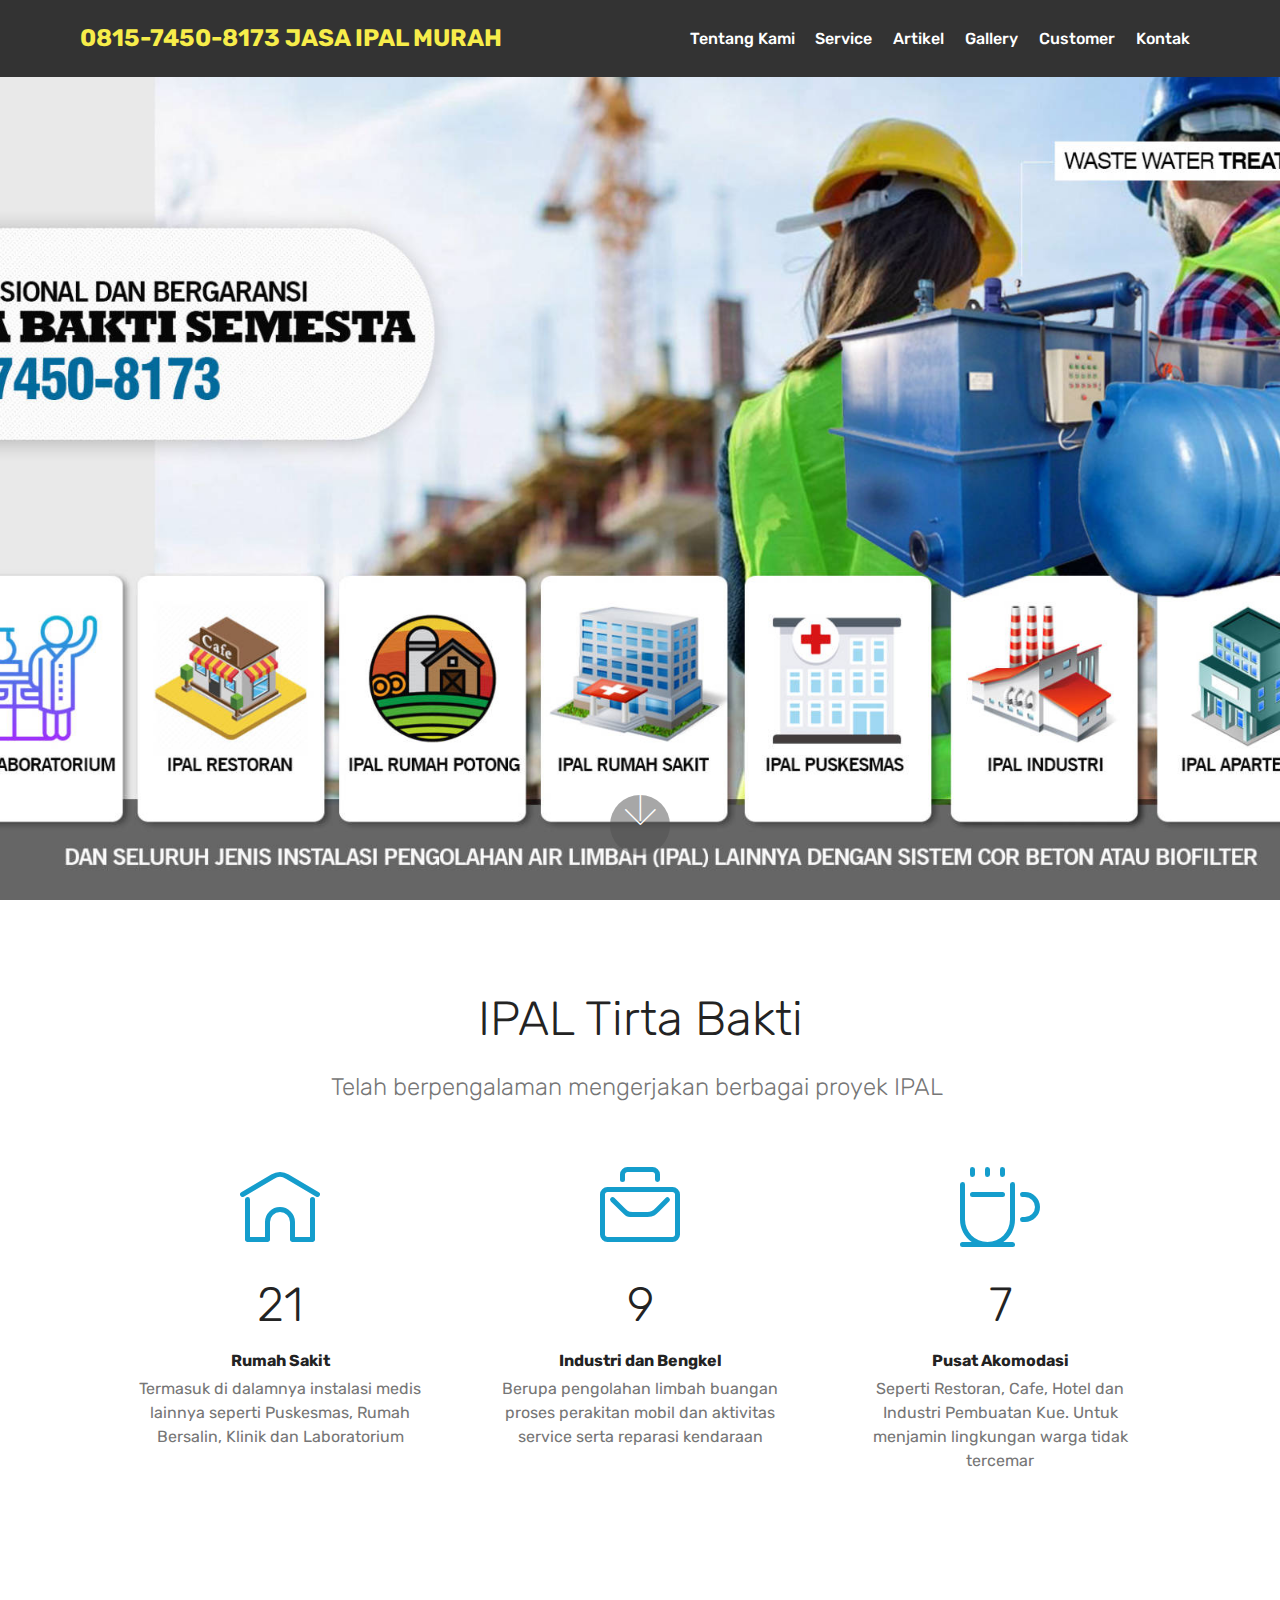
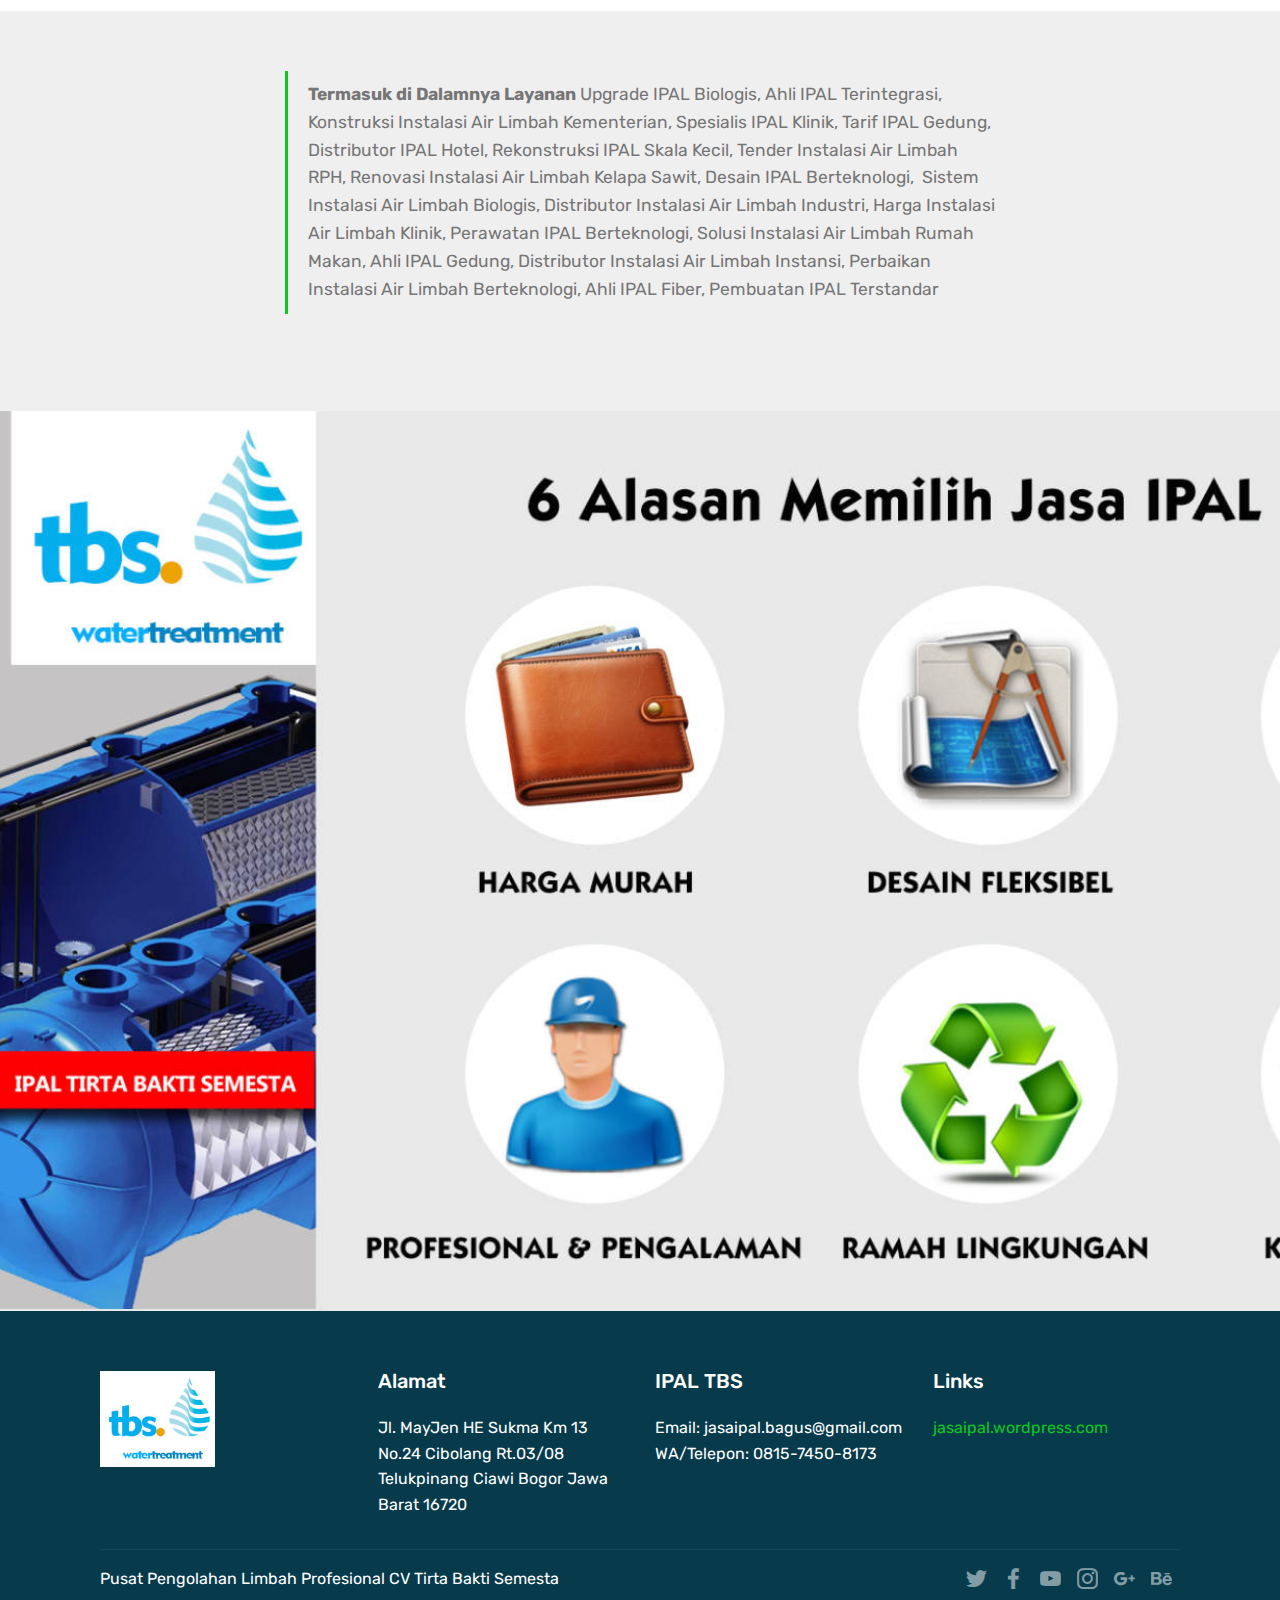
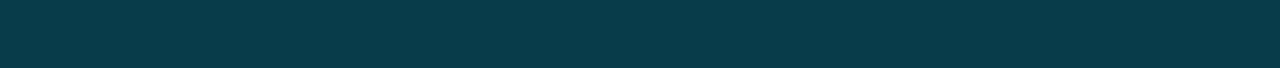
<file: index.html>
<!DOCTYPE html>
<html  >
<head>
  <!-- Site made with Mobirise Website Builder v4.10.7, https://mobirise.com -->
  <meta charset="UTF-8">
  <meta http-equiv="X-UA-Compatible" content="IE=edge">
  <meta name="generator" content="Mobirise v4.10.7, mobirise.com">
  <meta name="viewport" content="width=device-width, initial-scale=1, minimum-scale=1">
  <link rel="shortcut icon" href="assets/images/cbabf727-906b-47a2-840a-2c8522a35e19-218x145.jpeg" type="image/x-icon">
  <meta name="description" content="Jasa IPAL Murah Instalasi Pengolahan Air Limbah Profesional dengan harga terjangkau. Desain IPAL Fleksibel dengan pengerjaan yang cepat sesuai kontrak. Tarif IPAL Wastewater, Renovasi IPAL Praktek Dokter, Ahli IPAL Industri, Perbaikan IPAL Terstandar, Spesialis IPAL Puskesmas, Rekanan IPAL Fiber, Renovasi IPAL Rumah Makan, Service IPAL Lembaga, Jual Instalasi Air Limbah Puskesmas, Konstraktor IPAL Rumah Bersalin, Pemasangan Instalasi Air Limbah Wastewater, Perbaikan Instalasi Air Limbah Berkualitas, Pembuatan IPAL SNI, Renovasi Instalasi Air Limbah Cafe, Konstruksi Instalasi Air Limbah Terstandar, Jasa IPAL Kimiawi, Biaya IPAL Kelapa Sawit, Tender Instalasi Air Limbah Laboratorium, Distributor Instalasi Air Limbah Pertambangan, Renovasi IPAL Pertambangan">
  
  <title>Jasa IPAL Murah</title>
  <link rel="stylesheet" href="assets/web/assets/mobirise-icons-bold/mobirise-icons-bold.css">
  <link rel="stylesheet" href="assets/web/assets/mobirise-icons/mobirise-icons.css">
  <link rel="stylesheet" href="assets/tether/tether.min.css">
  <link rel="stylesheet" href="assets/bootstrap/css/bootstrap.min.css">
  <link rel="stylesheet" href="assets/bootstrap/css/bootstrap-grid.min.css">
  <link rel="stylesheet" href="assets/bootstrap/css/bootstrap-reboot.min.css">
  <link rel="stylesheet" href="assets/socicon/css/styles.css">
  <link rel="stylesheet" href="assets/dropdown/css/style.css">
  <link rel="stylesheet" href="assets/theme/css/style.css">
  <link rel="stylesheet" href="assets/mobirise/css/mbr-additional.css" type="text/css">
  
  
  
</head>
<body>
  <section class="menu cid-qTkzRZLJNu" once="menu" id="menu1-0">

    

    <nav class="navbar navbar-expand beta-menu navbar-dropdown align-items-center navbar-fixed-top navbar-toggleable-sm">
        <button class="navbar-toggler navbar-toggler-right" type="button" data-toggle="collapse" data-target="#navbarSupportedContent" aria-controls="navbarSupportedContent" aria-expanded="false" aria-label="Toggle navigation">
            <div class="hamburger">
                <span></span>
                <span></span>
                <span></span>
                <span></span>
            </div>
        </button>
        <div class="menu-logo">
            <div class="navbar-brand">
                
                <span class="navbar-caption-wrap"><a class="navbar-caption text-success display-5" href="index.html">0815-7450-8173 JASA IPAL MURAH &nbsp; &nbsp; &nbsp; &nbsp;</a></span>
            </div>
        </div>
        <div class="collapse navbar-collapse" id="navbarSupportedContent">
            <ul class="navbar-nav nav-dropdown nav-right" data-app-modern-menu="true"><li class="nav-item"><a class="nav-link link text-white display-4" href="kamijasaipalmurah.html">Tentang Kami</a></li><li class="nav-item">
                    <a class="nav-link link text-white display-4" href="layananjasaipalmurah.html">Service</a>
                </li><li class="nav-item"><a class="nav-link link text-white display-4" href="artikeljasaipalmurah.html">Artikel</a></li><li class="nav-item"><a class="nav-link link text-white display-4" href="gambarjasaipalmurah.html">Gallery</a></li><li class="nav-item"><a class="nav-link link text-white display-4" href="customerjasaipalmurah.html">Customer</a></li><li class="nav-item"><a class="nav-link link text-white display-4" href="kontakjasaipalmurah.html">Kontak</a></li></ul>
            
        </div>
    </nav>
</section>

<section class="engine"><a href="https://mobirise.info/b">create your own site</a></section><section class="cid-qTkA127IK8 mbr-fullscreen" id="header2-1">

    

    

    <div class="container align-center">
        <div class="row justify-content-md-center">
            <div class="mbr-white col-md-10">
                
                
                
                
            </div>
        </div>
    </div>
    <div class="mbr-arrow hidden-sm-down" aria-hidden="true">
        <a href="#next">
            <i class="mbri-down mbr-iconfont"></i>
        </a>
    </div>
</section>

<section class="counters1 counters cid-rytpDyYgQC" id="counters1-8">

    

    

    <div class="container">
        <h2 class="mbr-section-title pb-3 align-center mbr-fonts-style display-2">
            IPAL Tirta Bakti</h2>
        <h3 class="mbr-section-subtitle mbr-fonts-style display-5">
            Telah berpengalaman mengerjakan berbagai proyek IPAL&nbsp;</h3>

        <div class="container pt-4 mt-2">
            <div class="media-container-row">
                <div class="card p-3 align-center col-12 col-md-6 col-lg-4">
                    <div class="panel-item p-3">
                        <div class="card-img pb-3">
                            <span class="mbr-iconfont mbrib-home"></span>
                        </div>

                        <div class="card-text">
                            <h3 class="count pt-3 pb-3 mbr-fonts-style display-2">
                                  21</h3>
                            <h4 class="mbr-content-title mbr-bold mbr-fonts-style display-7">
                                Rumah Sakit</h4>
                            <p class="mbr-content-text mbr-fonts-style display-7">
                                Termasuk di dalamnya instalasi medis lainnya seperti Puskesmas, Rumah Bersalin, Klinik dan Laboratorium</p>
                        </div>
                    </div>
                </div>


                <div class="card p-3 align-center col-12 col-md-6 col-lg-4">
                    <div class="panel-item p-3">
                        <div class="card-img pb-3">
                            <span class="mbr-iconfont mbrib-briefcase"></span>
                        </div>
                        <div class="card-text">
                            <h3 class="count pt-3 pb-3 mbr-fonts-style display-2">
                                  9
                            </h3>
                            <h4 class="mbr-content-title mbr-bold mbr-fonts-style display-7">
                                Industri dan Bengkel</h4>
                            <p class="mbr-content-text mbr-fonts-style display-7">Berupa pengolahan limbah buangan proses perakitan mobil dan aktivitas service serta reparasi kendaraan</p>
                        </div>
                    </div>
                </div>

                <div class="card p-3 align-center col-12 col-md-6 col-lg-4">
                    <div class="panel-item p-3">
                        <div class="card-img pb-3">
                            <span class="mbr-iconfont mbrib-hot-cup"></span>
                        </div>
                        <div class="card-text">
                            <h3 class="count pt-3 pb-3 mbr-fonts-style display-2">
                                  7
                            </h3>
                            <h4 class="mbr-content-title mbr-bold mbr-fonts-style display-7">
                                Pusat Akomodasi</h4>
                            <p class="mbr-content-text mbr-fonts-style display-7">
                                    Seperti Restoran, Cafe, Hotel dan Industri Pembuatan Kue. Untuk menjamin lingkungan warga tidak tercemar</p>
                        </div>
                    </div>
                </div>


                
            </div>
        </div>
   </div>
</section>

<section class="mbr-section article content1 cid-ryIUZEXEHF" id="content2-v">

     

    <div class="container">
        <div class="media-container-row">
            <div class="mbr-text col-12 col-md-8 mbr-fonts-style display-7">
                <blockquote><span style="font-style: normal;"><strong>Termasuk di Dalamnya Layanan</strong> Upgrade IPAL Biologis, Ahli IPAL Terintegrasi, Konstruksi Instalasi Air Limbah Kementerian, Spesialis IPAL Klinik, Tarif IPAL Gedung, Distributor IPAL Hotel, Rekonstruksi IPAL Skala Kecil, Tender Instalasi Air Limbah RPH, Renovasi Instalasi Air Limbah Kelapa Sawit, Desain IPAL Berteknologi,
&nbsp;<span style="font-size: 1.09rem;">Sistem Instalasi Air Limbah Biologis, Distributor Instalasi Air Limbah Industri, Harga Instalasi Air Limbah Klinik, Perawatan IPAL Berteknologi, Solusi Instalasi Air Limbah Rumah Makan, Ahli IPAL Gedung, Distributor Instalasi Air Limbah Instansi, Perbaikan Instalasi Air Limbah Berteknologi, Ahli IPAL Fiber, Pembuatan IPAL Terstandar</span></span></blockquote>
            </div>
        </div>
    </div>
</section>

<section class="header1 cid-ryJwWPvjxt mbr-fullscreen" id="header1-1a">

    

    

    <div class="container">
        <div class="row justify-content-md-center">
            <div class="mbr-white col-md-10">
                
                
                
                
            </div>
        </div>
    </div>

</section>

<section class="cid-qTkAaeaxX5" id="footer1-2">

    

    

    <div class="container">
        <div class="media-container-row content text-white">
            <div class="col-12 col-md-3">
                <div class="media-wrap">
                    
                        <img src="assets/images/logo-tbs-new-192x160.jpg" alt="Mobirise" title="">
                    
                </div>
            </div>
            <div class="col-12 col-md-3 mbr-fonts-style display-7">
                <h5 class="pb-3">
                    Alamat</h5>
                <p class="mbr-text">Jl. MayJen HE Sukma Km 13 No.24 Cibolang Rt.03/08 Telukpinang Ciawi Bogor Jawa Barat 16720</p>
            </div>
            <div class="col-12 col-md-3 mbr-fonts-style display-7">
                <h5 class="pb-3">
                    IPAL TBS</h5>
                <p class="mbr-text">
                    Email: jasaipal.bagus@gmail.com
                    <br>WA/Telepon: 0815-7450-8173&nbsp;<br></p>
            </div>
            <div class="col-12 col-md-3 mbr-fonts-style display-7">
                <h5 class="pb-3">
                    Links
                </h5>
                <p class="mbr-text"><a href="https://jasaipal.wordpress">jasaipal.wordpress.com</a><a href="https://jasaipal.wordpress"><br></a><br><a href="https://jasaipal.wordpress"><br></a></p>
            </div>
        </div>
        <div class="footer-lower">
            <div class="media-container-row">
                <div class="col-sm-12">
                    <hr>
                </div>
            </div>
            <div class="media-container-row mbr-white">
                <div class="col-sm-6 copyright">
                    <p class="mbr-text mbr-fonts-style display-7">Pusat Pengolahan Limbah Profesional CV Tirta Bakti Semesta</p>
                </div>
                <div class="col-md-6">
                    <div class="social-list align-right">
                        <div class="soc-item">
                            <a href="https://twitter.com/mobirise" target="_blank">
                                <span class="socicon-twitter socicon mbr-iconfont mbr-iconfont-social"></span>
                            </a>
                        </div>
                        <div class="soc-item">
                            <a href="https://www.facebook.com/pages/Mobirise/1616226671953247" target="_blank">
                                <span class="socicon-facebook socicon mbr-iconfont mbr-iconfont-social"></span>
                            </a>
                        </div>
                        <div class="soc-item">
                            <a href="https://www.youtube.com/c/mobirise" target="_blank">
                                <span class="socicon-youtube socicon mbr-iconfont mbr-iconfont-social"></span>
                            </a>
                        </div>
                        <div class="soc-item">
                            <a href="https://instagram.com/mobirise" target="_blank">
                                <span class="socicon-instagram socicon mbr-iconfont mbr-iconfont-social"></span>
                            </a>
                        </div>
                        <div class="soc-item">
                            <a href="https://plus.google.com/u/0/+Mobirise" target="_blank">
                                <span class="socicon-googleplus socicon mbr-iconfont mbr-iconfont-social"></span>
                            </a>
                        </div>
                        <div class="soc-item">
                            <a href="https://www.behance.net/Mobirise" target="_blank">
                                <span class="socicon-behance socicon mbr-iconfont mbr-iconfont-social"></span>
                            </a>
                        </div>
                    </div>
                </div>
            </div>
        </div>
    </div>
</section>


  <script src="assets/web/assets/jquery/jquery.min.js"></script>
  <script src="assets/popper/popper.min.js"></script>
  <script src="assets/tether/tether.min.js"></script>
  <script src="assets/bootstrap/js/bootstrap.min.js"></script>
  <script src="assets/touchswipe/jquery.touch-swipe.min.js"></script>
  <script src="assets/viewportchecker/jquery.viewportchecker.js"></script>
  <script src="assets/smoothscroll/smooth-scroll.js"></script>
  <script src="assets/dropdown/js/nav-dropdown.js"></script>
  <script src="assets/dropdown/js/navbar-dropdown.js"></script>
  <script src="assets/theme/js/script.js"></script>
  
  
</body>
</html>
</file>
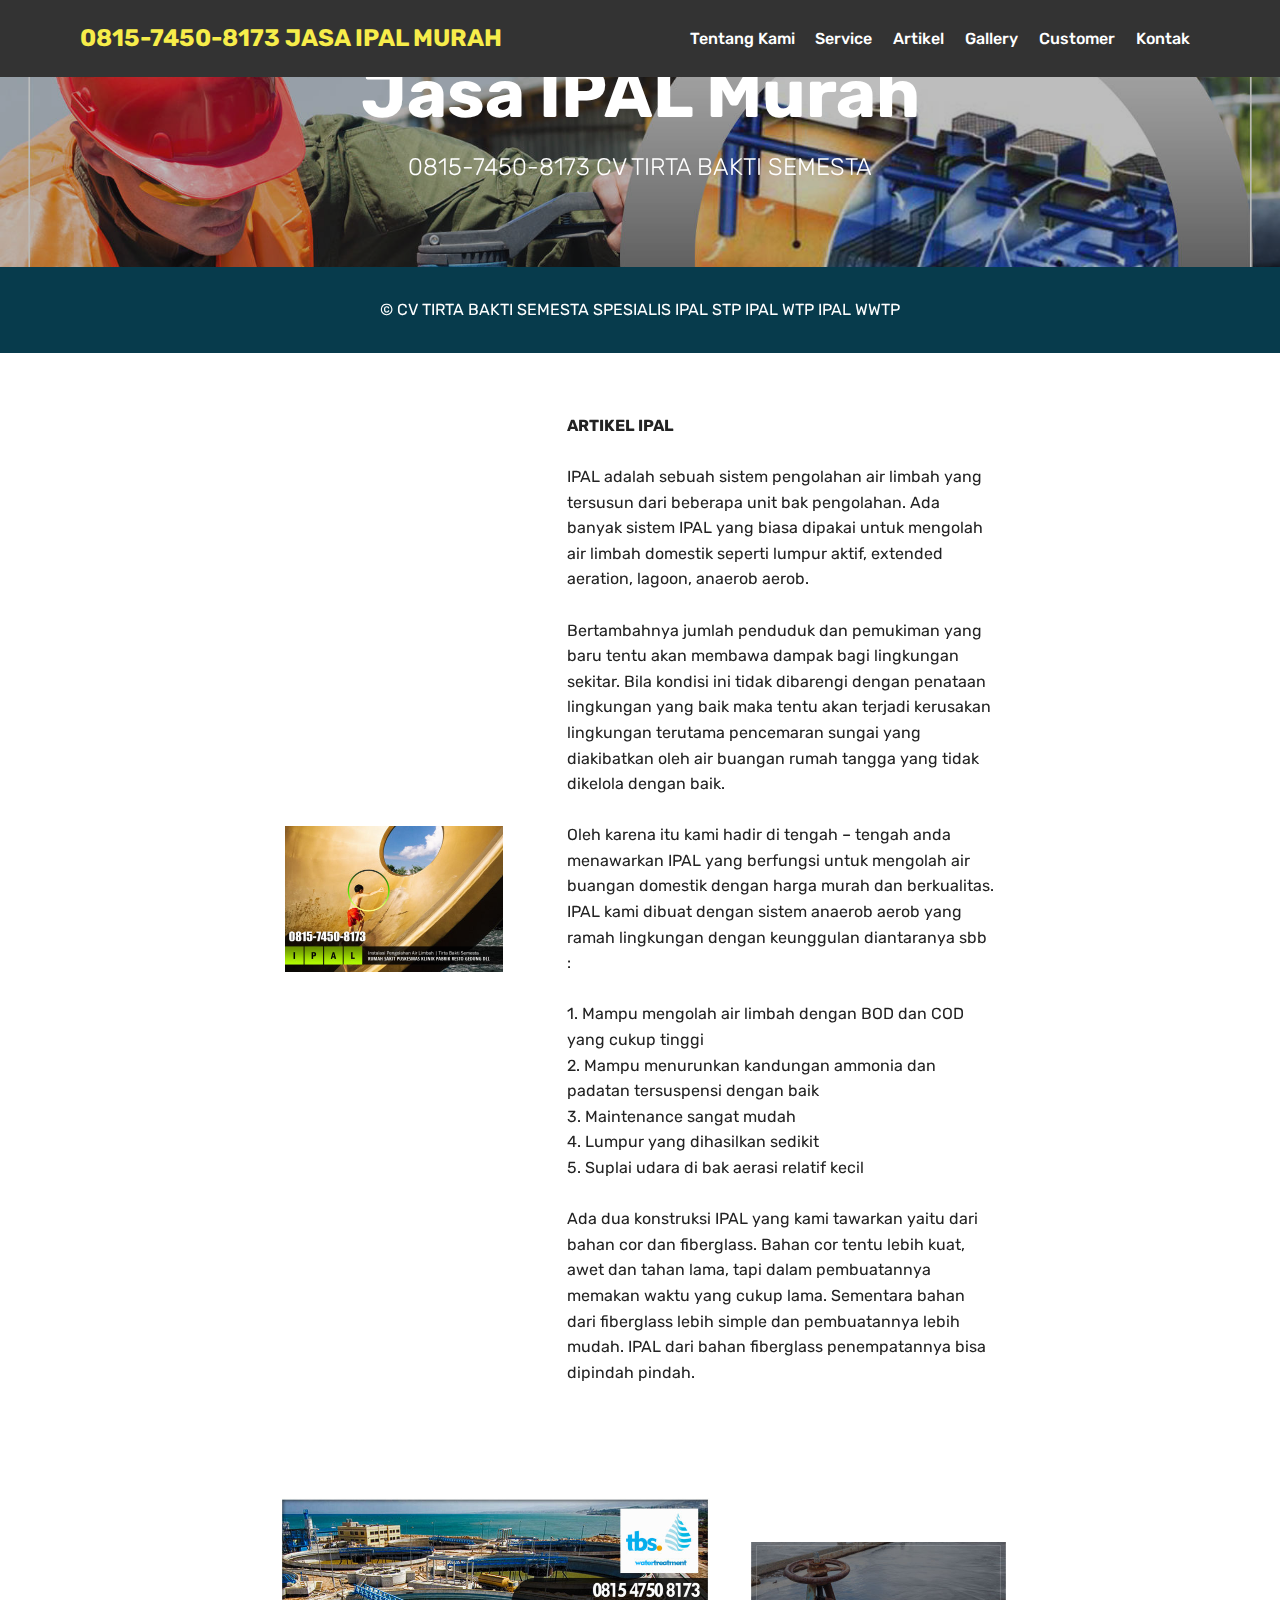
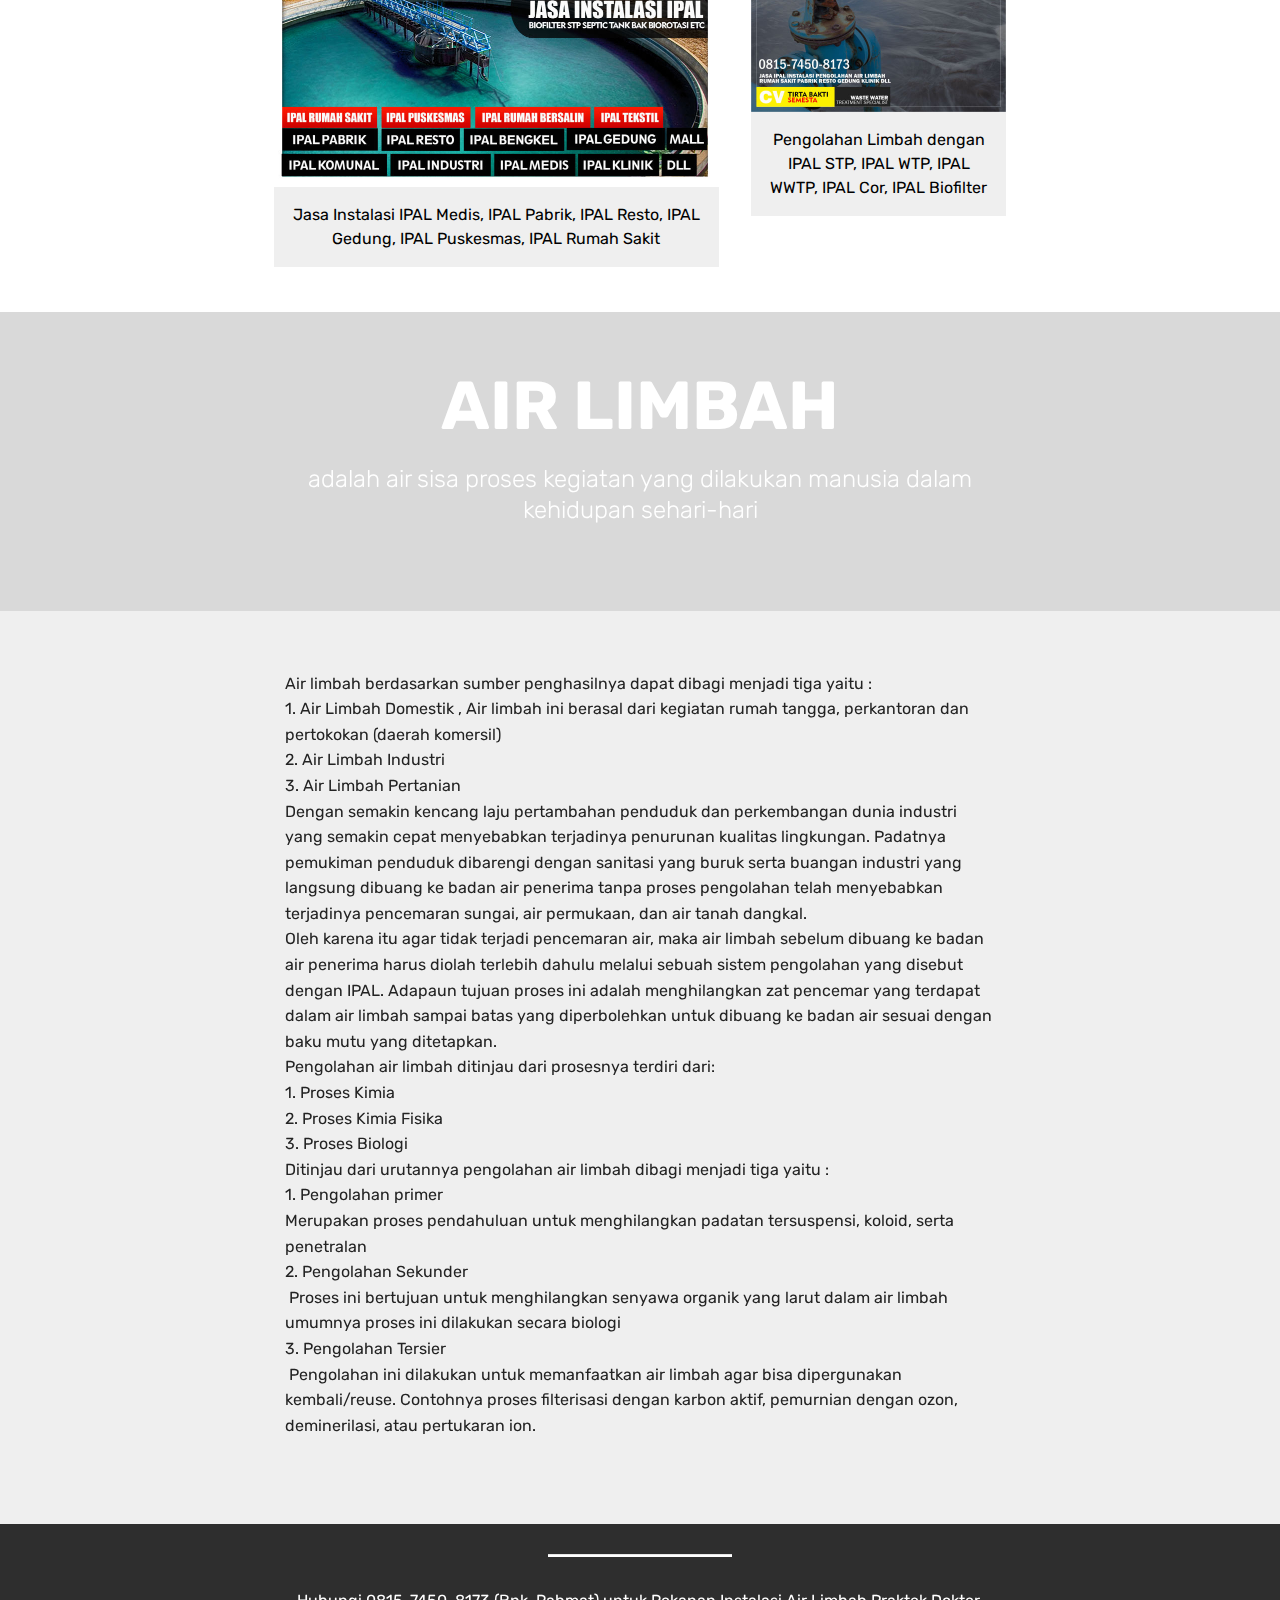
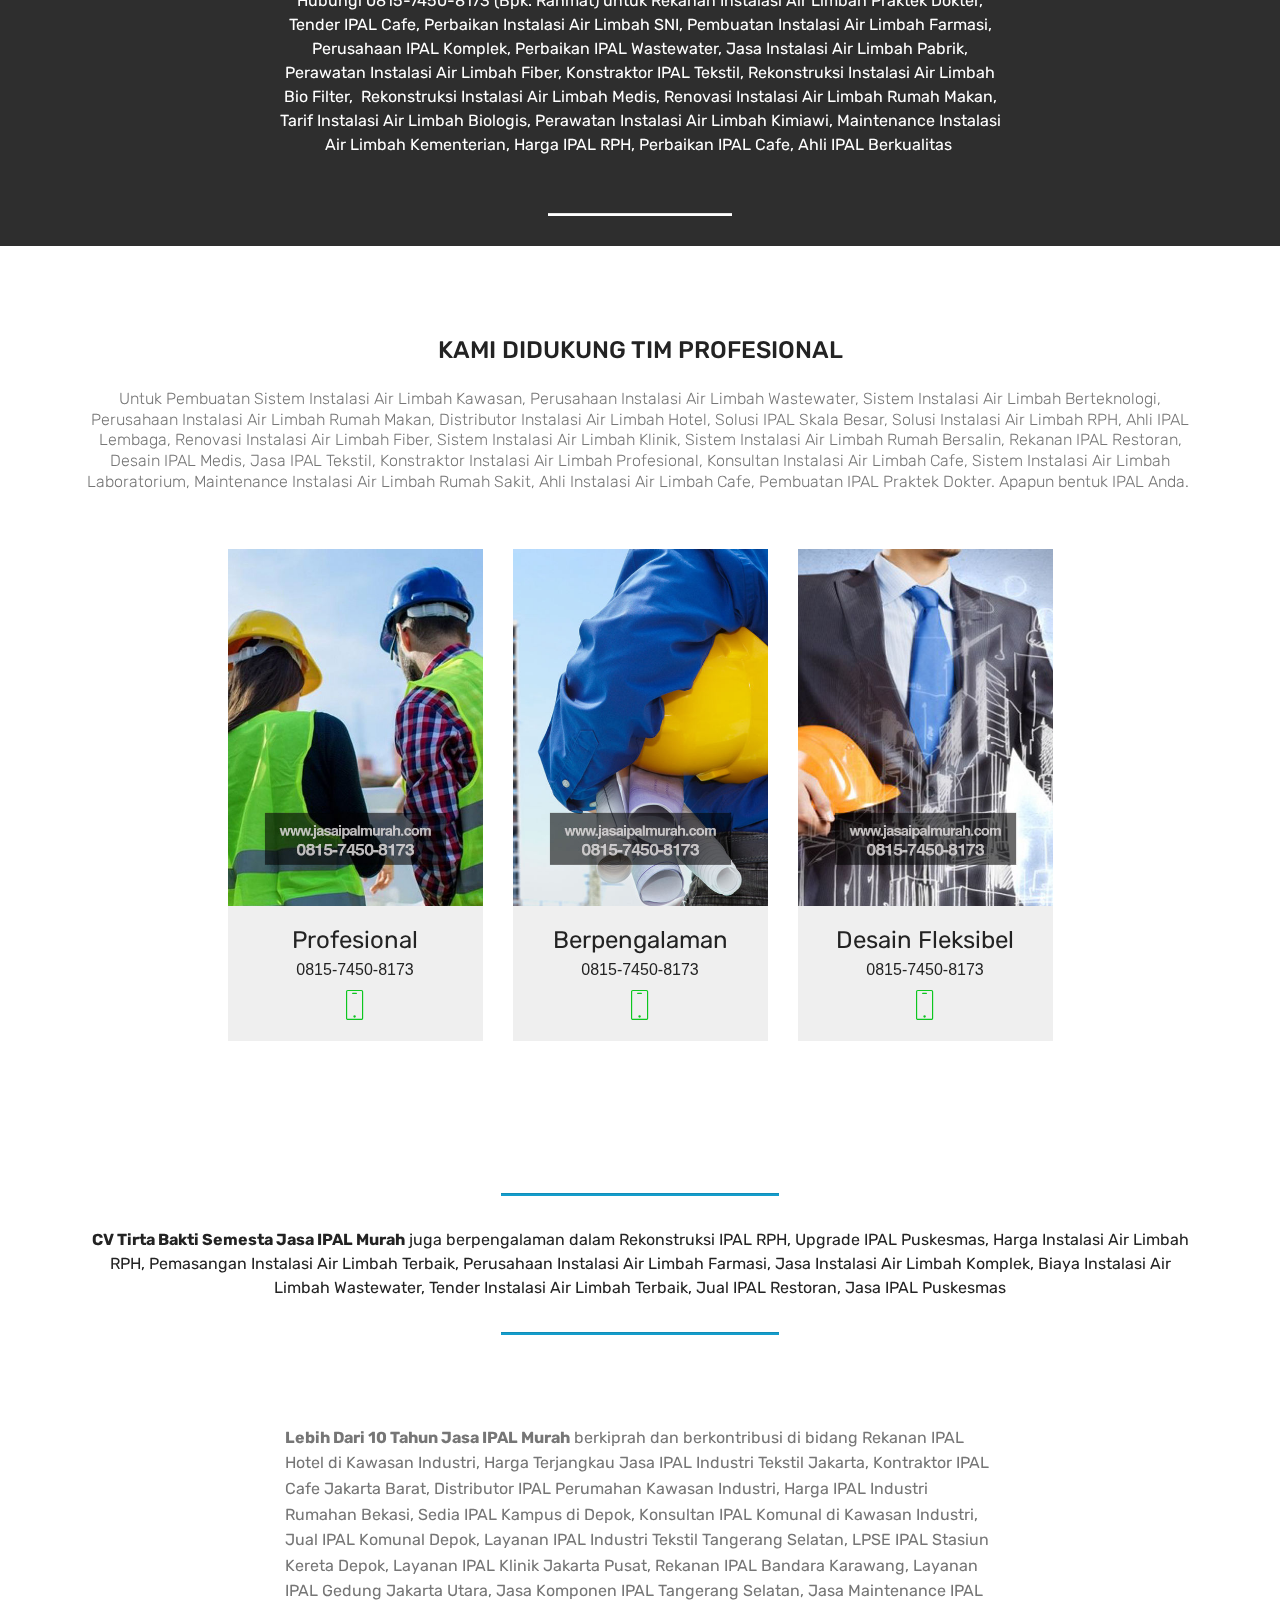
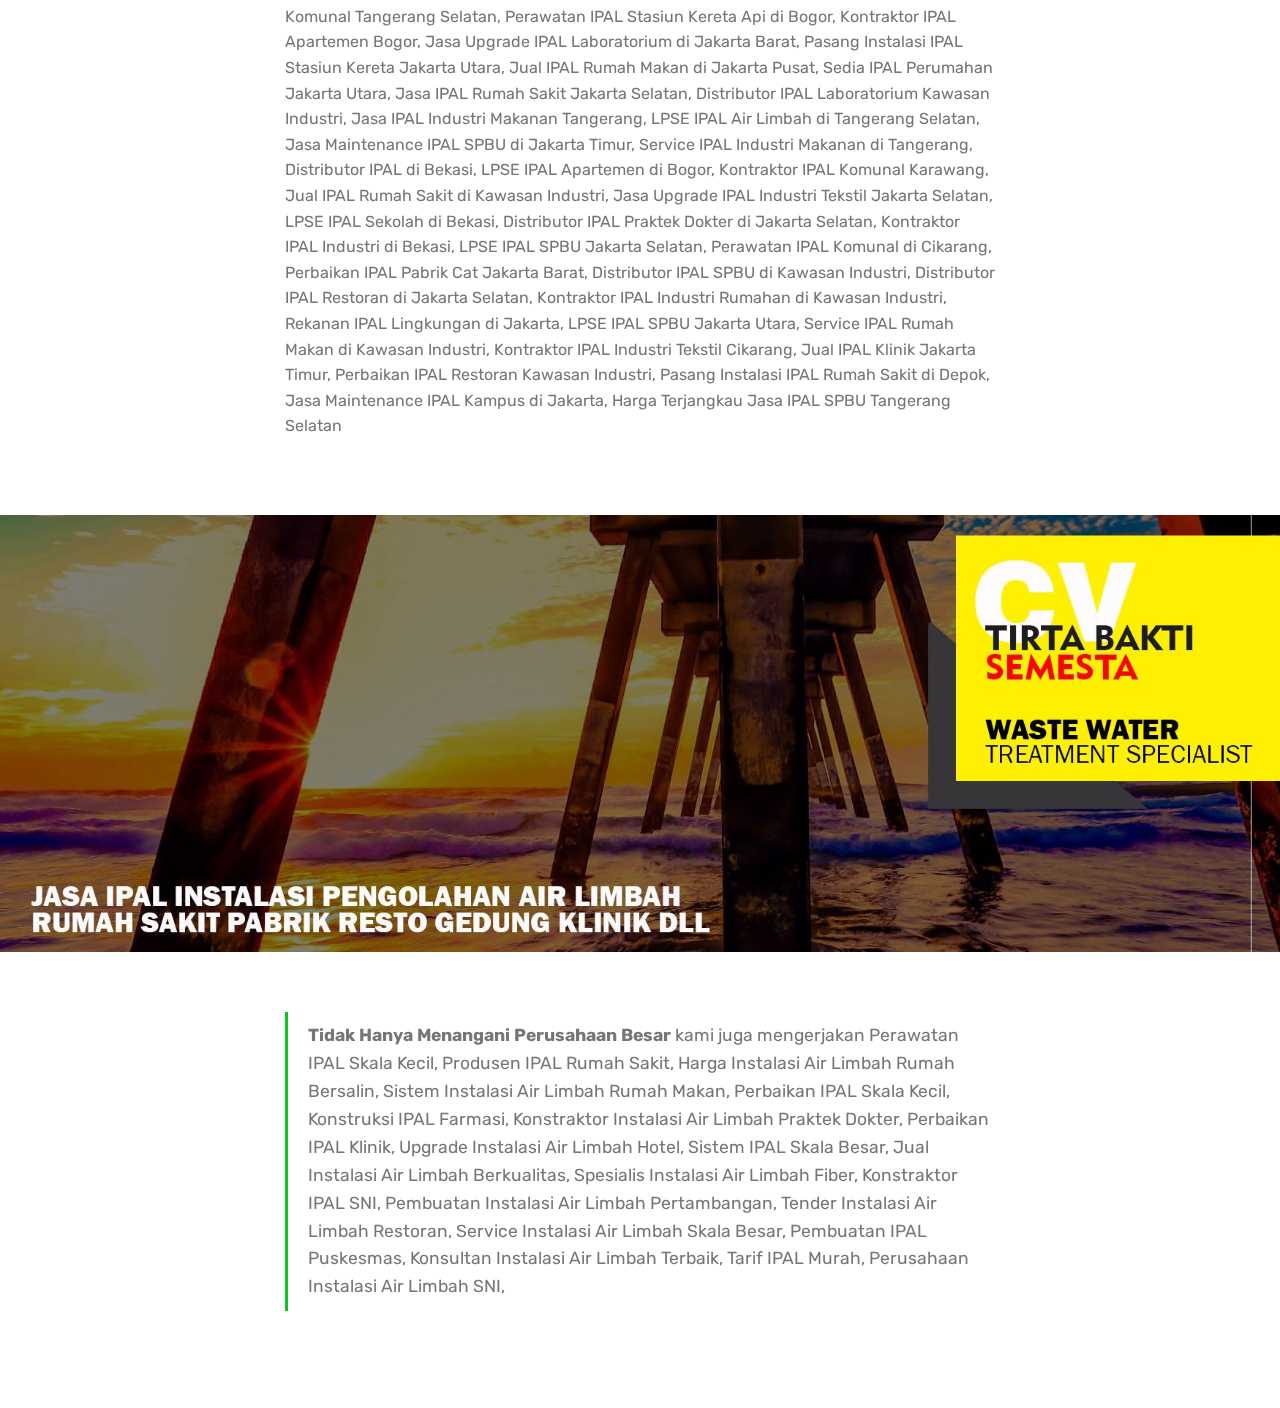
<file: artikeljasaipalmurah.html>
<!DOCTYPE html>
<html  >
<head>
  <!-- Site made with Mobirise Website Builder v4.10.7, https://mobirise.com -->
  <meta charset="UTF-8">
  <meta http-equiv="X-UA-Compatible" content="IE=edge">
  <meta name="generator" content="Mobirise v4.10.7, mobirise.com">
  <meta name="viewport" content="width=device-width, initial-scale=1, minimum-scale=1">
  <link rel="shortcut icon" href="assets/images/cbabf727-906b-47a2-840a-2c8522a35e19-218x145.jpeg" type="image/x-icon">
  <meta name="description" content="Jasa IPAL Murah merupakan Instalasi Pengolahan Air Limbah yang tersusun dari beberapa unit bak-bak pengolahan dengan tujuan agar air limbah layak untuk dibuang ke saluran umum. Kelayakan itu dibuktikan dengan hasil uji air limbah hasil pengolahan di IPAL yang memenuhi baku mutu. 
Kami berpengalaman dalam Harga Instalasi Air Limbah Berkualitas, Rekonstruksi Instalasi Air Limbah Kawasan, Maintenance IPAL Praktek Dokter, Tender Instalasi Air Limbah Terintegrasi, Konsultan IPAL Berkualitas, Biaya Instalasi Air Limbah Rumah Potong Hewan, Maintenance IPAL Profesional, Service IPAL Klinik, Konsultan IPAL Praktek Dokter, Distributor Instalasi Air Limbah Terstandar, Konstruksi Instalasi Air Limbah Terbaik, Produsen IPAL Biologis, Rekonstruksi IPAL Terstandar, Konstraktor Instalasi Air Limbah Bio Filter, Solusi Instalasi Air Limbah Wastewater, Perawatan IPAL Kimiawi, Jual Instalasi Air Limbah Biologis, Spesialis Instalasi Air Limbah Restoran, Pembuatan Instalasi Air Limbah Rumah Potong Hewan serta Konsultan Instalasi Air Limbah Kimiawi">
  
  <title>Artikel</title>
  <link rel="stylesheet" href="assets/web/assets/mobirise-icons/mobirise-icons.css">
  <link rel="stylesheet" href="assets/tether/tether.min.css">
  <link rel="stylesheet" href="assets/bootstrap/css/bootstrap.min.css">
  <link rel="stylesheet" href="assets/bootstrap/css/bootstrap-grid.min.css">
  <link rel="stylesheet" href="assets/bootstrap/css/bootstrap-reboot.min.css">
  <link rel="stylesheet" href="assets/socicon/css/styles.css">
  <link rel="stylesheet" href="assets/dropdown/css/style.css">
  <link rel="stylesheet" href="assets/theme/css/style.css">
  <link rel="stylesheet" href="assets/mobirise/css/mbr-additional.css" type="text/css">
  
  
  
</head>
<body>
  <section class="menu cid-ryIhdoaDwO" once="menu" id="menu1-a">

    

    <nav class="navbar navbar-expand beta-menu navbar-dropdown align-items-center navbar-fixed-top navbar-toggleable-sm">
        <button class="navbar-toggler navbar-toggler-right" type="button" data-toggle="collapse" data-target="#navbarSupportedContent" aria-controls="navbarSupportedContent" aria-expanded="false" aria-label="Toggle navigation">
            <div class="hamburger">
                <span></span>
                <span></span>
                <span></span>
                <span></span>
            </div>
        </button>
        <div class="menu-logo">
            <div class="navbar-brand">
                
                <span class="navbar-caption-wrap"><a class="navbar-caption text-success display-5" href="index.html">0815-7450-8173 JASA IPAL MURAH &nbsp; &nbsp; &nbsp; &nbsp;</a></span>
            </div>
        </div>
        <div class="collapse navbar-collapse" id="navbarSupportedContent">
            <ul class="navbar-nav nav-dropdown nav-right" data-app-modern-menu="true"><li class="nav-item"><a class="nav-link link text-white display-4" href="kamijasaipalmurah.html">Tentang Kami</a></li><li class="nav-item">
                    <a class="nav-link link text-white display-4" href="layananjasaipalmurah.html">Service</a>
                </li><li class="nav-item"><a class="nav-link link text-white display-4" href="artikeljasaipalmurah.html">Artikel</a></li><li class="nav-item"><a class="nav-link link text-white display-4" href="gambarjasaipalmurah.html">Gallery</a></li><li class="nav-item"><a class="nav-link link text-white display-4" href="customerjasaipalmurah.html">Customer</a></li><li class="nav-item"><a class="nav-link link text-white display-4" href="kontakjasaipalmurah.html">Kontak</a></li></ul>
            
        </div>
    </nav>
</section>

<section class="engine"><a href="https://mobirise.info/x">free css templates</a></section><section class="mbr-section content5 cid-ryImDeI7ys mbr-parallax-background" id="content5-b">

    

    <div class="mbr-overlay" style="opacity: 0.3; background-color: rgb(35, 35, 35);">
    </div>

    <div class="container">
        <div class="media-container-row">
            <div class="title col-12 col-md-8">
                <h2 class="align-center mbr-bold mbr-white pb-3 mbr-fonts-style display-1">
                    Jasa IPAL Murah</h2>
                <h3 class="mbr-section-subtitle align-center mbr-light mbr-white pb-3 mbr-fonts-style display-5">0815-7450-8173 CV TIRTA BAKTI SEMESTA</h3>
                
                
            </div>
        </div>
    </div>
</section>

<section once="footers" class="cid-ryIEKDQYhj" id="footer6-n">

    

    

    <div class="container">
        <div class="media-container-row align-center mbr-white">
            <div class="col-12">
                <p class="mbr-text mb-0 mbr-fonts-style display-7">
                    © CV TIRTA BAKTI SEMESTA SPESIALIS IPAL STP IPAL WTP IPAL WWTP</p>
            </div>
        </div>
    </div>
</section>

<section class="mbr-section content6 cid-ryIxWqMIaR" id="content6-h">
    
     
    
    <div class="container">
        <div class="media-container-row">
            <div class="col-12 col-md-8">
                <div class="media-container-row">
                    <div class="mbr-figure" style="width: 60%;">
                      <img src="assets/images/ahli-desain-ipal-kimia-biologis-rekanan-tender-ipal-fiber-biofilter-436x291.jpg" alt="Mobirise" title="">  
                    </div>
                    <div class="media-content">
                        <div class="mbr-section-text">
                            <p class="mbr-text mb-0 mbr-fonts-style display-7"><strong>ARTIKEL IPAL</strong><br><br>IPAL adalah sebuah sistem pengolahan air limbah yang tersusun dari beberapa unit bak pengolahan. Ada banyak sistem IPAL yang biasa dipakai untuk mengolah air limbah domestik seperti lumpur aktif, extended aeration, lagoon, anaerob aerob.
<br>
<br>Bertambahnya jumlah penduduk dan pemukiman yang baru tentu akan membawa dampak bagi lingkungan sekitar. Bila kondisi ini tidak dibarengi dengan penataan lingkungan yang baik maka tentu akan terjadi kerusakan lingkungan terutama pencemaran sungai yang diakibatkan oleh air buangan rumah tangga yang tidak dikelola dengan baik.
<br>
<br>Oleh karena itu kami hadir di tengah – tengah anda  menawarkan IPAL yang berfungsi untuk mengolah air buangan domestik dengan harga murah dan berkualitas. IPAL kami dibuat dengan sistem anaerob aerob yang ramah lingkungan dengan keunggulan diantaranya sbb :
<br>
<br>1. Mampu mengolah air limbah dengan BOD dan COD yang cukup tinggi
<br>2. Mampu menurunkan kandungan ammonia dan padatan tersuspensi dengan baik
<br>3. Maintenance sangat mudah
<br>4. Lumpur yang dihasilkan sedikit
<br>5. Suplai udara di bak aerasi relatif kecil
<br>
<br>Ada dua konstruksi IPAL yang kami tawarkan yaitu dari bahan cor dan fiberglass. Bahan cor tentu lebih kuat, awet  dan tahan lama, tapi dalam pembuatannya  memakan waktu yang cukup lama. Sementara bahan dari fiberglass lebih simple dan pembuatannya lebih mudah. IPAL dari bahan fiberglass penempatannya bisa dipindah pindah.&nbsp;<br></p>
                        </div>
                    </div>
                </div>
            </div>
        </div>
    </div>
</section>

<section class="cid-ryIyhlZcBn" id="content13-i">
    
    <div class="container">
            <div class="media-container-row" style="width: 66%;">
                <div class="img-item item1" style="width: 179%;">
                    <img src="assets/images/perawatan-dan-upgrade-ipal-medis-perbaikan-dan-service-ipal-bengkel-890x593.jpg" alt="" title="">
                    <div class="img-caption">
                        <p class="mbr-fonts-style align-center mbr-black display-7">
                            Jasa Instalasi IPAL Medis, IPAL Pabrik, IPAL Resto, IPAL Gedung, IPAL Puskesmas, IPAL Rumah Sakit</p>
                    </div>
                </div>
                <div class="img-item">
                    <img src="assets/images/ahli-desain-ipal-klinik-rekanan-tender-ipal-rumah-sakit-510x340.jpg" alt="" title="">
                    <div class="img-caption">
                        <p class="mbr-fonts-style align-center mbr-black display-7">
                            Pengolahan Limbah dengan IPAL STP, IPAL WTP, IPAL WWTP, IPAL Cor, IPAL Biofilter</p>
                    </div>
                </div>
            </div>
    </div>
</section>

<section class="mbr-section content5 cid-ryTLMYhIqg mbr-parallax-background" id="content5-1d">

    

    <div class="mbr-overlay" style="opacity: 0.1; background-color: rgb(35, 35, 35);">
    </div>

    <div class="container">
        <div class="media-container-row">
            <div class="title col-12 col-md-8">
                <h2 class="align-center mbr-bold mbr-white pb-3 mbr-fonts-style display-1">
                    AIR LIMBAH</h2>
                <h3 class="mbr-section-subtitle align-center mbr-light mbr-white pb-3 mbr-fonts-style display-5">adalah air sisa proses kegiatan yang dilakukan manusia dalam kehidupan sehari-hari</h3>
                
                
            </div>
        </div>
    </div>
</section>

<section class="mbr-section article content1 cid-ryTKY9ytXH" id="content1-1c">
    
     

    <div class="container">
        <div class="media-container-row">
            <div class="mbr-text col-12 mbr-fonts-style display-7 col-md-8">Air limbah berdasarkan sumber penghasilnya dapat dibagi menjadi tiga yaitu :
<div>1.	Air Limbah Domestik
,&nbsp;<span style="font-size: 1rem;">Air limbah ini berasal dari kegiatan rumah tangga, perkantoran dan pertokokan (daerah komersil)&nbsp;</span></div><div>2.	Air Limbah Industri
</div><div>3.	Air Limbah Pertanian
</div><div>
</div><div>Dengan semakin kencang laju pertambahan penduduk dan perkembangan dunia industri yang semakin cepat menyebabkan terjadinya penurunan kualitas lingkungan. Padatnya pemukiman penduduk dibarengi dengan sanitasi yang buruk serta buangan industri yang langsung dibuang ke badan air penerima tanpa proses pengolahan telah menyebabkan terjadinya pencemaran sungai, air permukaan, dan air tanah dangkal.
</div><div>
</div><div>Oleh karena itu agar tidak terjadi pencemaran air, maka air limbah sebelum dibuang ke badan air penerima harus diolah terlebih dahulu melalui sebuah sistem pengolahan yang disebut dengan IPAL. Adapaun tujuan proses ini adalah menghilangkan zat pencemar yang terdapat dalam air limbah sampai batas yang diperbolehkan untuk dibuang ke badan air sesuai dengan baku mutu yang ditetapkan.
</div><div>
</div><div>Pengolahan air limbah ditinjau dari prosesnya terdiri dari:
</div><div>1.	Proses Kimia
</div><div>2.	Proses Kimia Fisika
</div><div>3.	Proses Biologi
</div><div>
</div><div>Ditinjau dari urutannya pengolahan air limbah dibagi menjadi tiga yaitu :
</div><div>1.	Pengolahan primer
</div><div>Merupakan proses pendahuluan untuk menghilangkan padatan tersuspensi, koloid, serta penetralan
</div><div>2.	Pengolahan Sekunder
</div><div>&nbsp;Proses ini bertujuan untuk menghilangkan senyawa organik yang larut dalam air limbah umumnya proses ini  dilakukan secara biologi
</div><div>3.	Pengolahan Tersier
</div><div>&nbsp;Pengolahan ini dilakukan untuk memanfaatkan air limbah agar bisa dipergunakan kembali/reuse. Contohnya proses filterisasi dengan karbon aktif, pemurnian dengan ozon, deminerilasi, atau pertukaran ion.
</div><div><strong>
</strong></div><div><strong>
</strong></div><div><strong><br></strong></div></div>
        </div>
    </div>
</section>

<section class="mbr-section article content10 cid-ryIGvl7mJ1" id="content10-r">
    
     

    <div class="container">
        <div class="inner-container" style="width: 66%;">
            <hr class="line" style="width: 25%;">
            <div class="section-text align-center mbr-white mbr-fonts-style display-7">Hubungi 0815-7450-8173 (Bpk. Rahmat) untuk Rekanan Instalasi Air Limbah Praktek Dokter, Tender IPAL Cafe, Perbaikan Instalasi Air Limbah SNI, Pembuatan Instalasi Air Limbah Farmasi, Perusahaan IPAL Komplek, Perbaikan IPAL Wastewater, Jasa Instalasi Air Limbah Pabrik, Perawatan Instalasi Air Limbah Fiber, Konstraktor IPAL Tekstil, Rekonstruksi Instalasi Air Limbah Bio Filter,
&nbsp;<span style="font-size: 1rem;">Rekonstruksi Instalasi Air Limbah Medis, Renovasi Instalasi Air Limbah Rumah Makan, Tarif Instalasi Air Limbah Biologis, Perawatan Instalasi Air Limbah Kimiawi, Maintenance Instalasi Air Limbah Kementerian, Harga IPAL RPH, Perbaikan IPAL Cafe, Ahli IPAL Berkualitas&nbsp;</span><div><br></div></div>
            <hr class="line" style="width: 25%;">
        </div>
    </div>
</section>

<section class="team1 cid-ryIGbCONIM" id="team1-p">
    
    
    
    <div class="container align-center">
        <h2 class="pb-3 mbr-fonts-style mbr-section-title display-5">KAMI DIDUKUNG TIM PROFESIONAL</h2>
        <h3 class="pb-5 mbr-section-subtitle mbr-fonts-style mbr-light display-4">Untuk Pembuatan Sistem Instalasi Air Limbah Kawasan, Perusahaan Instalasi Air Limbah Wastewater, Sistem Instalasi Air Limbah Berteknologi, Perusahaan Instalasi Air Limbah Rumah Makan, Distributor Instalasi Air Limbah Hotel, Solusi IPAL Skala Besar, Solusi Instalasi Air Limbah RPH, Ahli IPAL Lembaga, Renovasi Instalasi Air Limbah Fiber, Sistem Instalasi Air Limbah Klinik,
 Sistem Instalasi Air Limbah Rumah Bersalin, Rekanan IPAL Restoran, Desain IPAL Medis, Jasa IPAL Tekstil, Konstraktor Instalasi Air Limbah Profesional, Konsultan Instalasi Air Limbah Cafe, Sistem Instalasi Air Limbah Laboratorium, Maintenance Instalasi Air Limbah Rumah Sakit, Ahli Instalasi Air Limbah Cafe, Pembuatan IPAL Praktek Dokter. Apapun bentuk IPAL Anda.&nbsp;</h3>
        <div class="row media-row">
            
        <div class="team-item col-lg-3 col-md-6">
                <div class="item-image">
                    <img src="assets/images/tim-tbs-2-500x700.jpg" alt="Jasa IPAL Murah" title="Jasa IPAL Medis IPAL Rumah Sakit IPAL Pabrik">
                </div>
                <div class="item-caption py-3">
                    <div class="item-name px-2">
                        <p class="mbr-fonts-style display-5">
                           Profesional<br></p>
                    </div>
                    <div class="item-role px-2">
                        <p>0815-7450-8173</p>
                    </div>
                    <div class="item-social pt-2">
                        <a href="https://twitter.com/mobirise" target="_blank">
                            <span class="p-1 mbr-iconfont mbr-iconfont-social mbri-mobile" style="font-size: 30px;"></span>
                        </a>
                        <a href="https://www.facebook.com/pages/Mobirise/1616226671953247" target="_blank">
                            
                        </a>
                        <a href="https://plus.google.com/u/0/+Mobirise" target="_blank">
                            
                        </a>
                        <a href="https://www.linkedin.com/in/mobirise" target="_blank">
                            
                        </a>
                        <a href="https://www.instagram.com/mobirise/" target="_blank">
                            
                        </a>
                        <a href="https://www.youtube.com/channel/UCt_tncVAetpK5JeM8L-8jyw" target="_blank">    
                            
                        </a>
                    </div>
                </div>
            </div><div class="team-item col-lg-3 col-md-6">
                <div class="item-image">
                    <img src="assets/images/tim-tbs-1-500x700.jpg" alt="Jasa IPAL Murah" title="Jasa IPAL Medis IPAL Rumah Sakit IPAL Pabrik">
                </div>
                <div class="item-caption py-3">
                    <div class="item-name px-2">
                        <p class="mbr-fonts-style display-5">Berpengalaman<br></p>
                    </div>
                    <div class="item-role px-2">
                        <p>0815-7450-8173</p>
                    </div>
                    <div class="item-social pt-2">
                        <a href="https://twitter.com/mobirise" target="_blank">
                            <span class="p-1 mbr-iconfont mbr-iconfont-social mbri-mobile" style="font-size: 30px;"></span>
                        </a>
                        <a href="https://www.facebook.com/pages/Mobirise/1616226671953247" target="_blank">
                            
                        </a>
                        <a href="https://plus.google.com/u/0/+Mobirise" target="_blank">
                            
                        </a>
                        <a href="https://www.linkedin.com/in/mobirise" target="_blank">
                            
                        </a>
                        <a href="https://www.instagram.com/mobirise/" target="_blank">
                            
                        </a>
                        <a href="https://www.youtube.com/channel/UCt_tncVAetpK5JeM8L-8jyw" target="_blank">    
                            
                        </a>
                    </div>
                </div>
            </div><div class="team-item col-lg-3 col-md-6">
                <div class="item-image">
                    <img src="assets/images/jasa-ipal-murah-tim-tbs-3-500x700.jpg" alt="Jasa IPAL Murah" title="Jasa IPAL Medis IPAL Rumah Sakit IPAL Pabrik">
                </div>
                <div class="item-caption py-3">
                    <div class="item-name px-2">
                        <p class="mbr-fonts-style display-5">Desain Fleksibel<br></p>
                    </div>
                    <div class="item-role px-2">
                        <p>0815-7450-8173</p>
                    </div>
                    <div class="item-social pt-2">
                        <a href="https://twitter.com/mobirise" target="_blank">
                            <span class="p-1 mbr-iconfont mbr-iconfont-social mbri-mobile" style="font-size: 30px;"></span>
                        </a>
                        <a href="https://www.facebook.com/pages/Mobirise/1616226671953247" target="_blank">
                            
                        </a>
                        <a href="https://plus.google.com/u/0/+Mobirise" target="_blank">
                            
                        </a>
                        <a href="https://www.linkedin.com/in/mobirise" target="_blank">
                            
                        </a>
                        <a href="https://www.instagram.com/mobirise/" target="_blank">
                            
                        </a>
                        <a href="https://www.youtube.com/channel/UCt_tncVAetpK5JeM8L-8jyw" target="_blank">    
                            
                        </a>
                    </div>
                </div>
            </div></div>    
    </div>
</section>

<section class="mbr-section article content9 cid-ryIGxZah2L" id="content9-s">
    
     

    <div class="container">
        <div class="inner-container" style="width: 100%;">
            <hr class="line" style="width: 25%;">
            <div class="section-text align-center mbr-fonts-style display-7"><strong>CV Tirta Bakti Semesta Jasa IPAL Murah</strong> juga berpengalaman dalam Rekonstruksi IPAL RPH, Upgrade IPAL Puskesmas, Harga Instalasi Air Limbah RPH, Pemasangan Instalasi Air Limbah Terbaik, Perusahaan Instalasi Air Limbah Farmasi, Jasa Instalasi Air Limbah Komplek, Biaya Instalasi Air Limbah Wastewater, Tender Instalasi Air Limbah Terbaik, Jual IPAL Restoran, Jasa IPAL Puskesmas</div>
            <hr class="line" style="width: 25%;">
        </div>
        </div>
</section>

<section class="mbr-section article content1 cid-ryIzhUZ66g" id="content1-j">
    
     

    <div class="container">
        <div class="media-container-row">
            <div class="mbr-text col-12 mbr-fonts-style display-7 col-md-8"><p><strong>Lebih Dari 10 Tahun Jasa IPAL Murah</strong>&nbsp;berkiprah dan berkontribusi di bidang Rekanan IPAL Hotel di Kawasan Industri, Harga Terjangkau Jasa IPAL Industri Tekstil Jakarta, Kontraktor IPAL Cafe Jakarta Barat, Distributor IPAL Perumahan Kawasan Industri, Harga IPAL Industri Rumahan Bekasi, Sedia IPAL Kampus di Depok, Konsultan IPAL Komunal di Kawasan Industri, Jual IPAL Komunal Depok, Layanan IPAL Industri Tekstil Tangerang Selatan, LPSE IPAL Stasiun Kereta Depok, Layanan IPAL Klinik Jakarta Pusat, Rekanan IPAL Bandara Karawang, Layanan IPAL Gedung Jakarta Utara, Jasa Komponen IPAL Tangerang Selatan, Jasa Maintenance IPAL Komunal Tangerang Selatan, Perawatan IPAL Stasiun Kereta Api di Bogor, Kontraktor IPAL Apartemen Bogor, Jasa Upgrade IPAL Laboratorium di Jakarta Barat, Pasang Instalasi IPAL Stasiun Kereta Jakarta Utara, Jual IPAL Rumah Makan di Jakarta Pusat, Sedia IPAL Perumahan Jakarta Utara, Jasa IPAL Rumah Sakit Jakarta Selatan, Distributor IPAL Laboratorium Kawasan Industri, Jasa IPAL Industri Makanan Tangerang, LPSE IPAL Air Limbah di Tangerang Selatan, Jasa Maintenance IPAL SPBU di Jakarta Timur, Service IPAL Industri Makanan di Tangerang, Distributor IPAL di Bekasi, LPSE IPAL Apartemen di Bogor, Kontraktor IPAL Komunal Karawang, Jual IPAL Rumah Sakit di Kawasan Industri, Jasa Upgrade IPAL Industri Tekstil Jakarta Selatan, LPSE IPAL Sekolah di Bekasi, Distributor IPAL Praktek Dokter di Jakarta Selatan, Kontraktor IPAL Industri di Bekasi, LPSE IPAL SPBU Jakarta Selatan, Perawatan IPAL Komunal di Cikarang, Perbaikan IPAL Pabrik Cat Jakarta Barat, Distributor IPAL SPBU di Kawasan Industri, Distributor IPAL Restoran di Jakarta Selatan, Kontraktor IPAL Industri Rumahan di Kawasan Industri, Rekanan IPAL Lingkungan di Jakarta, LPSE IPAL SPBU Jakarta Utara, Service IPAL Rumah Makan di Kawasan Industri, Kontraktor IPAL Industri Tekstil Cikarang, Jual IPAL Klinik Jakarta Timur, Perbaikan IPAL Restoran Kawasan Industri, Pasang Instalasi IPAL Rumah Sakit di Depok, Jasa Maintenance IPAL Kampus di Jakarta, Harga Terjangkau Jasa IPAL SPBU Tangerang Selatan</p></div>
        </div>
    </div>
</section>

<section class="cid-ryISFo0hS5" id="image2-u">

    

    <figure class="mbr-figure">
        <div class="image-block" style="width: 100%;">
            <img src="assets/images/perawatan-dan-upgrade-ipal-medis-perbaikan-dan-service-ipal-bengkel-1800x1200.jpeg" alt="Mobirise" title="">
            <figcaption class="mbr-figure-caption mbr-figure-caption-over">
                <div class="pb-5 px-3 mbr-white align-center mbr-fonts-style display-1"></div>
            </figcaption>
        </div>
    </figure>
</section>

<section class="mbr-section article content1 cid-ryIGANfitO" id="content2-t">

     

    <div class="container">
        <div class="media-container-row">
            <div class="mbr-text col-12 col-md-8 mbr-fonts-style display-7">
                <blockquote> <span style="font-style: normal;"><strong>Tidak Hanya Menangani Perusahaan Besar</strong> kami juga mengerjakan Perawatan IPAL Skala Kecil, Produsen IPAL Rumah Sakit, Harga Instalasi Air Limbah Rumah Bersalin, Sistem Instalasi Air Limbah Rumah Makan, Perbaikan IPAL Skala Kecil, Konstruksi IPAL Farmasi, Konstraktor Instalasi Air Limbah Praktek Dokter, Perbaikan IPAL Klinik, Upgrade Instalasi Air Limbah Hotel, Sistem IPAL Skala Besar,&nbsp;<span style="font-size: 1.09rem;">Jual Instalasi Air Limbah Berkualitas, Spesialis Instalasi Air Limbah Fiber, Konstraktor IPAL SNI, Pembuatan Instalasi Air Limbah Pertambangan, Tender Instalasi Air Limbah Restoran, Service Instalasi Air Limbah Skala Besar, Pembuatan IPAL Puskesmas, Konsultan Instalasi Air Limbah Terbaik, Tarif IPAL Murah, Perusahaan Instalasi Air Limbah SNI,&nbsp;</span></span></blockquote>
            </div>
        </div>
    </div>
</section>


  <script src="assets/web/assets/jquery/jquery.min.js"></script>
  <script src="assets/popper/popper.min.js"></script>
  <script src="assets/tether/tether.min.js"></script>
  <script src="assets/bootstrap/js/bootstrap.min.js"></script>
  <script src="assets/dropdown/js/nav-dropdown.js"></script>
  <script src="assets/dropdown/js/navbar-dropdown.js"></script>
  <script src="assets/touchswipe/jquery.touch-swipe.min.js"></script>
  <script src="assets/parallax/jarallax.min.js"></script>
  <script src="assets/smoothscroll/smooth-scroll.js"></script>
  <script src="assets/theme/js/script.js"></script>
  
  
</body>
</html>
</file>
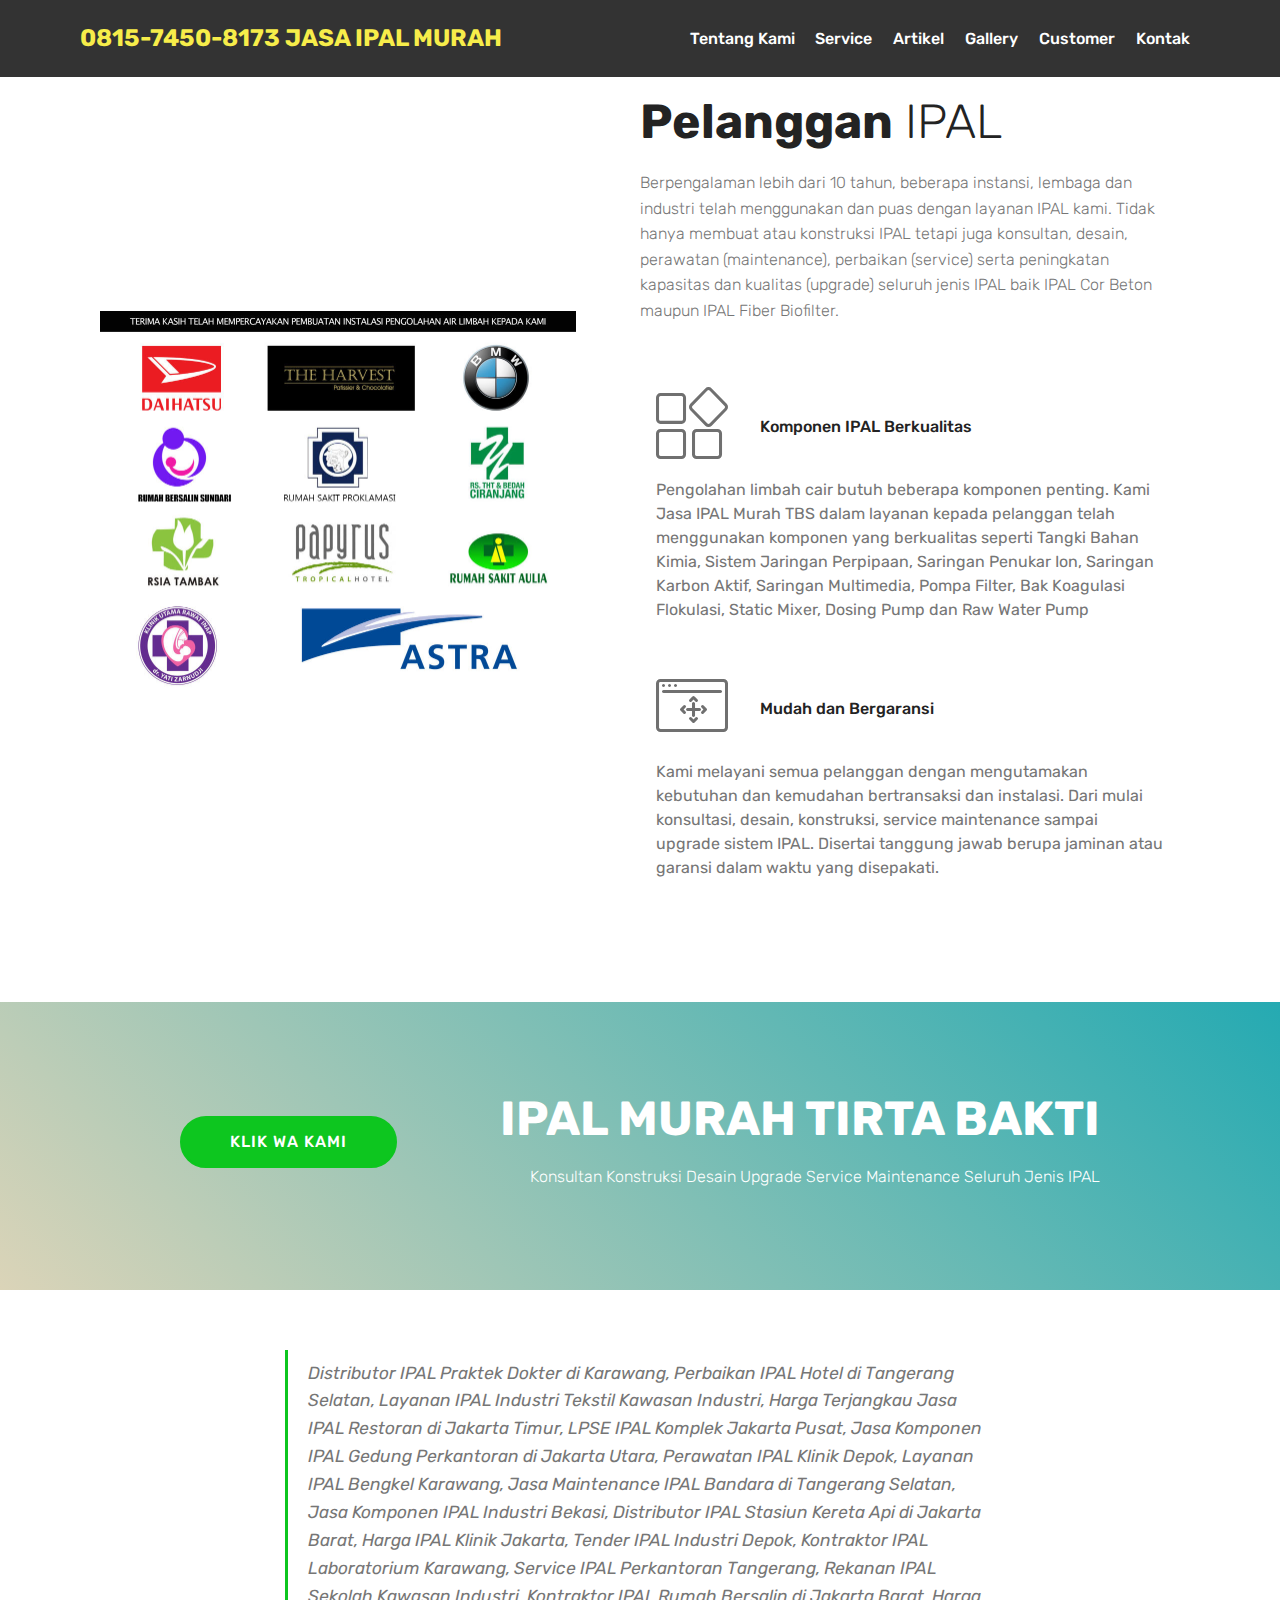
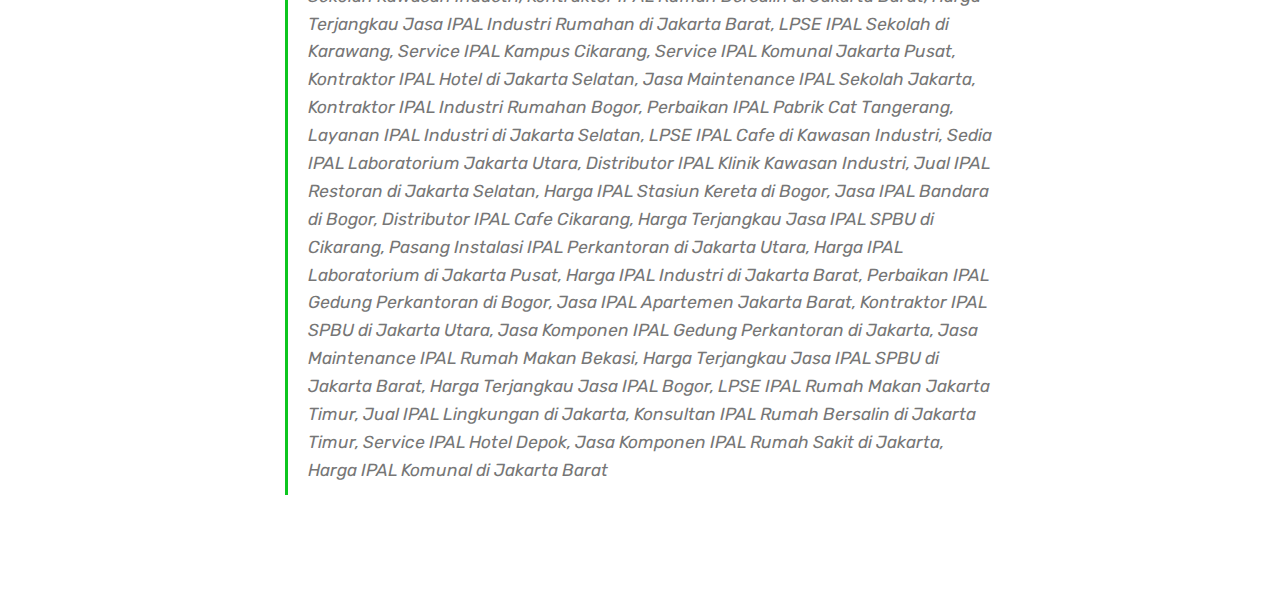
<file: customerjasaipalmurah.html>
<!DOCTYPE html>
<html  >
<head>
  <!-- Site made with Mobirise Website Builder v4.10.7, https://mobirise.com -->
  <meta charset="UTF-8">
  <meta http-equiv="X-UA-Compatible" content="IE=edge">
  <meta name="generator" content="Mobirise v4.10.7, mobirise.com">
  <meta name="viewport" content="width=device-width, initial-scale=1, minimum-scale=1">
  <link rel="shortcut icon" href="assets/images/cbabf727-906b-47a2-840a-2c8522a35e19-218x145.jpeg" type="image/x-icon">
  <meta name="description" content="Sebagai wujud kepedulian kami Jasa IPAL Murah terhadap lingkungan, maka kami ingin bermitra dengan anda dengan menyediakan pelayanan jasa pembuatan IPAL harga murah tapi berkualitas. Tidak terbatas pada pembuatan Jasa IPAL tetapi juga Rekonstruksi Instalasi Air Limbah Tekstil, Upgrade Instalasi Air Limbah Rumah Makan, Perawatan IPAL Hotel, Desain Instalasi Air Limbah Farmasi, Perawatan IPAL Biologis, Pembuatan Instalasi Air Limbah Skala Kecil, Produsen Instalasi Air Limbah Restoran, Konsultan Instalasi Air Limbah Tekstil, Perusahaan IPAL Bidan, Ahli IPAL Wastewater, Desain Instalasi Air Limbah Terstandar, Tarif Instalasi Air Limbah Kimiawi, Jasa IPAL Klinik, Perawatan IPAL Profesional, Service IPAL Praktek Dokter, Perawatan IPAL Skala Besar, Service IPAL Murah, Sistem IPAL Kelapa Sawit, Tender IPAL Terbaik, dan juga Perbaikan IPAL Gedung
">
  
  <title>Customer</title>
  <link rel="stylesheet" href="assets/web/assets/mobirise-icons/mobirise-icons.css">
  <link rel="stylesheet" href="assets/tether/tether.min.css">
  <link rel="stylesheet" href="assets/bootstrap/css/bootstrap.min.css">
  <link rel="stylesheet" href="assets/bootstrap/css/bootstrap-grid.min.css">
  <link rel="stylesheet" href="assets/bootstrap/css/bootstrap-reboot.min.css">
  <link rel="stylesheet" href="assets/dropdown/css/style.css">
  <link rel="stylesheet" href="assets/theme/css/style.css">
  <link rel="stylesheet" href="assets/mobirise/css/mbr-additional.css" type="text/css">
  
  
  
</head>
<body>
  <section class="menu cid-rythhdHBn3" once="menu" id="menu1-6">

    

    <nav class="navbar navbar-expand beta-menu navbar-dropdown align-items-center navbar-fixed-top navbar-toggleable-sm">
        <button class="navbar-toggler navbar-toggler-right" type="button" data-toggle="collapse" data-target="#navbarSupportedContent" aria-controls="navbarSupportedContent" aria-expanded="false" aria-label="Toggle navigation">
            <div class="hamburger">
                <span></span>
                <span></span>
                <span></span>
                <span></span>
            </div>
        </button>
        <div class="menu-logo">
            <div class="navbar-brand">
                
                <span class="navbar-caption-wrap"><a class="navbar-caption text-success display-5" href="index.html">0815-7450-8173 JASA IPAL MURAH &nbsp; &nbsp; &nbsp; &nbsp;</a></span>
            </div>
        </div>
        <div class="collapse navbar-collapse" id="navbarSupportedContent">
            <ul class="navbar-nav nav-dropdown nav-right" data-app-modern-menu="true"><li class="nav-item"><a class="nav-link link text-white display-4" href="kamijasaipalmurah.html">Tentang Kami</a></li><li class="nav-item">
                    <a class="nav-link link text-white display-4" href="layananjasaipalmurah.html">Service</a>
                </li><li class="nav-item"><a class="nav-link link text-white display-4" href="artikeljasaipalmurah.html">Artikel</a></li><li class="nav-item"><a class="nav-link link text-white display-4" href="gambarjasaipalmurah.html">Gallery</a></li><li class="nav-item"><a class="nav-link link text-white display-4" href="customerjasaipalmurah.html">Customer</a></li><li class="nav-item"><a class="nav-link link text-white display-4" href="kontakjasaipalmurah.html">Kontak</a></li></ul>
            
        </div>
    </nav>
</section>

<section class="engine"><a href="https://mobirise.info/w">free html5 templates</a></section><section class="features11 cid-ryvfDewU9w" id="features11-7">

    

    

    <div class="container">   
        <div class="col-md-12">
            <div class="media-container-row">
                <div class="mbr-figure m-auto" style="width: 50%;">
                    <img src="assets/images/customer-ipal-952x761.jpg" alt="Mobirise" title="">
                </div>
                <div class=" align-left aside-content">
                    <h2 class="mbr-title pt-2 mbr-fonts-style display-2"><strong>
                        Pelanggan</strong> IPAL</h2>
                    <div class="mbr-section-text">
                        <p class="mbr-text mb-5 pt-3 mbr-light mbr-fonts-style display-7">
                        Berpengalaman lebih dari 10 tahun, beberapa instansi, lembaga dan industri telah menggunakan dan puas dengan layanan IPAL kami. Tidak hanya membuat atau konstruksi IPAL tetapi juga konsultan, desain, perawatan (maintenance), perbaikan (service) serta peningkatan kapasitas dan kualitas (upgrade) seluruh jenis IPAL baik IPAL Cor Beton maupun IPAL Fiber Biofilter.</p>
                    </div>

                    <div class="block-content">
                        <div class="card p-3 pr-3">
                            <div class="media">
                                <div class=" align-self-center card-img pb-3">
                                    <span class="mbri-extension mbr-iconfont"></span>
                                </div>     
                                <div class="media-body">
                                    <h4 class="card-title mbr-fonts-style display-7">Komponen IPAL Berkualitas</h4>
                                </div>
                            </div>                

                            <div class="card-box">
                                <p class="block-text mbr-fonts-style display-7">
                                   Pengolahan limbah cair butuh beberapa komponen penting. Kami Jasa IPAL Murah TBS dalam layanan kepada pelanggan telah menggunakan komponen yang berkualitas seperti Tangki Bahan Kimia, Sistem Jaringan Perpipaan, Saringan Penukar Ion, Saringan Karbon Aktif, Saringan Multimedia, Pompa Filter, Bak Koagulasi Flokulasi, Static Mixer, Dosing Pump dan Raw Water Pump&nbsp;</p>
                            </div>
                        </div>

                        <div class="card p-3 pr-3">
                            <div class="media">
                                <div class="align-self-center card-img pb-3">
                                    <span class="mbri-drag-n-drop2 mbr-iconfont"></span>
                                </div>     
                                <div class="media-body">
                                    <h4 class="card-title mbr-fonts-style display-7">
                                        Mudah dan Bergaransi</h4>
                                </div>
                            </div>                

                            <div class="card-box">
                                <p class="block-text mbr-fonts-style display-7">
                                    Kami melayani semua pelanggan dengan mengutamakan kebutuhan dan kemudahan bertransaksi dan instalasi. Dari mulai konsultasi, desain, konstruksi, service maintenance sampai upgrade sistem IPAL. Disertai tanggung jawab berupa jaminan atau garansi dalam waktu yang disepakati.</p>
                            </div>
                        </div>
                    </div>
                </div>
            </div>
        </div> 
    </div>          
</section>

<section class="mbr-section info2 cid-ryvfPFlhBM" id="info2-8">

    

    

    <div class="container">
        <div class="row main justify-content-center">
            <div class="media-container-column col-12 col-lg-3 col-md-4">
                <div class="mbr-section-btn align-left py-4"><a class="btn btn-primary display-4" href="https://wa.me/6281574508173">KLIK WA KAMI</a></div>
            </div>
            <div class="media-container-column title col-12 col-lg-7 col-md-6">
                <h2 class="align-right mbr-bold mbr-white pb-3 mbr-fonts-style display-2">
                    IPAL MURAH TIRTA BAKTI</h2>
                <h3 class="mbr-section-subtitle align-right mbr-light mbr-white mbr-fonts-style display-7">
                    Konsultan Konstruksi Desain Upgrade Service Maintenance Seluruh Jenis IPAL</h3>
            </div>
        </div>
    </div>
</section>

<section class="mbr-section article content1 cid-ryvsmnZv0m" id="content2-9">

     

    <div class="container">
        <div class="media-container-row">
            <div class="mbr-text col-12 col-md-8 mbr-fonts-style display-7">
                <blockquote>Distributor IPAL Praktek Dokter di Karawang, Perbaikan IPAL Hotel di Tangerang Selatan, Layanan IPAL Industri Tekstil Kawasan Industri, Harga Terjangkau Jasa IPAL Restoran di Jakarta Timur, LPSE IPAL Komplek Jakarta Pusat, Jasa Komponen IPAL Gedung Perkantoran di Jakarta Utara, Perawatan IPAL Klinik Depok, Layanan IPAL Bengkel Karawang, Jasa Maintenance IPAL Bandara di Tangerang Selatan, Jasa Komponen IPAL Industri Bekasi, Distributor IPAL Stasiun Kereta Api di Jakarta Barat, Harga IPAL Klinik Jakarta, Tender IPAL Industri Depok, Kontraktor IPAL Laboratorium Karawang, Service IPAL Perkantoran Tangerang, Rekanan IPAL Sekolah Kawasan Industri, Kontraktor IPAL Rumah Bersalin di Jakarta Barat, Harga Terjangkau Jasa IPAL Industri Rumahan di Jakarta Barat, LPSE IPAL Sekolah di Karawang, Service IPAL Kampus Cikarang, Service IPAL Komunal Jakarta Pusat, Kontraktor IPAL Hotel di Jakarta Selatan, Jasa Maintenance IPAL Sekolah Jakarta, Kontraktor IPAL Industri Rumahan Bogor, Perbaikan IPAL Pabrik Cat Tangerang, Layanan IPAL Industri di Jakarta Selatan, LPSE IPAL Cafe di Kawasan Industri, Sedia IPAL Laboratorium Jakarta Utara, Distributor IPAL Klinik Kawasan Industri, Jual IPAL Restoran di Jakarta Selatan, Harga IPAL Stasiun Kereta di Bogor, Jasa IPAL Bandara di Bogor, Distributor IPAL Cafe Cikarang, Harga Terjangkau Jasa IPAL SPBU di Cikarang, Pasang Instalasi IPAL Perkantoran di Jakarta Utara, Harga IPAL Laboratorium di Jakarta Pusat, Harga IPAL Industri di Jakarta Barat, Perbaikan IPAL Gedung Perkantoran di Bogor, Jasa IPAL Apartemen Jakarta Barat, Kontraktor IPAL SPBU di Jakarta Utara, Jasa Komponen IPAL Gedung Perkantoran di Jakarta, Jasa Maintenance IPAL Rumah Makan Bekasi, Harga Terjangkau Jasa IPAL SPBU di Jakarta Barat, Harga Terjangkau Jasa IPAL Bogor, LPSE IPAL Rumah Makan Jakarta Timur, Jual IPAL Lingkungan di Jakarta, Konsultan IPAL Rumah Bersalin di Jakarta Timur, Service IPAL Hotel Depok, Jasa Komponen IPAL Rumah Sakit di Jakarta, Harga IPAL Komunal di Jakarta Barat</blockquote>
            </div>
        </div>
    </div>
</section>


  <script src="assets/web/assets/jquery/jquery.min.js"></script>
  <script src="assets/popper/popper.min.js"></script>
  <script src="assets/tether/tether.min.js"></script>
  <script src="assets/bootstrap/js/bootstrap.min.js"></script>
  <script src="assets/smoothscroll/smooth-scroll.js"></script>
  <script src="assets/dropdown/js/nav-dropdown.js"></script>
  <script src="assets/dropdown/js/navbar-dropdown.js"></script>
  <script src="assets/touchswipe/jquery.touch-swipe.min.js"></script>
  <script src="assets/theme/js/script.js"></script>
  
  
</body>
</html>
</file>
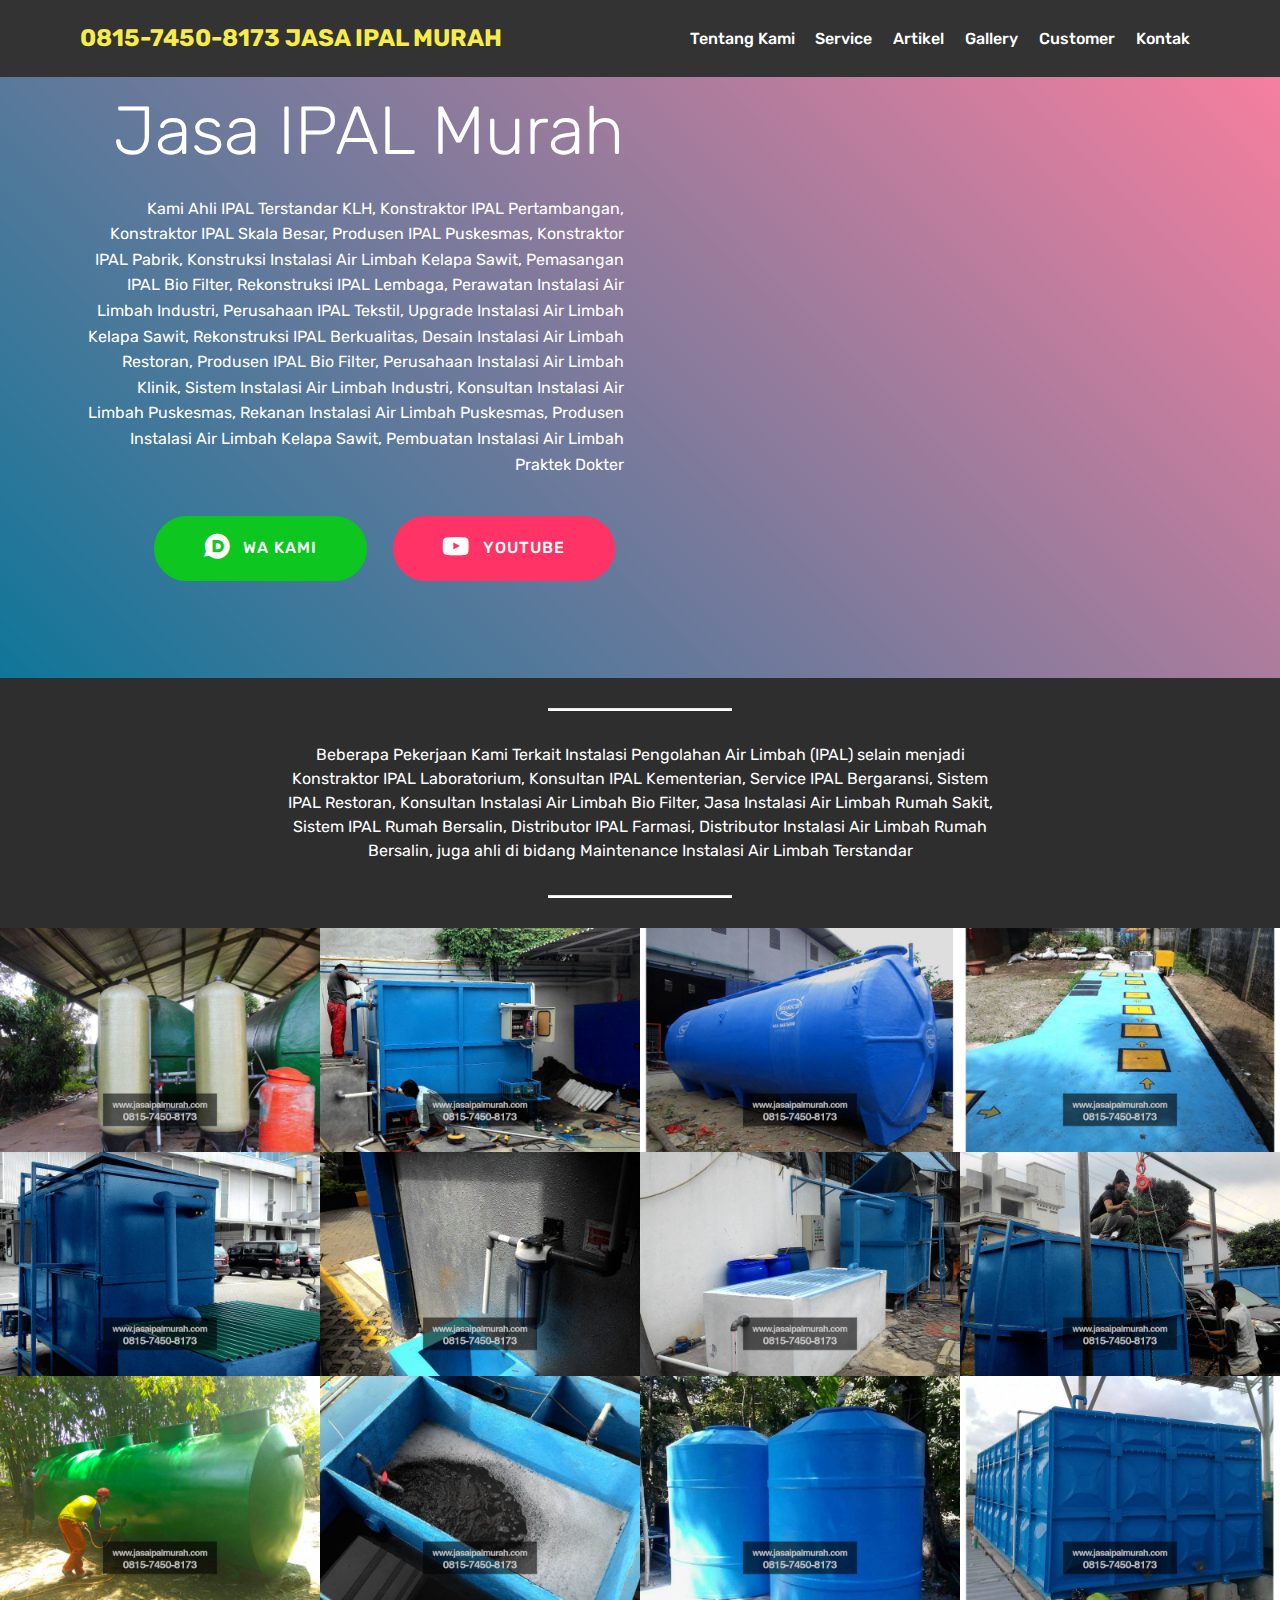
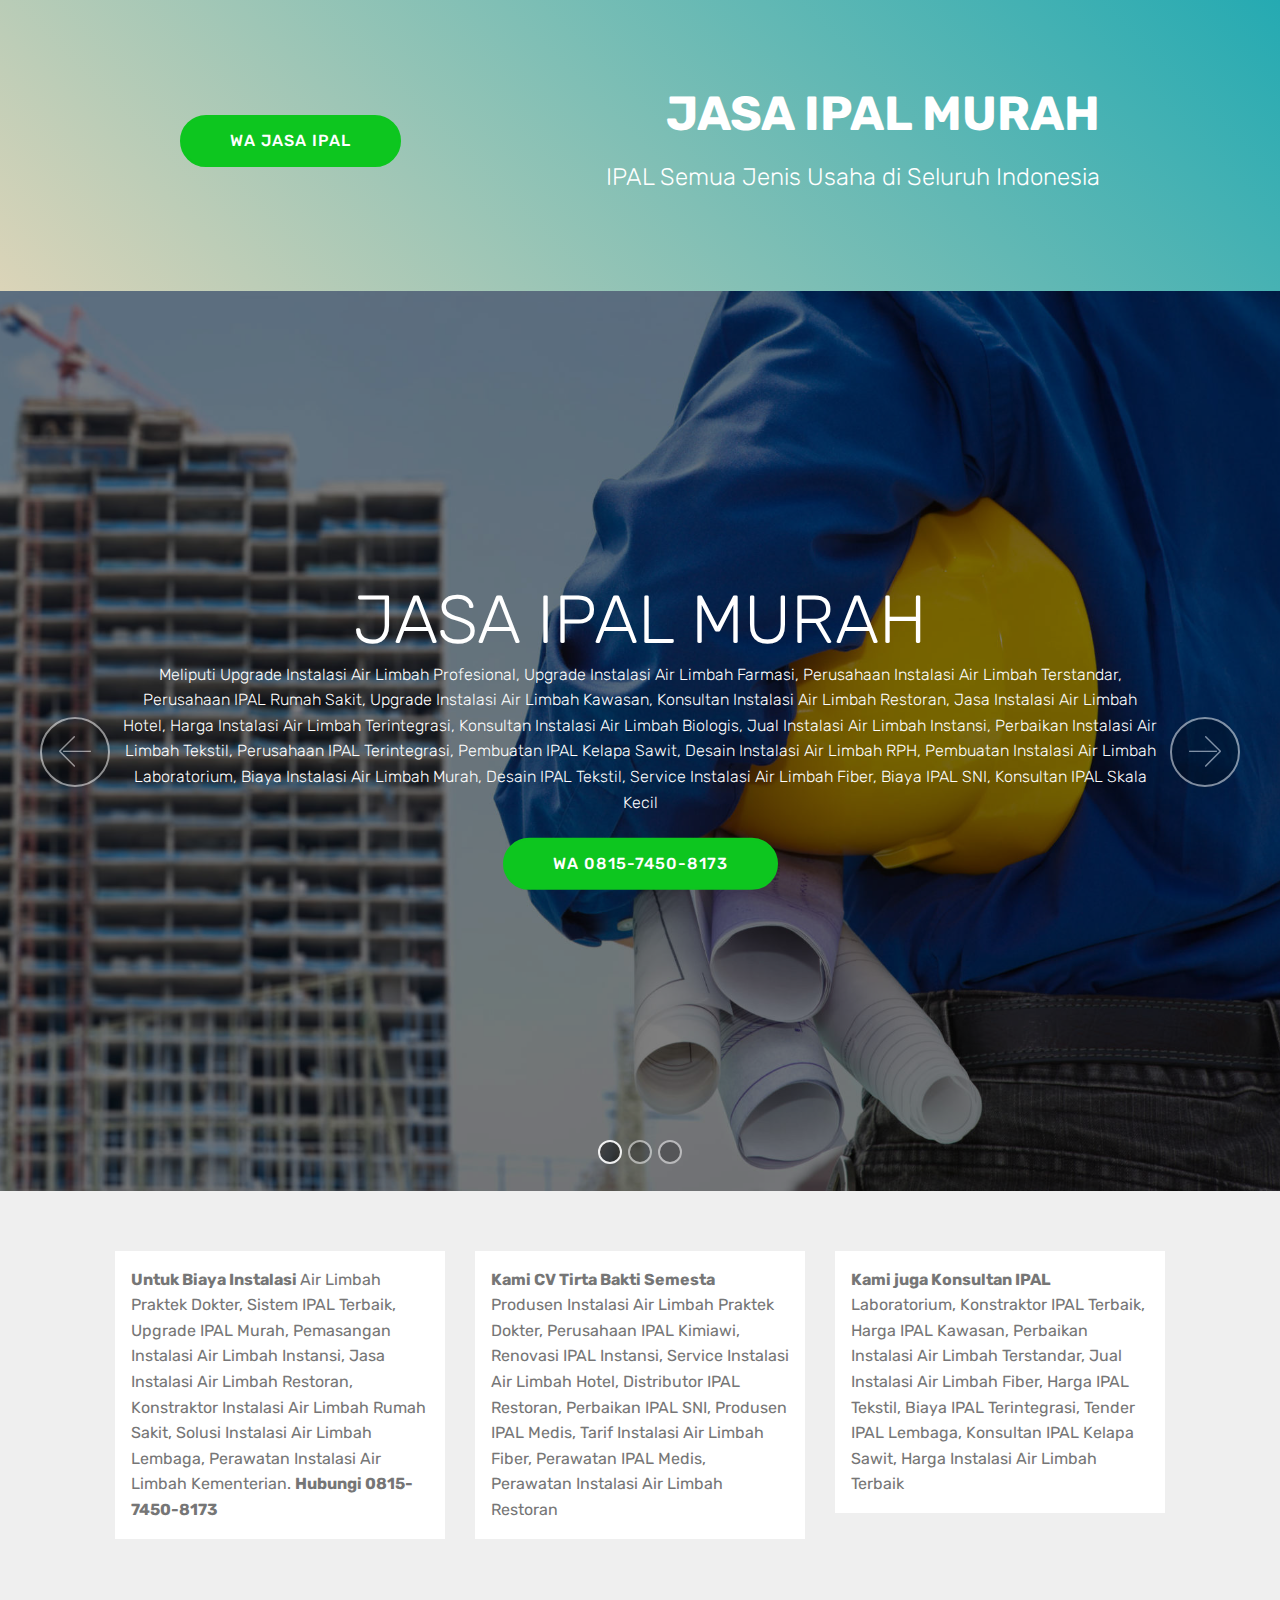
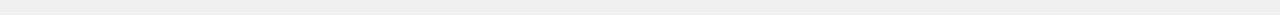
<file: gambarjasaipalmurah.html>
<!DOCTYPE html>
<html  >
<head>
  <!-- Site made with Mobirise Website Builder v4.10.7, https://mobirise.com -->
  <meta charset="UTF-8">
  <meta http-equiv="X-UA-Compatible" content="IE=edge">
  <meta name="generator" content="Mobirise v4.10.7, mobirise.com">
  <meta name="viewport" content="width=device-width, initial-scale=1, minimum-scale=1">
  <link rel="shortcut icon" href="assets/images/cbabf727-906b-47a2-840a-2c8522a35e19-218x145.jpeg" type="image/x-icon">
  <meta name="description" content="Jasa IPAL Murah Kami menawarkan IPAL yang ramah lingkungan dengan harga yang bersahabat, murah tapi tidak murahan, berkualitas dan bergaransi. Ada beberapa jenis kontruksi IPAL yang kami tawarkan seperti Upgrade Instalasi Air Limbah Gedung, Jasa IPAL Kawasan, Sistem IPAL Murah, Pembuatan IPAL Profesional, Sistem Instalasi Air Limbah Skala Besar, Sistem IPAL Rumah Makan, Ahli IPAL Klinik, Perusahaan Instalasi Air Limbah Puskesmas, Konsultan IPAL Lembaga, Jual Instalasi Air Limbah Komplek, Perbaikan IPAL Medis, Maintenance Instalasi Air Limbah Murah, Spesialis Instalasi Air Limbah Skala Kecil, Renovasi IPAL Pabrik, Produsen IPAL Lembaga, Rekonstruksi Instalasi Air Limbah Fiber, Solusi Instalasi Air Limbah Bidan, Pemasangan IPAL Wastewater, Jual Instalasi Air Limbah Terbaik dan juga merupakan Distributor Instalasi Air Limbah Terintegrasi">
  
  <title>Gallery</title>
  <link rel="stylesheet" href="assets/web/assets/mobirise-icons/mobirise-icons.css">
  <link rel="stylesheet" href="assets/tether/tether.min.css">
  <link rel="stylesheet" href="assets/bootstrap/css/bootstrap.min.css">
  <link rel="stylesheet" href="assets/bootstrap/css/bootstrap-grid.min.css">
  <link rel="stylesheet" href="assets/bootstrap/css/bootstrap-reboot.min.css">
  <link rel="stylesheet" href="assets/dropdown/css/style.css">
  <link rel="stylesheet" href="assets/socicon/css/styles.css">
  <link rel="stylesheet" href="assets/theme/css/style.css">
  <link rel="stylesheet" href="assets/gallery/style.css">
  <link rel="stylesheet" href="assets/mobirise/css/mbr-additional.css" type="text/css">
  
  
  
</head>
<body>
  <section class="menu cid-rytheB5SIv" once="menu" id="menu1-5">

    

    <nav class="navbar navbar-expand beta-menu navbar-dropdown align-items-center navbar-fixed-top navbar-toggleable-sm">
        <button class="navbar-toggler navbar-toggler-right" type="button" data-toggle="collapse" data-target="#navbarSupportedContent" aria-controls="navbarSupportedContent" aria-expanded="false" aria-label="Toggle navigation">
            <div class="hamburger">
                <span></span>
                <span></span>
                <span></span>
                <span></span>
            </div>
        </button>
        <div class="menu-logo">
            <div class="navbar-brand">
                
                <span class="navbar-caption-wrap"><a class="navbar-caption text-success display-5" href="index.html">0815-7450-8173 JASA IPAL MURAH &nbsp; &nbsp; &nbsp; &nbsp;</a></span>
            </div>
        </div>
        <div class="collapse navbar-collapse" id="navbarSupportedContent">
            <ul class="navbar-nav nav-dropdown nav-right" data-app-modern-menu="true"><li class="nav-item"><a class="nav-link link text-white display-4" href="kamijasaipalmurah.html">Tentang Kami</a></li><li class="nav-item">
                    <a class="nav-link link text-white display-4" href="layananjasaipalmurah.html">Service</a>
                </li><li class="nav-item"><a class="nav-link link text-white display-4" href="artikeljasaipalmurah.html">Artikel</a></li><li class="nav-item"><a class="nav-link link text-white display-4" href="gambarjasaipalmurah.html">Gallery</a></li><li class="nav-item"><a class="nav-link link text-white display-4" href="customerjasaipalmurah.html">Customer</a></li><li class="nav-item"><a class="nav-link link text-white display-4" href="kontakjasaipalmurah.html">Kontak</a></li></ul>
            
        </div>
    </nav>
</section>

<section class="engine"><a href="https://mobirise.info/i">web creation software</a></section><section class="header7 cid-rytzi0Wnbn" id="header7-5">

    

    

    <div class="container">
        <div class="media-container-row">

            <div class="media-content align-right">
                <h1 class="mbr-section-title mbr-white pb-3 mbr-fonts-style display-1">
                    Jasa IPAL Murah</h1>
                <div class="mbr-section-text mbr-white pb-3">
                    <p class="mbr-text mbr-fonts-style display-7">Kami Ahli IPAL Terstandar KLH, Konstraktor IPAL Pertambangan, Konstraktor IPAL Skala Besar, Produsen IPAL Puskesmas, Konstraktor IPAL Pabrik, Konstruksi Instalasi Air Limbah Kelapa Sawit, Pemasangan IPAL Bio Filter, Rekonstruksi IPAL Lembaga, Perawatan Instalasi Air Limbah Industri, Perusahaan IPAL Tekstil, Upgrade Instalasi Air Limbah Kelapa Sawit, Rekonstruksi IPAL Berkualitas, Desain Instalasi Air Limbah Restoran, Produsen IPAL Bio Filter, Perusahaan Instalasi Air Limbah Klinik, Sistem Instalasi Air Limbah Industri, Konsultan Instalasi Air Limbah Puskesmas, Rekanan Instalasi Air Limbah Puskesmas, Produsen Instalasi Air Limbah Kelapa Sawit, Pembuatan Instalasi Air Limbah Praktek Dokter</p>
                </div>
                <div class="mbr-section-btn"><a class="btn btn-md btn-primary display-4" href="https://mobirise.co"><span class="socicon socicon-disqus mbr-iconfont mbr-iconfont-btn"></span>WA KAMI</a>  
                        <a class="btn btn-md btn-secondary display-4" href="https://www.youtube.com/watch?v=vbsVQjgr7ks"><span class="socicon socicon-youtube mbr-iconfont mbr-iconfont-btn"></span>YOUTUBE</a></div>
            </div>

            <div class="mbr-figure" style="width: 100%;"><iframe class="mbr-embedded-video" src="https://www.youtube.com/embed/Eg4aKObXK5U?rel=0&amp;amp;showinfo=0&amp;autoplay=0&amp;loop=0" width="1280" height="720" frameborder="0" allowfullscreen></iframe></div>

        </div>
    </div>
</section>

<section class="mbr-section article content10 cid-rytzqjoA5X" id="content10-6">
    
     

    <div class="container">
        <div class="inner-container" style="width: 66%;">
            <hr class="line" style="width: 25%;">
            <div class="section-text align-center mbr-white mbr-fonts-style display-7">Beberapa Pekerjaan Kami Terkait Instalasi Pengolahan Air Limbah (IPAL) selain menjadi Konstraktor IPAL Laboratorium, Konsultan IPAL Kementerian, Service IPAL Bergaransi, Sistem IPAL Restoran, Konsultan Instalasi Air Limbah Bio Filter, Jasa Instalasi Air Limbah Rumah Sakit, Sistem IPAL Rumah Bersalin, Distributor IPAL Farmasi, Distributor Instalasi Air Limbah Rumah Bersalin, juga ahli di bidang Maintenance Instalasi Air Limbah Terstandar</div>
            <hr class="line" style="width: 25%;">
        </div>
    </div>
</section>

<section class="mbr-gallery mbr-slider-carousel cid-rytz8dTqAt" id="gallery3-4">

    

    <div>
        <div><!-- Filter --><!-- Gallery --><div class="mbr-gallery-row"><div class="mbr-gallery-layout-default"><div><div><div class="mbr-gallery-item mbr-gallery-item--p0" data-video-url="false" data-tags="Awesome"><div href="#lb-gallery3-4" data-slide-to="0" data-toggle="modal"><img src="assets/images/konsultan-instalasi-air-limbah-rumah-bersalin-tarif-ipal-praktek-dokter-1000x700-800x560.jpg" alt="" title=""><span class="icon-focus"></span></div></div><div class="mbr-gallery-item mbr-gallery-item--p0" data-video-url="false" data-tags="Responsive"><div href="#lb-gallery3-4" data-slide-to="1" data-toggle="modal"><img src="assets/images/biaya-ipal-kelapa-sawit-tender-instalasi-air-limbah-laboratorium-distributor-instalasi-air-limbah-pertambangan-1000x700-800x560.jpg" alt="" title=""><span class="icon-focus"></span></div></div><div class="mbr-gallery-item mbr-gallery-item--p0" data-video-url="false" data-tags="Creative"><div href="#lb-gallery3-4" data-slide-to="2" data-toggle="modal"><img src="assets/images/perbaikan-ipal-terstandar-spesialis-ipal-puskesmas-rekanan-ipal-fiber-1000x700-800x560.jpg" alt="" title=""><span class="icon-focus"></span></div></div><div class="mbr-gallery-item mbr-gallery-item--p0" data-video-url="false" data-tags="Animated"><div href="#lb-gallery3-4" data-slide-to="3" data-toggle="modal"><img src="assets/images/renovasi-ipal-rumah-makan-service-ipal-lembaga-jual-instalasi-air-limbah-puskesmas-1000x700-800x560.jpg" alt="" title=""><span class="icon-focus"></span></div></div><div class="mbr-gallery-item mbr-gallery-item--p0" data-video-url="false" data-tags="Awesome"><div href="#lb-gallery3-4" data-slide-to="4" data-toggle="modal"><img src="assets/images/spesialis-ipal-terbaik-tarif-instalasi-air-limbah-restoran-renovasi-instalasi-air-limbah-lembaga-1000x700-800x560.jpg" alt="" title=""><span class="icon-focus"></span></div></div><div class="mbr-gallery-item mbr-gallery-item--p0" data-video-url="false" data-tags="Awesome"><div href="#lb-gallery3-4" data-slide-to="5" data-toggle="modal"><img src="assets/images/pemasangan-instalasi-air-limbah-wastewater-perbaikan-instalasi-air-limbah-berkualitas-pembuatan-ipal-sni-1000x700-800x560.jpg" alt="" title=""><span class="icon-focus"></span></div></div><div class="mbr-gallery-item mbr-gallery-item--p0" data-video-url="false" data-tags="Responsive"><div href="#lb-gallery3-4" data-slide-to="6" data-toggle="modal"><img src="assets/images/renovasi-ipal-pertambangan-desain-instalasi-air-limbah-kawasan-service-instalasi-air-limbah-bio-filter-1000x700-800x560.jpg" alt="" title=""><span class="icon-focus"></span></div></div><div class="mbr-gallery-item mbr-gallery-item--p0" data-video-url="false" data-tags="Animated"><div href="#lb-gallery3-4" data-slide-to="7" data-toggle="modal"><img src="assets/images/15-1000x700-800x560.jpg" alt="" title=""><span class="icon-focus"></span></div></div><div class="mbr-gallery-item mbr-gallery-item--p0" data-video-url="false" data-tags="Animated"><div href="#lb-gallery3-4" data-slide-to="8" data-toggle="modal"><img src="assets/images/jasa-ipal-murah-puskesmas-rumah-sakit-klinik-1000x700-800x560.jpg" alt="" title=""><span class="icon-focus"></span></div></div><div class="mbr-gallery-item mbr-gallery-item--p0" data-video-url="false" data-tags="Animated"><div href="#lb-gallery3-4" data-slide-to="9" data-toggle="modal"><img src="assets/images/jasa-ipal-murah-kawasan-industri-ipal-pabrik-1000x700-800x560.jpg" alt="" title=""><span class="icon-focus"></span></div></div><div class="mbr-gallery-item mbr-gallery-item--p0" data-video-url="false" data-tags="Animated"><div href="#lb-gallery3-4" data-slide-to="10" data-toggle="modal"><img src="assets/images/jasa-ipal-murah-bio-filter-ipal-wwtp-ipal-wastewater-1000x700-800x560.jpg" alt="" title=""><span class="icon-focus"></span></div></div><div class="mbr-gallery-item mbr-gallery-item--p0" data-video-url="false" data-tags="Animated"><div href="#lb-gallery3-4" data-slide-to="11" data-toggle="modal"><img src="assets/images/tarif-ipal-wastewater-renovasi-ipal-praktek-dokter-ahli-ipal-industri-1000x700-800x560.jpg" alt="" title=""><span class="icon-focus"></span></div></div></div></div><div class="clearfix"></div></div></div><!-- Lightbox --><div data-app-prevent-settings="" class="mbr-slider modal fade carousel slide" tabindex="-1" data-keyboard="true" data-interval="false" id="lb-gallery3-4"><div class="modal-dialog"><div class="modal-content"><div class="modal-body"><div class="carousel-inner"><div class="carousel-item"><img src="assets/images/konsultan-instalasi-air-limbah-rumah-bersalin-tarif-ipal-praktek-dokter-1000x700.jpg" alt="" title=""></div><div class="carousel-item"><img src="assets/images/biaya-ipal-kelapa-sawit-tender-instalasi-air-limbah-laboratorium-distributor-instalasi-air-limbah-pertambangan-1000x700.jpg" alt="" title=""></div><div class="carousel-item"><img src="assets/images/perbaikan-ipal-terstandar-spesialis-ipal-puskesmas-rekanan-ipal-fiber-1000x700.jpg" alt="" title=""></div><div class="carousel-item"><img src="assets/images/renovasi-ipal-rumah-makan-service-ipal-lembaga-jual-instalasi-air-limbah-puskesmas-1000x700.jpg" alt="" title=""></div><div class="carousel-item"><img src="assets/images/spesialis-ipal-terbaik-tarif-instalasi-air-limbah-restoran-renovasi-instalasi-air-limbah-lembaga-1000x700.jpg" alt="" title=""></div><div class="carousel-item"><img src="assets/images/pemasangan-instalasi-air-limbah-wastewater-perbaikan-instalasi-air-limbah-berkualitas-pembuatan-ipal-sni-1000x700.jpg" alt="" title=""></div><div class="carousel-item"><img src="assets/images/renovasi-ipal-pertambangan-desain-instalasi-air-limbah-kawasan-service-instalasi-air-limbah-bio-filter-1000x700.jpg" alt="" title=""></div><div class="carousel-item"><img src="assets/images/15-1000x700.jpg" alt="" title=""></div><div class="carousel-item active"><img src="assets/images/jasa-ipal-murah-puskesmas-rumah-sakit-klinik-1000x700.jpg" alt="" title=""></div><div class="carousel-item"><img src="assets/images/jasa-ipal-murah-kawasan-industri-ipal-pabrik-1000x700.jpg" alt="" title=""></div><div class="carousel-item"><img src="assets/images/jasa-ipal-murah-bio-filter-ipal-wwtp-ipal-wastewater-1000x700.jpg" alt="" title=""></div><div class="carousel-item"><img src="assets/images/tarif-ipal-wastewater-renovasi-ipal-praktek-dokter-ahli-ipal-industri-1000x700.jpg" alt="" title=""></div></div><a class="carousel-control carousel-control-prev" role="button" data-slide="prev" href="#lb-gallery3-4"><span class="mbri-left mbr-iconfont" aria-hidden="true"></span><span class="sr-only">Previous</span></a><a class="carousel-control carousel-control-next" role="button" data-slide="next" href="#lb-gallery3-4"><span class="mbri-right mbr-iconfont" aria-hidden="true"></span><span class="sr-only">Next</span></a><a class="close" href="#" role="button" data-dismiss="modal"><span class="sr-only">Close</span></a></div></div></div></div></div>
    </div>

</section>

<section class="mbr-section info2 cid-ryJ1ryx3GP" id="info2-x">

    

    

    <div class="container">
        <div class="row main justify-content-center">
            <div class="media-container-column col-12 col-lg-3 col-md-4">
                <div class="mbr-section-btn align-left py-4"><a class="btn btn-primary display-4" href="https://wa.me/6281574508173">WA JASA IPAL</a></div>
            </div>
            <div class="media-container-column title col-12 col-lg-7 col-md-6">
                <h2 class="align-right mbr-bold mbr-white pb-3 mbr-fonts-style display-2">
                    JASA IPAL MURAH</h2>
                <h3 class="mbr-section-subtitle align-right mbr-light mbr-white mbr-fonts-style display-5">
                    IPAL Semua Jenis Usaha di Seluruh Indonesia</h3>
            </div>
        </div>
    </div>
</section>

<section class="carousel slide cid-ryJ1oIflV2" data-interval="false" id="slider1-w">

    

    <div class="full-screen"><div class="mbr-slider slide carousel" data-pause="true" data-keyboard="false" data-ride="carousel" data-interval="4000"><ol class="carousel-indicators"><li data-app-prevent-settings="" data-target="#slider1-w" class=" active" data-slide-to="0"></li><li data-app-prevent-settings="" data-target="#slider1-w" data-slide-to="1"></li><li data-app-prevent-settings="" data-target="#slider1-w" data-slide-to="2"></li></ol><div class="carousel-inner" role="listbox"><div class="carousel-item slider-fullscreen-image active" data-bg-video-slide="false" style="background-image: url(assets/images/jasa-ipal-murah-jakarta-bogor-2000x1333.jpg);"><div class="container container-slide"><div class="image_wrapper"><div class="mbr-overlay"></div><img src="assets/images/jasa-ipal-murah-jakarta-bogor-2000x1333.jpg"><div class="carousel-caption justify-content-center"><div class="col-10 align-center"><h2 class="mbr-fonts-style display-1">JASA IPAL MURAH</h2><p class="lead mbr-text mbr-fonts-style display-4">Meliputi Upgrade Instalasi Air Limbah Profesional, Upgrade Instalasi Air Limbah Farmasi, Perusahaan Instalasi Air Limbah Terstandar, Perusahaan IPAL Rumah Sakit, Upgrade Instalasi Air Limbah Kawasan, Konsultan Instalasi Air Limbah Restoran, Jasa Instalasi Air Limbah Hotel, Harga Instalasi Air Limbah Terintegrasi, Konsultan Instalasi Air Limbah Biologis, Jual Instalasi Air Limbah Instansi,
Perbaikan Instalasi Air Limbah Tekstil, Perusahaan IPAL Terintegrasi, Pembuatan IPAL Kelapa Sawit, Desain Instalasi Air Limbah RPH, Pembuatan Instalasi Air Limbah Laboratorium, Biaya Instalasi Air Limbah Murah, Desain IPAL Tekstil, Service Instalasi Air Limbah Fiber, Biaya IPAL SNI, Konsultan IPAL Skala Kecil</p><div class="mbr-section-btn" buttons="0"><a class="btn display-4 btn-primary" href="https://wa.me/6281574508173">WA 0815-7450-8173</a> </div></div></div></div></div></div><div class="carousel-item slider-fullscreen-image" data-bg-video-slide="false" style="background-image: url(assets/images/dich-vu-khac-1360x765.jpg);"><div class="container container-slide"><div class="image_wrapper"><div class="mbr-overlay"></div><img src="assets/images/dich-vu-khac-1360x765.jpg"><div class="carousel-caption justify-content-center"><div class="col-10 align-left"><h2 class="mbr-fonts-style display-1">JASA IPAL RUMAH SAKIT</h2><p class="lead mbr-text mbr-fonts-style display-7">Termasuk Instalasi IPAL Medis Lainnya seperti IPAL Puskesmas, IPAL Klinik, IPAL Rumah Bersalin, IPAL Bidan, IPAL Kesehatan lainnya</p><div class="mbr-section-btn" buttons="0"> <a class="btn  btn-white-outline display-4" href="https://mobirise.com">0815-7450-8173</a></div></div></div></div></div></div><div class="carousel-item slider-fullscreen-image" data-bg-video-slide="false" style="background-image: url(assets/images/jasa-ipal-murah-ahli-ipal-stp-ipal-wtp-ipal-wwtp-profesional-2000x1335.jpg);"><div class="container container-slide"><div class="image_wrapper"><div class="mbr-overlay"></div><img src="assets/images/jasa-ipal-murah-ahli-ipal-stp-ipal-wtp-ipal-wwtp-profesional-2000x1335.jpg"><div class="carousel-caption justify-content-center"><div class="col-10 align-right"><h2 class="mbr-fonts-style display-1">IPAL PROFESIONAL</h2><p class="lead mbr-text mbr-fonts-style display-4">Didukung tenaga ahli di bidangnya untuk menjamin kualitas pengerjaan yang sesuai standar</p><div class="mbr-section-btn" buttons="0"> <a class="btn  btn-white-outline display-4" href="https://wa.me/6281574508173">WA 0815-7450-8173</a></div></div></div></div></div></div></div><a data-app-prevent-settings="" class="carousel-control carousel-control-prev" role="button" data-slide="prev" href="#slider1-w"><span aria-hidden="true" class="mbri-left mbr-iconfont"></span><span class="sr-only">Previous</span></a><a data-app-prevent-settings="" class="carousel-control carousel-control-next" role="button" data-slide="next" href="#slider1-w"><span aria-hidden="true" class="mbri-right mbr-iconfont"></span><span class="sr-only">Next</span></a></div></div>

</section>

<section class="mbr-section article content14 cid-ryJ4STklBy" id="content14-y">
      
     

    <div class="container">
        <div class="media-container-row">
            <div class="row col-12 col-md-12">
                <div class="col-12 mbr-text mbr-fonts-style col-md-4 display-7">
                     <p class="p-3"><strong>Untuk Biaya Instalasi </strong>Air Limbah Praktek Dokter, Sistem IPAL Terbaik, Upgrade IPAL Murah, Pemasangan Instalasi Air Limbah Instansi, Jasa Instalasi Air Limbah Restoran, Konstraktor Instalasi Air Limbah Rumah Sakit, Solusi Instalasi Air Limbah Lembaga, Perawatan Instalasi Air Limbah Kementerian.&nbsp;<span style="font-size: 1rem;"><strong>Hubungi 0815-7450-8173</strong></span></p>
                </div>
                <div class="col-12 mbr-text mbr-fonts-style display-7 col-md-4">
                     <p class="p-3"><strong>Kami CV Tirta Bakti Semesta</strong> Produsen Instalasi Air Limbah Praktek Dokter, Perusahaan IPAL Kimiawi, Renovasi IPAL Instansi, Service Instalasi Air Limbah Hotel, Distributor IPAL Restoran, Perbaikan IPAL SNI, Produsen IPAL Medis, Tarif Instalasi Air Limbah Fiber, Perawatan IPAL Medis, Perawatan Instalasi Air Limbah Restoran</p>
                </div>
                <div class="col-12 col-md-4 mbr-text mbr-fonts-style display-7">
                     <p class="p-3"><strong>Kami juga Konsultan IPAL</strong> Laboratorium, Konstraktor IPAL Terbaik, Harga IPAL Kawasan, Perbaikan Instalasi Air Limbah Terstandar, Jual Instalasi Air Limbah Fiber, Harga IPAL Tekstil, Biaya IPAL Terintegrasi, Tender IPAL Lembaga, Konsultan IPAL Kelapa Sawit, Harga Instalasi Air Limbah Terbaik</p>
                </div>
            </div>
        </div>
    </div>
</section>


  <script src="assets/web/assets/jquery/jquery.min.js"></script>
  <script src="assets/popper/popper.min.js"></script>
  <script src="assets/tether/tether.min.js"></script>
  <script src="assets/bootstrap/js/bootstrap.min.js"></script>
  <script src="assets/smoothscroll/smooth-scroll.js"></script>
  <script src="assets/dropdown/js/nav-dropdown.js"></script>
  <script src="assets/dropdown/js/navbar-dropdown.js"></script>
  <script src="assets/touchswipe/jquery.touch-swipe.min.js"></script>
  <script src="assets/bootstrapcarouselswipe/bootstrap-carousel-swipe.js"></script>
  <script src="assets/ytplayer/jquery.mb.ytplayer.min.js"></script>
  <script src="assets/vimeoplayer/jquery.mb.vimeo_player.js"></script>
  <script src="assets/masonry/masonry.pkgd.min.js"></script>
  <script src="assets/imagesloaded/imagesloaded.pkgd.min.js"></script>
  <script src="assets/theme/js/script.js"></script>
  <script src="assets/slidervideo/script.js"></script>
  <script src="assets/gallery/player.min.js"></script>
  <script src="assets/gallery/script.js"></script>
  
  
</body>
</html>
</file>
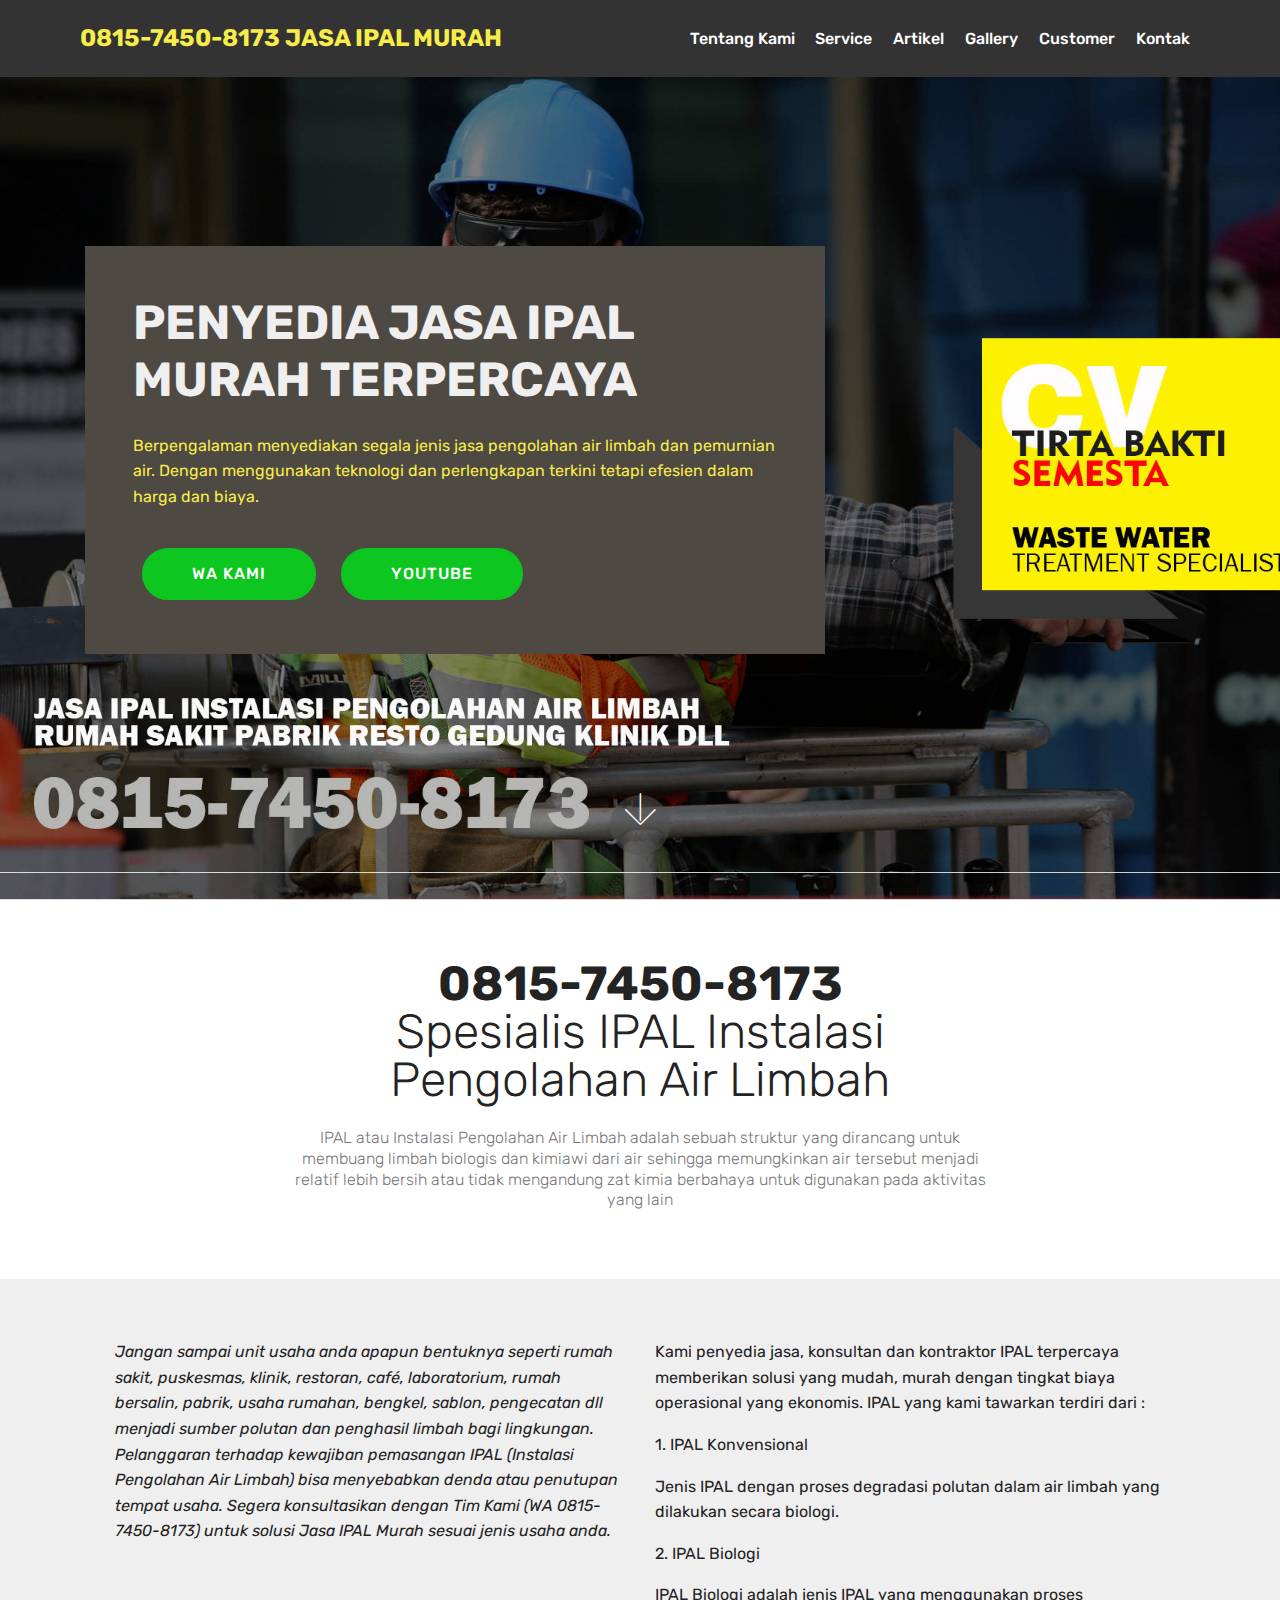
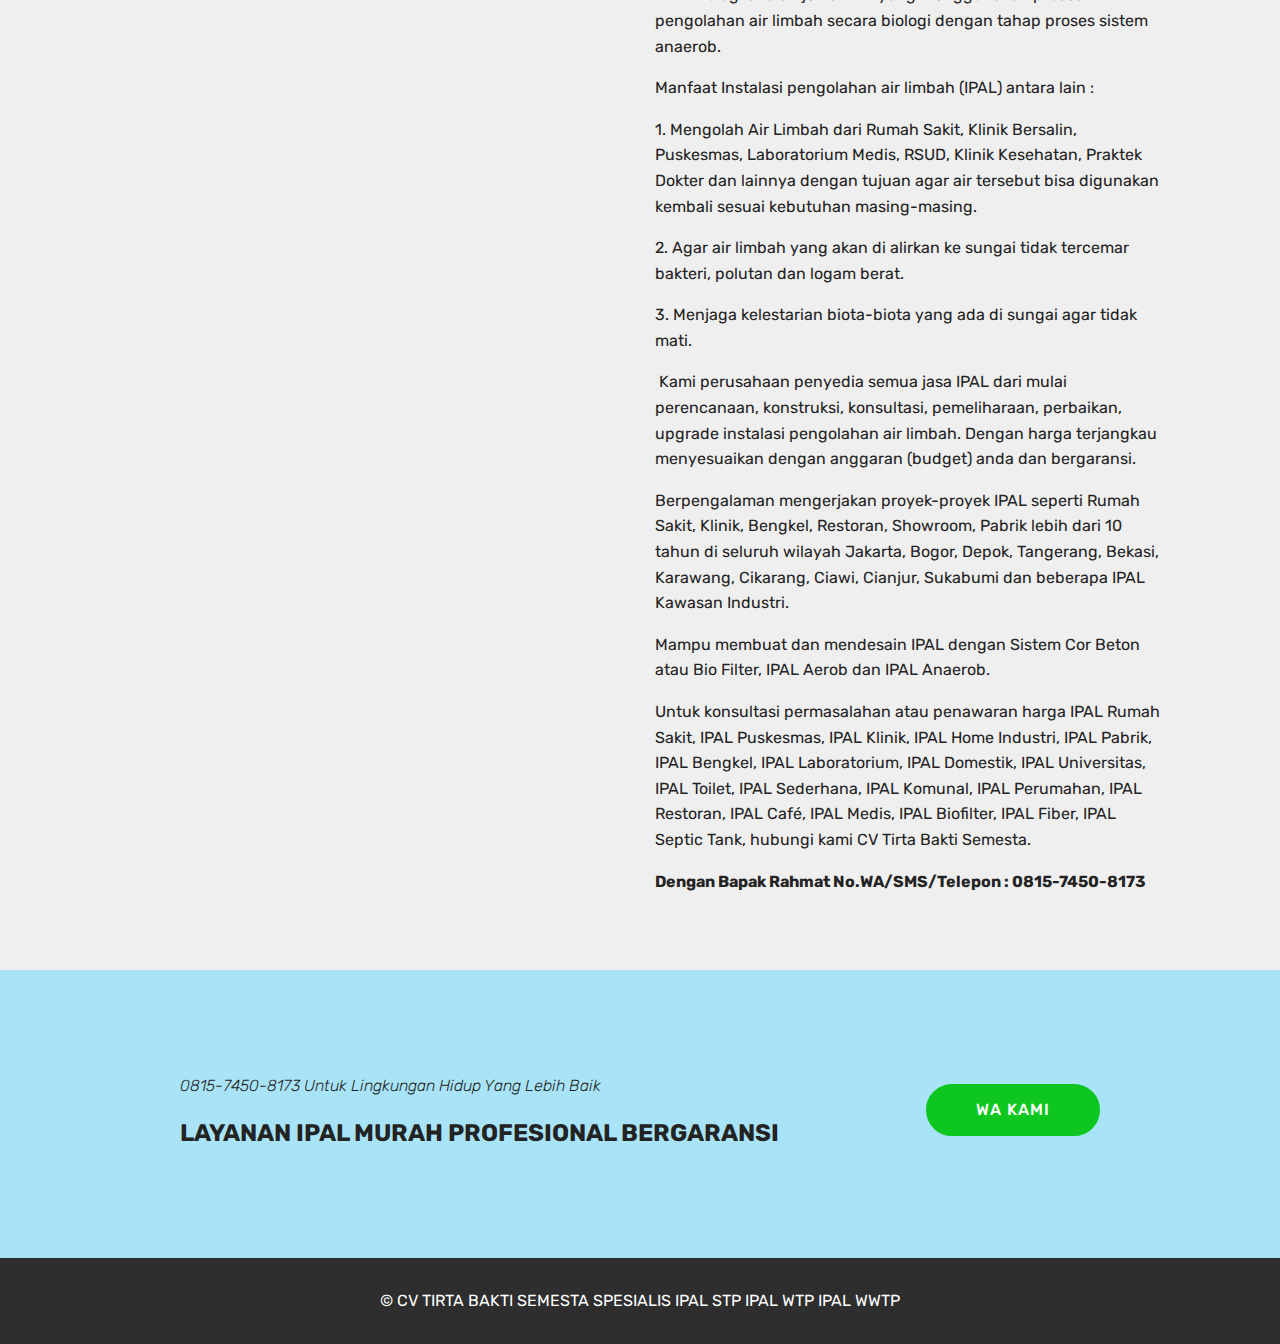
<file: kamijasaipalmurah.html>
<!DOCTYPE html>
<html  >
<head>
  <!-- Site made with Mobirise Website Builder v4.10.7, https://mobirise.com -->
  <meta charset="UTF-8">
  <meta http-equiv="X-UA-Compatible" content="IE=edge">
  <meta name="generator" content="Mobirise v4.10.7, mobirise.com">
  <meta name="viewport" content="width=device-width, initial-scale=1, minimum-scale=1">
  <link rel="shortcut icon" href="assets/images/cbabf727-906b-47a2-840a-2c8522a35e19-218x145.jpeg" type="image/x-icon">
  <meta name="description" content="Jasa IPAL Murah dari Tirta Bhakti Semesta sebuah perusahaan jasa propesional dan berpengalaman di bidang pembuatan Jasa IPAL STP, IPAL WWTP, Renovasi IPAL, Konsultasi IPAL, Design IPAL dan segala sesuatu yang berhubungan dengan pengelolaan air limbah. Kami Jasa IPAL Murah juga ahli Desain Instalasi Air Limbah Kawasan, Service Instalasi Air Limbah Bio Filter, Pemasangan Instalasi Air Limbah RPH, Renovasi Instalasi Air Limbah Terstandar, Upgrade Instalasi Air Limbah Tekstil, Solusi IPAL Kementerian, Jual IPAL Skala Kecil, Biaya IPAL Profesional, Konsultan Instalasi Air Limbah Rumah Bersalin, Tarif IPAL Praktek Dokter, Spesialis IPAL Terbaik, Tarif Instalasi Air Limbah Restoran, Renovasi Instalasi Air Limbah Lembaga, Konstraktor IPAL Bidan, Sistem Instalasi Air Limbah Berkualitas, Produsen Instalasi Air Limbah Berkualitas, Service IPAL Terintegrasi, Maintenance IPAL Komplek, Renovasi Instalasi Air Limbah Klinik, dan Konstraktor Instalasi Air Limbah Kementerian">
  
  <title>Tentang Kami</title>
  <link rel="stylesheet" href="assets/web/assets/mobirise-icons/mobirise-icons.css">
  <link rel="stylesheet" href="assets/tether/tether.min.css">
  <link rel="stylesheet" href="assets/bootstrap/css/bootstrap.min.css">
  <link rel="stylesheet" href="assets/bootstrap/css/bootstrap-grid.min.css">
  <link rel="stylesheet" href="assets/bootstrap/css/bootstrap-reboot.min.css">
  <link rel="stylesheet" href="assets/dropdown/css/style.css">
  <link rel="stylesheet" href="assets/theme/css/style.css">
  <link rel="stylesheet" href="assets/mobirise/css/mbr-additional.css" type="text/css">
  
  
  
</head>
<body>
  <section class="menu cid-qTkzRZLJNu" once="menu" id="menu1-3">

    

    <nav class="navbar navbar-expand beta-menu navbar-dropdown align-items-center navbar-fixed-top navbar-toggleable-sm">
        <button class="navbar-toggler navbar-toggler-right" type="button" data-toggle="collapse" data-target="#navbarSupportedContent" aria-controls="navbarSupportedContent" aria-expanded="false" aria-label="Toggle navigation">
            <div class="hamburger">
                <span></span>
                <span></span>
                <span></span>
                <span></span>
            </div>
        </button>
        <div class="menu-logo">
            <div class="navbar-brand">
                
                <span class="navbar-caption-wrap"><a class="navbar-caption text-success display-5" href="index.html">0815-7450-8173 JASA IPAL MURAH &nbsp; &nbsp; &nbsp; &nbsp;</a></span>
            </div>
        </div>
        <div class="collapse navbar-collapse" id="navbarSupportedContent">
            <ul class="navbar-nav nav-dropdown nav-right" data-app-modern-menu="true"><li class="nav-item"><a class="nav-link link text-white display-4" href="kamijasaipalmurah.html">Tentang Kami</a></li><li class="nav-item">
                    <a class="nav-link link text-white display-4" href="layananjasaipalmurah.html">Service</a>
                </li><li class="nav-item"><a class="nav-link link text-white display-4" href="artikeljasaipalmurah.html">Artikel</a></li><li class="nav-item"><a class="nav-link link text-white display-4" href="gambarjasaipalmurah.html">Gallery</a></li><li class="nav-item"><a class="nav-link link text-white display-4" href="customerjasaipalmurah.html">Customer</a></li><li class="nav-item"><a class="nav-link link text-white display-4" href="kontakjasaipalmurah.html">Kontak</a></li></ul>
            
        </div>
    </nav>
</section>

<section class="engine"><a href="https://mobirise.info/n">free simple website templates</a></section><section class="header10 cid-ryIoxCyFqi mbr-fullscreen" id="header10-c">

    

    

    <div class="container">
        <div class="media-container-column mbr-white p-5 align-left col-lg-8 col-md-10">
            <h1 class="mbr-section-title mbr-bold pb-3 mbr-fonts-style display-2">PENYEDIA JASA IPAL MURAH TERPERCAYA</h1>
            
            <p class="mbr-text pb-3 mbr-fonts-style display-7">
               Berpengalaman menyediakan segala jenis jasa pengolahan air limbah dan pemurnian air. Dengan menggunakan teknologi dan perlengkapan terkini tetapi efesien dalam harga dan biaya.</p>
            <div class="mbr-section-btn"><a class="btn btn-md btn-primary display-4" href="https://wa.me/6281574508173">WA KAMI</a>
                <a class="btn btn-md btn-primary display-4" href="https://www.youtube.com/watch?v=Eg4aKObXK5U">YOUTUBE</a></div>
        </div>
    </div>

    <div class="mbr-arrow hidden-sm-down" aria-hidden="true">
        <a href="#next">
            <i class="mbri-down mbr-iconfont"></i>
        </a>
    </div>
</section>

<section class="mbr-section content4 cid-ryItFDDkD9" id="content4-d">

    

    <div class="container">
        <div class="media-container-row">
            <div class="title col-12 col-md-8">
                <h2 class="align-center pb-3 mbr-fonts-style display-2"><strong>0815-7450-8173</strong><br>Spesialis IPAL Instalasi Pengolahan Air Limbah</h2>
                <h3 class="mbr-section-subtitle align-center mbr-light mbr-fonts-style display-7">IPAL atau Instalasi Pengolahan Air Limbah adalah&nbsp;sebuah struktur yang dirancang untuk membuang limbah biologis&nbsp;dan kimiawi&nbsp;dari air&nbsp;sehingga memungkinkan air tersebut menjadi relatif lebih bersih atau tidak mengandung zat kimia berbahaya untuk digunakan pada aktivitas yang lain</h3>
                
            </div>
        </div>
    </div>
</section>

<section class="mbr-section article content3 cid-ryIubI4fGq" id="content3-e">
      
     

    <div class="container">
        <div class="media-container-row">
            <div class="row col-12 col-md-12">
                <div class="col-12 mbr-text mbr-fonts-style col-md-6 display-7">
                     <p><em>Jangan sampai unit usaha anda apapun bentuknya seperti rumah sakit, puskesmas, klinik, restoran, café, laboratorium, rumah bersalin, pabrik, usaha rumahan, bengkel, sablon, pengecatan dll menjadi sumber polutan dan penghasil limbah bagi lingkungan. Pelanggaran terhadap kewajiban pemasangan IPAL (Instalasi Pengolahan Air Limbah) bisa menyebabkan denda atau penutupan tempat usaha. Segera konsultasikan dengan Tim Kami (WA 0815-7450-8173) untuk solusi Jasa IPAL Murah sesuai jenis usaha anda.</em></p>
                </div>
                <div class="col-12 mbr-text mbr-fonts-style display-7 col-md-6">
                     <p>Kami penyedia jasa, konsultan dan kontraktor IPAL terpercaya memberikan solusi yang mudah, murah dengan tingkat biaya operasional yang ekonomis. IPAL yang kami tawarkan terdiri dari :
</p><p>1. IPAL Konvensional
</p><p>Jenis IPAL dengan&nbsp;proses degradasi polutan dalam air limbah yang dilakukan secara biologi.
</p><p>2. IPAL Biologi
</p><p>IPAL Biologi adalah jenis IPAL yang menggunakan proses pengolahan air limbah secara biologi dengan tahap proses sistem anaerob.</p><p>
<span style="font-size: 1rem;">Manfaat Instalasi pengolahan air limbah (IPAL) antara lain :&nbsp;</span></p><p>1. Mengolah Air Limbah  dari Rumah Sakit, Klinik Bersalin, Puskesmas, Laboratorium Medis, RSUD, Klinik Kesehatan, Praktek Dokter dan lainnya dengan tujuan agar air tersebut bisa digunakan kembali sesuai kebutuhan masing-masing.
</p><p>2. Agar air limbah yang akan di alirkan ke sungai tidak tercemar bakteri, polutan dan logam berat.
</p><p>3. Menjaga kelestarian biota-biota yang ada di sungai agar tidak mati.
</p><p>&nbsp;<span style="font-size: 1rem;">Kami perusahaan penyedia semua jasa IPAL dari mulai perencanaan, konstruksi, konsultasi, pemeliharaan, perbaikan, upgrade instalasi pengolahan air limbah. Dengan harga terjangkau menyesuaikan dengan anggaran (budget) anda dan bergaransi.&nbsp;</span></p><p>
<span style="font-size: 1rem;">Berpengalaman mengerjakan proyek-proyek IPAL seperti Rumah Sakit, Klinik, Bengkel, Restoran, Showroom, Pabrik lebih dari 10 tahun di seluruh wilayah Jakarta, Bogor, Depok, Tangerang, Bekasi, Karawang, Cikarang, Ciawi, Cianjur, Sukabumi dan beberapa IPAL Kawasan Industri.&nbsp;</span></p><p>
<span style="font-size: 1rem;">Mampu membuat dan mendesain IPAL dengan Sistem Cor Beton atau Bio Filter, IPAL Aerob dan IPAL Anaerob.&nbsp;</span></p><p><span style="font-size: 1rem;">Untuk konsultasi permasalahan atau penawaran harga IPAL Rumah Sakit, IPAL Puskesmas, IPAL Klinik, IPAL Home Industri, IPAL Pabrik, IPAL Bengkel, IPAL Laboratorium, IPAL Domestik, IPAL Universitas, IPAL Toilet, IPAL Sederhana, IPAL Komunal, IPAL Perumahan, IPAL Restoran, IPAL Café, IPAL Medis, IPAL Biofilter, IPAL Fiber, IPAL Septic Tank, hubungi kami CV Tirta Bakti Semesta.&nbsp;</span><br></p><p><strong>Dengan Bapak Rahmat No.WA/SMS/Telepon : 0815-7450-8173</strong></p>
                </div>
                
            </div>
        </div>
    </div>
</section>

<section class="mbr-section info1 cid-ryIvHDm9WO" id="info1-g">

    

    
    <div class="container">
        <div class="row justify-content-center content-row">
            <div class="media-container-column title col-12 col-lg-7 col-md-6">
                <h3 class="mbr-section-subtitle align-left mbr-light pb-3 mbr-fonts-style display-7"><em>0815-7450-8173 Untuk Lingkungan Hidup Yang Lebih Baik</em></h3>
                <h2 class="align-left mbr-bold mbr-fonts-style display-5">
                    LAYANAN IPAL MURAH PROFESIONAL BERGARANSI</h2>
            </div>
            <div class="media-container-column col-12 col-lg-3 col-md-4">
                <div class="mbr-section-btn align-right py-4"><a class="btn btn-primary display-4" href="https://wa.me/6281574508173">WA KAMI</a></div>
            </div>
        </div>
    </div>
</section>

<section once="footers" class="cid-ryIv6WUhps" id="footer6-f">

    

    

    <div class="container">
        <div class="media-container-row align-center mbr-white">
            <div class="col-12">
                <p class="mbr-text mb-0 mbr-fonts-style display-7">
                    © CV TIRTA BAKTI SEMESTA SPESIALIS IPAL STP IPAL WTP IPAL WWTP</p>
            </div>
        </div>
    </div>
</section>


  <script src="assets/web/assets/jquery/jquery.min.js"></script>
  <script src="assets/popper/popper.min.js"></script>
  <script src="assets/tether/tether.min.js"></script>
  <script src="assets/bootstrap/js/bootstrap.min.js"></script>
  <script src="assets/smoothscroll/smooth-scroll.js"></script>
  <script src="assets/dropdown/js/nav-dropdown.js"></script>
  <script src="assets/dropdown/js/navbar-dropdown.js"></script>
  <script src="assets/touchswipe/jquery.touch-swipe.min.js"></script>
  <script src="assets/theme/js/script.js"></script>
  
  
</body>
</html>
</file>
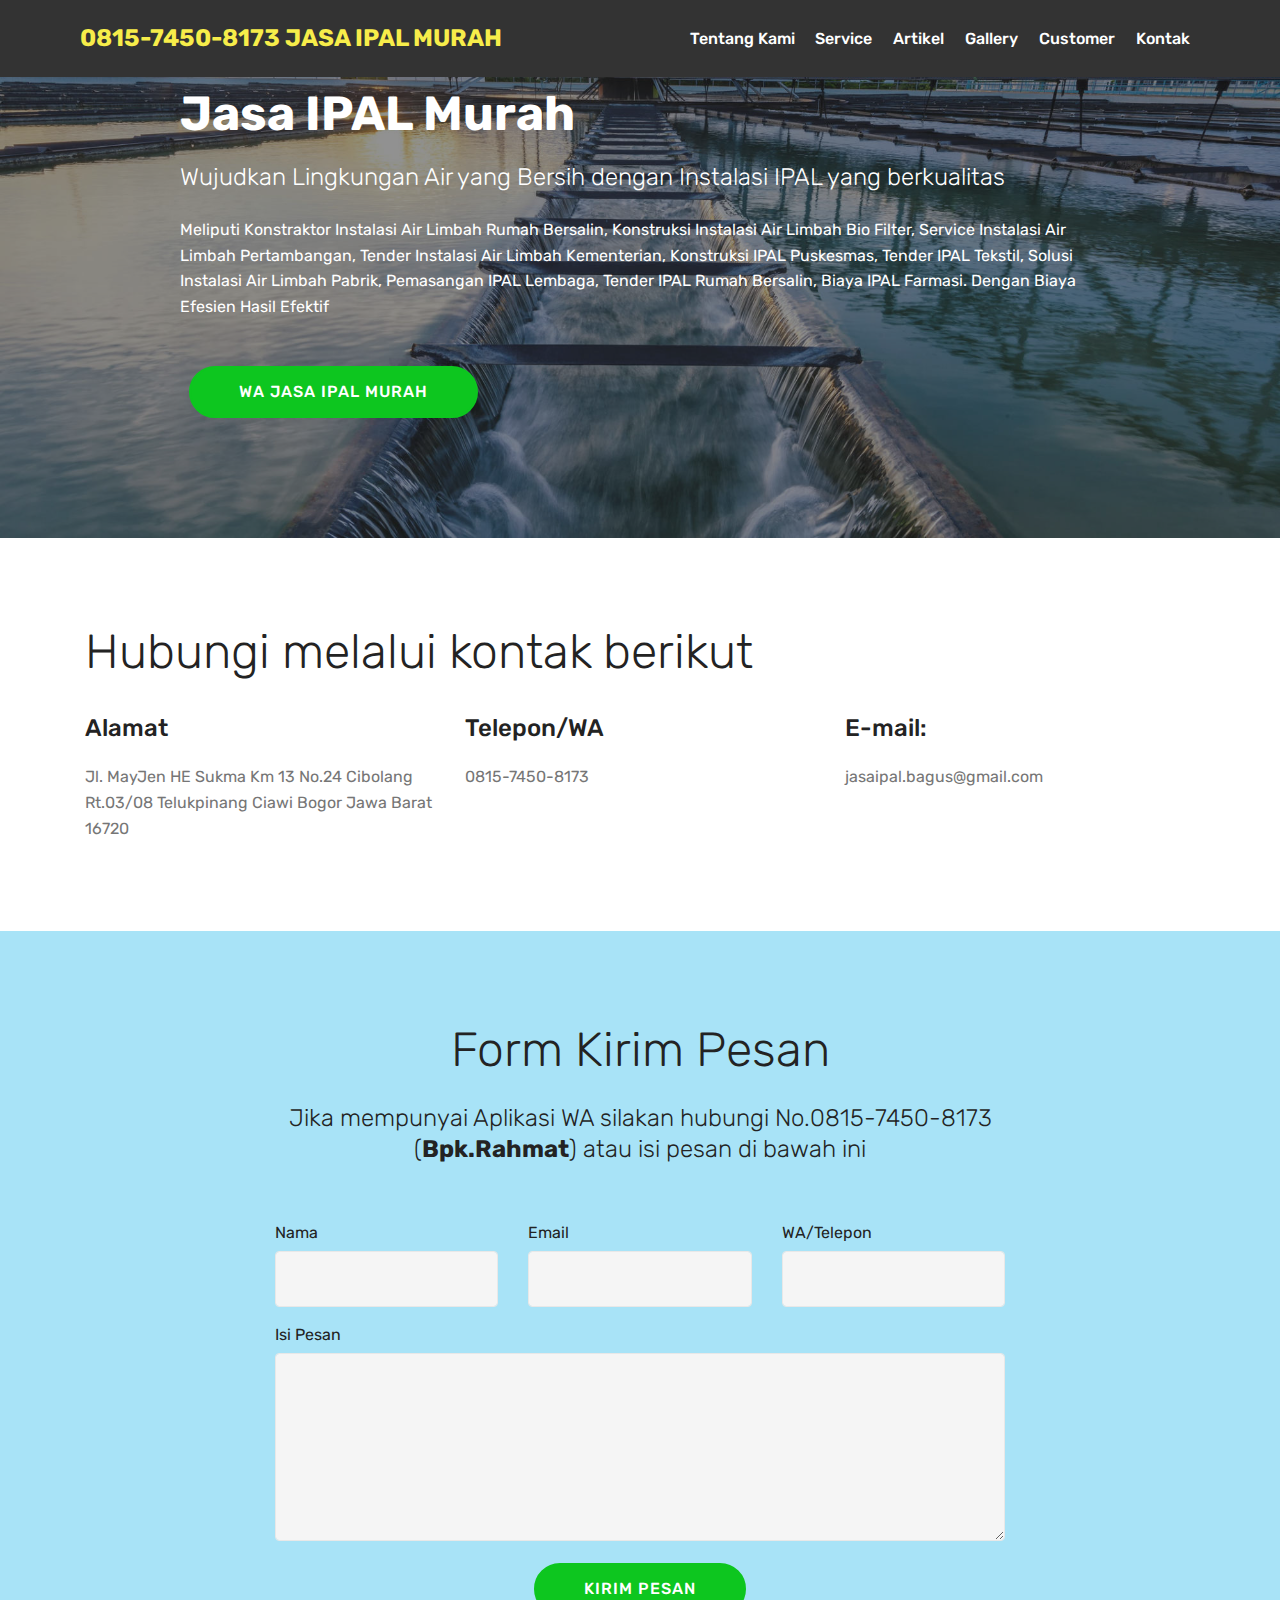
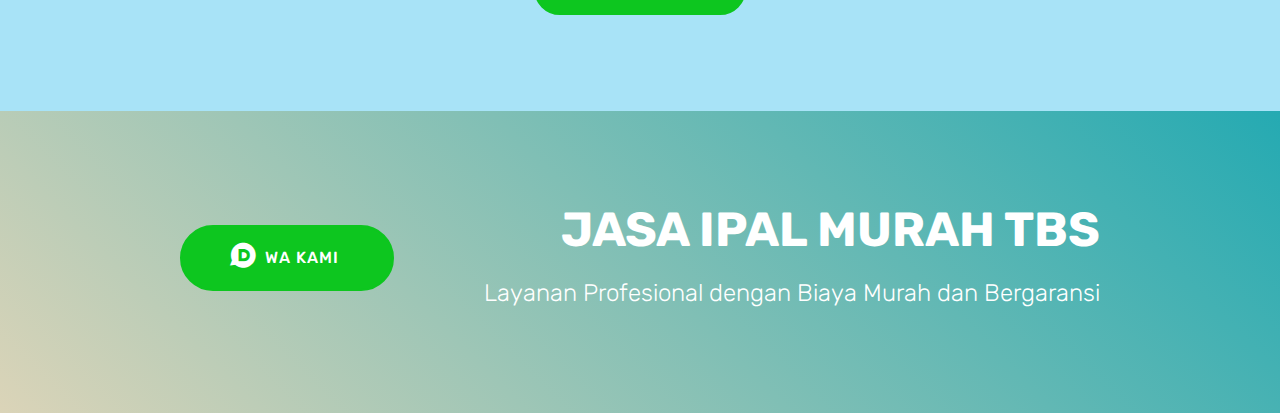
<file: kontakjasaipalmurah.html>
<!DOCTYPE html>
<html  >
<head>
  <!-- Site made with Mobirise Website Builder v4.10.7, https://mobirise.com -->
  <meta charset="UTF-8">
  <meta http-equiv="X-UA-Compatible" content="IE=edge">
  <meta name="generator" content="Mobirise v4.10.7, mobirise.com">
  <meta name="viewport" content="width=device-width, initial-scale=1, minimum-scale=1">
  <link rel="shortcut icon" href="assets/images/cbabf727-906b-47a2-840a-2c8522a35e19-218x145.jpeg" type="image/x-icon">
  <meta name="description" content="Jasa IPAL Murah yang disediakan CV Tirta Bakti Semesta berkomitmen bagi anda yang saat ini ingin membuat IPAL untuk segera menghubungi tim kami untuk pembahasan lebih lanjut.
Layanan Jasa IPAL Murah kami meliputi IPAL Jabodetabek, IPAL Pulau Jawa, IPAL Bali, IPAL Sumatera, IPAL Kalimantan, IPAL Sulawesi, IPAL Maluku, IPAL Papua, dan wilayah Indonesia lainnya.
Meliputi Harga Instalasi Air Limbah Bidan, Tender Instalasi Air Limbah Praktek Dokter, Sistem IPAL Berteknologi, Jual IPAL Biologis, Maintenance IPAL Rumah Sakit, Ahli IPAL RPH, Renovasi IPAL Terintegrasi, Service Instalasi Air Limbah Wastewater, Pembuatan Instalasi Air Limbah Restoran, Desain IPAL Rumah Makan, Renovasi Instalasi Air Limbah Skala Besar, Pemasangan Instalasi Air Limbah Tekstil, Tender IPAL Bio Filter, Perusahaan Instalasi Air Limbah Bio Filter, Rekanan IPAL Hotel, Upgrade IPAL Skala Kecil, Tarif IPAL Klinik, Distributor IPAL RPH, Tarif IPAL Terintegrasi, serta Maintenance Instalasi Air Limbah Industri">
  
  <title>Kontak</title>
  <link rel="stylesheet" href="assets/web/assets/mobirise-icons/mobirise-icons.css">
  <link rel="stylesheet" href="assets/tether/tether.min.css">
  <link rel="stylesheet" href="assets/bootstrap/css/bootstrap.min.css">
  <link rel="stylesheet" href="assets/bootstrap/css/bootstrap-grid.min.css">
  <link rel="stylesheet" href="assets/bootstrap/css/bootstrap-reboot.min.css">
  <link rel="stylesheet" href="assets/dropdown/css/style.css">
  <link rel="stylesheet" href="assets/socicon/css/styles.css">
  <link rel="stylesheet" href="assets/theme/css/style.css">
  <link rel="stylesheet" href="assets/mobirise/css/mbr-additional.css" type="text/css">
  
  
  
</head>
<body>
  <section class="menu cid-rythjbMarA" once="menu" id="menu1-7">

    

    <nav class="navbar navbar-expand beta-menu navbar-dropdown align-items-center navbar-fixed-top navbar-toggleable-sm">
        <button class="navbar-toggler navbar-toggler-right" type="button" data-toggle="collapse" data-target="#navbarSupportedContent" aria-controls="navbarSupportedContent" aria-expanded="false" aria-label="Toggle navigation">
            <div class="hamburger">
                <span></span>
                <span></span>
                <span></span>
                <span></span>
            </div>
        </button>
        <div class="menu-logo">
            <div class="navbar-brand">
                
                <span class="navbar-caption-wrap"><a class="navbar-caption text-success display-5" href="index.html">0815-7450-8173 JASA IPAL MURAH &nbsp; &nbsp; &nbsp; &nbsp;</a></span>
            </div>
        </div>
        <div class="collapse navbar-collapse" id="navbarSupportedContent">
            <ul class="navbar-nav nav-dropdown nav-right" data-app-modern-menu="true"><li class="nav-item"><a class="nav-link link text-white display-4" href="kamijasaipalmurah.html">Tentang Kami</a></li><li class="nav-item">
                    <a class="nav-link link text-white display-4" href="layananjasaipalmurah.html">Service</a>
                </li><li class="nav-item"><a class="nav-link link text-white display-4" href="artikeljasaipalmurah.html">Artikel</a></li><li class="nav-item"><a class="nav-link link text-white display-4" href="gambarjasaipalmurah.html">Gallery</a></li><li class="nav-item"><a class="nav-link link text-white display-4" href="customerjasaipalmurah.html">Customer</a></li><li class="nav-item"><a class="nav-link link text-white display-4" href="kontakjasaipalmurah.html">Kontak</a></li></ul>
            
        </div>
    </nav>
</section>

<section class="engine"><a href="https://mobirise.info/e">how to make your own site</a></section><section class="mbr-section info3 cid-ryJ6RbLG65" id="info3-11">

    

    <div class="mbr-overlay" style="opacity: 0.5; background-color: rgb(35, 35, 35);">
    </div>

    <div class="container">
        <div class="row justify-content-center">
            <div class="media-container-column title col-12 col-md-10">
                <h2 class="align-left mbr-bold mbr-white pb-3 mbr-fonts-style display-2">Jasa IPAL Murah</h2>
                <h3 class="mbr-section-subtitle align-left mbr-light mbr-white pb-3 mbr-fonts-style display-5">
                    Wujudkan Lingkungan Air yang Bersih dengan Instalasi IPAL yang berkualitas</h3>
                <p class="mbr-text align-left mbr-white mbr-fonts-style display-7">Meliputi Konstraktor Instalasi Air Limbah Rumah Bersalin, Konstruksi Instalasi Air Limbah Bio Filter, Service Instalasi Air Limbah Pertambangan, Tender Instalasi Air Limbah Kementerian, Konstruksi IPAL Puskesmas, Tender IPAL Tekstil, Solusi Instalasi Air Limbah Pabrik, Pemasangan IPAL Lembaga, Tender IPAL Rumah Bersalin, Biaya IPAL Farmasi. Dengan Biaya Efesien Hasil Efektif&nbsp;</p>
                <div class="mbr-section-btn align-left py-4"><a class="btn btn-primary display-4" href="https://wa.me/6281574508173">WA JASA IPAL MURAH</a></div>
            </div>
        </div>
    </div>
</section>

<section class="mbr-section contacts2 cid-ryJ6IsqzZY" id="contacts2-10">
    <!---->
    
    <!---->
    <!--Overlay-->
    
    <!--Container-->
    <div class="container">
        <div class="row">
            <!--Titles-->
            <div class="title col-12">
                <h2 class="align-left mbr-fonts-style display-2">Hubungi melalui kontak berikut</h2>
                
            </div>
            <div class="col-12">
                <div class="row justify-content-center">
                    <div class="col-12 col-md-4">
                        <div class="b b-adress">
                            <h5 class="align-left mbr-fonts-style m-0 display-5">
                                Alamat</h5>
                            <p class="mbr-text align-left mbr-fonts-style display-7">Jl. MayJen HE Sukma Km 13 No.24 Cibolang Rt.03/08 Telukpinang Ciawi Bogor Jawa Barat 16720</p>
                        </div>
                    </div>
                    <div class="col-12 col-md-4">
                        <div class="b b-phone">
                            <h5 class="align-left mbr-fonts-style m-0 display-5">
                                Telepon/WA</h5>
                            <p class="mbr-text align-left mbr-fonts-style display-7">
                                0815-7450-8173</p>
                        </div>
                    </div>
                    <div class="col-12 col-md-4">
                        <div class="b b-mail">
                            <h5 class="align-left mbr-fonts-style m-0 display-5">
                                E-mail:
                            </h5>
                            <p class="mbr-text align-left mbr-fonts-style display-7">
                                jasaipal.bagus@gmail.com</p>
                        </div>
                    </div>
                </div>
            </div>
        </div>
    </div>
</section>

<section class="mbr-section form1 cid-ryJ6BlPzbp" id="form1-z">

    

    
    <div class="container">
        <div class="row justify-content-center">
            <div class="title col-12 col-lg-8">
                <h2 class="mbr-section-title align-center pb-3 mbr-fonts-style display-2">
                    Form Kirim Pesan</h2>
                <h3 class="mbr-section-subtitle align-center mbr-light pb-3 mbr-fonts-style display-5">
                    Jika mempunyai Aplikasi WA silakan hubungi No.0815-7450-8173 (<strong>Bpk.Rahmat</strong>) atau isi pesan di bawah ini</h3>
            </div>
        </div>
    </div>
    <div class="container">
        <div class="row justify-content-center">
            <div class="media-container-column col-lg-8" data-form-type="formoid">
                <!---Formbuilder Form--->
                <form action="https://mobirise.com/" method="POST" class="mbr-form form-with-styler" data-form-title="Mobirise Form"><input type="hidden" name="email" data-form-email="true" value="LCx2BDOwrCxOXoPoaimLc735N5xDkTe7x/9d23T2CKi71SLFwL17KVS46rvv+m8HgfHZxLBDRS+rLK1aacZxGu6M17exbMMJ9pjaSSp2Mpp+jjdiZDsVnUKFDRfh7++E">
                    <div class="row">
                        <div hidden="hidden" data-form-alert="" class="alert alert-success col-12">Thanks for filling out the form!</div>
                        <div hidden="hidden" data-form-alert-danger="" class="alert alert-danger col-12">
                        </div>
                    </div>
                    <div class="dragArea row">
                        <div class="col-md-4  form-group" data-for="name">
                            <label for="name-form1-z" class="form-control-label mbr-fonts-style display-7">Nama</label>
                            <input type="text" name="name" data-form-field="Name" required="required" class="form-control display-7" id="name-form1-z">
                        </div>
                        <div class="col-md-4  form-group" data-for="email">
                            <label for="email-form1-z" class="form-control-label mbr-fonts-style display-7">Email</label>
                            <input type="email" name="email" data-form-field="Email" required="required" class="form-control display-7" id="email-form1-z">
                        </div>
                        <div data-for="phone" class="col-md-4  form-group">
                            <label for="phone-form1-z" class="form-control-label mbr-fonts-style display-7">WA/Telepon</label>
                            <input type="tel" name="phone" data-form-field="Phone" class="form-control display-7" id="phone-form1-z">
                        </div>
                        <div data-for="message" class="col-md-12 form-group">
                            <label for="message-form1-z" class="form-control-label mbr-fonts-style display-7">Isi Pesan</label>
                            <textarea name="message" data-form-field="Message" class="form-control display-7" id="message-form1-z"></textarea>
                        </div>
                        <div class="col-md-12 input-group-btn align-center"><button type="submit" class="btn btn-primary btn-form display-4" href="mailto:tirtabhakti2013@gmail.com">KIRIM PESAN</button></div>
                    </div>
                </form><!---Formbuilder Form--->
            </div>
        </div>
    </div>
</section>

<section class="mbr-section info2 cid-ryJa68x7K8" id="info2-12">

    

    

    <div class="container">
        <div class="row main justify-content-center">
            <div class="media-container-column col-12 col-lg-3 col-md-4">
                <div class="mbr-section-btn align-left py-4"><a class="btn btn-primary display-4" href="https://wa.me/6281574508173"><span class="socicon socicon-disqus mbr-iconfont mbr-iconfont-btn"></span>
                    WA KAMI&nbsp;</a></div>
            </div>
            <div class="media-container-column title col-12 col-lg-7 col-md-6">
                <h2 class="align-right mbr-bold mbr-white pb-3 mbr-fonts-style display-2">
                    JASA IPAL MURAH TBS</h2>
                <h3 class="mbr-section-subtitle align-right mbr-light mbr-white mbr-fonts-style display-5">Layanan Profesional dengan Biaya Murah dan Bergaransi</h3>
            </div>
        </div>
    </div>
</section>


  <script src="assets/web/assets/jquery/jquery.min.js"></script>
  <script src="assets/popper/popper.min.js"></script>
  <script src="assets/tether/tether.min.js"></script>
  <script src="assets/bootstrap/js/bootstrap.min.js"></script>
  <script src="assets/smoothscroll/smooth-scroll.js"></script>
  <script src="assets/dropdown/js/nav-dropdown.js"></script>
  <script src="assets/dropdown/js/navbar-dropdown.js"></script>
  <script src="assets/touchswipe/jquery.touch-swipe.min.js"></script>
  <script src="assets/theme/js/script.js"></script>
  <script src="assets/formoid/formoid.min.js"></script>
  
  
</body>
</html>
</file>
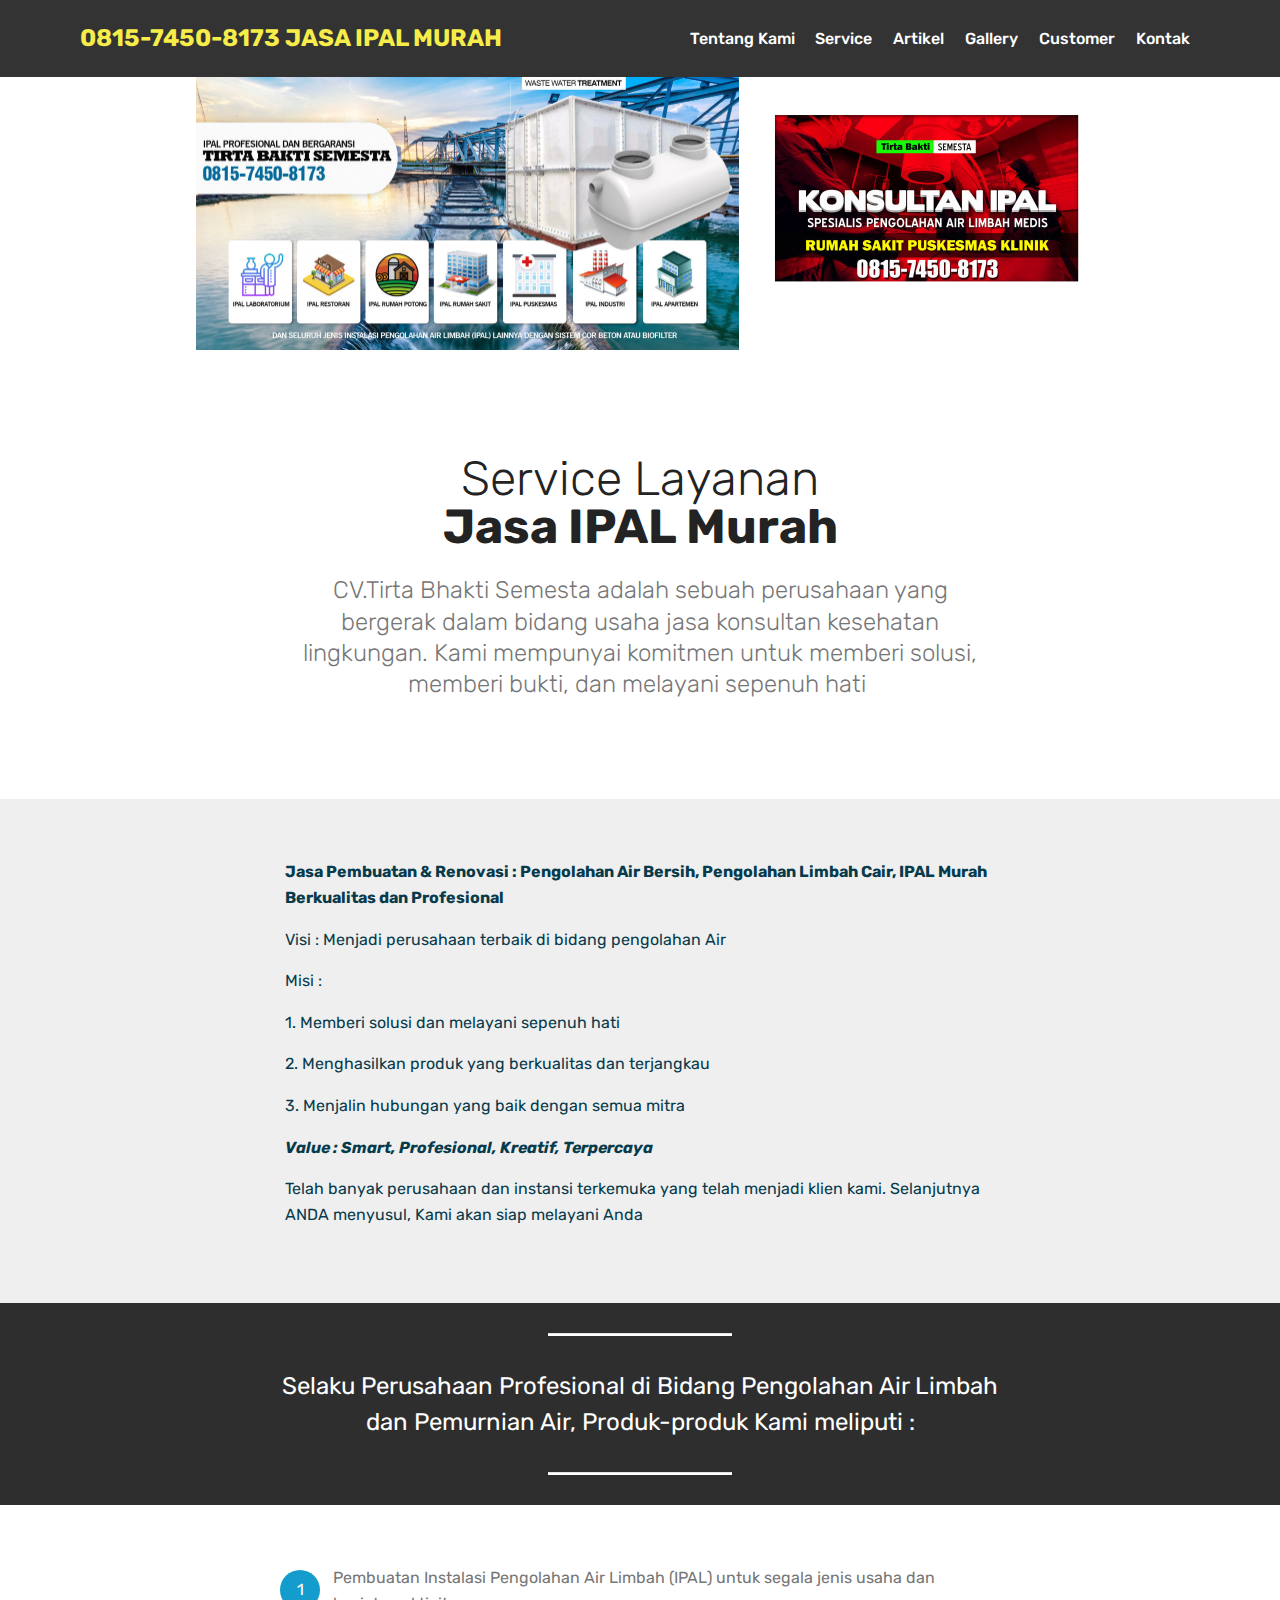
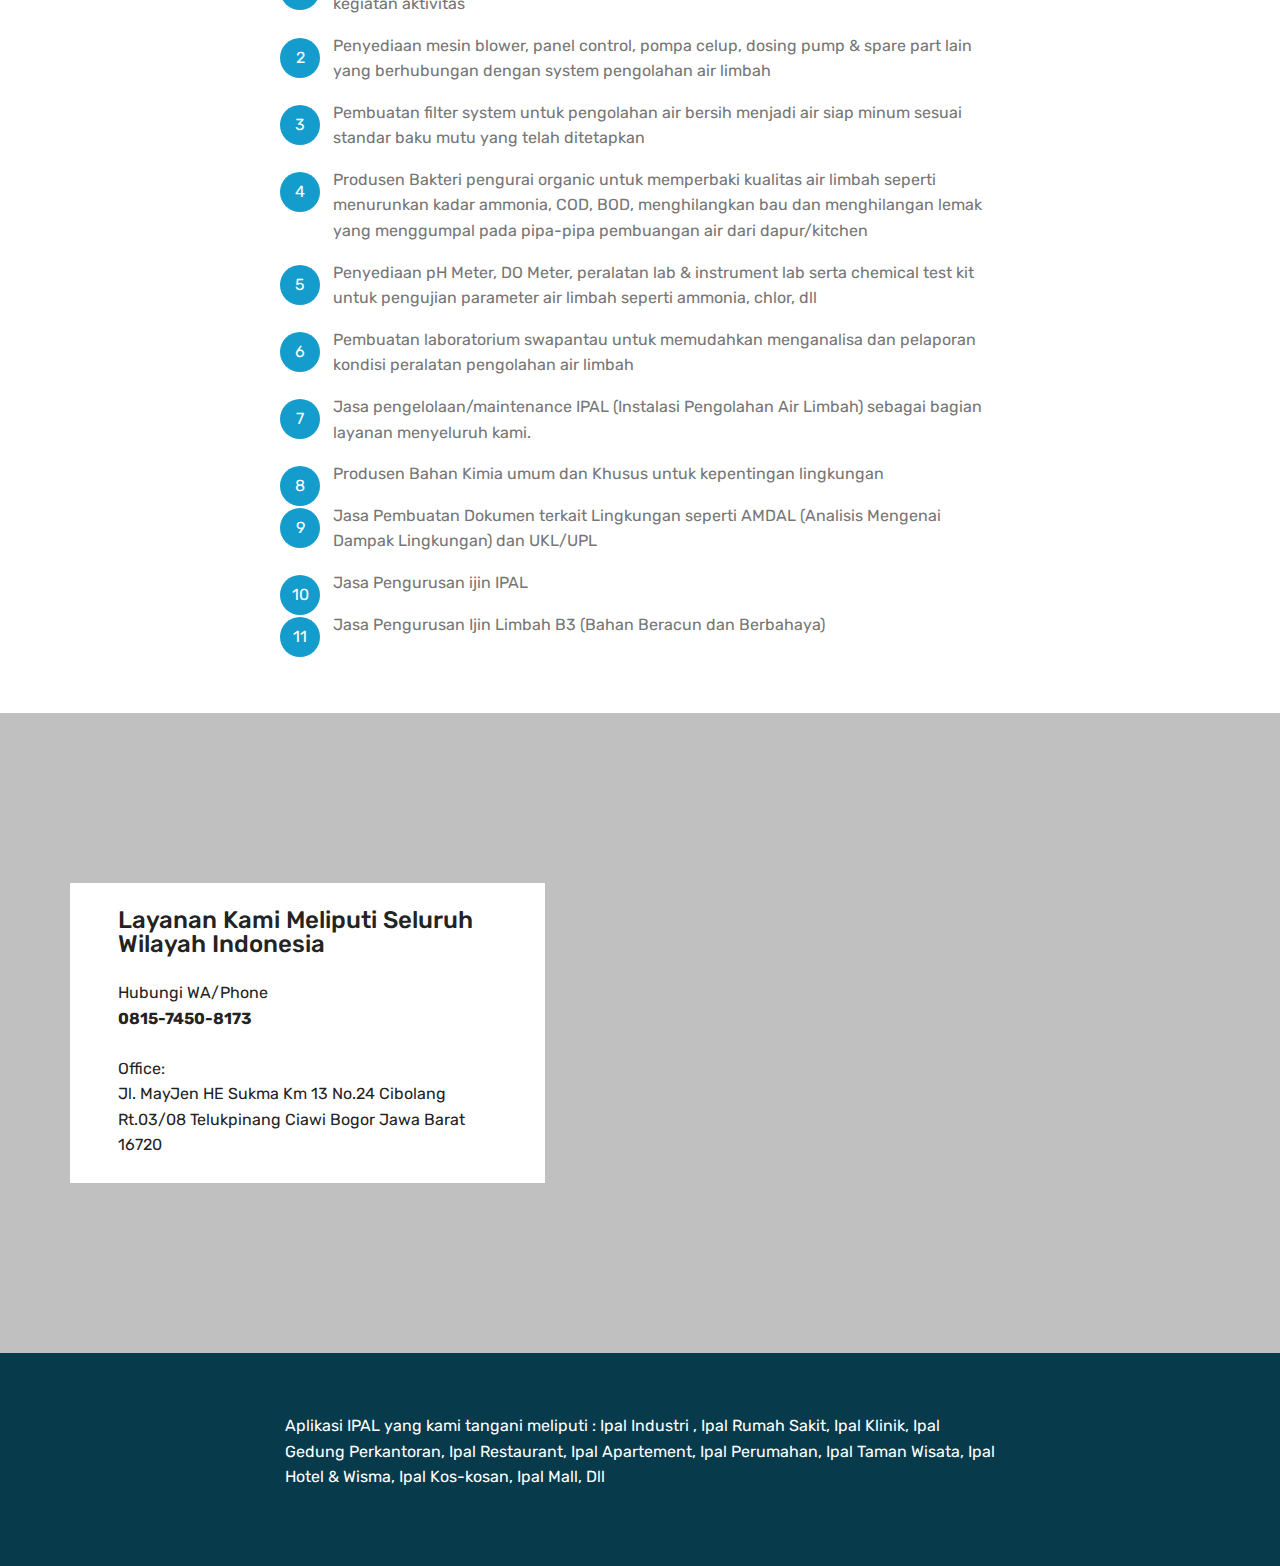
<file: layananjasaipalmurah.html>
<!DOCTYPE html>
<html  >
<head>
  <!-- Site made with Mobirise Website Builder v4.10.7, https://mobirise.com -->
  <meta charset="UTF-8">
  <meta http-equiv="X-UA-Compatible" content="IE=edge">
  <meta name="generator" content="Mobirise v4.10.7, mobirise.com">
  <meta name="viewport" content="width=device-width, initial-scale=1, minimum-scale=1">
  <link rel="shortcut icon" href="assets/images/cbabf727-906b-47a2-840a-2c8522a35e19-218x145.jpeg" type="image/x-icon">
  <meta name="description" content="Saat ini banyak IPAL yang dijual di pasaran dalam bentuk paket yang mudah dipasang dan harganya pun murah dan tentu ini kabar baik buat anda yang ingin punya IPAL tapi dana terbatas. Yang perlu diperhatikan ketika kita memilih IPAL selain harga murah juga kualitas output air olahan. IPAL yang baik dan berkualitas adalah IPAL yang memenuhi beberapa kriteria. Yaitu Desain Instalasi Air Limbah Hotel, Harga IPAL Pabrik, Service IPAL Restoran, Service Instalasi Air Limbah Lembaga, Desain Instalasi Air Limbah Bio Filter, Renovasi Instalasi Air Limbah Kimiawi, Jasa IPAL Medis, Rekonstruksi Instalasi Air Limbah Skala Besar, Solusi Instalasi Air Limbah Medis, Service Instalasi Air Limbah Gedung, Desain IPAL Gedung, Solusi IPAL Wastewater, Ahli IPAL Bidan, Perbaikan Instalasi Air Limbah Biologis, Tarif IPAL Laboratorium, Rekanan Instalasi Air Limbah Komplek, Jasa IPAL Biologis, Jual IPAL Murah, Distributor IPAL Wastewater, Rekonstruksi Instalasi Air Limbah Pabrik">
  
  <title>Service</title>
  <link rel="stylesheet" href="assets/web/assets/mobirise-icons/mobirise-icons.css">
  <link rel="stylesheet" href="assets/tether/tether.min.css">
  <link rel="stylesheet" href="assets/bootstrap/css/bootstrap.min.css">
  <link rel="stylesheet" href="assets/bootstrap/css/bootstrap-grid.min.css">
  <link rel="stylesheet" href="assets/bootstrap/css/bootstrap-reboot.min.css">
  <link rel="stylesheet" href="assets/dropdown/css/style.css">
  <link rel="stylesheet" href="assets/theme/css/style.css">
  <link rel="stylesheet" href="assets/mobirise/css/mbr-additional.css" type="text/css">
  
  
  
</head>
<body>
  <section class="menu cid-qTkzRZLJNu" once="menu" id="menu1-4">

    

    <nav class="navbar navbar-expand beta-menu navbar-dropdown align-items-center navbar-fixed-top navbar-toggleable-sm">
        <button class="navbar-toggler navbar-toggler-right" type="button" data-toggle="collapse" data-target="#navbarSupportedContent" aria-controls="navbarSupportedContent" aria-expanded="false" aria-label="Toggle navigation">
            <div class="hamburger">
                <span></span>
                <span></span>
                <span></span>
                <span></span>
            </div>
        </button>
        <div class="menu-logo">
            <div class="navbar-brand">
                
                <span class="navbar-caption-wrap"><a class="navbar-caption text-success display-5" href="index.html">0815-7450-8173 JASA IPAL MURAH &nbsp; &nbsp; &nbsp; &nbsp;</a></span>
            </div>
        </div>
        <div class="collapse navbar-collapse" id="navbarSupportedContent">
            <ul class="navbar-nav nav-dropdown nav-right" data-app-modern-menu="true"><li class="nav-item"><a class="nav-link link text-white display-4" href="kamijasaipalmurah.html">Tentang Kami</a></li><li class="nav-item">
                    <a class="nav-link link text-white display-4" href="layananjasaipalmurah.html">Service</a>
                </li><li class="nav-item"><a class="nav-link link text-white display-4" href="artikeljasaipalmurah.html">Artikel</a></li><li class="nav-item"><a class="nav-link link text-white display-4" href="gambarjasaipalmurah.html">Gallery</a></li><li class="nav-item"><a class="nav-link link text-white display-4" href="customerjasaipalmurah.html">Customer</a></li><li class="nav-item"><a class="nav-link link text-white display-4" href="kontakjasaipalmurah.html">Kontak</a></li></ul>
            
        </div>
    </nav>
</section>

<section class="engine"><a href="https://mobirise.info/z">best html templates</a></section><section class="cid-ryJctOuB9M" id="image4-15">
    <!-- Block parameters controls (Blue "Gear" panel) -->
    
    <!-- End block parameters -->
    <div class="container images-container">
            <div class="media-container-row" style="width: 80%;">
                <div class="img-item item1" style="width: 177%;">
                    <img src="assets/images/jasa-ipal-murah-jakarta-bogor-1086x611.jpg" alt="" title="">
                    
                </div>
                <div class="img-item">
                    <img src="assets/images/jasa-ipal-rumah-sakit-ipal-puskesmas-626x352.jpg" alt="" title="">
                    
                </div>
            </div>
    </div>
</section>

<section class="mbr-section content4 cid-ryJbWaKcl8" id="content4-14">

    

    <div class="container">
        <div class="media-container-row">
            <div class="title col-12 col-md-8">
                <h2 class="align-center pb-3 mbr-fonts-style display-2">
                    Service Layanan<br><strong>Jasa IPAL Murah</strong></h2>
                <h3 class="mbr-section-subtitle align-center mbr-light mbr-fonts-style display-5">CV.Tirta Bhakti Semesta adalah sebuah perusahaan yang bergerak dalam bidang usaha jasa konsultan kesehatan lingkungan. Kami mempunyai komitmen untuk memberi solusi, memberi bukti, dan melayani sepenuh hati&nbsp;<div><br></div></h3>
                
            </div>
        </div>
    </div>
</section>

<section class="mbr-section article content1 cid-ryJbPiCO74" id="content1-13">
    
     

    <div class="container">
        <div class="media-container-row">
            <div class="mbr-text col-12 mbr-fonts-style display-7 col-md-8"><p>
                <strong>Jasa Pembuatan &amp; Renovasi : Pengolahan Air Bersih, Pengolahan Limbah Cair, IPAL Murah Berkualitas dan Profesional</strong></p><p>Visi : Menjadi perusahaan terbaik di bidang pengolahan Air
</p><p>
<span style="font-size: 1rem;">Misi : &nbsp;</span></p><p>1. Memberi solusi dan melayani sepenuh hati
</p><p>2. Menghasilkan produk yang berkualitas dan terjangkau
</p><p>3. Menjalin hubungan yang baik dengan semua mitra
</p><p><span style="font-size: 1rem;"><strong><em>Value : Smart, Profesional, Kreatif, Terpercaya&nbsp;</em></strong></span><br></p><p>
<span style="font-size: 1rem;">Telah banyak perusahaan dan instansi terkemuka yang telah menjadi klien kami. Selanjutnya ANDA menyusul, Kami akan siap melayani Anda</span></p></div>
        </div>
    </div>
</section>

<section class="mbr-section article content10 cid-ryJgbPBXCO" id="content10-17">
    
     

    <div class="container">
        <div class="inner-container" style="width: 66%;">
            <hr class="line" style="width: 25%;">
            <div class="section-text align-center mbr-white mbr-fonts-style display-5">
                    Selaku Perusahaan Profesional di Bidang Pengolahan Air Limbah dan Pemurnian Air, Produk-produk Kami meliputi :</div>
            <hr class="line" style="width: 25%;">
        </div>
    </div>
</section>

<section class="mbr-section article content11 cid-ryJebd9UgV" id="content11-16">
     

    <div class="container">
        <div class="media-container-row">
            <div class="mbr-text counter-container col-12 col-md-8 mbr-fonts-style display-7">
                <ol>
                    <li>Pembuatan Instalasi Pengolahan Air Limbah (IPAL) untuk segala jenis usaha dan kegiatan aktivitas</li>
                    <li>Penyediaan mesin blower, panel control, pompa celup, dosing pump &amp; spare part lain yang berhubungan dengan system pengolahan air limbah</li>
                    <li>Pembuatan filter system untuk pengolahan air bersih menjadi air siap minum sesuai standar baku mutu yang telah ditetapkan</li><li>Produsen Bakteri pengurai organic untuk memperbaki kualitas air limbah seperti menurunkan kadar ammonia, COD, BOD, menghilangkan bau dan menghilangan  lemak yang menggumpal pada pipa-pipa pembuangan air dari dapur/kitchen</li><li>Penyediaan pH Meter, DO Meter, peralatan lab &amp; instrument lab serta chemical test kit  untuk pengujian parameter air limbah seperti ammonia, chlor, dll</li><li>Pembuatan laboratorium swapantau untuk memudahkan menganalisa dan pelaporan kondisi peralatan pengolahan air limbah</li><li>Jasa pengelolaan/maintenance IPAL (Instalasi Pengolahan Air Limbah) sebagai bagian layanan menyeluruh kami.</li><li>Produsen Bahan Kimia umum dan Khusus untuk kepentingan lingkungan</li><li>Jasa Pembuatan Dokumen terkait Lingkungan seperti AMDAL (Analisis Mengenai Dampak Lingkungan) dan UKL/UPL</li><li>Jasa Pengurusan ijin IPAL</li><li>Jasa Pengurusan Ijin Limbah B3 (Bahan Beracun dan Berbahaya)</li>
                </ol>
            </div>
        </div>
    </div>
</section>

<section class="contacts4 cid-ryJhG9bfyB" id="contacts4-18">

    

    <div class="main_wrapper">
        <div class="b_wrapper">
            <div class="container">
                <div class="row">
                    <div class="col-12 col-md-5 p-0">
                        <div class="block p-5">
                            <div class="block_wrapper">
                                <h4 class="align-left mbr-fonts-style pb-4 m-0 display-5">Layanan Kami Meliputi Seluruh Wilayah Indonesia</h4>
                                <p class="mbr-text align-left mbr-fonts-style pb-4 m-0 display-7">Hubungi WA/Phone<br><strong>0815-7450-8173</strong></p>
                                <p class="mbr-text align-left mbr-fonts-style m-0 display-7">Office:<br>Jl. MayJen HE Sukma Km 13 No.24 Cibolang Rt.03/08 Telukpinang Ciawi Bogor Jawa Barat 16720<br></p>
                            </div>
                        </div>
                    </div>
                </div>
            </div>
        </div>
        <!--Map-->
        <div class="google-map"><iframe frameborder="0" style="border:0" src="https://www.google.com/maps/embed/v1/place?key=AIzaSyCx3d07zxHPLvkFBLlAR3Ng8a9wsAsGoJ8&amp;q=place_id:ChIJtwRkSdcHTCwRhfStG-dNe-M" allowfullscreen=""></iframe></div>
    </div>
</section>

<section class="mbr-section article content1 cid-ryJjzEXFU9" id="content1-19">
    
     

    <div class="container">
        <div class="media-container-row">
            <div class="mbr-text col-12 mbr-fonts-style display-7 col-md-8"><p>Aplikasi IPAL yang kami tangani meliputi : Ipal Industri
,&nbsp;<span style="font-size: 1rem;">Ipal Rumah Sakit,&nbsp;</span><span style="font-size: 1rem;">Ipal Klinik,&nbsp;</span><span style="font-size: 1rem;">Ipal Gedung Perkantoran,&nbsp;</span><span style="font-size: 1rem;">Ipal Restaurant,&nbsp;</span><span style="font-size: 1rem;">Ipal Apartement,&nbsp;</span><span style="font-size: 1rem;">Ipal Perumahan,&nbsp;</span><span style="font-size: 1rem;">Ipal Taman Wisata,&nbsp;</span><span style="font-size: 1rem;">Ipal Hotel &amp; Wisma,&nbsp;</span><span style="font-size: 1rem;">Ipal Kos-kosan,&nbsp;</span><span style="font-size: 1rem;">Ipal Mall, Dll</span></p></div>
        </div>
    </div>
</section>


  <script src="assets/web/assets/jquery/jquery.min.js"></script>
  <script src="assets/popper/popper.min.js"></script>
  <script src="assets/tether/tether.min.js"></script>
  <script src="assets/bootstrap/js/bootstrap.min.js"></script>
  <script src="assets/smoothscroll/smooth-scroll.js"></script>
  <script src="assets/dropdown/js/nav-dropdown.js"></script>
  <script src="assets/dropdown/js/navbar-dropdown.js"></script>
  <script src="assets/touchswipe/jquery.touch-swipe.min.js"></script>
  <script src="assets/theme/js/script.js"></script>
  
  
</body>
</html>
</file>
<file: assets/web/assets/mobirise-icons-bold/mobirise-icons-bold.css>
@font-face {
  font-family: 'mobirise-icons-bold';
  src:  url('mobirise-icons-bold.eot?m1l4yr');
  src:  url('mobirise-icons-bold.eot?m1l4yr#iefix') format('embedded-opentype'),
    url('mobirise-icons-bold.ttf?m1l4yr') format('truetype'),
    url('mobirise-icons-bold.woff?m1l4yr') format('woff'),
    url('mobirise-icons-bold.svg?m1l4yr#mobirise-icons-bold') format('svg');
  font-weight: normal;
  font-style: normal;
}

[class^="mbrib-"], [class*="mbrib-"] {
  /* use !important to prevent issues with browser extensions that change fonts */
  font-family: 'mobirise-icons-bold' !important;
  speak: none;
  font-style: normal;
  font-weight: normal;
  font-variant: normal;
  text-transform: none;
  line-height: 1;

  /* Better Font Rendering =========== */
  -webkit-font-smoothing: antialiased;
  -moz-osx-font-smoothing: grayscale;
}

.mbrib-add-submenu:before {
  content: "\e900";
}
.mbrib-alert:before {
  content: "\e901";
}
.mbrib-align-center:before {
  content: "\e902";
}
.mbrib-align-justify:before {
  content: "\e903";
}
.mbrib-align-left:before {
  content: "\e904";
}
.mbrib-align-right:before {
  content: "\e905";
}
.mbrib-android:before {
  content: "\e906";
}
.mbrib-apple:before {
  content: "\e907";
}
.mbrib-arrow-down:before {
  content: "\e908";
}
.mbrib-arrow-next:before {
  content: "\e909";
}
.mbrib-arrow-prev:before {
  content: "\e90a";
}
.mbrib-arrow-up:before {
  content: "\e90b";
}
.mbrib-bold:before {
  content: "\e90c";
}
.mbrib-bookmark:before {
  content: "\e90d";
}
.mbrib-bootstrap:before {
  content: "\e90e";
}
.mbrib-briefcase:before {
  content: "\e90f";
}
.mbrib-browse:before {
  content: "\e910";
}
.mbrib-bulleted-list:before {
  content: "\e911";
}
.mbrib-calendar:before {
  content: "\e912";
}
.mbrib-camera:before {
  content: "\e913";
}
.mbrib-cart-add:before {
  content: "\e914";
}
.mbrib-cart-full:before {
  content: "\e915";
}
.mbrib-cash:before {
  content: "\e916";
}
.mbrib-change-style:before {
  content: "\e917";
}
.mbrib-chat:before {
  content: "\e918";
}
.mbrib-clock:before {
  content: "\e919";
}
.mbrib-close:before {
  content: "\e91a";
}
.mbrib-cloud:before {
  content: "\e91b";
}
.mbrib-code:before {
  content: "\e91c";
}
.mbrib-contact-form:before {
  content: "\e91d";
}
.mbrib-credit-card:before {
  content: "\e91e";
}
.mbrib-cursor-click:before {
  content: "\e91f";
}
.mbrib-cust-feedback:before {
  content: "\e920";
}
.mbrib-database:before {
  content: "\e921";
}
.mbrib-delivery:before {
  content: "\e922";
}
.mbrib-desktop:before {
  content: "\e923";
}
.mbrib-devices:before {
  content: "\e924";
}
.mbrib-down:before {
  content: "\e925";
}
.mbrib-download:before {
  content: "\e926";
}
.mbrib-drag-n-drop:before {
  content: "\e927";
}
.mbrib-drag-n-drop2:before {
  content: "\e928";
}
.mbrib-edit:before {
  content: "\e929";
}
.mbrib-edit2:before {
  content: "\e92a";
}
.mbrib-error:before {
  content: "\e92b";
}
.mbrib-extension:before {
  content: "\e92c";
}
.mbrib-features:before {
  content: "\e92d";
}
.mbrib-file:before {
  content: "\e92e";
}
.mbrib-flag:before {
  content: "\e92f";
}
.mbrib-folder:before {
  content: "\e930";
}
.mbrib-gift:before {
  content: "\e931";
}
.mbrib-github:before {
  content: "\e932";
}
.mbrib-globe-2:before {
  content: "\e933";
}
.mbrib-globe:before {
  content: "\e934";
}
.mbrib-growing-chart:before {
  content: "\e935";
}
.mbrib-hearth:before {
  content: "\e936";
}
.mbrib-help:before {
  content: "\e937";
}
.mbrib-home:before {
  content: "\e938";
}
.mbrib-hot-cup:before {
  content: "\e939";
}
.mbrib-idea:before {
  content: "\e93a";
}
.mbrib-image-gallery:before {
  content: "\e93b";
}
.mbrib-image-slider:before {
  content: "\e93c";
}
.mbrib-info:before {
  content: "\e93d";
}
.mbrib-italic:before {
  content: "\e93e";
}
.mbrib-key:before {
  content: "\e93f";
}
.mbrib-laptop:before {
  content: "\e940";
}
.mbrib-layers:before {
  content: "\e941";
}
.mbrib-left-right:before {
  content: "\e942";
}
.mbrib-left:before {
  content: "\e943";
}
.mbrib-letter:before {
  content: "\e944";
}
.mbrib-like:before {
  content: "\e945";
}
.mbrib-link:before {
  content: "\e946";
}
.mbrib-lock:before {
  content: "\e947";
}
.mbrib-login:before {
  content: "\e948";
}
.mbrib-logout:before {
  content: "\e949";
}
.mbrib-magic-stick:before {
  content: "\e94a";
}
.mbrib-map-pin:before {
  content: "\e94b";
}
.mbrib-menu:before {
  content: "\e94c";
}
.mbrib-mobile:before {
  content: "\e94d";
}
.mbrib-mobile2:before {
  content: "\e94e";
}
.mbrib-mobirise:before {
  content: "\e94f";
}
.mbrib-more-horizontal:before {
  content: "\e950";
}
.mbrib-more-vertical:before {
  content: "\e951";
}
.mbrib-music:before {
  content: "\e952";
}
.mbrib-new-file:before {
  content: "\e953";
}
.mbrib-numbered-list:before {
  content: "\e954";
}
.mbrib-opened-folder:before {
  content: "\e955";
}
.mbrib-pages:before {
  content: "\e956";
}
.mbrib-paper-plane:before {
  content: "\e957";
}
.mbrib-paperclip:before {
  content: "\e958";
}
.mbrib-photo:before {
  content: "\e959";
}
.mbrib-photos:before {
  content: "\e95a";
}
.mbrib-pin:before {
  content: "\e95b";
}
.mbrib-play:before {
  content: "\e95c";
}
.mbrib-plus:before {
  content: "\e95d";
}
.mbrib-preview:before {
  content: "\e95e";
}
.mbrib-print:before {
  content: "\e95f";
}
.mbrib-protect:before {
  content: "\e960";
}
.mbrib-question:before {
  content: "\e961";
}
.mbrib-quote-left:before {
  content: "\e962";
}
.mbrib-quote-right:before {
  content: "\e963";
}
.mbrib-redo:before {
  content: "\e964";
}
.mbrib-refresh:before {
  content: "\e965";
}
.mbrib-responsive:before {
  content: "\e966";
}
.mbrib-right:before {
  content: "\e967";
}
.mbrib-rocket:before {
  content: "\e968";
}
.mbrib-sad-face:before {
  content: "\e969";
}
.mbrib-sale:before {
  content: "\e96a";
}
.mbrib-save:before {
  content: "\e96b";
}
.mbrib-search:before {
  content: "\e96c";
}
.mbrib-setting:before {
  content: "\e96d";
}
.mbrib-setting2:before {
  content: "\e96e";
}
.mbrib-setting3:before {
  content: "\e96f";
}
.mbrib-share:before {
  content: "\e970";
}
.mbrib-shopping-bag:before {
  content: "\e971";
}
.mbrib-shopping-basket:before {
  content: "\e972";
}
.mbrib-shopping-cart:before {
  content: "\e973";
}
.mbrib-sites:before {
  content: "\e974";
}
.mbrib-smile-face:before {
  content: "\e975";
}
.mbrib-speed:before {
  content: "\e976";
}
.mbrib-star:before {
  content: "\e977";
}
.mbrib-success:before {
  content: "\e978";
}
.mbrib-sun:before {
  content: "\e979";
}
.mbrib-sun2:before {
  content: "\e97a";
}
.mbrib-tablet-vertical:before {
  content: "\e97b";
}
.mbrib-tablet:before {
  content: "\e97c";
}
.mbrib-target:before {
  content: "\e97d";
}
.mbrib-timer:before {
  content: "\e97e";
}
.mbrib-to-ftp:before {
  content: "\e97f";
}
.mbrib-to-local-drive:before {
  content: "\e980";
}
.mbrib-touch-swipe:before {
  content: "\e981";
}
.mbrib-touch:before {
  content: "\e982";
}
.mbrib-trash:before {
  content: "\e983";
}
.mbrib-underline:before {
  content: "\e984";
}
.mbrib-undo:before {
  content: "\e985";
}
.mbrib-unlink:before {
  content: "\e986";
}
.mbrib-unlock:before {
  content: "\e987";
}
.mbrib-up-down:before {
  content: "\e988";
}
.mbrib-up:before {
  content: "\e989";
}
.mbrib-update:before {
  content: "\e98a";
}
.mbrib-upload:before {
  content: "\e98b";
}
.mbrib-user:before {
  content: "\e98c";
}
.mbrib-user2:before {
  content: "\e98d";
}
.mbrib-users:before {
  content: "\e98e";
}
.mbrib-video-play:before {
  content: "\e98f";
}
.mbrib-video:before {
  content: "\e990";
}
.mbrib-watch:before {
  content: "\e991";
}
.mbrib-website-theme:before {
  content: "\e992";
}
.mbrib-wifi:before {
  content: "\e993";
}
.mbrib-windows:before {
  content: "\e994";
}
.mbrib-zoom-out:before {
  content: "\e995";
}
</file>
<file: assets/web/assets/mobirise-icons/mobirise-icons.css>
@font-face {
  font-family: 'MobiriseIcons';
  src:  url('mobirise-icons.eot?spat4u');
  src:  url('mobirise-icons.eot?spat4u#iefix') format('embedded-opentype'),
    url('mobirise-icons.ttf?spat4u') format('truetype'),
    url('mobirise-icons.woff?spat4u') format('woff'),
    url('mobirise-icons.svg?spat4u#MobiriseIcons') format('svg');
  font-weight: normal;
  font-style: normal;
}

[class^="mbri-"], [class*=" mbri-"] {
  /* use !important to prevent issues with browser extensions that change fonts */
  font-family: MobiriseIcons !important;
  speak: none;
  font-style: normal;
  font-weight: normal;
  font-variant: normal;
  text-transform: none;
  line-height: 1;

  /* Better Font Rendering =========== */
  -webkit-font-smoothing: antialiased;
  -moz-osx-font-smoothing: grayscale;
}

.mbri-add-submenu:before {
  content: "\e900";
}
.mbri-alert:before {
  content: "\e901";
}
.mbri-align-center:before {
  content: "\e902";
}
.mbri-align-justify:before {
  content: "\e903";
}
.mbri-align-left:before {
  content: "\e904";
}
.mbri-align-right:before {
  content: "\e905";
}
.mbri-android:before {
  content: "\e906";
}
.mbri-apple:before {
  content: "\e907";
}
.mbri-arrow-down:before {
  content: "\e908";
}
.mbri-arrow-next:before {
  content: "\e909";
}
.mbri-arrow-prev:before {
  content: "\e90a";
}
.mbri-arrow-up:before {
  content: "\e90b";
}
.mbri-bold:before {
  content: "\e90c";
}
.mbri-bookmark:before {
  content: "\e90d";
}
.mbri-bootstrap:before {
  content: "\e90e";
}
.mbri-briefcase:before {
  content: "\e90f";
}
.mbri-browse:before {
  content: "\e910";
}
.mbri-bulleted-list:before {
  content: "\e911";
}
.mbri-calendar:before {
  content: "\e912";
}
.mbri-camera:before {
  content: "\e913";
}
.mbri-cart-add:before {
  content: "\e914";
}
.mbri-cart-full:before {
  content: "\e915";
}
.mbri-cash:before {
  content: "\e916";
}
.mbri-change-style:before {
  content: "\e917";
}
.mbri-chat:before {
  content: "\e918";
}
.mbri-clock:before {
  content: "\e919";
}
.mbri-close:before {
  content: "\e91a";
}
.mbri-cloud:before {
  content: "\e91b";
}
.mbri-code:before {
  content: "\e91c";
}
.mbri-contact-form:before {
  content: "\e91d";
}
.mbri-credit-card:before {
  content: "\e91e";
}
.mbri-cursor-click:before {
  content: "\e91f";
}
.mbri-cust-feedback:before {
  content: "\e920";
}
.mbri-database:before {
  content: "\e921";
}
.mbri-delivery:before {
  content: "\e922";
}
.mbri-desktop:before {
  content: "\e923";
}
.mbri-devices:before {
  content: "\e924";
}
.mbri-down:before {
  content: "\e925";
}
.mbri-download:before {
  content: "\e989";
}
.mbri-drag-n-drop:before {
  content: "\e927";
}
.mbri-drag-n-drop2:before {
  content: "\e928";
}
.mbri-edit:before {
  content: "\e929";
}
.mbri-edit2:before {
  content: "\e92a";
}
.mbri-error:before {
  content: "\e92b";
}
.mbri-extension:before {
  content: "\e92c";
}
.mbri-features:before {
  content: "\e92d";
}
.mbri-file:before {
  content: "\e92e";
}
.mbri-flag:before {
  content: "\e92f";
}
.mbri-folder:before {
  content: "\e930";
}
.mbri-gift:before {
  content: "\e931";
}
.mbri-github:before {
  content: "\e932";
}
.mbri-globe:before {
  content: "\e933";
}
.mbri-globe-2:before {
  content: "\e934";
}
.mbri-growing-chart:before {
  content: "\e935";
}
.mbri-hearth:before {
  content: "\e936";
}
.mbri-help:before {
  content: "\e937";
}
.mbri-home:before {
  content: "\e938";
}
.mbri-hot-cup:before {
  content: "\e939";
}
.mbri-idea:before {
  content: "\e93a";
}
.mbri-image-gallery:before {
  content: "\e93b";
}
.mbri-image-slider:before {
  content: "\e93c";
}
.mbri-info:before {
  content: "\e93d";
}
.mbri-italic:before {
  content: "\e93e";
}
.mbri-key:before {
  content: "\e93f";
}
.mbri-laptop:before {
  content: "\e940";
}
.mbri-layers:before {
  content: "\e941";
}
.mbri-left-right:before {
  content: "\e942";
}
.mbri-left:before {
  content: "\e943";
}
.mbri-letter:before {
  content: "\e944";
}
.mbri-like:before {
  content: "\e945";
}
.mbri-link:before {
  content: "\e946";
}
.mbri-lock:before {
  content: "\e947";
}
.mbri-login:before {
  content: "\e948";
}
.mbri-logout:before {
  content: "\e949";
}
.mbri-magic-stick:before {
  content: "\e94a";
}
.mbri-map-pin:before {
  content: "\e94b";
}
.mbri-menu:before {
  content: "\e94c";
}
.mbri-mobile:before {
  content: "\e94d";
}
.mbri-mobile2:before {
  content: "\e94e";
}
.mbri-mobirise:before {
  content: "\e94f";
}
.mbri-more-horizontal:before {
  content: "\e950";
}
.mbri-more-vertical:before {
  content: "\e951";
}
.mbri-music:before {
  content: "\e952";
}
.mbri-new-file:before {
  content: "\e953";
}
.mbri-numbered-list:before {
  content: "\e954";
}
.mbri-opened-folder:before {
  content: "\e955";
}
.mbri-pages:before {
  content: "\e956";
}
.mbri-paper-plane:before {
  content: "\e957";
}
.mbri-paperclip:before {
  content: "\e958";
}
.mbri-photo:before {
  content: "\e959";
}
.mbri-photos:before {
  content: "\e95a";
}
.mbri-pin:before {
  content: "\e95b";
}
.mbri-play:before {
  content: "\e95c";
}
.mbri-plus:before {
  content: "\e95d";
}
.mbri-preview:before {
  content: "\e95e";
}
.mbri-print:before {
  content: "\e95f";
}
.mbri-protect:before {
  content: "\e960";
}
.mbri-question:before {
  content: "\e961";
}
.mbri-quote-left:before {
  content: "\e962";
}
.mbri-quote-right:before {
  content: "\e963";
}
.mbri-refresh:before {
  content: "\e964";
}
.mbri-responsive:before {
  content: "\e965";
}
.mbri-right:before {
  content: "\e966";
}
.mbri-rocket:before {
  content: "\e967";
}
.mbri-sad-face:before {
  content: "\e968";
}
.mbri-sale:before {
  content: "\e969";
}
.mbri-save:before {
  content: "\e96a";
}
.mbri-search:before {
  content: "\e96b";
}
.mbri-setting:before {
  content: "\e96c";
}
.mbri-setting2:before {
  content: "\e96d";
}
.mbri-setting3:before {
  content: "\e96e";
}
.mbri-share:before {
  content: "\e96f";
}
.mbri-shopping-bag:before {
  content: "\e970";
}
.mbri-shopping-basket:before {
  content: "\e971";
}
.mbri-shopping-cart:before {
  content: "\e972";
}
.mbri-sites:before {
  content: "\e973";
}
.mbri-smile-face:before {
  content: "\e974";
}
.mbri-speed:before {
  content: "\e975";
}
.mbri-star:before {
  content: "\e976";
}
.mbri-success:before {
  content: "\e977";
}
.mbri-sun:before {
  content: "\e978";
}
.mbri-sun2:before {
  content: "\e979";
}
.mbri-tablet:before {
  content: "\e97a";
}
.mbri-tablet-vertical:before {
  content: "\e97b";
}
.mbri-target:before {
  content: "\e97c";
}
.mbri-timer:before {
  content: "\e97d";
}
.mbri-to-ftp:before {
  content: "\e97e";
}
.mbri-to-local-drive:before {
  content: "\e97f";
}
.mbri-touch-swipe:before {
  content: "\e980";
}
.mbri-touch:before {
  content: "\e981";
}
.mbri-trash:before {
  content: "\e982";
}
.mbri-underline:before {
  content: "\e983";
}
.mbri-unlink:before {
  content: "\e984";
}
.mbri-unlock:before {
  content: "\e985";
}
.mbri-up-down:before {
  content: "\e986";
}
.mbri-up:before {
  content: "\e987";
}
.mbri-update:before {
  content: "\e988";
}
.mbri-upload:before {
 content: "\e926"; 
}
.mbri-user:before {
  content: "\e98a";
}
.mbri-user2:before {
  content: "\e98b";
}
.mbri-users:before {
  content: "\e98c";
}
.mbri-video:before {
  content: "\e98d";
}
.mbri-video-play:before {
  content: "\e98e";
}
.mbri-watch:before {
  content: "\e98f";
}
.mbri-website-theme:before {
  content: "\e990";
}
.mbri-wifi:before {
  content: "\e991";
}
.mbri-windows:before {
  content: "\e992";
}
.mbri-zoom-out:before {
  content: "\e993";
}
.mbri-redo:before {
  content: "\e994";
}
.mbri-undo:before {
  content: "\e995";
}
</file>
<file: assets/socicon/css/styles.css>
@charset "UTF-8";

@font-face {
  font-family: "socicon";
  src:url("../fonts/socicon.eot");
  src:url("../fonts/socicon.eot?#iefix") format("embedded-opentype"),
    url("../fonts/socicon.woff") format("woff"),
    url("../fonts/socicon.ttf") format("truetype"),
    url("../fonts/socicon.svg#socicon") format("svg");
  font-weight: normal;
  font-style: normal;

}

[data-icon]:before {
  font-family: "socicon" !important;
  content: attr(data-icon);
  font-style: normal !important;
  font-weight: normal !important;
  font-variant: normal !important;
  text-transform: none !important;
  speak: none;
  line-height: 1;
  -webkit-font-smoothing: antialiased;
  -moz-osx-font-smoothing: grayscale;
}

[class^="socicon-"]:before,
[class*=" socicon-"]:before {
  font-family: "socicon" !important;
  font-style: normal !important;
  font-weight: normal !important;
  font-variant: normal !important;
  text-transform: none !important;
  speak: none;
  line-height: 1;
  -webkit-font-smoothing: antialiased;
  -moz-osx-font-smoothing: grayscale;
}

.socicon-modelmayhem:before {
  content: "\e000";
}
.socicon-mixcloud:before {
  content: "\e001";
}
.socicon-drupal:before {
  content: "\e002";
}
.socicon-swarm:before {
  content: "\e003";
}
.socicon-istock:before {
  content: "\e004";
}
.socicon-yammer:before {
  content: "\e005";
}
.socicon-ello:before {
  content: "\e006";
}
.socicon-stackoverflow:before {
  content: "\e007";
}
.socicon-persona:before {
  content: "\e008";
}
.socicon-triplej:before {
  content: "\e009";
}
.socicon-houzz:before {
  content: "\e00a";
}
.socicon-rss:before {
  content: "\e00b";
}
.socicon-paypal:before {
  content: "\e00c";
}
.socicon-odnoklassniki:before {
  content: "\e00d";
}
.socicon-airbnb:before {
  content: "\e00e";
}
.socicon-periscope:before {
  content: "\e00f";
}
.socicon-outlook:before {
  content: "\e010";
}
.socicon-coderwall:before {
  content: "\e011";
}
.socicon-tripadvisor:before {
  content: "\e012";
}
.socicon-appnet:before {
  content: "\e013";
}
.socicon-goodreads:before {
  content: "\e014";
}
.socicon-tripit:before {
  content: "\e015";
}
.socicon-lanyrd:before {
  content: "\e016";
}
.socicon-slideshare:before {
  content: "\e017";
}
.socicon-buffer:before {
  content: "\e018";
}
.socicon-disqus:before {
  content: "\e019";
}
.socicon-vkontakte:before {
  content: "\e01a";
}
.socicon-whatsapp:before {
  content: "\e01b";
}
.socicon-patreon:before {
  content: "\e01c";
}
.socicon-storehouse:before {
  content: "\e01d";
}
.socicon-pocket:before {
  content: "\e01e";
}
.socicon-mail:before {
  content: "\e01f";
}
.socicon-blogger:before {
  content: "\e020";
}
.socicon-technorati:before {
  content: "\e021";
}
.socicon-reddit:before {
  content: "\e022";
}
.socicon-dribbble:before {
  content: "\e023";
}
.socicon-stumbleupon:before {
  content: "\e024";
}
.socicon-digg:before {
  content: "\e025";
}
.socicon-envato:before {
  content: "\e026";
}
.socicon-behance:before {
  content: "\e027";
}
.socicon-delicious:before {
  content: "\e028";
}
.socicon-deviantart:before {
  content: "\e029";
}
.socicon-forrst:before {
  content: "\e02a";
}
.socicon-play:before {
  content: "\e02b";
}
.socicon-zerply:before {
  content: "\e02c";
}
.socicon-wikipedia:before {
  content: "\e02d";
}
.socicon-apple:before {
  content: "\e02e";
}
.socicon-flattr:before {
  content: "\e02f";
}
.socicon-github:before {
  content: "\e030";
}
.socicon-renren:before {
  content: "\e031";
}
.socicon-friendfeed:before {
  content: "\e032";
}
.socicon-newsvine:before {
  content: "\e033";
}
.socicon-identica:before {
  content: "\e034";
}
.socicon-bebo:before {
  content: "\e035";
}
.socicon-zynga:before {
  content: "\e036";
}
.socicon-steam:before {
  content: "\e037";
}
.socicon-xbox:before {
  content: "\e038";
}
.socicon-windows:before {
  content: "\e039";
}
.socicon-qq:before {
  content: "\e03a";
}
.socicon-douban:before {
  content: "\e03b";
}
.socicon-meetup:before {
  content: "\e03c";
}
.socicon-playstation:before {
  content: "\e03d";
}
.socicon-android:before {
  content: "\e03e";
}
.socicon-snapchat:before {
  content: "\e03f";
}
.socicon-twitter:before {
  content: "\e040";
}
.socicon-facebook:before {
  content: "\e041";
}
.socicon-googleplus:before {
  content: "\e042";
}
.socicon-pinterest:before {
  content: "\e043";
}
.socicon-foursquare:before {
  content: "\e044";
}
.socicon-yahoo:before {
  content: "\e045";
}
.socicon-skype:before {
  content: "\e046";
}
.socicon-yelp:before {
  content: "\e047";
}
.socicon-feedburner:before {
  content: "\e048";
}
.socicon-linkedin:before {
  content: "\e049";
}
.socicon-viadeo:before {
  content: "\e04a";
}
.socicon-xing:before {
  content: "\e04b";
}
.socicon-myspace:before {
  content: "\e04c";
}
.socicon-soundcloud:before {
  content: "\e04d";
}
.socicon-spotify:before {
  content: "\e04e";
}
.socicon-grooveshark:before {
  content: "\e04f";
}
.socicon-lastfm:before {
  content: "\e050";
}
.socicon-youtube:before {
  content: "\e051";
}
.socicon-vimeo:before {
  content: "\e052";
}
.socicon-dailymotion:before {
  content: "\e053";
}
.socicon-vine:before {
  content: "\e054";
}
.socicon-flickr:before {
  content: "\e055";
}
.socicon-500px:before {
  content: "\e056";
}
.socicon-wordpress:before {
  content: "\e058";
}
.socicon-tumblr:before {
  content: "\e059";
}
.socicon-twitch:before {
  content: "\e05a";
}
.socicon-8tracks:before {
  content: "\e05b";
}
.socicon-amazon:before {
  content: "\e05c";
}
.socicon-icq:before {
  content: "\e05d";
}
.socicon-smugmug:before {
  content: "\e05e";
}
.socicon-ravelry:before {
  content: "\e05f";
}
.socicon-weibo:before {
  content: "\e060";
}
.socicon-baidu:before {
  content: "\e061";
}
.socicon-angellist:before {
  content: "\e062";
}
.socicon-ebay:before {
  content: "\e063";
}
.socicon-imdb:before {
  content: "\e064";
}
.socicon-stayfriends:before {
  content: "\e065";
}
.socicon-residentadvisor:before {
  content: "\e066";
}
.socicon-google:before {
  content: "\e067";
}
.socicon-yandex:before {
  content: "\e068";
}
.socicon-sharethis:before {
  content: "\e069";
}
.socicon-bandcamp:before {
  content: "\e06a";
}
.socicon-itunes:before {
  content: "\e06b";
}
.socicon-deezer:before {
  content: "\e06c";
}
.socicon-telegram:before {
  content: "\e06e";
}
.socicon-openid:before {
  content: "\e06f";
}
.socicon-amplement:before {
  content: "\e070";
}
.socicon-viber:before {
  content: "\e071";
}
.socicon-zomato:before {
  content: "\e072";
}
.socicon-draugiem:before {
  content: "\e074";
}
.socicon-endomodo:before {
  content: "\e075";
}
.socicon-filmweb:before {
  content: "\e076";
}
.socicon-stackexchange:before {
  content: "\e077";
}
.socicon-wykop:before {
  content: "\e078";
}
.socicon-teamspeak:before {
  content: "\e079";
}
.socicon-teamviewer:before {
  content: "\e07a";
}
.socicon-ventrilo:before {
  content: "\e07b";
}
.socicon-younow:before {
  content: "\e07c";
}
.socicon-raidcall:before {
  content: "\e07d";
}
.socicon-mumble:before {
  content: "\e07e";
}
.socicon-medium:before {
  content: "\e06d";
}
.socicon-bebee:before {
  content: "\e07f";
}
.socicon-hitbox:before {
  content: "\e080";
}
.socicon-reverbnation:before {
  content: "\e081";
}
.socicon-formulr:before {
  content: "\e082";
}
.socicon-instagram:before {
  content: "\e057";
}
.socicon-battlenet:before {
  content: "\e083";
}
.socicon-chrome:before {
  content: "\e084";
}
.socicon-discord:before {
  content: "\e086";
}
.socicon-issuu:before {
  content: "\e087";
}
.socicon-macos:before {
  content: "\e088";
}
.socicon-firefox:before {
  content: "\e089";
}
.socicon-opera:before {
  content: "\e08d";
}
.socicon-keybase:before {
  content: "\e090";
}
.socicon-alliance:before {
  content: "\e091";
}
.socicon-livejournal:before {
  content: "\e092";
}
.socicon-googlephotos:before {
  content: "\e093";
}
.socicon-horde:before {
  content: "\e094";
}
.socicon-etsy:before {
  content: "\e095";
}
.socicon-zapier:before {
  content: "\e096";
}
.socicon-google-scholar:before {
  content: "\e097";
}
.socicon-researchgate:before {
  content: "\e098";
}
.socicon-wechat:before {
  content: "\e099";
}
.socicon-strava:before {
  content: "\e09a";
}
.socicon-line:before {
  content: "\e09b";
}
.socicon-lyft:before {
  content: "\e09c";
}
.socicon-uber:before {
  content: "\e09d";
}
.socicon-songkick:before {
  content: "\e09e";
}
.socicon-viewbug:before {
  content: "\e09f";
}
.socicon-googlegroups:before {
  content: "\e0a0";
}
.socicon-quora:before {
  content: "\e073";
}
.socicon-diablo:before {
  content: "\e085";
}
.socicon-blizzard:before {
  content: "\e0a1";
}
.socicon-hearthstone:before {
  content: "\e08b";
}
.socicon-heroes:before {
  content: "\e08a";
}
.socicon-overwatch:before {
  content: "\e08c";
}
.socicon-warcraft:before {
  content: "\e08e";
}
.socicon-starcraft:before {
  content: "\e08f";
}
.socicon-beam:before {
  content: "\e0a2";
}
.socicon-curse:before {
  content: "\e0a3";
}
.socicon-player:before {
  content: "\e0a4";
}
.socicon-streamjar:before {
  content: "\e0a5";
}
.socicon-nintendo:before {
  content: "\e0a6";
}
.socicon-hellocoton:before {
  content: "\e0a7";
}
</file>
<file: assets/dropdown/css/style.css>
.navbar-dropdown {
  left: 0;
  padding: 0;
  position: absolute;
  right: 0;
  top: 0;
  transition: all 0.45s ease;
  z-index: 1030;
  background: #282828; }
  .navbar-dropdown .navbar-logo {
    margin-right: 0.8rem;
    transition: margin 0.3s ease-in-out;
    vertical-align: middle; }
    .navbar-dropdown .navbar-logo img {
      height: 3.125rem;
      transition: all 0.3s ease-in-out; }
    .navbar-dropdown .navbar-logo.mbr-iconfont {
      font-size: 3.125rem;
      line-height: 3.125rem; }
  .navbar-dropdown .navbar-caption {
    font-weight: 700;
    white-space: normal;
    vertical-align: -4px;
    line-height: 3.125rem !important; }
    .navbar-dropdown .navbar-caption, .navbar-dropdown .navbar-caption:hover {
      color: inherit;
      text-decoration: none; }
  .navbar-dropdown .mbr-iconfont + .navbar-caption {
    vertical-align: -1px; }
  .navbar-dropdown.navbar-fixed-top {
    position: fixed; }
  .navbar-dropdown .navbar-brand span {
    vertical-align: -4px; }
  .navbar-dropdown.bg-color.transparent {
    background: none; }
  .navbar-dropdown.navbar-short .navbar-brand {
    padding: 0.625rem 0; }
    .navbar-dropdown.navbar-short .navbar-brand span {
      vertical-align: -1px; }
  .navbar-dropdown.navbar-short .navbar-caption {
    line-height: 2.375rem !important;
    vertical-align: -2px; }
  .navbar-dropdown.navbar-short .navbar-logo {
    margin-right: 0.5rem; }
    .navbar-dropdown.navbar-short .navbar-logo img {
      height: 2.375rem; }
    .navbar-dropdown.navbar-short .navbar-logo.mbr-iconfont {
      font-size: 2.375rem;
      line-height: 2.375rem; }
  .navbar-dropdown.navbar-short .mbr-table-cell {
    height: 3.625rem; }
  .navbar-dropdown .navbar-close {
    left: 0.6875rem;
    position: fixed;
    top: 0.75rem;
    z-index: 1000; }
  .navbar-dropdown .hamburger-icon {
    content: "";
    display: inline-block;
    vertical-align: middle;
    width: 16px;
    -webkit-box-shadow: 0 -6px 0 1px #282828,0 0 0 1px #282828,0 6px 0 1px #282828;
    -moz-box-shadow: 0 -6px 0 1px #282828,0 0 0 1px #282828,0 6px 0 1px #282828;
    box-shadow: 0 -6px 0 1px #282828,0 0 0 1px #282828,0 6px 0 1px #282828; }

.dropdown-menu .dropdown-toggle[data-toggle="dropdown-submenu"]::after {
  border-bottom: 0.35em solid transparent;
  border-left: 0.35em solid;
  border-right: 0;
  border-top: 0.35em solid transparent;
  margin-left: 0.3rem; }

.dropdown-menu .dropdown-item:focus {
  outline: 0; }

.nav-dropdown {
  font-size: 0.75rem;
  font-weight: 500;
  height: auto !important; }
  .nav-dropdown .nav-btn {
    padding-left: 1rem; }
  .nav-dropdown .link {
    margin: .667em 1.667em;
    font-weight: 500;
    padding: 0;
    transition: color .2s ease-in-out; }
    .nav-dropdown .link.dropdown-toggle {
      margin-right: 2.583em; }
      .nav-dropdown .link.dropdown-toggle::after {
        margin-left: .25rem;
        border-top: 0.35em solid;
        border-right: 0.35em solid transparent;
        border-left: 0.35em solid transparent;
        border-bottom: 0; }
      .nav-dropdown .link.dropdown-toggle[aria-expanded="true"] {
        margin: 0;
        padding: 0.667em 3.263em  0.667em 1.667em; }
  .nav-dropdown .link::after,
  .nav-dropdown .dropdown-item::after {
    color: inherit; }
  .nav-dropdown .btn {
    font-size: 0.75rem;
    font-weight: 700;
    letter-spacing: 0;
    margin-bottom: 0;
    padding-left: 1.25rem;
    padding-right: 1.25rem; }
  .nav-dropdown .dropdown-menu {
    border-radius: 0;
    border: 0;
    left: 0;
    margin: 0;
    padding-bottom: 1.25rem;
    padding-top: 1.25rem;
    position: relative; }
  .nav-dropdown .dropdown-submenu {
    margin-left: 0.125rem;
    top: 0; }
  .nav-dropdown .dropdown-item {
    font-weight: 500;
    line-height: 2;
    padding: 0.3846em 4.615em 0.3846em 1.5385em;
    position: relative;
    transition: color .2s ease-in-out, background-color .2s ease-in-out; }
    .nav-dropdown .dropdown-item::after {
      margin-top: -0.3077em;
      position: absolute;
      right: 1.1538em;
      top: 50%; }
    .nav-dropdown .dropdown-item:focus, .nav-dropdown .dropdown-item:hover {
      background: none; }

@media (max-width: 767px) {
  .nav-dropdown.navbar-toggleable-sm {
    bottom: 0;
    display: none;
    left: 0;
    overflow-x: hidden;
    position: fixed;
    top: 0;
    transform: translateX(-100%);
    -ms-transform: translateX(-100%);
    -webkit-transform: translateX(-100%);
    width: 18.75rem;
    z-index: 999; } }
.nav-dropdown.navbar-toggleable-xl {
  bottom: 0;
  display: none;
  left: 0;
  overflow-x: hidden;
  position: fixed;
  top: 0;
  transform: translateX(-100%);
  -ms-transform: translateX(-100%);
  -webkit-transform: translateX(-100%);
  width: 18.75rem;
  z-index: 999; }

.nav-dropdown-sm {
  display: block !important;
  overflow-x: hidden;
  overflow: auto;
  padding-top: 3.875rem; }
  .nav-dropdown-sm::after {
    content: "";
    display: block;
    height: 3rem;
    width: 100%; }
  .nav-dropdown-sm.collapse.in ~ .navbar-close {
    display: block !important; }
  .nav-dropdown-sm.collapsing, .nav-dropdown-sm.collapse.in {
    transform: translateX(0);
    -ms-transform: translateX(0);
    -webkit-transform: translateX(0);
    transition: all 0.25s ease-out;
    -webkit-transition: all 0.25s ease-out;
    background: #282828; }
  .nav-dropdown-sm.collapsing[aria-expanded="false"] {
    transform: translateX(-100%);
    -ms-transform: translateX(-100%);
    -webkit-transform: translateX(-100%); }
  .nav-dropdown-sm .nav-item {
    display: block;
    margin-left: 0 !important;
    padding-left: 0; }
  .nav-dropdown-sm .link,
  .nav-dropdown-sm .dropdown-item {
    border-top: 1px dotted rgba(255, 255, 255, 0.1);
    font-size: 0.8125rem;
    line-height: 1.6;
    margin: 0 !important;
    padding: 0.875rem 2.4rem 0.875rem 1.5625rem !important;
    position: relative;
    white-space: normal; }
    .nav-dropdown-sm .link:focus, .nav-dropdown-sm .link:hover,
    .nav-dropdown-sm .dropdown-item:focus,
    .nav-dropdown-sm .dropdown-item:hover {
      background: rgba(0, 0, 0, 0.2) !important;
      color: #c0a375; }
  .nav-dropdown-sm .nav-btn {
    position: relative;
    padding: 1.5625rem 1.5625rem 0 1.5625rem; }
    .nav-dropdown-sm .nav-btn::before {
      border-top: 1px dotted rgba(255, 255, 255, 0.1);
      content: "";
      left: 0;
      position: absolute;
      top: 0;
      width: 100%; }
    .nav-dropdown-sm .nav-btn + .nav-btn {
      padding-top: 0.625rem; }
      .nav-dropdown-sm .nav-btn + .nav-btn::before {
        display: none; }
  .nav-dropdown-sm .btn {
    padding: 0.625rem 0; }
  .nav-dropdown-sm .dropdown-toggle[data-toggle="dropdown-submenu"]::after {
    margin-left: .25rem;
    border-top: 0.35em solid;
    border-right: 0.35em solid transparent;
    border-left: 0.35em solid transparent;
    border-bottom: 0; }
  .nav-dropdown-sm .dropdown-toggle[data-toggle="dropdown-submenu"][aria-expanded="true"]::after {
    border-top: 0;
    border-right: 0.35em solid transparent;
    border-left: 0.35em solid transparent;
    border-bottom: 0.35em solid; }
  .nav-dropdown-sm .dropdown-menu {
    margin: 0;
    padding: 0;
    position: relative;
    top: 0;
    left: 0;
    width: 100%;
    border: 0;
    float: none;
    border-radius: 0;
    background: none; }
  .nav-dropdown-sm .dropdown-submenu {
    left: 100%;
    margin-left: 0.125rem;
    margin-top: -1.25rem;
    top: 0; }

.navbar-toggleable-sm .nav-dropdown .dropdown-menu {
  position: absolute; }

.navbar-toggleable-sm .nav-dropdown .dropdown-submenu {
  left: 100%;
  margin-left: 0.125rem;
  margin-top: -1.25rem;
  top: 0; }

.navbar-toggleable-sm.opened .nav-dropdown .dropdown-menu {
  position: relative; }

.navbar-toggleable-sm.opened .nav-dropdown .dropdown-submenu {
  left: 0;
  margin-left: 00rem;
  margin-top: 0rem;
  top: 0; }

.is-builder .nav-dropdown.collapsing {
  transition: none !important; }

/*# sourceMappingURL=style.css.map */
</file>
<file: assets/theme/css/style.css>
/*!
 * Mobirise v4 theme (https://mobirise.com/)
 * Copyright 2017 Mobirise
 */
section {
  background-color: #eeeeee;
}

section,
.container,
.container-fluid {
  position: relative;
  word-wrap: break-word;
}

a.mbr-iconfont:hover {
  text-decoration: none;
}

.article .lead p, .article .lead ul, .article .lead ol, .article .lead pre, .article .lead blockquote {
  margin-bottom: 0;
}

a {
  font-style: normal;
  font-weight: 400;
  cursor: pointer;
}

a, a:hover {
  text-decoration: none;
}

figure {
  margin-bottom: 0;
}

body {
  color: #232323;
}

h1, h2, h3, h4, h5, h6,
.h1, .h2, .h3, .h4, .h5, .h6,
.display-1, .display-2, .display-3, .display-4 {
  line-height: 1;
  word-break: break-word;
  word-wrap: break-word;
}

b, strong {
  font-weight: bold;
}

blockquote {
  padding: 10px 0 10px 20px;
  position: relative;
  border-left: 2px solid;
  border-color: #ff3366;
}

input:-webkit-autofill, input:-webkit-autofill:hover, input:-webkit-autofill:focus, input:-webkit-autofill:active {
  transition-delay: 9999s;
  transition-property: background-color, color;
}

textarea[type="hidden"] {
  display: none;
}

body {
  position: relative;
}

section {
  background-position: 50% 50%;
  background-repeat: no-repeat;
  background-size: cover;
}

section .mbr-background-video,
section .mbr-background-video-preview {
  position: absolute;
  bottom: 0;
  left: 0;
  right: 0;
  top: 0;
}

.hidden {
  visibility: hidden;
}

.mbr-z-index20 {
  z-index: 20;
}

/*! Base colors */
.mbr-white {
  color: #ffffff;
}

.mbr-black {
  color: #000000;
}

.mbr-bg-white {
  background-color: #ffffff;
}

.mbr-bg-black {
  background-color: #000000;
}

/*! Text-aligns */
.align-left {
  text-align: left;
}

.align-center {
  text-align: center;
}

.align-right {
  text-align: right;
}

@media (max-width: 767px) {
  .align-left, .align-center, .align-right, .mbr-section-btn, .mbr-section-title {
    text-align: center;
  }
}

/*! Font-weight  */
.mbr-light {
  font-weight: 300;
}

.mbr-regular {
  font-weight: 400;
}

.mbr-semibold {
  font-weight: 500;
}

.mbr-bold {
  font-weight: 700;
}

/*! Media  */
.media-size-item {
  -webkit-flex: 1 1 auto;
  -moz-flex: 1 1 auto;
  -ms-flex: 1 1 auto;
  -o-flex: 1 1 auto;
  flex: 1 1 auto;
}

.media-content {
  -webkit-flex-basis: 100%;
  flex-basis: 100%;
}

.media-container-row {
  display: -ms-flexbox;
  display: -webkit-flex;
  display: flex;
  -webkit-flex-direction: row;
  -ms-flex-direction: row;
  flex-direction: row;
  -webkit-flex-wrap: wrap;
  -ms-flex-wrap: wrap;
  flex-wrap: wrap;
  -webkit-justify-content: center;
  -ms-flex-pack: center;
  justify-content: center;
  -webkit-align-content: center;
  -ms-flex-line-pack: center;
  align-content: center;
  -webkit-align-items: start;
  -ms-flex-align: start;
  align-items: start;
}

.media-container-row .media-size-item {
  width: 400px;
}

.media-container-column {
  display: -ms-flexbox;
  display: -webkit-flex;
  display: flex;
  -webkit-flex-direction: column;
  -ms-flex-direction: column;
  flex-direction: column;
  -webkit-flex-wrap: wrap;
  -ms-flex-wrap: wrap;
  flex-wrap: wrap;
  -webkit-justify-content: center;
  -ms-flex-pack: center;
  justify-content: center;
  -webkit-align-content: center;
  -ms-flex-line-pack: center;
  align-content: center;
  -webkit-align-items: stretch;
  -ms-flex-align: stretch;
  align-items: stretch;
}

.media-container-column > * {
  width: 100%;
}

@media (min-width: 992px) {
  .media-container-row {
    -webkit-flex-wrap: nowrap;
    -ms-flex-wrap: nowrap;
    flex-wrap: nowrap;
  }
}

figure {
  overflow: hidden;
}

figure[mbr-media-size] {
  transition: width 0.1s;
}

.mbr-figure img, .mbr-figure iframe {
  display: block;
  width: 100%;
}

.card {
  background-color: transparent;
  border: none;
}

.card-box {
  width: 100%;
}

.card-img {
  text-align: center;
  flex-shrink: 0;
  -webkit-flex-shrink: 0;
}

.media {
  max-width: 100%;
  margin: 0 auto;
}

.mbr-figure {
  -ms-flex-item-align: center;
  -ms-grid-row-align: center;
  -webkit-align-self: center;
  align-self: center;
}

.media-container > div {
  max-width: 100%;
}

.mbr-figure img, .card-img img {
  width: 100%;
}

@media (max-width: 991px) {
  .media-size-item {
    width: auto !important;
  }
  .media {
    width: auto;
  }
  .mbr-figure {
    width: 100% !important;
  }
}

/*! Buttons */
.mbr-section-btn {
  margin-left: -.25rem;
  margin-right: -.25rem;
  font-size: 0;
}

nav .mbr-section-btn {
  margin-left: 0rem;
  margin-right: 0rem;
}

/*! Btn icon margin */
.btn .mbr-iconfont, .btn.btn-sm .mbr-iconfont {
  cursor: pointer;
  margin-right: 0.5rem;
}

.btn.btn-md .mbr-iconfont, .btn.btn-md .mbr-iconfont {
  margin-right: 0.8rem;
}

.mbr-regular {
  font-weight: 400;
}

.mbr-semibold {
  font-weight: 500;
}

.mbr-bold {
  font-weight: 700;
}

[type="submit"] {
  -webkit-appearance: none;
}

/*! Full-screen */
.mbr-fullscreen .mbr-overlay {
  min-height: 100vh;
}

.mbr-fullscreen {
  display: flex;
  display: -webkit-flex;
  display: -moz-flex;
  display: -ms-flex;
  display: -o-flex;
  align-items: center;
  -webkit-align-items: center;
  min-height: 100vh;
  padding-top: 3rem;
  padding-bottom: 3rem;
}

/*! Map */
.map {
  height: 25rem;
  position: relative;
}

.map iframe {
  width: 100%;
  height: 100%;
}

/* Form */
.form-asterisk {
  font-family: initial;
  position: absolute;
  top: -2px;
  font-weight: normal;
}

/*! Scroll to top arrow */
.mbr-arrow-up {
  bottom: 25px;
  right: 90px;
  position: fixed;
  text-align: right;
  z-index: 5000;
  color: #ffffff;
  font-size: 32px;
  transform: rotate(180deg);
  -webkit-transform: rotate(180deg);
}

.mbr-arrow-up a {
  background: rgba(0, 0, 0, 0.2);
  border-radius: 3px;
  color: #fff;
  display: inline-block;
  height: 60px;
  width: 60px;
  outline-style: none !important;
  position: relative;
  text-decoration: none;
  transition: all .3s ease-in-out;
  cursor: pointer;
  text-align: center;
}

.mbr-arrow-up a:hover {
  background-color: rgba(0, 0, 0, 0.4);
}

.mbr-arrow-up a i {
  line-height: 60px;
}

.mbr-arrow-up-icon {
  display: block;
  color: #fff;
}

.mbr-arrow-up-icon::before {
  content: "\203a";
  display: inline-block;
  font-family: serif;
  font-size: 32px;
  line-height: 1;
  font-style: normal;
  position: relative;
  top: 6px;
  left: -4px;
  -webkit-transform: rotate(-90deg);
  transform: rotate(-90deg);
}

/*! Arrow Down */
.mbr-arrow {
  position: absolute;
  bottom: 45px;
  left: 50%;
  width: 60px;
  height: 60px;
  cursor: pointer;
  background-color: rgba(80, 80, 80, 0.5);
  border-radius: 50%;
  -webkit-transform: translateX(-50%);
  transform: translateX(-50%);
}

.mbr-arrow > a {
  display: inline-block;
  text-decoration: none;
  outline-style: none;
  -webkit-animation: arrowdown 1.7s ease-in-out infinite;
  animation: arrowdown 1.7s ease-in-out infinite;
}

.mbr-arrow > a > i {
  position: absolute;
  top: -2px;
  left: 15px;
  font-size: 2rem;
}

@keyframes arrowdown {
  0% {
    transform: translateY(0px);
    -webkit-transform: translateY(0px);
  }
  50% {
    transform: translateY(-5px);
    -webkit-transform: translateY(-5px);
  }
  100% {
    transform: translateY(0px);
    -webkit-transform: translateY(0px);
  }
}

@-webkit-keyframes arrowdown {
  0% {
    transform: translateY(0px);
    -webkit-transform: translateY(0px);
  }
  50% {
    transform: translateY(-5px);
    -webkit-transform: translateY(-5px);
  }
  100% {
    transform: translateY(0px);
    -webkit-transform: translateY(0px);
  }
}

@media (max-width: 500px) {
  .mbr-arrow-up {
    left: 50%;
    right: auto;
    transform: translateX(-50%) rotate(180deg);
    -webkit-transform: translateX(-50%) rotate(180deg);
  }
}

/*Gradients animation*/
@keyframes gradient-animation {
  from {
    background-position: 0% 100%;
    animation-timing-function: ease-in-out;
  }
  to {
    background-position: 100% 0%;
    animation-timing-function: ease-in-out;
  }
}

@-webkit-keyframes gradient-animation {
  from {
    background-position: 0% 100%;
    animation-timing-function: ease-in-out;
  }
  to {
    background-position: 100% 0%;
    animation-timing-function: ease-in-out;
  }
}

.bg-gradient {
  background-size: 200% 200%;
  animation: gradient-animation 5s infinite alternate;
  -webkit-animation: gradient-animation 5s infinite alternate;
}

.menu .navbar-brand {
  display: -webkit-flex;
}

.menu .navbar-brand span {
  display: flex;
  display: -webkit-flex;
}

.menu .navbar-brand .navbar-caption-wrap {
  display: -webkit-flex;
}

.menu .navbar-brand .navbar-logo img {
  display: -webkit-flex;
}

@media (min-width: 768px) and (max-width: 1023px) {
  .menu .navbar-toggleable-sm .navbar-nav {
    display: -webkit-box;
    display: -webkit-flex;
    display: -ms-flexbox;
  }
}

@media (max-width: 1023px) {
  .menu .navbar-collapse {
    max-height: 93.5vh;
  }
  .menu .navbar-collapse.show {
    overflow: auto;
  }
}

@media (min-width: 1024px) {
  .menu .navbar-nav.nav-dropdown {
    display: -webkit-flex;
  }
  .menu .navbar-toggleable-sm .navbar-collapse {
    display: -webkit-flex !important;
  }
  .menu .collapsed .navbar-collapse {
    max-height: 93.5vh;
  }
  .menu .collapsed .navbar-collapse.show {
    overflow: auto;
  }
}

@media (max-width: 767px) {
  .menu .navbar-collapse {
    max-height: 80vh;
  }
}

.navbar {
  display: -webkit-flex;
  -webkit-flex-wrap: wrap;
  -webkit-align-items: center;
  -webkit-justify-content: space-between;
}

.navbar-collapse {
  -webkit-flex-basis: 100%;
  -webkit-flex-grow: 1;
  -webkit-align-items: center;
}

.nav-dropdown .link {
  padding: .667em 1.667em !important;
  margin: 0 !important;
}

.nav {
  display: -webkit-flex;
  -webkit-flex-wrap: wrap;
}

.row {
  display: -webkit-flex;
  -webkit-flex-wrap: wrap;
}

.justify-content-center {
  -webkit-justify-content: center;
}

.form-inline {
  display: -webkit-flex;
  -webkit-flex-flow: row wrap;
  -webkit-align-items: center;
}

.card-wrapper {
  -webkit-flex: 1;
}

.carousel-control {
  z-index: 10;
  display: -webkit-flex;
  -webkit-align-items: center;
  -webkit-justify-content: center;
}

.carousel-controls {
  display: -webkit-flex;
}

.media {
  display: -webkit-flex;
}

.form-group:focus {
  outline: none;
}

.jq-selectbox__select {
  padding: 1.07em .5em;
  position: absolute;
  top: 0;
  left: 0;
  width: 100%;
}

.jq-selectbox__dropdown {
  position: absolute;
  top: 100% !important;
  left: 0 !important;
  width: 100% !important;
}

.jq-selectbox__trigger-arrow {
  transform: translateY(-50%);
}

.jq-selectbox li {
  padding: 1.07em .5em;
}

input[type="range"] {
  padding-left: 0 !important;
  padding-right: 0 !important;
}

.modal-dialog, .modal-content {
  height: 100%;
}

.modal-dialog .carousel-inner {
  height: 100%;
  height: -webkit-fill-available;
  height: fill-available;
}

.carousel-item {
  text-align: center;
}

.carousel-item img {
  margin: auto;
}
.engine {
	position: absolute;
	text-indent: -2400px;
	text-align: center;
	padding: 0;
	top: 0;
	left: -2400px;
}
</file>
<file: assets/mobirise/css/mbr-additional.css>
@import url(https://fonts.googleapis.com/css?family=Rubik:300,300i,400,400i,500,500i,700,700i,900,900i);





body {
  font-style: normal;
  line-height: 1.5;
}
.mbr-section-title {
  font-style: normal;
  line-height: 1.2;
}
.mbr-section-subtitle {
  line-height: 1.3;
}
.mbr-text {
  font-style: normal;
  line-height: 1.6;
}
.display-1 {
  font-family: 'Rubik', sans-serif;
  font-size: 4.25rem;
}
.display-1 > .mbr-iconfont {
  font-size: 6.8rem;
}
.display-2 {
  font-family: 'Rubik', sans-serif;
  font-size: 3rem;
}
.display-2 > .mbr-iconfont {
  font-size: 4.8rem;
}
.display-4 {
  font-family: 'Rubik', sans-serif;
  font-size: 1rem;
}
.display-4 > .mbr-iconfont {
  font-size: 1.6rem;
}
.display-5 {
  font-family: 'Rubik', sans-serif;
  font-size: 1.5rem;
}
.display-5 > .mbr-iconfont {
  font-size: 2.4rem;
}
.display-7 {
  font-family: 'Rubik', sans-serif;
  font-size: 1rem;
}
.display-7 > .mbr-iconfont {
  font-size: 1.6rem;
}
/* ---- Fluid typography for mobile devices ---- */
/* 1.4 - font scale ratio ( bootstrap == 1.42857 ) */
/* 100vw - current viewport width */
/* (48 - 20)  48 == 48rem == 768px, 20 == 20rem == 320px(minimal supported viewport) */
/* 0.65 - min scale variable, may vary */
@media (max-width: 768px) {
  .display-1 {
    font-size: 3.4rem;
    font-size: calc( 2.1374999999999997rem + (4.25 - 2.1374999999999997) * ((100vw - 20rem) / (48 - 20)));
    line-height: calc( 1.4 * (2.1374999999999997rem + (4.25 - 2.1374999999999997) * ((100vw - 20rem) / (48 - 20))));
  }
  .display-2 {
    font-size: 2.4rem;
    font-size: calc( 1.7rem + (3 - 1.7) * ((100vw - 20rem) / (48 - 20)));
    line-height: calc( 1.4 * (1.7rem + (3 - 1.7) * ((100vw - 20rem) / (48 - 20))));
  }
  .display-4 {
    font-size: 0.8rem;
    font-size: calc( 1rem + (1 - 1) * ((100vw - 20rem) / (48 - 20)));
    line-height: calc( 1.4 * (1rem + (1 - 1) * ((100vw - 20rem) / (48 - 20))));
  }
  .display-5 {
    font-size: 1.2rem;
    font-size: calc( 1.175rem + (1.5 - 1.175) * ((100vw - 20rem) / (48 - 20)));
    line-height: calc( 1.4 * (1.175rem + (1.5 - 1.175) * ((100vw - 20rem) / (48 - 20))));
  }
}
/* Buttons */
.btn {
  font-weight: 500;
  border-width: 2px;
  font-style: normal;
  letter-spacing: 1px;
  margin: .4rem .8rem;
  white-space: normal;
  -webkit-transition: all 0.3s ease-in-out;
  -moz-transition: all 0.3s ease-in-out;
  transition: all 0.3s ease-in-out;
  display: inline-flex;
  align-items: center;
  justify-content: center;
  word-break: break-word;
  -webkit-align-items: center;
  -webkit-justify-content: center;
  display: -webkit-inline-flex;
  padding: 1rem 3rem;
  border-radius: 3px;
}
.btn-sm {
  font-weight: 500;
  letter-spacing: 1px;
  -webkit-transition: all 0.3s ease-in-out;
  -moz-transition: all 0.3s ease-in-out;
  transition: all 0.3s ease-in-out;
  padding: 0.6rem 1.5rem;
  border-radius: 3px;
}
.btn-md {
  font-weight: 500;
  letter-spacing: 1px;
  margin: .4rem .8rem !important;
  -webkit-transition: all 0.3s ease-in-out;
  -moz-transition: all 0.3s ease-in-out;
  transition: all 0.3s ease-in-out;
  padding: 1rem 3rem;
  border-radius: 3px;
}
.btn-lg {
  font-weight: 500;
  letter-spacing: 1px;
  margin: .4rem .8rem !important;
  -webkit-transition: all 0.3s ease-in-out;
  -moz-transition: all 0.3s ease-in-out;
  transition: all 0.3s ease-in-out;
  padding: 1.2rem 3.2rem;
  border-radius: 3px;
}
.bg-primary {
  background-color: #0dc61f !important;
}
.bg-success {
  background-color: #f7ed4a !important;
}
.bg-info {
  background-color: #82786e !important;
}
.bg-warning {
  background-color: #879a9f !important;
}
.bg-danger {
  background-color: #b1a374 !important;
}
.btn-primary,
.btn-primary:active {
  background-color: #0dc61f !important;
  border-color: #0dc61f !important;
  color: #ffffff !important;
}
.btn-primary:hover,
.btn-primary:focus,
.btn-primary.focus,
.btn-primary.active {
  color: #ffffff !important;
  background-color: #087e14 !important;
  border-color: #087e14 !important;
}
.btn-primary.disabled,
.btn-primary:disabled {
  color: #ffffff !important;
  background-color: #087e14 !important;
  border-color: #087e14 !important;
}
.btn-secondary,
.btn-secondary:active {
  background-color: #ff3366 !important;
  border-color: #ff3366 !important;
  color: #ffffff !important;
}
.btn-secondary:hover,
.btn-secondary:focus,
.btn-secondary.focus,
.btn-secondary.active {
  color: #ffffff !important;
  background-color: #e50039 !important;
  border-color: #e50039 !important;
}
.btn-secondary.disabled,
.btn-secondary:disabled {
  color: #ffffff !important;
  background-color: #e50039 !important;
  border-color: #e50039 !important;
}
.btn-info,
.btn-info:active {
  background-color: #82786e !important;
  border-color: #82786e !important;
  color: #ffffff !important;
}
.btn-info:hover,
.btn-info:focus,
.btn-info.focus,
.btn-info.active {
  color: #ffffff !important;
  background-color: #59524b !important;
  border-color: #59524b !important;
}
.btn-info.disabled,
.btn-info:disabled {
  color: #ffffff !important;
  background-color: #59524b !important;
  border-color: #59524b !important;
}
.btn-success,
.btn-success:active {
  background-color: #f7ed4a !important;
  border-color: #f7ed4a !important;
  color: #3f3c03 !important;
}
.btn-success:hover,
.btn-success:focus,
.btn-success.focus,
.btn-success.active {
  color: #3f3c03 !important;
  background-color: #eadd0a !important;
  border-color: #eadd0a !important;
}
.btn-success.disabled,
.btn-success:disabled {
  color: #3f3c03 !important;
  background-color: #eadd0a !important;
  border-color: #eadd0a !important;
}
.btn-warning,
.btn-warning:active {
  background-color: #879a9f !important;
  border-color: #879a9f !important;
  color: #ffffff !important;
}
.btn-warning:hover,
.btn-warning:focus,
.btn-warning.focus,
.btn-warning.active {
  color: #ffffff !important;
  background-color: #617479 !important;
  border-color: #617479 !important;
}
.btn-warning.disabled,
.btn-warning:disabled {
  color: #ffffff !important;
  background-color: #617479 !important;
  border-color: #617479 !important;
}
.btn-danger,
.btn-danger:active {
  background-color: #b1a374 !important;
  border-color: #b1a374 !important;
  color: #ffffff !important;
}
.btn-danger:hover,
.btn-danger:focus,
.btn-danger.focus,
.btn-danger.active {
  color: #ffffff !important;
  background-color: #8b7d4e !important;
  border-color: #8b7d4e !important;
}
.btn-danger.disabled,
.btn-danger:disabled {
  color: #ffffff !important;
  background-color: #8b7d4e !important;
  border-color: #8b7d4e !important;
}
.btn-white {
  color: #333333 !important;
}
.btn-white,
.btn-white:active {
  background-color: #ffffff !important;
  border-color: #ffffff !important;
  color: #808080 !important;
}
.btn-white:hover,
.btn-white:focus,
.btn-white.focus,
.btn-white.active {
  color: #808080 !important;
  background-color: #d9d9d9 !important;
  border-color: #d9d9d9 !important;
}
.btn-white.disabled,
.btn-white:disabled {
  color: #808080 !important;
  background-color: #d9d9d9 !important;
  border-color: #d9d9d9 !important;
}
.btn-black,
.btn-black:active {
  background-color: #333333 !important;
  border-color: #333333 !important;
  color: #ffffff !important;
}
.btn-black:hover,
.btn-black:focus,
.btn-black.focus,
.btn-black.active {
  color: #ffffff !important;
  background-color: #0d0d0d !important;
  border-color: #0d0d0d !important;
}
.btn-black.disabled,
.btn-black:disabled {
  color: #ffffff !important;
  background-color: #0d0d0d !important;
  border-color: #0d0d0d !important;
}
.btn-primary-outline,
.btn-primary-outline:active {
  background: none;
  border-color: #076610;
  color: #076610;
}
.btn-primary-outline:hover,
.btn-primary-outline:focus,
.btn-primary-outline.focus,
.btn-primary-outline.active {
  color: #ffffff;
  background-color: #0dc61f;
  border-color: #0dc61f;
}
.btn-primary-outline.disabled,
.btn-primary-outline:disabled {
  color: #ffffff !important;
  background-color: #0dc61f !important;
  border-color: #0dc61f !important;
}
.btn-secondary-outline,
.btn-secondary-outline:active {
  background: none;
  border-color: #cc0033;
  color: #cc0033;
}
.btn-secondary-outline:hover,
.btn-secondary-outline:focus,
.btn-secondary-outline.focus,
.btn-secondary-outline.active {
  color: #ffffff;
  background-color: #ff3366;
  border-color: #ff3366;
}
.btn-secondary-outline.disabled,
.btn-secondary-outline:disabled {
  color: #ffffff !important;
  background-color: #ff3366 !important;
  border-color: #ff3366 !important;
}
.btn-info-outline,
.btn-info-outline:active {
  background: none;
  border-color: #4b453f;
  color: #4b453f;
}
.btn-info-outline:hover,
.btn-info-outline:focus,
.btn-info-outline.focus,
.btn-info-outline.active {
  color: #ffffff;
  background-color: #82786e;
  border-color: #82786e;
}
.btn-info-outline.disabled,
.btn-info-outline:disabled {
  color: #ffffff !important;
  background-color: #82786e !important;
  border-color: #82786e !important;
}
.btn-success-outline,
.btn-success-outline:active {
  background: none;
  border-color: #d2c609;
  color: #d2c609;
}
.btn-success-outline:hover,
.btn-success-outline:focus,
.btn-success-outline.focus,
.btn-success-outline.active {
  color: #3f3c03;
  background-color: #f7ed4a;
  border-color: #f7ed4a;
}
.btn-success-outline.disabled,
.btn-success-outline:disabled {
  color: #3f3c03 !important;
  background-color: #f7ed4a !important;
  border-color: #f7ed4a !important;
}
.btn-warning-outline,
.btn-warning-outline:active {
  background: none;
  border-color: #55666b;
  color: #55666b;
}
.btn-warning-outline:hover,
.btn-warning-outline:focus,
.btn-warning-outline.focus,
.btn-warning-outline.active {
  color: #ffffff;
  background-color: #879a9f;
  border-color: #879a9f;
}
.btn-warning-outline.disabled,
.btn-warning-outline:disabled {
  color: #ffffff !important;
  background-color: #879a9f !important;
  border-color: #879a9f !important;
}
.btn-danger-outline,
.btn-danger-outline:active {
  background: none;
  border-color: #7a6e45;
  color: #7a6e45;
}
.btn-danger-outline:hover,
.btn-danger-outline:focus,
.btn-danger-outline.focus,
.btn-danger-outline.active {
  color: #ffffff;
  background-color: #b1a374;
  border-color: #b1a374;
}
.btn-danger-outline.disabled,
.btn-danger-outline:disabled {
  color: #ffffff !important;
  background-color: #b1a374 !important;
  border-color: #b1a374 !important;
}
.btn-black-outline,
.btn-black-outline:active {
  background: none;
  border-color: #000000;
  color: #000000;
}
.btn-black-outline:hover,
.btn-black-outline:focus,
.btn-black-outline.focus,
.btn-black-outline.active {
  color: #ffffff;
  background-color: #333333;
  border-color: #333333;
}
.btn-black-outline.disabled,
.btn-black-outline:disabled {
  color: #ffffff !important;
  background-color: #333333 !important;
  border-color: #333333 !important;
}
.btn-white-outline,
.btn-white-outline:active,
.btn-white-outline.active {
  background: none;
  border-color: #ffffff;
  color: #ffffff;
}
.btn-white-outline:hover,
.btn-white-outline:focus,
.btn-white-outline.focus {
  color: #333333;
  background-color: #ffffff;
  border-color: #ffffff;
}
.text-primary {
  color: #0dc61f !important;
}
.text-secondary {
  color: #ff3366 !important;
}
.text-success {
  color: #f7ed4a !important;
}
.text-info {
  color: #82786e !important;
}
.text-warning {
  color: #879a9f !important;
}
.text-danger {
  color: #b1a374 !important;
}
.text-white {
  color: #ffffff !important;
}
.text-black {
  color: #000000 !important;
}
a.text-primary:hover,
a.text-primary:focus {
  color: #076610 !important;
}
a.text-secondary:hover,
a.text-secondary:focus {
  color: #cc0033 !important;
}
a.text-success:hover,
a.text-success:focus {
  color: #d2c609 !important;
}
a.text-info:hover,
a.text-info:focus {
  color: #4b453f !important;
}
a.text-warning:hover,
a.text-warning:focus {
  color: #55666b !important;
}
a.text-danger:hover,
a.text-danger:focus {
  color: #7a6e45 !important;
}
a.text-white:hover,
a.text-white:focus {
  color: #b3b3b3 !important;
}
a.text-black:hover,
a.text-black:focus {
  color: #4d4d4d !important;
}
.alert-success {
  background-color: #70c770;
}
.alert-info {
  background-color: #82786e;
}
.alert-warning {
  background-color: #879a9f;
}
.alert-danger {
  background-color: #b1a374;
}
.mbr-section-btn a.btn:not(.btn-form) {
  border-radius: 100px;
}
.mbr-section-btn a.btn:not(.btn-form):hover,
.mbr-section-btn a.btn:not(.btn-form):focus {
  box-shadow: none !important;
}
.mbr-section-btn a.btn:not(.btn-form):hover,
.mbr-section-btn a.btn:not(.btn-form):focus {
  box-shadow: 0 10px 40px 0 rgba(0, 0, 0, 0.2) !important;
  -webkit-box-shadow: 0 10px 40px 0 rgba(0, 0, 0, 0.2) !important;
}
.mbr-gallery-filter li a {
  border-radius: 100px !important;
}
.mbr-gallery-filter li.active .btn {
  background-color: #0dc61f;
  border-color: #0dc61f;
  color: #ffffff;
}
.mbr-gallery-filter li.active .btn:focus {
  box-shadow: none;
}
.nav-tabs .nav-link {
  border-radius: 100px !important;
}
.btn-form {
  border-radius: 0;
}
.btn-form:hover {
  cursor: pointer;
}
a,
a:hover {
  color: #0dc61f;
}
.mbr-plan-header.bg-primary .mbr-plan-subtitle,
.mbr-plan-header.bg-primary .mbr-plan-price-desc {
  color: #5ef46d;
}
.mbr-plan-header.bg-success .mbr-plan-subtitle,
.mbr-plan-header.bg-success .mbr-plan-price-desc {
  color: #ffffff;
}
.mbr-plan-header.bg-info .mbr-plan-subtitle,
.mbr-plan-header.bg-info .mbr-plan-price-desc {
  color: #beb8b2;
}
.mbr-plan-header.bg-warning .mbr-plan-subtitle,
.mbr-plan-header.bg-warning .mbr-plan-price-desc {
  color: #ced6d8;
}
.mbr-plan-header.bg-danger .mbr-plan-subtitle,
.mbr-plan-header.bg-danger .mbr-plan-price-desc {
  color: #dfd9c6;
}
/* Scroll to top button*/
.scrollToTop_wraper {
  display: none;
}
#scrollToTop a i:before {
  content: '';
  position: absolute;
  height: 40%;
  top: 25%;
  background: #fff;
  width: 2px;
  left: calc(50% - 1px);
}
#scrollToTop a i:after {
  content: '';
  position: absolute;
  display: block;
  border-top: 2px solid #fff;
  border-right: 2px solid #fff;
  width: 40%;
  height: 40%;
  left: 30%;
  bottom: 30%;
  transform: rotate(135deg);
  -webkit-transform: rotate(135deg);
}
/* Others*/
.note-check a[data-value=Rubik] {
  font-style: normal;
}
.mbr-arrow a {
  color: #ffffff;
}
@media (max-width: 767px) {
  .mbr-arrow {
    display: none;
  }
}
.form-control-label {
  position: relative;
  cursor: pointer;
  margin-bottom: .357em;
  padding: 0;
}
.alert {
  color: #ffffff;
  border-radius: 0;
  border: 0;
  font-size: .875rem;
  line-height: 1.5;
  margin-bottom: 1.875rem;
  padding: 1.25rem;
  position: relative;
}
.alert.alert-form::after {
  background-color: inherit;
  bottom: -7px;
  content: "";
  display: block;
  height: 14px;
  left: 50%;
  margin-left: -7px;
  position: absolute;
  transform: rotate(45deg);
  width: 14px;
  -webkit-transform: rotate(45deg);
}
.form-control {
  background-color: #f5f5f5;
  box-shadow: none;
  color: #565656;
  font-family: 'Rubik', sans-serif;
  font-size: 1rem;
  line-height: 1.43;
  min-height: 3.5em;
  padding: 1.07em .5em;
}
.form-control > .mbr-iconfont {
  font-size: 1.6rem;
}
.form-control,
.form-control:focus {
  border: 1px solid #e8e8e8;
}
.form-active .form-control:invalid {
  border-color: red;
}
.mbr-overlay {
  background-color: #000;
  bottom: 0;
  left: 0;
  opacity: .5;
  position: absolute;
  right: 0;
  top: 0;
  z-index: 0;
  pointer-events: none;
}
blockquote {
  font-style: italic;
  padding: 10px 0 10px 20px;
  font-size: 1.09rem;
  position: relative;
  border-color: #0dc61f;
  border-width: 3px;
}
ul,
ol,
pre,
blockquote {
  margin-bottom: 2.3125rem;
}
pre {
  background: #f4f4f4;
  padding: 10px 24px;
  white-space: pre-wrap;
}
.inactive {
  -webkit-user-select: none;
  -moz-user-select: none;
  -ms-user-select: none;
  user-select: none;
  pointer-events: none;
  -webkit-user-drag: none;
  user-drag: none;
}
.mbr-section__comments .row {
  justify-content: center;
  -webkit-justify-content: center;
}
/* Forms */
.mbr-form .btn {
  margin: .4rem 0;
}
.mbr-form .input-group-btn a.btn {
  border-radius: 100px !important;
}
.mbr-form .input-group-btn a.btn:hover {
  box-shadow: 0 10px 40px 0 rgba(0, 0, 0, 0.2);
}
.mbr-form .input-group-btn button[type="submit"] {
  border-radius: 100px !important;
  padding: 1rem 3rem;
}
.mbr-form .input-group-btn button[type="submit"]:hover {
  box-shadow: 0 10px 40px 0 rgba(0, 0, 0, 0.2);
}
.form2 .form-control {
  border-top-left-radius: 100px;
  border-bottom-left-radius: 100px;
}
.form2 .input-group-btn a.btn {
  border-top-left-radius: 0 !important;
  border-bottom-left-radius: 0 !important;
}
.form2 .input-group-btn button[type="submit"] {
  border-top-left-radius: 0 !important;
  border-bottom-left-radius: 0 !important;
}
.form3 input[type="email"] {
  border-radius: 100px !important;
}
@media (max-width: 349px) {
  .form2 input[type="email"] {
    border-radius: 100px !important;
  }
  .form2 .input-group-btn a.btn {
    border-radius: 100px !important;
  }
  .form2 .input-group-btn button[type="submit"] {
    border-radius: 100px !important;
  }
}
@media (max-width: 767px) {
  .btn {
    font-size: .75rem !important;
  }
  .btn .mbr-iconfont {
    font-size: 1rem !important;
  }
}
/* Social block */
.btn-social {
  font-size: 20px;
  border-radius: 50%;
  padding: 0;
  width: 44px;
  height: 44px;
  line-height: 44px;
  text-align: center;
  position: relative;
  border: 2px solid #c0a375;
  border-color: #0dc61f;
  color: #232323;
  cursor: pointer;
}
.btn-social i {
  top: 0;
  line-height: 44px;
  width: 44px;
}
.btn-social:hover {
  color: #fff;
  background: #0dc61f;
}
.btn-social + .btn {
  margin-left: .1rem;
}
/* Footer */
.mbr-footer-content li::before,
.mbr-footer .mbr-contacts li::before {
  background: #0dc61f;
}
.mbr-footer-content li a:hover,
.mbr-footer .mbr-contacts li a:hover {
  color: #0dc61f;
}
.footer3 input[type="email"],
.footer4 input[type="email"] {
  border-radius: 100px !important;
}
.footer3 .input-group-btn a.btn,
.footer4 .input-group-btn a.btn {
  border-radius: 100px !important;
}
.footer3 .input-group-btn button[type="submit"],
.footer4 .input-group-btn button[type="submit"] {
  border-radius: 100px !important;
}
/* Headers*/
.header13 .form-inline input[type="email"],
.header14 .form-inline input[type="email"] {
  border-radius: 100px;
}
.header13 .form-inline input[type="text"],
.header14 .form-inline input[type="text"] {
  border-radius: 100px;
}
.header13 .form-inline input[type="tel"],
.header14 .form-inline input[type="tel"] {
  border-radius: 100px;
}
.header13 .form-inline a.btn,
.header14 .form-inline a.btn {
  border-radius: 100px;
}
.header13 .form-inline button,
.header14 .form-inline button {
  border-radius: 100px !important;
}
.offset-1 {
  margin-left: 8.33333%;
}
.offset-2 {
  margin-left: 16.66667%;
}
.offset-3 {
  margin-left: 25%;
}
.offset-4 {
  margin-left: 33.33333%;
}
.offset-5 {
  margin-left: 41.66667%;
}
.offset-6 {
  margin-left: 50%;
}
.offset-7 {
  margin-left: 58.33333%;
}
.offset-8 {
  margin-left: 66.66667%;
}
.offset-9 {
  margin-left: 75%;
}
.offset-10 {
  margin-left: 83.33333%;
}
.offset-11 {
  margin-left: 91.66667%;
}
@media (min-width: 576px) {
  .offset-sm-0 {
    margin-left: 0%;
  }
  .offset-sm-1 {
    margin-left: 8.33333%;
  }
  .offset-sm-2 {
    margin-left: 16.66667%;
  }
  .offset-sm-3 {
    margin-left: 25%;
  }
  .offset-sm-4 {
    margin-left: 33.33333%;
  }
  .offset-sm-5 {
    margin-left: 41.66667%;
  }
  .offset-sm-6 {
    margin-left: 50%;
  }
  .offset-sm-7 {
    margin-left: 58.33333%;
  }
  .offset-sm-8 {
    margin-left: 66.66667%;
  }
  .offset-sm-9 {
    margin-left: 75%;
  }
  .offset-sm-10 {
    margin-left: 83.33333%;
  }
  .offset-sm-11 {
    margin-left: 91.66667%;
  }
}
@media (min-width: 768px) {
  .offset-md-0 {
    margin-left: 0%;
  }
  .offset-md-1 {
    margin-left: 8.33333%;
  }
  .offset-md-2 {
    margin-left: 16.66667%;
  }
  .offset-md-3 {
    margin-left: 25%;
  }
  .offset-md-4 {
    margin-left: 33.33333%;
  }
  .offset-md-5 {
    margin-left: 41.66667%;
  }
  .offset-md-6 {
    margin-left: 50%;
  }
  .offset-md-7 {
    margin-left: 58.33333%;
  }
  .offset-md-8 {
    margin-left: 66.66667%;
  }
  .offset-md-9 {
    margin-left: 75%;
  }
  .offset-md-10 {
    margin-left: 83.33333%;
  }
  .offset-md-11 {
    margin-left: 91.66667%;
  }
}
@media (min-width: 992px) {
  .offset-lg-0 {
    margin-left: 0%;
  }
  .offset-lg-1 {
    margin-left: 8.33333%;
  }
  .offset-lg-2 {
    margin-left: 16.66667%;
  }
  .offset-lg-3 {
    margin-left: 25%;
  }
  .offset-lg-4 {
    margin-left: 33.33333%;
  }
  .offset-lg-5 {
    margin-left: 41.66667%;
  }
  .offset-lg-6 {
    margin-left: 50%;
  }
  .offset-lg-7 {
    margin-left: 58.33333%;
  }
  .offset-lg-8 {
    margin-left: 66.66667%;
  }
  .offset-lg-9 {
    margin-left: 75%;
  }
  .offset-lg-10 {
    margin-left: 83.33333%;
  }
  .offset-lg-11 {
    margin-left: 91.66667%;
  }
}
@media (min-width: 1200px) {
  .offset-xl-0 {
    margin-left: 0%;
  }
  .offset-xl-1 {
    margin-left: 8.33333%;
  }
  .offset-xl-2 {
    margin-left: 16.66667%;
  }
  .offset-xl-3 {
    margin-left: 25%;
  }
  .offset-xl-4 {
    margin-left: 33.33333%;
  }
  .offset-xl-5 {
    margin-left: 41.66667%;
  }
  .offset-xl-6 {
    margin-left: 50%;
  }
  .offset-xl-7 {
    margin-left: 58.33333%;
  }
  .offset-xl-8 {
    margin-left: 66.66667%;
  }
  .offset-xl-9 {
    margin-left: 75%;
  }
  .offset-xl-10 {
    margin-left: 83.33333%;
  }
  .offset-xl-11 {
    margin-left: 91.66667%;
  }
}
.navbar-toggler {
  -webkit-align-self: flex-start;
  -ms-flex-item-align: start;
  align-self: flex-start;
  padding: 0.25rem 0.75rem;
  font-size: 1.25rem;
  line-height: 1;
  background: transparent;
  border: 1px solid transparent;
  -webkit-border-radius: 0.25rem;
  border-radius: 0.25rem;
}
.navbar-toggler:focus,
.navbar-toggler:hover {
  text-decoration: none;
}
.navbar-toggler-icon {
  display: inline-block;
  width: 1.5em;
  height: 1.5em;
  vertical-align: middle;
  content: "";
  background: no-repeat center center;
  -webkit-background-size: 100% 100%;
  -o-background-size: 100% 100%;
  background-size: 100% 100%;
}
.navbar-toggler-left {
  position: absolute;
  left: 1rem;
}
.navbar-toggler-right {
  position: absolute;
  right: 1rem;
}
@media (max-width: 575px) {
  .navbar-toggleable .navbar-nav .dropdown-menu {
    position: static;
    float: none;
  }
  .navbar-toggleable > .container {
    padding-right: 0;
    padding-left: 0;
  }
}
@media (min-width: 576px) {
  .navbar-toggleable {
    -webkit-box-orient: horizontal;
    -webkit-box-direction: normal;
    -webkit-flex-direction: row;
    -ms-flex-direction: row;
    flex-direction: row;
    -webkit-flex-wrap: nowrap;
    -ms-flex-wrap: nowrap;
    flex-wrap: nowrap;
    -webkit-box-align: center;
    -webkit-align-items: center;
    -ms-flex-align: center;
    align-items: center;
  }
  .navbar-toggleable .navbar-nav {
    -webkit-box-orient: horizontal;
    -webkit-box-direction: normal;
    -webkit-flex-direction: row;
    -ms-flex-direction: row;
    flex-direction: row;
  }
  .navbar-toggleable .navbar-nav .nav-link {
    padding-right: .5rem;
    padding-left: .5rem;
  }
  .navbar-toggleable > .container {
    display: -webkit-box;
    display: -webkit-flex;
    display: -ms-flexbox;
    display: flex;
    -webkit-flex-wrap: nowrap;
    -ms-flex-wrap: nowrap;
    flex-wrap: nowrap;
    -webkit-box-align: center;
    -webkit-align-items: center;
    -ms-flex-align: center;
    align-items: center;
  }
  .navbar-toggleable .navbar-collapse {
    display: -webkit-box !important;
    display: -webkit-flex !important;
    display: -ms-flexbox !important;
    display: flex !important;
    width: 100%;
  }
  .navbar-toggleable .navbar-toggler {
    display: none;
  }
}
@media (max-width: 767px) {
  .navbar-toggleable-sm .navbar-nav .dropdown-menu {
    position: static;
    float: none;
  }
  .navbar-toggleable-sm > .container {
    padding-right: 0;
    padding-left: 0;
  }
}
@media (min-width: 768px) {
  .navbar-toggleable-sm {
    -webkit-box-orient: horizontal;
    -webkit-box-direction: normal;
    -webkit-flex-direction: row;
    -ms-flex-direction: row;
    flex-direction: row;
    -webkit-flex-wrap: nowrap;
    -ms-flex-wrap: nowrap;
    flex-wrap: nowrap;
    -webkit-box-align: center;
    -webkit-align-items: center;
    -ms-flex-align: center;
    align-items: center;
  }
  .navbar-toggleable-sm .navbar-nav {
    -webkit-box-orient: horizontal;
    -webkit-box-direction: normal;
    -webkit-flex-direction: row;
    -ms-flex-direction: row;
    flex-direction: row;
  }
  .navbar-toggleable-sm .navbar-nav .nav-link {
    padding-right: .5rem;
    padding-left: .5rem;
  }
  .navbar-toggleable-sm > .container {
    display: -webkit-box;
    display: -webkit-flex;
    display: -ms-flexbox;
    display: flex;
    -webkit-flex-wrap: nowrap;
    -ms-flex-wrap: nowrap;
    flex-wrap: nowrap;
    -webkit-box-align: center;
    -webkit-align-items: center;
    -ms-flex-align: center;
    align-items: center;
  }
  .navbar-toggleable-sm .navbar-collapse {
    display: none;
    width: 100%;
  }
  .navbar-toggleable-sm .navbar-toggler {
    display: none;
  }
}
@media (max-width: 1023px) {
  .navbar-toggleable-md .navbar-nav .dropdown-menu {
    position: static;
    float: none;
  }
  .navbar-toggleable-md > .container {
    padding-right: 0;
    padding-left: 0;
  }
}
@media (min-width: 1024px) {
  .navbar-toggleable-md {
    -webkit-box-orient: horizontal;
    -webkit-box-direction: normal;
    -webkit-flex-direction: row;
    -ms-flex-direction: row;
    flex-direction: row;
    -webkit-flex-wrap: nowrap;
    -ms-flex-wrap: nowrap;
    flex-wrap: nowrap;
    -webkit-box-align: center;
    -webkit-align-items: center;
    -ms-flex-align: center;
    align-items: center;
  }
  .navbar-toggleable-md .navbar-nav {
    -webkit-box-orient: horizontal;
    -webkit-box-direction: normal;
    -webkit-flex-direction: row;
    -ms-flex-direction: row;
    flex-direction: row;
  }
  .navbar-toggleable-md .navbar-nav .nav-link {
    padding-right: .5rem;
    padding-left: .5rem;
  }
  .navbar-toggleable-md > .container {
    display: -webkit-box;
    display: -webkit-flex;
    display: -ms-flexbox;
    display: flex;
    -webkit-flex-wrap: nowrap;
    -ms-flex-wrap: nowrap;
    flex-wrap: nowrap;
    -webkit-box-align: center;
    -webkit-align-items: center;
    -ms-flex-align: center;
    align-items: center;
  }
  .navbar-toggleable-md .navbar-collapse {
    display: -webkit-box !important;
    display: -webkit-flex !important;
    display: -ms-flexbox !important;
    display: flex !important;
    width: 100%;
  }
  .navbar-toggleable-md .navbar-toggler {
    display: none;
  }
}
@media (max-width: 1199px) {
  .navbar-toggleable-lg .navbar-nav .dropdown-menu {
    position: static;
    float: none;
  }
  .navbar-toggleable-lg > .container {
    padding-right: 0;
    padding-left: 0;
  }
}
@media (min-width: 1200px) {
  .navbar-toggleable-lg {
    -webkit-box-orient: horizontal;
    -webkit-box-direction: normal;
    -webkit-flex-direction: row;
    -ms-flex-direction: row;
    flex-direction: row;
    -webkit-flex-wrap: nowrap;
    -ms-flex-wrap: nowrap;
    flex-wrap: nowrap;
    -webkit-box-align: center;
    -webkit-align-items: center;
    -ms-flex-align: center;
    align-items: center;
  }
  .navbar-toggleable-lg .navbar-nav {
    -webkit-box-orient: horizontal;
    -webkit-box-direction: normal;
    -webkit-flex-direction: row;
    -ms-flex-direction: row;
    flex-direction: row;
  }
  .navbar-toggleable-lg .navbar-nav .nav-link {
    padding-right: .5rem;
    padding-left: .5rem;
  }
  .navbar-toggleable-lg > .container {
    display: -webkit-box;
    display: -webkit-flex;
    display: -ms-flexbox;
    display: flex;
    -webkit-flex-wrap: nowrap;
    -ms-flex-wrap: nowrap;
    flex-wrap: nowrap;
    -webkit-box-align: center;
    -webkit-align-items: center;
    -ms-flex-align: center;
    align-items: center;
  }
  .navbar-toggleable-lg .navbar-collapse {
    display: -webkit-box !important;
    display: -webkit-flex !important;
    display: -ms-flexbox !important;
    display: flex !important;
    width: 100%;
  }
  .navbar-toggleable-lg .navbar-toggler {
    display: none;
  }
}
.navbar-toggleable-xl {
  -webkit-box-orient: horizontal;
  -webkit-box-direction: normal;
  -webkit-flex-direction: row;
  -ms-flex-direction: row;
  flex-direction: row;
  -webkit-flex-wrap: nowrap;
  -ms-flex-wrap: nowrap;
  flex-wrap: nowrap;
  -webkit-box-align: center;
  -webkit-align-items: center;
  -ms-flex-align: center;
  align-items: center;
}
.navbar-toggleable-xl .navbar-nav .dropdown-menu {
  position: static;
  float: none;
}
.navbar-toggleable-xl > .container {
  padding-right: 0;
  padding-left: 0;
}
.navbar-toggleable-xl .navbar-nav {
  -webkit-box-orient: horizontal;
  -webkit-box-direction: normal;
  -webkit-flex-direction: row;
  -ms-flex-direction: row;
  flex-direction: row;
}
.navbar-toggleable-xl .navbar-nav .nav-link {
  padding-right: .5rem;
  padding-left: .5rem;
}
.navbar-toggleable-xl > .container {
  display: -webkit-box;
  display: -webkit-flex;
  display: -ms-flexbox;
  display: flex;
  -webkit-flex-wrap: nowrap;
  -ms-flex-wrap: nowrap;
  flex-wrap: nowrap;
  -webkit-box-align: center;
  -webkit-align-items: center;
  -ms-flex-align: center;
  align-items: center;
}
.navbar-toggleable-xl .navbar-collapse {
  display: -webkit-box !important;
  display: -webkit-flex !important;
  display: -ms-flexbox !important;
  display: flex !important;
  width: 100%;
}
.navbar-toggleable-xl .navbar-toggler {
  display: none;
}
.card-img {
  width: auto;
}
.menu .navbar.collapsed:not(.beta-menu) {
  flex-direction: column;
  -webkit-flex-direction: column;
}
.carousel-item.active,
.carousel-item-next,
.carousel-item-prev {
  display: -webkit-box;
  display: -webkit-flex;
  display: -ms-flexbox;
  display: flex;
}
.note-air-layout .dropup .dropdown-menu,
.note-air-layout .navbar-fixed-bottom .dropdown .dropdown-menu {
  bottom: initial !important;
}
html,
body {
  height: auto;
  min-height: 100vh;
}
.dropup .dropdown-toggle::after {
  display: none;
}
@media screen and (-ms-high-contrast: active), (-ms-high-contrast: none) {
  .card-wrapper {
    flex: auto!important;
  }
}
.jq-selectbox li:hover,
.jq-selectbox li.selected {
  background-color: #0dc61f;
  color: #ffffff;
}
.jq-selectbox .jq-selectbox__trigger-arrow,
.jq-number__spin.minus:after,
.jq-number__spin.plus:after {
  transition: 0.4s;
  border-top-color: currentColor;
  border-bottom-color: currentColor;
}
.jq-selectbox:hover .jq-selectbox__trigger-arrow,
.jq-number__spin.minus:hover:after,
.jq-number__spin.plus:hover:after {
  border-top-color: #0dc61f;
  border-bottom-color: #0dc61f;
}
.xdsoft_datetimepicker .xdsoft_calendar td.xdsoft_default,
.xdsoft_datetimepicker .xdsoft_calendar td.xdsoft_current,
.xdsoft_datetimepicker .xdsoft_timepicker .xdsoft_time_box > div > div.xdsoft_current {
  color: #000000 !important;
  background-color: #0dc61f !important;
  box-shadow: none!important;
}
.xdsoft_datetimepicker .xdsoft_calendar td:hover,
.xdsoft_datetimepicker .xdsoft_timepicker .xdsoft_time_box > div > div:hover {
  color: #ffffff !important;
  background: #ff3366 !important;
  box-shadow: none !important;
}
.cid-qTkzRZLJNu .navbar {
  padding: .5rem 0;
  background: #333333;
  transition: none;
  min-height: 77px;
}
.cid-qTkzRZLJNu .navbar-dropdown.bg-color.transparent.opened {
  background: #333333;
}
.cid-qTkzRZLJNu a {
  font-style: normal;
}
.cid-qTkzRZLJNu .nav-item span {
  padding-right: 0.4em;
  line-height: 0.5em;
  vertical-align: text-bottom;
  position: relative;
  text-decoration: none;
}
.cid-qTkzRZLJNu .nav-item a {
  display: flex;
  align-items: center;
  justify-content: center;
  padding: 0.7rem 0 !important;
  margin: 0rem .65rem !important;
}
.cid-qTkzRZLJNu .nav-item:focus,
.cid-qTkzRZLJNu .nav-link:focus {
  outline: none;
}
.cid-qTkzRZLJNu .btn {
  padding: 0.4rem 1.5rem;
  display: inline-flex;
  align-items: center;
}
.cid-qTkzRZLJNu .btn .mbr-iconfont {
  font-size: 1.6rem;
}
.cid-qTkzRZLJNu .menu-logo {
  margin-right: auto;
}
.cid-qTkzRZLJNu .menu-logo .navbar-brand {
  display: flex;
  margin-left: 5rem;
  padding: 0;
  transition: padding .2s;
  min-height: 3.8rem;
  align-items: center;
}
.cid-qTkzRZLJNu .menu-logo .navbar-brand .navbar-caption-wrap {
  display: -webkit-flex;
  -webkit-align-items: center;
  align-items: center;
  word-break: break-word;
  min-width: 7rem;
  margin: .3rem 0;
}
.cid-qTkzRZLJNu .menu-logo .navbar-brand .navbar-caption-wrap .navbar-caption {
  line-height: 1.2rem !important;
  padding-right: 2rem;
}
.cid-qTkzRZLJNu .menu-logo .navbar-brand .navbar-logo {
  font-size: 4rem;
  transition: font-size 0.25s;
}
.cid-qTkzRZLJNu .menu-logo .navbar-brand .navbar-logo img {
  display: flex;
}
.cid-qTkzRZLJNu .menu-logo .navbar-brand .navbar-logo .mbr-iconfont {
  transition: font-size 0.25s;
}
.cid-qTkzRZLJNu .navbar-toggleable-sm .navbar-collapse {
  justify-content: flex-end;
  -webkit-justify-content: flex-end;
  padding-right: 5rem;
  width: auto;
}
.cid-qTkzRZLJNu .navbar-toggleable-sm .navbar-collapse .navbar-nav {
  flex-wrap: wrap;
  -webkit-flex-wrap: wrap;
  padding-left: 0;
}
.cid-qTkzRZLJNu .navbar-toggleable-sm .navbar-collapse .navbar-nav .nav-item {
  -webkit-align-self: center;
  align-self: center;
}
.cid-qTkzRZLJNu .navbar-toggleable-sm .navbar-collapse .navbar-buttons {
  padding-left: 0;
  padding-bottom: 0;
}
.cid-qTkzRZLJNu .dropdown .dropdown-menu {
  background: #333333;
  display: none;
  position: absolute;
  min-width: 5rem;
  padding-top: 1.4rem;
  padding-bottom: 1.4rem;
  text-align: left;
}
.cid-qTkzRZLJNu .dropdown .dropdown-menu .dropdown-item {
  width: auto;
  padding: 0.235em 1.5385em 0.235em 1.5385em !important;
}
.cid-qTkzRZLJNu .dropdown .dropdown-menu .dropdown-item::after {
  right: 0.5rem;
}
.cid-qTkzRZLJNu .dropdown .dropdown-menu .dropdown-submenu {
  margin: 0;
}
.cid-qTkzRZLJNu .dropdown.open > .dropdown-menu {
  display: block;
}
.cid-qTkzRZLJNu .navbar-toggleable-sm.opened:after {
  position: absolute;
  width: 100vw;
  height: 100vh;
  content: '';
  background-color: rgba(0, 0, 0, 0.1);
  left: 0;
  bottom: 0;
  transform: translateY(100%);
  -webkit-transform: translateY(100%);
  z-index: 1000;
}
.cid-qTkzRZLJNu .navbar.navbar-short {
  min-height: 60px;
  transition: all .2s;
}
.cid-qTkzRZLJNu .navbar.navbar-short .navbar-toggler-right {
  top: 20px;
}
.cid-qTkzRZLJNu .navbar.navbar-short .navbar-logo a {
  font-size: 2.5rem !important;
  line-height: 2.5rem;
  transition: font-size 0.25s;
}
.cid-qTkzRZLJNu .navbar.navbar-short .navbar-logo a .mbr-iconfont {
  font-size: 2.5rem !important;
}
.cid-qTkzRZLJNu .navbar.navbar-short .navbar-logo a img {
  height: 3rem !important;
}
.cid-qTkzRZLJNu .navbar.navbar-short .navbar-brand {
  min-height: 3rem;
}
.cid-qTkzRZLJNu button.navbar-toggler {
  width: 31px;
  height: 18px;
  cursor: pointer;
  transition: all .2s;
  top: 1.5rem;
  right: 1rem;
}
.cid-qTkzRZLJNu button.navbar-toggler:focus {
  outline: none;
}
.cid-qTkzRZLJNu button.navbar-toggler .hamburger span {
  position: absolute;
  right: 0;
  width: 30px;
  height: 2px;
  border-right: 5px;
  background-color: #ffffff;
}
.cid-qTkzRZLJNu button.navbar-toggler .hamburger span:nth-child(1) {
  top: 0;
  transition: all .2s;
}
.cid-qTkzRZLJNu button.navbar-toggler .hamburger span:nth-child(2) {
  top: 8px;
  transition: all .15s;
}
.cid-qTkzRZLJNu button.navbar-toggler .hamburger span:nth-child(3) {
  top: 8px;
  transition: all .15s;
}
.cid-qTkzRZLJNu button.navbar-toggler .hamburger span:nth-child(4) {
  top: 16px;
  transition: all .2s;
}
.cid-qTkzRZLJNu nav.opened .hamburger span:nth-child(1) {
  top: 8px;
  width: 0;
  opacity: 0;
  right: 50%;
  transition: all .2s;
}
.cid-qTkzRZLJNu nav.opened .hamburger span:nth-child(2) {
  -webkit-transform: rotate(45deg);
  transform: rotate(45deg);
  transition: all .25s;
}
.cid-qTkzRZLJNu nav.opened .hamburger span:nth-child(3) {
  -webkit-transform: rotate(-45deg);
  transform: rotate(-45deg);
  transition: all .25s;
}
.cid-qTkzRZLJNu nav.opened .hamburger span:nth-child(4) {
  top: 8px;
  width: 0;
  opacity: 0;
  right: 50%;
  transition: all .2s;
}
.cid-qTkzRZLJNu .collapsed.navbar-expand {
  flex-direction: column;
}
.cid-qTkzRZLJNu .collapsed .btn {
  display: flex;
}
.cid-qTkzRZLJNu .collapsed .navbar-collapse {
  display: none !important;
  padding-right: 0 !important;
}
.cid-qTkzRZLJNu .collapsed .navbar-collapse.collapsing,
.cid-qTkzRZLJNu .collapsed .navbar-collapse.show {
  display: block !important;
}
.cid-qTkzRZLJNu .collapsed .navbar-collapse.collapsing .navbar-nav,
.cid-qTkzRZLJNu .collapsed .navbar-collapse.show .navbar-nav {
  display: block;
  text-align: center;
}
.cid-qTkzRZLJNu .collapsed .navbar-collapse.collapsing .navbar-nav .nav-item,
.cid-qTkzRZLJNu .collapsed .navbar-collapse.show .navbar-nav .nav-item {
  clear: both;
}
.cid-qTkzRZLJNu .collapsed .navbar-collapse.collapsing .navbar-nav .nav-item:last-child,
.cid-qTkzRZLJNu .collapsed .navbar-collapse.show .navbar-nav .nav-item:last-child {
  margin-bottom: 1rem;
}
.cid-qTkzRZLJNu .collapsed .navbar-collapse.collapsing .navbar-buttons,
.cid-qTkzRZLJNu .collapsed .navbar-collapse.show .navbar-buttons {
  text-align: center;
}
.cid-qTkzRZLJNu .collapsed .navbar-collapse.collapsing .navbar-buttons:last-child,
.cid-qTkzRZLJNu .collapsed .navbar-collapse.show .navbar-buttons:last-child {
  margin-bottom: 1rem;
}
.cid-qTkzRZLJNu .collapsed button.navbar-toggler {
  display: block;
}
.cid-qTkzRZLJNu .collapsed .navbar-brand {
  margin-left: 1rem !important;
}
.cid-qTkzRZLJNu .collapsed .navbar-toggleable-sm {
  flex-direction: column;
  -webkit-flex-direction: column;
}
.cid-qTkzRZLJNu .collapsed .dropdown .dropdown-menu {
  width: 100%;
  text-align: center;
  position: relative;
  opacity: 0;
  display: block;
  height: 0;
  visibility: hidden;
  padding: 0;
  transition-duration: .5s;
  transition-property: opacity,padding,height;
}
.cid-qTkzRZLJNu .collapsed .dropdown.open > .dropdown-menu {
  position: relative;
  opacity: 1;
  height: auto;
  padding: 1.4rem 0;
  visibility: visible;
}
.cid-qTkzRZLJNu .collapsed .dropdown .dropdown-submenu {
  left: 0;
  text-align: center;
  width: 100%;
}
.cid-qTkzRZLJNu .collapsed .dropdown .dropdown-toggle[data-toggle="dropdown-submenu"]::after {
  margin-top: 0;
  position: inherit;
  right: 0;
  top: 50%;
  display: inline-block;
  width: 0;
  height: 0;
  margin-left: .3em;
  vertical-align: middle;
  content: "";
  border-top: .30em solid;
  border-right: .30em solid transparent;
  border-left: .30em solid transparent;
}
@media (max-width: 991px) {
  .cid-qTkzRZLJNu .navbar-expand {
    flex-direction: column;
  }
  .cid-qTkzRZLJNu img {
    height: 3.8rem !important;
  }
  .cid-qTkzRZLJNu .btn {
    display: flex;
  }
  .cid-qTkzRZLJNu button.navbar-toggler {
    display: block;
  }
  .cid-qTkzRZLJNu .navbar-brand {
    margin-left: 1rem !important;
  }
  .cid-qTkzRZLJNu .navbar-toggleable-sm {
    flex-direction: column;
    -webkit-flex-direction: column;
  }
  .cid-qTkzRZLJNu .navbar-collapse {
    display: none !important;
    padding-right: 0 !important;
  }
  .cid-qTkzRZLJNu .navbar-collapse.collapsing,
  .cid-qTkzRZLJNu .navbar-collapse.show {
    display: block !important;
  }
  .cid-qTkzRZLJNu .navbar-collapse.collapsing .navbar-nav,
  .cid-qTkzRZLJNu .navbar-collapse.show .navbar-nav {
    display: block;
    text-align: center;
  }
  .cid-qTkzRZLJNu .navbar-collapse.collapsing .navbar-nav .nav-item,
  .cid-qTkzRZLJNu .navbar-collapse.show .navbar-nav .nav-item {
    clear: both;
  }
  .cid-qTkzRZLJNu .navbar-collapse.collapsing .navbar-nav .nav-item:last-child,
  .cid-qTkzRZLJNu .navbar-collapse.show .navbar-nav .nav-item:last-child {
    margin-bottom: 1rem;
  }
  .cid-qTkzRZLJNu .navbar-collapse.collapsing .navbar-buttons,
  .cid-qTkzRZLJNu .navbar-collapse.show .navbar-buttons {
    text-align: center;
  }
  .cid-qTkzRZLJNu .navbar-collapse.collapsing .navbar-buttons:last-child,
  .cid-qTkzRZLJNu .navbar-collapse.show .navbar-buttons:last-child {
    margin-bottom: 1rem;
  }
  .cid-qTkzRZLJNu .dropdown .dropdown-menu {
    width: 100%;
    text-align: center;
    position: relative;
    opacity: 0;
    display: block;
    height: 0;
    visibility: hidden;
    padding: 0;
    transition-duration: .5s;
    transition-property: opacity,padding,height;
  }
  .cid-qTkzRZLJNu .dropdown.open > .dropdown-menu {
    position: relative;
    opacity: 1;
    height: auto;
    padding: 1.4rem 0;
    visibility: visible;
  }
  .cid-qTkzRZLJNu .dropdown .dropdown-submenu {
    left: 0;
    text-align: center;
    width: 100%;
  }
  .cid-qTkzRZLJNu .dropdown .dropdown-toggle[data-toggle="dropdown-submenu"]::after {
    margin-top: 0;
    position: inherit;
    right: 0;
    top: 50%;
    display: inline-block;
    width: 0;
    height: 0;
    margin-left: .3em;
    vertical-align: middle;
    content: "";
    border-top: .30em solid;
    border-right: .30em solid transparent;
    border-left: .30em solid transparent;
  }
}
@media (min-width: 767px) {
  .cid-qTkzRZLJNu .menu-logo {
    flex-shrink: 0;
  }
}
.cid-qTkzRZLJNu .navbar-collapse {
  flex-basis: auto;
}
.cid-qTkzRZLJNu .nav-link:hover,
.cid-qTkzRZLJNu .dropdown-item:hover {
  color: #c1c1c1 !important;
}
.cid-ryIoxCyFqi {
  background-image: url("../../../assets/images/kontraktor-konsultan-ipal-fiber-biofilter-jasa-pemasangan-ipal-bergaransi-1800x1200.jpg");
}
.cid-ryIoxCyFqi .mbr-section-subtitle {
  letter-spacing: .2rem;
}
.cid-ryIoxCyFqi .media-container-column {
  background-color: #4f4943;
}
@media (max-width: 767px) {
  .cid-ryIoxCyFqi .media-container-column {
    padding: 1rem !important;
  }
}
.cid-ryIoxCyFqi H1 {
  color: #efefef;
}
.cid-ryIoxCyFqi .mbr-text,
.cid-ryIoxCyFqi .mbr-section-btn {
  color: #f7ed4a;
}
.cid-ryItFDDkD9 {
  padding-top: 60px;
  padding-bottom: 60px;
  background-color: #ffffff;
}
.cid-ryItFDDkD9 .mbr-section-subtitle {
  color: #767676;
}
.cid-ryIubI4fGq {
  padding-top: 60px;
  padding-bottom: 60px;
  background-color: #efefef;
}
.cid-ryIubI4fGq .mbr-text {
  color: #232323;
}
.cid-ryIvHDm9WO {
  padding-top: 90px;
  padding-bottom: 90px;
  background-color: #a8e3f7;
}
.cid-ryIvHDm9WO .mbr-section-subtitle {
  color: #232323;
}
.cid-ryIvHDm9WO .btn {
  margin: 0 0 .5rem 0;
}
.cid-ryIv6WUhps {
  padding-top: 30px;
  padding-bottom: 30px;
  background-color: #2e2e2e;
}
.cid-ryIhdoaDwO .navbar {
  padding: .5rem 0;
  background: #333333;
  transition: none;
  min-height: 77px;
}
.cid-ryIhdoaDwO .navbar-dropdown.bg-color.transparent.opened {
  background: #333333;
}
.cid-ryIhdoaDwO a {
  font-style: normal;
}
.cid-ryIhdoaDwO .nav-item span {
  padding-right: 0.4em;
  line-height: 0.5em;
  vertical-align: text-bottom;
  position: relative;
  text-decoration: none;
}
.cid-ryIhdoaDwO .nav-item a {
  display: flex;
  align-items: center;
  justify-content: center;
  padding: 0.7rem 0 !important;
  margin: 0rem .65rem !important;
}
.cid-ryIhdoaDwO .nav-item:focus,
.cid-ryIhdoaDwO .nav-link:focus {
  outline: none;
}
.cid-ryIhdoaDwO .btn {
  padding: 0.4rem 1.5rem;
  display: inline-flex;
  align-items: center;
}
.cid-ryIhdoaDwO .btn .mbr-iconfont {
  font-size: 1.6rem;
}
.cid-ryIhdoaDwO .menu-logo {
  margin-right: auto;
}
.cid-ryIhdoaDwO .menu-logo .navbar-brand {
  display: flex;
  margin-left: 5rem;
  padding: 0;
  transition: padding .2s;
  min-height: 3.8rem;
  align-items: center;
}
.cid-ryIhdoaDwO .menu-logo .navbar-brand .navbar-caption-wrap {
  display: -webkit-flex;
  -webkit-align-items: center;
  align-items: center;
  word-break: break-word;
  min-width: 7rem;
  margin: .3rem 0;
}
.cid-ryIhdoaDwO .menu-logo .navbar-brand .navbar-caption-wrap .navbar-caption {
  line-height: 1.2rem !important;
  padding-right: 2rem;
}
.cid-ryIhdoaDwO .menu-logo .navbar-brand .navbar-logo {
  font-size: 4rem;
  transition: font-size 0.25s;
}
.cid-ryIhdoaDwO .menu-logo .navbar-brand .navbar-logo img {
  display: flex;
}
.cid-ryIhdoaDwO .menu-logo .navbar-brand .navbar-logo .mbr-iconfont {
  transition: font-size 0.25s;
}
.cid-ryIhdoaDwO .navbar-toggleable-sm .navbar-collapse {
  justify-content: flex-end;
  -webkit-justify-content: flex-end;
  padding-right: 5rem;
  width: auto;
}
.cid-ryIhdoaDwO .navbar-toggleable-sm .navbar-collapse .navbar-nav {
  flex-wrap: wrap;
  -webkit-flex-wrap: wrap;
  padding-left: 0;
}
.cid-ryIhdoaDwO .navbar-toggleable-sm .navbar-collapse .navbar-nav .nav-item {
  -webkit-align-self: center;
  align-self: center;
}
.cid-ryIhdoaDwO .navbar-toggleable-sm .navbar-collapse .navbar-buttons {
  padding-left: 0;
  padding-bottom: 0;
}
.cid-ryIhdoaDwO .dropdown .dropdown-menu {
  background: #333333;
  display: none;
  position: absolute;
  min-width: 5rem;
  padding-top: 1.4rem;
  padding-bottom: 1.4rem;
  text-align: left;
}
.cid-ryIhdoaDwO .dropdown .dropdown-menu .dropdown-item {
  width: auto;
  padding: 0.235em 1.5385em 0.235em 1.5385em !important;
}
.cid-ryIhdoaDwO .dropdown .dropdown-menu .dropdown-item::after {
  right: 0.5rem;
}
.cid-ryIhdoaDwO .dropdown .dropdown-menu .dropdown-submenu {
  margin: 0;
}
.cid-ryIhdoaDwO .dropdown.open > .dropdown-menu {
  display: block;
}
.cid-ryIhdoaDwO .navbar-toggleable-sm.opened:after {
  position: absolute;
  width: 100vw;
  height: 100vh;
  content: '';
  background-color: rgba(0, 0, 0, 0.1);
  left: 0;
  bottom: 0;
  transform: translateY(100%);
  -webkit-transform: translateY(100%);
  z-index: 1000;
}
.cid-ryIhdoaDwO .navbar.navbar-short {
  min-height: 60px;
  transition: all .2s;
}
.cid-ryIhdoaDwO .navbar.navbar-short .navbar-toggler-right {
  top: 20px;
}
.cid-ryIhdoaDwO .navbar.navbar-short .navbar-logo a {
  font-size: 2.5rem !important;
  line-height: 2.5rem;
  transition: font-size 0.25s;
}
.cid-ryIhdoaDwO .navbar.navbar-short .navbar-logo a .mbr-iconfont {
  font-size: 2.5rem !important;
}
.cid-ryIhdoaDwO .navbar.navbar-short .navbar-logo a img {
  height: 3rem !important;
}
.cid-ryIhdoaDwO .navbar.navbar-short .navbar-brand {
  min-height: 3rem;
}
.cid-ryIhdoaDwO button.navbar-toggler {
  width: 31px;
  height: 18px;
  cursor: pointer;
  transition: all .2s;
  top: 1.5rem;
  right: 1rem;
}
.cid-ryIhdoaDwO button.navbar-toggler:focus {
  outline: none;
}
.cid-ryIhdoaDwO button.navbar-toggler .hamburger span {
  position: absolute;
  right: 0;
  width: 30px;
  height: 2px;
  border-right: 5px;
  background-color: #ffffff;
}
.cid-ryIhdoaDwO button.navbar-toggler .hamburger span:nth-child(1) {
  top: 0;
  transition: all .2s;
}
.cid-ryIhdoaDwO button.navbar-toggler .hamburger span:nth-child(2) {
  top: 8px;
  transition: all .15s;
}
.cid-ryIhdoaDwO button.navbar-toggler .hamburger span:nth-child(3) {
  top: 8px;
  transition: all .15s;
}
.cid-ryIhdoaDwO button.navbar-toggler .hamburger span:nth-child(4) {
  top: 16px;
  transition: all .2s;
}
.cid-ryIhdoaDwO nav.opened .hamburger span:nth-child(1) {
  top: 8px;
  width: 0;
  opacity: 0;
  right: 50%;
  transition: all .2s;
}
.cid-ryIhdoaDwO nav.opened .hamburger span:nth-child(2) {
  -webkit-transform: rotate(45deg);
  transform: rotate(45deg);
  transition: all .25s;
}
.cid-ryIhdoaDwO nav.opened .hamburger span:nth-child(3) {
  -webkit-transform: rotate(-45deg);
  transform: rotate(-45deg);
  transition: all .25s;
}
.cid-ryIhdoaDwO nav.opened .hamburger span:nth-child(4) {
  top: 8px;
  width: 0;
  opacity: 0;
  right: 50%;
  transition: all .2s;
}
.cid-ryIhdoaDwO .collapsed.navbar-expand {
  flex-direction: column;
}
.cid-ryIhdoaDwO .collapsed .btn {
  display: flex;
}
.cid-ryIhdoaDwO .collapsed .navbar-collapse {
  display: none !important;
  padding-right: 0 !important;
}
.cid-ryIhdoaDwO .collapsed .navbar-collapse.collapsing,
.cid-ryIhdoaDwO .collapsed .navbar-collapse.show {
  display: block !important;
}
.cid-ryIhdoaDwO .collapsed .navbar-collapse.collapsing .navbar-nav,
.cid-ryIhdoaDwO .collapsed .navbar-collapse.show .navbar-nav {
  display: block;
  text-align: center;
}
.cid-ryIhdoaDwO .collapsed .navbar-collapse.collapsing .navbar-nav .nav-item,
.cid-ryIhdoaDwO .collapsed .navbar-collapse.show .navbar-nav .nav-item {
  clear: both;
}
.cid-ryIhdoaDwO .collapsed .navbar-collapse.collapsing .navbar-nav .nav-item:last-child,
.cid-ryIhdoaDwO .collapsed .navbar-collapse.show .navbar-nav .nav-item:last-child {
  margin-bottom: 1rem;
}
.cid-ryIhdoaDwO .collapsed .navbar-collapse.collapsing .navbar-buttons,
.cid-ryIhdoaDwO .collapsed .navbar-collapse.show .navbar-buttons {
  text-align: center;
}
.cid-ryIhdoaDwO .collapsed .navbar-collapse.collapsing .navbar-buttons:last-child,
.cid-ryIhdoaDwO .collapsed .navbar-collapse.show .navbar-buttons:last-child {
  margin-bottom: 1rem;
}
.cid-ryIhdoaDwO .collapsed button.navbar-toggler {
  display: block;
}
.cid-ryIhdoaDwO .collapsed .navbar-brand {
  margin-left: 1rem !important;
}
.cid-ryIhdoaDwO .collapsed .navbar-toggleable-sm {
  flex-direction: column;
  -webkit-flex-direction: column;
}
.cid-ryIhdoaDwO .collapsed .dropdown .dropdown-menu {
  width: 100%;
  text-align: center;
  position: relative;
  opacity: 0;
  display: block;
  height: 0;
  visibility: hidden;
  padding: 0;
  transition-duration: .5s;
  transition-property: opacity,padding,height;
}
.cid-ryIhdoaDwO .collapsed .dropdown.open > .dropdown-menu {
  position: relative;
  opacity: 1;
  height: auto;
  padding: 1.4rem 0;
  visibility: visible;
}
.cid-ryIhdoaDwO .collapsed .dropdown .dropdown-submenu {
  left: 0;
  text-align: center;
  width: 100%;
}
.cid-ryIhdoaDwO .collapsed .dropdown .dropdown-toggle[data-toggle="dropdown-submenu"]::after {
  margin-top: 0;
  position: inherit;
  right: 0;
  top: 50%;
  display: inline-block;
  width: 0;
  height: 0;
  margin-left: .3em;
  vertical-align: middle;
  content: "";
  border-top: .30em solid;
  border-right: .30em solid transparent;
  border-left: .30em solid transparent;
}
@media (max-width: 991px) {
  .cid-ryIhdoaDwO .navbar-expand {
    flex-direction: column;
  }
  .cid-ryIhdoaDwO img {
    height: 3.8rem !important;
  }
  .cid-ryIhdoaDwO .btn {
    display: flex;
  }
  .cid-ryIhdoaDwO button.navbar-toggler {
    display: block;
  }
  .cid-ryIhdoaDwO .navbar-brand {
    margin-left: 1rem !important;
  }
  .cid-ryIhdoaDwO .navbar-toggleable-sm {
    flex-direction: column;
    -webkit-flex-direction: column;
  }
  .cid-ryIhdoaDwO .navbar-collapse {
    display: none !important;
    padding-right: 0 !important;
  }
  .cid-ryIhdoaDwO .navbar-collapse.collapsing,
  .cid-ryIhdoaDwO .navbar-collapse.show {
    display: block !important;
  }
  .cid-ryIhdoaDwO .navbar-collapse.collapsing .navbar-nav,
  .cid-ryIhdoaDwO .navbar-collapse.show .navbar-nav {
    display: block;
    text-align: center;
  }
  .cid-ryIhdoaDwO .navbar-collapse.collapsing .navbar-nav .nav-item,
  .cid-ryIhdoaDwO .navbar-collapse.show .navbar-nav .nav-item {
    clear: both;
  }
  .cid-ryIhdoaDwO .navbar-collapse.collapsing .navbar-nav .nav-item:last-child,
  .cid-ryIhdoaDwO .navbar-collapse.show .navbar-nav .nav-item:last-child {
    margin-bottom: 1rem;
  }
  .cid-ryIhdoaDwO .navbar-collapse.collapsing .navbar-buttons,
  .cid-ryIhdoaDwO .navbar-collapse.show .navbar-buttons {
    text-align: center;
  }
  .cid-ryIhdoaDwO .navbar-collapse.collapsing .navbar-buttons:last-child,
  .cid-ryIhdoaDwO .navbar-collapse.show .navbar-buttons:last-child {
    margin-bottom: 1rem;
  }
  .cid-ryIhdoaDwO .dropdown .dropdown-menu {
    width: 100%;
    text-align: center;
    position: relative;
    opacity: 0;
    display: block;
    height: 0;
    visibility: hidden;
    padding: 0;
    transition-duration: .5s;
    transition-property: opacity,padding,height;
  }
  .cid-ryIhdoaDwO .dropdown.open > .dropdown-menu {
    position: relative;
    opacity: 1;
    height: auto;
    padding: 1.4rem 0;
    visibility: visible;
  }
  .cid-ryIhdoaDwO .dropdown .dropdown-submenu {
    left: 0;
    text-align: center;
    width: 100%;
  }
  .cid-ryIhdoaDwO .dropdown .dropdown-toggle[data-toggle="dropdown-submenu"]::after {
    margin-top: 0;
    position: inherit;
    right: 0;
    top: 50%;
    display: inline-block;
    width: 0;
    height: 0;
    margin-left: .3em;
    vertical-align: middle;
    content: "";
    border-top: .30em solid;
    border-right: .30em solid transparent;
    border-left: .30em solid transparent;
  }
}
@media (min-width: 767px) {
  .cid-ryIhdoaDwO .menu-logo {
    flex-shrink: 0;
  }
}
.cid-ryIhdoaDwO .navbar-collapse {
  flex-basis: auto;
}
.cid-ryIhdoaDwO .nav-link:hover,
.cid-ryIhdoaDwO .dropdown-item:hover {
  color: #c1c1c1 !important;
}
.cid-ryImDeI7ys {
  padding-top: 60px;
  padding-bottom: 60px;
  background-image: url("../../../assets/images/perawatan-dan-upgrade-ipal-industri-tekstil-perbaikan-dan-service-ipal-bergaransi-1800x1200.jpg");
}
.cid-ryIEKDQYhj {
  padding-top: 30px;
  padding-bottom: 30px;
  background-color: #073b4c;
}
.cid-ryIxWqMIaR {
  padding-top: 60px;
  padding-bottom: 60px;
  background-color: #ffffff;
}
@media (min-width: 992px) {
  .cid-ryIxWqMIaR .mbr-figure {
    padding-right: 4rem;
  }
}
@media (max-width: 991px) {
  .cid-ryIxWqMIaR .mbr-figure {
    padding-bottom: 1rem;
  }
}
.cid-ryIxWqMIaR .mbr-text {
  color: #232323;
}
.cid-ryIyhlZcBn {
  padding-top: 45px;
  padding-bottom: 45px;
  background: #ffffff;
}
.cid-ryIyhlZcBn .media-container-row {
  margin: 0 auto;
  align-items: stretch;
  -webkit-align-items: stretch;
}
.cid-ryIyhlZcBn .media-container-row .img-item {
  display: -webkit-flex;
  flex-direction: column;
  justify-content: center;
  position: relative;
  width: 100%;
  z-index: 1;
  -webkit-flex-direction: column;
  -webkit-justify-content: center;
}
.cid-ryIyhlZcBn .media-container-row .img-item img {
  width: 100%;
  min-height: 1px;
}
.cid-ryIyhlZcBn .media-container-row .img-item .img-caption {
  background: #efefef;
  z-index: 2;
  padding: 1rem 1rem;
  word-break: break-word;
}
.cid-ryIyhlZcBn .media-container-row .img-item .img-caption p {
  margin-bottom: 0;
}
.cid-ryIyhlZcBn .media-container-row .img-item.item1 {
  padding: 0 2rem 0 0;
}
@media (max-width: 992px) {
  .cid-ryIyhlZcBn .img-item {
    width: 100% !important;
  }
  .cid-ryIyhlZcBn .img-item.item1 {
    width: 100%;
    flex-basis: initial !important;
    padding: 0 0 2rem 0 !important;
    -webkit-flex-basis: initial !important;
  }
}
.cid-ryTLMYhIqg {
  padding-top: 60px;
  padding-bottom: 60px;
  background-image: url("../../../assets/images/jasa-ipal-murah-waste-water-2000x1339.jpg");
}
.cid-ryTKY9ytXH {
  padding-top: 60px;
  padding-bottom: 60px;
  background-color: #efefef;
}
.cid-ryTKY9ytXH .mbr-text,
.cid-ryTKY9ytXH blockquote {
  color: #767676;
}
.cid-ryTKY9ytXH .mbr-text {
  color: #232323;
}
.cid-ryIGvl7mJ1 {
  padding-top: 30px;
  padding-bottom: 30px;
  background-color: #2e2e2e;
}
.cid-ryIGvl7mJ1 .line {
  background-color: #ffffff;
  color: #ffffff;
  align: center;
  height: 2px;
  margin: 0 auto;
}
.cid-ryIGvl7mJ1 .section-text {
  padding: 2rem 0;
}
.cid-ryIGvl7mJ1 .inner-container {
  margin: 0 auto;
}
@media (max-width: 768px) {
  .cid-ryIGvl7mJ1 .inner-container {
    width: 100% !important;
  }
}
.cid-ryIGbCONIM {
  padding-top: 90px;
  padding-bottom: 90px;
  background-color: #ffffff;
}
.cid-ryIGbCONIM .mbr-section-subtitle {
  color: #767676;
}
.cid-ryIGbCONIM .media-row {
  display: -webkit-flex;
  justify-content: center;
  -webkit-justify-content: center;
}
.cid-ryIGbCONIM .team-item {
  transition: all .2s;
  margin-bottom: 2rem;
}
.cid-ryIGbCONIM .team-item .item-image img {
  width: 100%;
}
.cid-ryIGbCONIM .team-item .item-name p {
  margin-bottom: 0;
}
.cid-ryIGbCONIM .team-item .item-role p {
  margin-bottom: 0;
}
.cid-ryIGbCONIM .team-item .item-social {
  display: -webkit-flex;
  flex-wrap: wrap;
  justify-content: center;
  -webkit-flex-wrap: wrap;
  -webkit-justify-content: center;
}
.cid-ryIGbCONIM .team-item .item-social .socicon {
  color: #232323;
  font-size: 17px;
}
.cid-ryIGbCONIM .team-item .item-caption {
  background: #efefef;
}
.cid-ryIGxZah2L {
  padding-top: 30px;
  padding-bottom: 30px;
  background-color: #ffffff;
}
.cid-ryIGxZah2L .line {
  background-color: #149dcc;
  color: #149dcc;
  align: center;
  height: 2px;
  margin: 0 auto;
}
.cid-ryIGxZah2L .section-text {
  padding: 2rem 0;
}
.cid-ryIGxZah2L .inner-container {
  margin: 0 auto;
}
@media (max-width: 768px) {
  .cid-ryIGxZah2L .inner-container {
    width: 100% !important;
  }
}
.cid-ryIzhUZ66g {
  padding-top: 60px;
  padding-bottom: 60px;
  background-color: #ffffff;
}
.cid-ryIzhUZ66g .mbr-text,
.cid-ryIzhUZ66g blockquote {
  color: #767676;
}
.cid-ryISFo0hS5 {
  background: #ffffff;
}
.cid-ryISFo0hS5 .image-block {
  margin: auto;
  width: 100% !important;
}
.cid-ryISFo0hS5 .mbr-figure {
  margin: 0 auto;
}
.cid-ryISFo0hS5 figcaption {
  position: relative;
}
.cid-ryISFo0hS5 figcaption div {
  position: absolute;
  bottom: 0;
  width: 100%;
}
@media (max-width: 768px) {
  .cid-ryISFo0hS5 .image-block {
    width: 100% !important;
  }
}
.cid-ryIGANfitO {
  padding-top: 60px;
  padding-bottom: 60px;
  background-color: #ffffff;
}
.cid-ryIGANfitO .mbr-text,
.cid-ryIGANfitO blockquote {
  color: #767676;
}
.cid-qTkzRZLJNu .navbar {
  padding: .5rem 0;
  background: #333333;
  transition: none;
  min-height: 77px;
}
.cid-qTkzRZLJNu .navbar-dropdown.bg-color.transparent.opened {
  background: #333333;
}
.cid-qTkzRZLJNu a {
  font-style: normal;
}
.cid-qTkzRZLJNu .nav-item span {
  padding-right: 0.4em;
  line-height: 0.5em;
  vertical-align: text-bottom;
  position: relative;
  text-decoration: none;
}
.cid-qTkzRZLJNu .nav-item a {
  display: flex;
  align-items: center;
  justify-content: center;
  padding: 0.7rem 0 !important;
  margin: 0rem .65rem !important;
}
.cid-qTkzRZLJNu .nav-item:focus,
.cid-qTkzRZLJNu .nav-link:focus {
  outline: none;
}
.cid-qTkzRZLJNu .btn {
  padding: 0.4rem 1.5rem;
  display: inline-flex;
  align-items: center;
}
.cid-qTkzRZLJNu .btn .mbr-iconfont {
  font-size: 1.6rem;
}
.cid-qTkzRZLJNu .menu-logo {
  margin-right: auto;
}
.cid-qTkzRZLJNu .menu-logo .navbar-brand {
  display: flex;
  margin-left: 5rem;
  padding: 0;
  transition: padding .2s;
  min-height: 3.8rem;
  align-items: center;
}
.cid-qTkzRZLJNu .menu-logo .navbar-brand .navbar-caption-wrap {
  display: -webkit-flex;
  -webkit-align-items: center;
  align-items: center;
  word-break: break-word;
  min-width: 7rem;
  margin: .3rem 0;
}
.cid-qTkzRZLJNu .menu-logo .navbar-brand .navbar-caption-wrap .navbar-caption {
  line-height: 1.2rem !important;
  padding-right: 2rem;
}
.cid-qTkzRZLJNu .menu-logo .navbar-brand .navbar-logo {
  font-size: 4rem;
  transition: font-size 0.25s;
}
.cid-qTkzRZLJNu .menu-logo .navbar-brand .navbar-logo img {
  display: flex;
}
.cid-qTkzRZLJNu .menu-logo .navbar-brand .navbar-logo .mbr-iconfont {
  transition: font-size 0.25s;
}
.cid-qTkzRZLJNu .navbar-toggleable-sm .navbar-collapse {
  justify-content: flex-end;
  -webkit-justify-content: flex-end;
  padding-right: 5rem;
  width: auto;
}
.cid-qTkzRZLJNu .navbar-toggleable-sm .navbar-collapse .navbar-nav {
  flex-wrap: wrap;
  -webkit-flex-wrap: wrap;
  padding-left: 0;
}
.cid-qTkzRZLJNu .navbar-toggleable-sm .navbar-collapse .navbar-nav .nav-item {
  -webkit-align-self: center;
  align-self: center;
}
.cid-qTkzRZLJNu .navbar-toggleable-sm .navbar-collapse .navbar-buttons {
  padding-left: 0;
  padding-bottom: 0;
}
.cid-qTkzRZLJNu .dropdown .dropdown-menu {
  background: #333333;
  display: none;
  position: absolute;
  min-width: 5rem;
  padding-top: 1.4rem;
  padding-bottom: 1.4rem;
  text-align: left;
}
.cid-qTkzRZLJNu .dropdown .dropdown-menu .dropdown-item {
  width: auto;
  padding: 0.235em 1.5385em 0.235em 1.5385em !important;
}
.cid-qTkzRZLJNu .dropdown .dropdown-menu .dropdown-item::after {
  right: 0.5rem;
}
.cid-qTkzRZLJNu .dropdown .dropdown-menu .dropdown-submenu {
  margin: 0;
}
.cid-qTkzRZLJNu .dropdown.open > .dropdown-menu {
  display: block;
}
.cid-qTkzRZLJNu .navbar-toggleable-sm.opened:after {
  position: absolute;
  width: 100vw;
  height: 100vh;
  content: '';
  background-color: rgba(0, 0, 0, 0.1);
  left: 0;
  bottom: 0;
  transform: translateY(100%);
  -webkit-transform: translateY(100%);
  z-index: 1000;
}
.cid-qTkzRZLJNu .navbar.navbar-short {
  min-height: 60px;
  transition: all .2s;
}
.cid-qTkzRZLJNu .navbar.navbar-short .navbar-toggler-right {
  top: 20px;
}
.cid-qTkzRZLJNu .navbar.navbar-short .navbar-logo a {
  font-size: 2.5rem !important;
  line-height: 2.5rem;
  transition: font-size 0.25s;
}
.cid-qTkzRZLJNu .navbar.navbar-short .navbar-logo a .mbr-iconfont {
  font-size: 2.5rem !important;
}
.cid-qTkzRZLJNu .navbar.navbar-short .navbar-logo a img {
  height: 3rem !important;
}
.cid-qTkzRZLJNu .navbar.navbar-short .navbar-brand {
  min-height: 3rem;
}
.cid-qTkzRZLJNu button.navbar-toggler {
  width: 31px;
  height: 18px;
  cursor: pointer;
  transition: all .2s;
  top: 1.5rem;
  right: 1rem;
}
.cid-qTkzRZLJNu button.navbar-toggler:focus {
  outline: none;
}
.cid-qTkzRZLJNu button.navbar-toggler .hamburger span {
  position: absolute;
  right: 0;
  width: 30px;
  height: 2px;
  border-right: 5px;
  background-color: #ffffff;
}
.cid-qTkzRZLJNu button.navbar-toggler .hamburger span:nth-child(1) {
  top: 0;
  transition: all .2s;
}
.cid-qTkzRZLJNu button.navbar-toggler .hamburger span:nth-child(2) {
  top: 8px;
  transition: all .15s;
}
.cid-qTkzRZLJNu button.navbar-toggler .hamburger span:nth-child(3) {
  top: 8px;
  transition: all .15s;
}
.cid-qTkzRZLJNu button.navbar-toggler .hamburger span:nth-child(4) {
  top: 16px;
  transition: all .2s;
}
.cid-qTkzRZLJNu nav.opened .hamburger span:nth-child(1) {
  top: 8px;
  width: 0;
  opacity: 0;
  right: 50%;
  transition: all .2s;
}
.cid-qTkzRZLJNu nav.opened .hamburger span:nth-child(2) {
  -webkit-transform: rotate(45deg);
  transform: rotate(45deg);
  transition: all .25s;
}
.cid-qTkzRZLJNu nav.opened .hamburger span:nth-child(3) {
  -webkit-transform: rotate(-45deg);
  transform: rotate(-45deg);
  transition: all .25s;
}
.cid-qTkzRZLJNu nav.opened .hamburger span:nth-child(4) {
  top: 8px;
  width: 0;
  opacity: 0;
  right: 50%;
  transition: all .2s;
}
.cid-qTkzRZLJNu .collapsed.navbar-expand {
  flex-direction: column;
}
.cid-qTkzRZLJNu .collapsed .btn {
  display: flex;
}
.cid-qTkzRZLJNu .collapsed .navbar-collapse {
  display: none !important;
  padding-right: 0 !important;
}
.cid-qTkzRZLJNu .collapsed .navbar-collapse.collapsing,
.cid-qTkzRZLJNu .collapsed .navbar-collapse.show {
  display: block !important;
}
.cid-qTkzRZLJNu .collapsed .navbar-collapse.collapsing .navbar-nav,
.cid-qTkzRZLJNu .collapsed .navbar-collapse.show .navbar-nav {
  display: block;
  text-align: center;
}
.cid-qTkzRZLJNu .collapsed .navbar-collapse.collapsing .navbar-nav .nav-item,
.cid-qTkzRZLJNu .collapsed .navbar-collapse.show .navbar-nav .nav-item {
  clear: both;
}
.cid-qTkzRZLJNu .collapsed .navbar-collapse.collapsing .navbar-nav .nav-item:last-child,
.cid-qTkzRZLJNu .collapsed .navbar-collapse.show .navbar-nav .nav-item:last-child {
  margin-bottom: 1rem;
}
.cid-qTkzRZLJNu .collapsed .navbar-collapse.collapsing .navbar-buttons,
.cid-qTkzRZLJNu .collapsed .navbar-collapse.show .navbar-buttons {
  text-align: center;
}
.cid-qTkzRZLJNu .collapsed .navbar-collapse.collapsing .navbar-buttons:last-child,
.cid-qTkzRZLJNu .collapsed .navbar-collapse.show .navbar-buttons:last-child {
  margin-bottom: 1rem;
}
.cid-qTkzRZLJNu .collapsed button.navbar-toggler {
  display: block;
}
.cid-qTkzRZLJNu .collapsed .navbar-brand {
  margin-left: 1rem !important;
}
.cid-qTkzRZLJNu .collapsed .navbar-toggleable-sm {
  flex-direction: column;
  -webkit-flex-direction: column;
}
.cid-qTkzRZLJNu .collapsed .dropdown .dropdown-menu {
  width: 100%;
  text-align: center;
  position: relative;
  opacity: 0;
  display: block;
  height: 0;
  visibility: hidden;
  padding: 0;
  transition-duration: .5s;
  transition-property: opacity,padding,height;
}
.cid-qTkzRZLJNu .collapsed .dropdown.open > .dropdown-menu {
  position: relative;
  opacity: 1;
  height: auto;
  padding: 1.4rem 0;
  visibility: visible;
}
.cid-qTkzRZLJNu .collapsed .dropdown .dropdown-submenu {
  left: 0;
  text-align: center;
  width: 100%;
}
.cid-qTkzRZLJNu .collapsed .dropdown .dropdown-toggle[data-toggle="dropdown-submenu"]::after {
  margin-top: 0;
  position: inherit;
  right: 0;
  top: 50%;
  display: inline-block;
  width: 0;
  height: 0;
  margin-left: .3em;
  vertical-align: middle;
  content: "";
  border-top: .30em solid;
  border-right: .30em solid transparent;
  border-left: .30em solid transparent;
}
@media (max-width: 991px) {
  .cid-qTkzRZLJNu .navbar-expand {
    flex-direction: column;
  }
  .cid-qTkzRZLJNu img {
    height: 3.8rem !important;
  }
  .cid-qTkzRZLJNu .btn {
    display: flex;
  }
  .cid-qTkzRZLJNu button.navbar-toggler {
    display: block;
  }
  .cid-qTkzRZLJNu .navbar-brand {
    margin-left: 1rem !important;
  }
  .cid-qTkzRZLJNu .navbar-toggleable-sm {
    flex-direction: column;
    -webkit-flex-direction: column;
  }
  .cid-qTkzRZLJNu .navbar-collapse {
    display: none !important;
    padding-right: 0 !important;
  }
  .cid-qTkzRZLJNu .navbar-collapse.collapsing,
  .cid-qTkzRZLJNu .navbar-collapse.show {
    display: block !important;
  }
  .cid-qTkzRZLJNu .navbar-collapse.collapsing .navbar-nav,
  .cid-qTkzRZLJNu .navbar-collapse.show .navbar-nav {
    display: block;
    text-align: center;
  }
  .cid-qTkzRZLJNu .navbar-collapse.collapsing .navbar-nav .nav-item,
  .cid-qTkzRZLJNu .navbar-collapse.show .navbar-nav .nav-item {
    clear: both;
  }
  .cid-qTkzRZLJNu .navbar-collapse.collapsing .navbar-nav .nav-item:last-child,
  .cid-qTkzRZLJNu .navbar-collapse.show .navbar-nav .nav-item:last-child {
    margin-bottom: 1rem;
  }
  .cid-qTkzRZLJNu .navbar-collapse.collapsing .navbar-buttons,
  .cid-qTkzRZLJNu .navbar-collapse.show .navbar-buttons {
    text-align: center;
  }
  .cid-qTkzRZLJNu .navbar-collapse.collapsing .navbar-buttons:last-child,
  .cid-qTkzRZLJNu .navbar-collapse.show .navbar-buttons:last-child {
    margin-bottom: 1rem;
  }
  .cid-qTkzRZLJNu .dropdown .dropdown-menu {
    width: 100%;
    text-align: center;
    position: relative;
    opacity: 0;
    display: block;
    height: 0;
    visibility: hidden;
    padding: 0;
    transition-duration: .5s;
    transition-property: opacity,padding,height;
  }
  .cid-qTkzRZLJNu .dropdown.open > .dropdown-menu {
    position: relative;
    opacity: 1;
    height: auto;
    padding: 1.4rem 0;
    visibility: visible;
  }
  .cid-qTkzRZLJNu .dropdown .dropdown-submenu {
    left: 0;
    text-align: center;
    width: 100%;
  }
  .cid-qTkzRZLJNu .dropdown .dropdown-toggle[data-toggle="dropdown-submenu"]::after {
    margin-top: 0;
    position: inherit;
    right: 0;
    top: 50%;
    display: inline-block;
    width: 0;
    height: 0;
    margin-left: .3em;
    vertical-align: middle;
    content: "";
    border-top: .30em solid;
    border-right: .30em solid transparent;
    border-left: .30em solid transparent;
  }
}
@media (min-width: 767px) {
  .cid-qTkzRZLJNu .menu-logo {
    flex-shrink: 0;
  }
}
.cid-qTkzRZLJNu .navbar-collapse {
  flex-basis: auto;
}
.cid-qTkzRZLJNu .nav-link:hover,
.cid-qTkzRZLJNu .dropdown-item:hover {
  color: #c1c1c1 !important;
}
.cid-ryJctOuB9M {
  padding-top: 45px;
  padding-bottom: 45px;
  background: #ffffff;
}
.cid-ryJctOuB9M .images-container.container-fluid {
  padding: 0;
}
.cid-ryJctOuB9M .media-container-row {
  margin: 0 auto;
  align-items: stretch;
  -webkit-align-items: stretch;
}
.cid-ryJctOuB9M .media-container-row .img-item {
  display: -webkit-flex;
  flex-direction: column;
  justify-content: center;
  position: relative;
  width: 100%;
  z-index: 1;
  -webkit-flex-direction: column;
  -webkit-justify-content: center;
}
.cid-ryJctOuB9M .media-container-row .img-item img {
  width: 100%;
  min-height: 1px;
}
.cid-ryJctOuB9M .media-container-row .img-item .img-caption {
  background: #ffffff;
  z-index: 2;
  padding: 1rem 1rem;
  word-break: break-word;
}
.cid-ryJctOuB9M .media-container-row .img-item .img-caption p {
  margin-bottom: 0;
}
.cid-ryJctOuB9M .media-container-row .img-item.item1 {
  padding: 0 2rem 0 0;
}
@media (max-width: 992px) {
  .cid-ryJctOuB9M .img-item {
    width: 100% !important;
  }
  .cid-ryJctOuB9M .img-item.item1 {
    width: 100%;
    flex-basis: initial !important;
    padding: 0 0 2rem 0 !important;
    -webkit-flex-basis: initial !important;
  }
}
.cid-ryJbWaKcl8 {
  padding-top: 60px;
  padding-bottom: 60px;
  background-color: #ffffff;
}
.cid-ryJbWaKcl8 .mbr-section-subtitle {
  color: #767676;
}
.cid-ryJbPiCO74 {
  padding-top: 60px;
  padding-bottom: 60px;
  background-color: #efefef;
}
.cid-ryJbPiCO74 .mbr-text,
.cid-ryJbPiCO74 blockquote {
  color: #767676;
}
.cid-ryJbPiCO74 .mbr-text {
  color: #073b4c;
}
.cid-ryJgbPBXCO {
  padding-top: 30px;
  padding-bottom: 30px;
  background-color: #2e2e2e;
}
.cid-ryJgbPBXCO .line {
  background-color: #ffffff;
  color: #ffffff;
  align: center;
  height: 2px;
  margin: 0 auto;
}
.cid-ryJgbPBXCO .section-text {
  padding: 2rem 0;
}
.cid-ryJgbPBXCO .inner-container {
  margin: 0 auto;
}
@media (max-width: 768px) {
  .cid-ryJgbPBXCO .inner-container {
    width: 100% !important;
  }
}
.cid-ryJebd9UgV {
  padding-top: 60px;
  padding-bottom: 60px;
  background-color: #ffffff;
}
.cid-ryJebd9UgV .counter-container {
  color: #767676;
}
.cid-ryJebd9UgV .counter-container ol {
  margin-bottom: 0;
  counter-reset: myCounter;
}
.cid-ryJebd9UgV .counter-container ol li {
  margin-bottom: 1rem;
}
.cid-ryJebd9UgV .counter-container ol li {
  list-style: none;
  padding-left: .5rem;
}
.cid-ryJebd9UgV .counter-container ol li:before {
  position: absolute;
  left: 0px;
  margin-top: -10px;
  counter-increment: myCounter;
  content: counter(myCounter);
  display: inline-block;
  text-align: center;
  margin: 5px 10px;
  line-height: 40px;
  transition: all .2s;
  color: #ffffff;
  background: #149dcc;
  width: 40px;
  height: 40px;
  border-radius: 50%;
}
.cid-ryJhG9bfyB .main_wrapper {
  position: relative;
  height: 40rem;
  width: 100%;
  background-color: #c0c0c0;
}
.cid-ryJhG9bfyB .main_wrapper .b_wrapper {
  height: 100%;
  display: flex;
  align-items: center;
  position: relative;
  z-index: 2;
  pointer-events: none;
}
.cid-ryJhG9bfyB .main_wrapper .b_wrapper .block {
  height: 300px;
  background-color: #ffffff;
  pointer-events: fill;
}
.cid-ryJhG9bfyB .main_wrapper .b_wrapper .block .block_wrapper {
  display: flex;
  flex-direction: column;
  justify-content: center;
  height: 100%;
}
.cid-ryJhG9bfyB .google-map {
  height: 100%;
  width: 100%;
  position: absolute;
  left: 0;
  top: 0;
  z-index: 1;
}
.cid-ryJhG9bfyB .google-map iframe {
  height: 100%;
  width: 100%;
}
.cid-ryJhG9bfyB .google-map [data-state-details] {
  color: #6b6763;
  font-family: Montserrat;
  height: 1.5em;
  margin-top: -0.75em;
  padding-left: 1.25rem;
  padding-right: 1.25rem;
  position: absolute;
  text-align: center;
  top: 50%;
  width: 100%;
}
.cid-ryJhG9bfyB .google-map[data-state] {
  background: #e9e5dc;
}
.cid-ryJhG9bfyB .google-map[data-state="loading"] [data-state-details] {
  display: none;
}
@media (max-width: 767px) {
  .cid-ryJhG9bfyB .main_wrapper .b_wrapper {
    display: block;
    height: unset;
  }
  .cid-ryJhG9bfyB .google-map {
    position: relative;
  }
  .cid-ryJhG9bfyB .container {
    max-width: 100%;
    padding: 0;
  }
}
.cid-ryJjzEXFU9 {
  padding-top: 60px;
  padding-bottom: 60px;
  background-color: #073b4c;
}
.cid-ryJjzEXFU9 .mbr-text,
.cid-ryJjzEXFU9 blockquote {
  color: #767676;
}
.cid-ryJjzEXFU9 .mbr-text {
  color: #ffffff;
}
.cid-rytheB5SIv .navbar {
  padding: .5rem 0;
  background: #333333;
  transition: none;
  min-height: 77px;
}
.cid-rytheB5SIv .navbar-dropdown.bg-color.transparent.opened {
  background: #333333;
}
.cid-rytheB5SIv a {
  font-style: normal;
}
.cid-rytheB5SIv .nav-item span {
  padding-right: 0.4em;
  line-height: 0.5em;
  vertical-align: text-bottom;
  position: relative;
  text-decoration: none;
}
.cid-rytheB5SIv .nav-item a {
  display: flex;
  align-items: center;
  justify-content: center;
  padding: 0.7rem 0 !important;
  margin: 0rem .65rem !important;
}
.cid-rytheB5SIv .nav-item:focus,
.cid-rytheB5SIv .nav-link:focus {
  outline: none;
}
.cid-rytheB5SIv .btn {
  padding: 0.4rem 1.5rem;
  display: inline-flex;
  align-items: center;
}
.cid-rytheB5SIv .btn .mbr-iconfont {
  font-size: 1.6rem;
}
.cid-rytheB5SIv .menu-logo {
  margin-right: auto;
}
.cid-rytheB5SIv .menu-logo .navbar-brand {
  display: flex;
  margin-left: 5rem;
  padding: 0;
  transition: padding .2s;
  min-height: 3.8rem;
  align-items: center;
}
.cid-rytheB5SIv .menu-logo .navbar-brand .navbar-caption-wrap {
  display: -webkit-flex;
  -webkit-align-items: center;
  align-items: center;
  word-break: break-word;
  min-width: 7rem;
  margin: .3rem 0;
}
.cid-rytheB5SIv .menu-logo .navbar-brand .navbar-caption-wrap .navbar-caption {
  line-height: 1.2rem !important;
  padding-right: 2rem;
}
.cid-rytheB5SIv .menu-logo .navbar-brand .navbar-logo {
  font-size: 4rem;
  transition: font-size 0.25s;
}
.cid-rytheB5SIv .menu-logo .navbar-brand .navbar-logo img {
  display: flex;
}
.cid-rytheB5SIv .menu-logo .navbar-brand .navbar-logo .mbr-iconfont {
  transition: font-size 0.25s;
}
.cid-rytheB5SIv .navbar-toggleable-sm .navbar-collapse {
  justify-content: flex-end;
  -webkit-justify-content: flex-end;
  padding-right: 5rem;
  width: auto;
}
.cid-rytheB5SIv .navbar-toggleable-sm .navbar-collapse .navbar-nav {
  flex-wrap: wrap;
  -webkit-flex-wrap: wrap;
  padding-left: 0;
}
.cid-rytheB5SIv .navbar-toggleable-sm .navbar-collapse .navbar-nav .nav-item {
  -webkit-align-self: center;
  align-self: center;
}
.cid-rytheB5SIv .navbar-toggleable-sm .navbar-collapse .navbar-buttons {
  padding-left: 0;
  padding-bottom: 0;
}
.cid-rytheB5SIv .dropdown .dropdown-menu {
  background: #333333;
  display: none;
  position: absolute;
  min-width: 5rem;
  padding-top: 1.4rem;
  padding-bottom: 1.4rem;
  text-align: left;
}
.cid-rytheB5SIv .dropdown .dropdown-menu .dropdown-item {
  width: auto;
  padding: 0.235em 1.5385em 0.235em 1.5385em !important;
}
.cid-rytheB5SIv .dropdown .dropdown-menu .dropdown-item::after {
  right: 0.5rem;
}
.cid-rytheB5SIv .dropdown .dropdown-menu .dropdown-submenu {
  margin: 0;
}
.cid-rytheB5SIv .dropdown.open > .dropdown-menu {
  display: block;
}
.cid-rytheB5SIv .navbar-toggleable-sm.opened:after {
  position: absolute;
  width: 100vw;
  height: 100vh;
  content: '';
  background-color: rgba(0, 0, 0, 0.1);
  left: 0;
  bottom: 0;
  transform: translateY(100%);
  -webkit-transform: translateY(100%);
  z-index: 1000;
}
.cid-rytheB5SIv .navbar.navbar-short {
  min-height: 60px;
  transition: all .2s;
}
.cid-rytheB5SIv .navbar.navbar-short .navbar-toggler-right {
  top: 20px;
}
.cid-rytheB5SIv .navbar.navbar-short .navbar-logo a {
  font-size: 2.5rem !important;
  line-height: 2.5rem;
  transition: font-size 0.25s;
}
.cid-rytheB5SIv .navbar.navbar-short .navbar-logo a .mbr-iconfont {
  font-size: 2.5rem !important;
}
.cid-rytheB5SIv .navbar.navbar-short .navbar-logo a img {
  height: 3rem !important;
}
.cid-rytheB5SIv .navbar.navbar-short .navbar-brand {
  min-height: 3rem;
}
.cid-rytheB5SIv button.navbar-toggler {
  width: 31px;
  height: 18px;
  cursor: pointer;
  transition: all .2s;
  top: 1.5rem;
  right: 1rem;
}
.cid-rytheB5SIv button.navbar-toggler:focus {
  outline: none;
}
.cid-rytheB5SIv button.navbar-toggler .hamburger span {
  position: absolute;
  right: 0;
  width: 30px;
  height: 2px;
  border-right: 5px;
  background-color: #ffffff;
}
.cid-rytheB5SIv button.navbar-toggler .hamburger span:nth-child(1) {
  top: 0;
  transition: all .2s;
}
.cid-rytheB5SIv button.navbar-toggler .hamburger span:nth-child(2) {
  top: 8px;
  transition: all .15s;
}
.cid-rytheB5SIv button.navbar-toggler .hamburger span:nth-child(3) {
  top: 8px;
  transition: all .15s;
}
.cid-rytheB5SIv button.navbar-toggler .hamburger span:nth-child(4) {
  top: 16px;
  transition: all .2s;
}
.cid-rytheB5SIv nav.opened .hamburger span:nth-child(1) {
  top: 8px;
  width: 0;
  opacity: 0;
  right: 50%;
  transition: all .2s;
}
.cid-rytheB5SIv nav.opened .hamburger span:nth-child(2) {
  -webkit-transform: rotate(45deg);
  transform: rotate(45deg);
  transition: all .25s;
}
.cid-rytheB5SIv nav.opened .hamburger span:nth-child(3) {
  -webkit-transform: rotate(-45deg);
  transform: rotate(-45deg);
  transition: all .25s;
}
.cid-rytheB5SIv nav.opened .hamburger span:nth-child(4) {
  top: 8px;
  width: 0;
  opacity: 0;
  right: 50%;
  transition: all .2s;
}
.cid-rytheB5SIv .collapsed.navbar-expand {
  flex-direction: column;
}
.cid-rytheB5SIv .collapsed .btn {
  display: flex;
}
.cid-rytheB5SIv .collapsed .navbar-collapse {
  display: none !important;
  padding-right: 0 !important;
}
.cid-rytheB5SIv .collapsed .navbar-collapse.collapsing,
.cid-rytheB5SIv .collapsed .navbar-collapse.show {
  display: block !important;
}
.cid-rytheB5SIv .collapsed .navbar-collapse.collapsing .navbar-nav,
.cid-rytheB5SIv .collapsed .navbar-collapse.show .navbar-nav {
  display: block;
  text-align: center;
}
.cid-rytheB5SIv .collapsed .navbar-collapse.collapsing .navbar-nav .nav-item,
.cid-rytheB5SIv .collapsed .navbar-collapse.show .navbar-nav .nav-item {
  clear: both;
}
.cid-rytheB5SIv .collapsed .navbar-collapse.collapsing .navbar-nav .nav-item:last-child,
.cid-rytheB5SIv .collapsed .navbar-collapse.show .navbar-nav .nav-item:last-child {
  margin-bottom: 1rem;
}
.cid-rytheB5SIv .collapsed .navbar-collapse.collapsing .navbar-buttons,
.cid-rytheB5SIv .collapsed .navbar-collapse.show .navbar-buttons {
  text-align: center;
}
.cid-rytheB5SIv .collapsed .navbar-collapse.collapsing .navbar-buttons:last-child,
.cid-rytheB5SIv .collapsed .navbar-collapse.show .navbar-buttons:last-child {
  margin-bottom: 1rem;
}
.cid-rytheB5SIv .collapsed button.navbar-toggler {
  display: block;
}
.cid-rytheB5SIv .collapsed .navbar-brand {
  margin-left: 1rem !important;
}
.cid-rytheB5SIv .collapsed .navbar-toggleable-sm {
  flex-direction: column;
  -webkit-flex-direction: column;
}
.cid-rytheB5SIv .collapsed .dropdown .dropdown-menu {
  width: 100%;
  text-align: center;
  position: relative;
  opacity: 0;
  display: block;
  height: 0;
  visibility: hidden;
  padding: 0;
  transition-duration: .5s;
  transition-property: opacity,padding,height;
}
.cid-rytheB5SIv .collapsed .dropdown.open > .dropdown-menu {
  position: relative;
  opacity: 1;
  height: auto;
  padding: 1.4rem 0;
  visibility: visible;
}
.cid-rytheB5SIv .collapsed .dropdown .dropdown-submenu {
  left: 0;
  text-align: center;
  width: 100%;
}
.cid-rytheB5SIv .collapsed .dropdown .dropdown-toggle[data-toggle="dropdown-submenu"]::after {
  margin-top: 0;
  position: inherit;
  right: 0;
  top: 50%;
  display: inline-block;
  width: 0;
  height: 0;
  margin-left: .3em;
  vertical-align: middle;
  content: "";
  border-top: .30em solid;
  border-right: .30em solid transparent;
  border-left: .30em solid transparent;
}
@media (max-width: 991px) {
  .cid-rytheB5SIv .navbar-expand {
    flex-direction: column;
  }
  .cid-rytheB5SIv img {
    height: 3.8rem !important;
  }
  .cid-rytheB5SIv .btn {
    display: flex;
  }
  .cid-rytheB5SIv button.navbar-toggler {
    display: block;
  }
  .cid-rytheB5SIv .navbar-brand {
    margin-left: 1rem !important;
  }
  .cid-rytheB5SIv .navbar-toggleable-sm {
    flex-direction: column;
    -webkit-flex-direction: column;
  }
  .cid-rytheB5SIv .navbar-collapse {
    display: none !important;
    padding-right: 0 !important;
  }
  .cid-rytheB5SIv .navbar-collapse.collapsing,
  .cid-rytheB5SIv .navbar-collapse.show {
    display: block !important;
  }
  .cid-rytheB5SIv .navbar-collapse.collapsing .navbar-nav,
  .cid-rytheB5SIv .navbar-collapse.show .navbar-nav {
    display: block;
    text-align: center;
  }
  .cid-rytheB5SIv .navbar-collapse.collapsing .navbar-nav .nav-item,
  .cid-rytheB5SIv .navbar-collapse.show .navbar-nav .nav-item {
    clear: both;
  }
  .cid-rytheB5SIv .navbar-collapse.collapsing .navbar-nav .nav-item:last-child,
  .cid-rytheB5SIv .navbar-collapse.show .navbar-nav .nav-item:last-child {
    margin-bottom: 1rem;
  }
  .cid-rytheB5SIv .navbar-collapse.collapsing .navbar-buttons,
  .cid-rytheB5SIv .navbar-collapse.show .navbar-buttons {
    text-align: center;
  }
  .cid-rytheB5SIv .navbar-collapse.collapsing .navbar-buttons:last-child,
  .cid-rytheB5SIv .navbar-collapse.show .navbar-buttons:last-child {
    margin-bottom: 1rem;
  }
  .cid-rytheB5SIv .dropdown .dropdown-menu {
    width: 100%;
    text-align: center;
    position: relative;
    opacity: 0;
    display: block;
    height: 0;
    visibility: hidden;
    padding: 0;
    transition-duration: .5s;
    transition-property: opacity,padding,height;
  }
  .cid-rytheB5SIv .dropdown.open > .dropdown-menu {
    position: relative;
    opacity: 1;
    height: auto;
    padding: 1.4rem 0;
    visibility: visible;
  }
  .cid-rytheB5SIv .dropdown .dropdown-submenu {
    left: 0;
    text-align: center;
    width: 100%;
  }
  .cid-rytheB5SIv .dropdown .dropdown-toggle[data-toggle="dropdown-submenu"]::after {
    margin-top: 0;
    position: inherit;
    right: 0;
    top: 50%;
    display: inline-block;
    width: 0;
    height: 0;
    margin-left: .3em;
    vertical-align: middle;
    content: "";
    border-top: .30em solid;
    border-right: .30em solid transparent;
    border-left: .30em solid transparent;
  }
}
@media (min-width: 767px) {
  .cid-rytheB5SIv .menu-logo {
    flex-shrink: 0;
  }
}
.cid-rytheB5SIv .navbar-collapse {
  flex-basis: auto;
}
.cid-rytheB5SIv .nav-link:hover,
.cid-rytheB5SIv .dropdown-item:hover {
  color: #c1c1c1 !important;
}
.cid-rytzi0Wnbn {
  padding-top: 90px;
  padding-bottom: 90px;
  background: linear-gradient(45deg, #0f7699, #ff7f9f);
}
@media (min-width: 992px) {
  .cid-rytzi0Wnbn .mbr-figure {
    padding-left: 4rem;
  }
}
@media (max-width: 991px) {
  .cid-rytzi0Wnbn .mbr-figure {
    padding-top: 3rem;
  }
}
.cid-rytzqjoA5X {
  padding-top: 30px;
  padding-bottom: 30px;
  background-color: #2e2e2e;
}
.cid-rytzqjoA5X .line {
  background-color: #ffffff;
  color: #ffffff;
  align: center;
  height: 2px;
  margin: 0 auto;
}
.cid-rytzqjoA5X .section-text {
  padding: 2rem 0;
}
.cid-rytzqjoA5X .inner-container {
  margin: 0 auto;
}
@media (max-width: 768px) {
  .cid-rytzqjoA5X .inner-container {
    width: 100% !important;
  }
}
.cid-rytz8dTqAt {
  padding-top: 0px;
  padding-bottom: 0px;
  background-color: #ffffff;
}
.cid-rytz8dTqAt .mbr-slider .carousel-control {
  background: #1b1b1b;
}
.cid-rytz8dTqAt .mbr-slider .carousel-control-prev {
  left: 0;
  margin-left: 2.5rem;
}
.cid-rytz8dTqAt .mbr-slider .carousel-control-next {
  right: 0;
  margin-right: 2.5rem;
}
.cid-rytz8dTqAt .mbr-slider .modal-body .close {
  background: #1b1b1b;
}
.cid-rytz8dTqAt .mbr-gallery-item > div::before {
  content: '';
  position: absolute;
  left: 0;
  top: 0;
  width: 100%;
  height: 100%;
  background: #554346;
  opacity: 0;
  -webkit-transition: 0.2s opacity ease-in-out;
  transition: 0.2s opacity ease-in-out;
  background: linear-gradient(to left, #554346, #45505b) !important;
}
.cid-rytz8dTqAt .mbr-gallery-item > div:hover .mbr-gallery-title::before {
  background: transparent !important;
}
.cid-rytz8dTqAt .mbr-gallery-item > div:hover:before {
  opacity: 0.7 !important;
}
.cid-rytz8dTqAt .mbr-gallery-title {
  font-size: .9em;
  position: absolute;
  display: block;
  width: 100%;
  bottom: 0;
  padding: 1rem;
  color: #fff;
  z-index: 2;
}
.cid-rytz8dTqAt .mbr-gallery-title:before {
  content: " ";
  width: 100%;
  height: 100%;
  top: 0;
  left: 0;
  z-index: -1;
  position: absolute;
  background: #554346 !important;
  opacity: 0.7;
  -webkit-transition: 0.2s background ease-in-out;
  transition: 0.2s background ease-in-out;
  background: linear-gradient(to left, #554346, #45505b) !important;
}
.cid-ryJ1ryx3GP {
  padding-top: 90px;
  padding-bottom: 90px;
  background: linear-gradient(45deg, #dbd4b8, #25aab2);
}
.cid-ryJ1ryx3GP .btn {
  margin: 0 0 .5rem 0;
}
.cid-ryJ1oIflV2 .modal-body .close {
  background: #1b1b1b;
}
.cid-ryJ1oIflV2 .modal-body .close span {
  font-style: normal;
}
.cid-ryJ1oIflV2 .carousel-inner > .active,
.cid-ryJ1oIflV2 .carousel-inner > .next,
.cid-ryJ1oIflV2 .carousel-inner > .prev {
  display: table;
}
.cid-ryJ1oIflV2 .carousel-control .icon-next,
.cid-ryJ1oIflV2 .carousel-control .icon-prev {
  margin-top: -18px;
  font-size: 40px;
  line-height: 27px;
}
.cid-ryJ1oIflV2 .carousel-control:hover {
  background: #1b1b1b;
  color: #fff;
  opacity: 1;
}
@media (max-width: 767px) {
  .cid-ryJ1oIflV2 .container .carousel-control {
    margin-bottom: 0;
  }
}
.cid-ryJ1oIflV2 .boxed-slider {
  position: relative;
  padding: 93px 0;
}
.cid-ryJ1oIflV2 .boxed-slider > div {
  position: relative;
}
.cid-ryJ1oIflV2 .container img {
  width: 100%;
}
.cid-ryJ1oIflV2 .container img + .row {
  position: absolute;
  top: 50%;
  left: 0;
  right: 0;
  -webkit-transform: translateY(-50%);
  -moz-transform: translateY(-50%);
  transform: translateY(-50%);
  z-index: 2;
}
.cid-ryJ1oIflV2 .mbr-section {
  padding: 0;
  background-attachment: scroll;
}
.cid-ryJ1oIflV2 .mbr-table-cell {
  padding: 0;
}
.cid-ryJ1oIflV2 .container .carousel-indicators {
  margin-bottom: 3px;
}
.cid-ryJ1oIflV2 .carousel-caption {
  top: 50%;
  right: 0;
  bottom: auto;
  left: 0;
  display: -webkit-flex;
  align-items: center;
  -webkit-transform: translateY(-50%);
  transform: translateY(-50%);
  -webkit-align-items: center;
}
.cid-ryJ1oIflV2 .mbr-overlay {
  z-index: 1;
}
.cid-ryJ1oIflV2 .container-slide.container {
  min-width: 100%;
  min-height: 100vh;
  padding: 0;
}
.cid-ryJ1oIflV2 .carousel-item {
  background-position: 50% 50%;
  background-repeat: no-repeat;
  background-size: cover;
  -o-transition: -o-transform 0.6s ease-in-out;
  -webkit-transition: -webkit-transform 0.6s ease-in-out;
  transition: transform 0.6s ease-in-out, -webkit-transform 0.6s ease-in-out, -o-transform 0.6s ease-in-out;
  -webkit-backface-visibility: hidden;
  backface-visibility: hidden;
  -webkit-perspective: 1000px;
  perspective: 1000px;
}
@media (max-width: 576px) {
  .cid-ryJ1oIflV2 .carousel-item .container {
    width: 100%;
  }
}
.cid-ryJ1oIflV2 .carousel-item-next.carousel-item-left,
.cid-ryJ1oIflV2 .carousel-item-prev.carousel-item-right {
  -webkit-transform: translate3d(0, 0, 0);
  transform: translate3d(0, 0, 0);
}
.cid-ryJ1oIflV2 .active.carousel-item-right,
.cid-ryJ1oIflV2 .carousel-item-next {
  -webkit-transform: translate3d(100%, 0, 0);
  transform: translate3d(100%, 0, 0);
}
.cid-ryJ1oIflV2 .active.carousel-item-left,
.cid-ryJ1oIflV2 .carousel-item-prev {
  -webkit-transform: translate3d(-100%, 0, 0);
  transform: translate3d(-100%, 0, 0);
}
.cid-ryJ1oIflV2 .mbr-slider .carousel-control {
  top: 50%;
  width: 70px;
  height: 70px;
  margin-top: -1.5rem;
  font-size: 35px;
  background-color: rgba(0, 0, 0, 0.5);
  border: 2px solid #fff;
  border-radius: 50%;
  transition: all .3s;
}
.cid-ryJ1oIflV2 .mbr-slider .carousel-control.carousel-control-prev {
  left: 0;
  margin-left: 2.5rem;
}
.cid-ryJ1oIflV2 .mbr-slider .carousel-control.carousel-control-next {
  right: 0;
  margin-right: 2.5rem;
}
.cid-ryJ1oIflV2 .mbr-slider .carousel-control .mbr-iconfont {
  font-size: 2rem;
}
@media (max-width: 767px) {
  .cid-ryJ1oIflV2 .mbr-slider .carousel-control {
    top: auto;
    bottom: 1rem;
  }
}
.cid-ryJ1oIflV2 .mbr-slider .carousel-indicators {
  position: absolute;
  bottom: 0;
  margin-bottom: 1.5rem !important;
}
.cid-ryJ1oIflV2 .mbr-slider .carousel-indicators li {
  max-width: 20px;
  width: 20px;
  height: 20px;
  max-height: 20px;
  margin: 3px;
  background-color: rgba(0, 0, 0, 0.5);
  border: 2px solid #fff;
  border-radius: 50%;
  opacity: .5;
  transition: all .3s;
}
.cid-ryJ1oIflV2 .mbr-slider .carousel-indicators li.active,
.cid-ryJ1oIflV2 .mbr-slider .carousel-indicators li:hover {
  opacity: .9;
}
.cid-ryJ1oIflV2 .mbr-slider .carousel-indicators li::after,
.cid-ryJ1oIflV2 .mbr-slider .carousel-indicators li::before {
  content: none;
}
.cid-ryJ1oIflV2 .mbr-slider .carousel-indicators.ie-fix {
  left: 50%;
  display: block;
  width: 60%;
  margin-left: -30%;
  text-align: center;
}
@media (max-width: 576px) {
  .cid-ryJ1oIflV2 .mbr-slider .carousel-indicators {
    display: none !important;
  }
}
.cid-ryJ1oIflV2 .mbr-slider > .container img {
  width: 100%;
}
.cid-ryJ1oIflV2 .mbr-slider > .container img + .row {
  position: absolute;
  top: 50%;
  right: 0;
  left: 0;
  z-index: 2;
  -moz-transform: translateY(-50%);
  -webkit-transform: translateY(-50%);
  transform: translateY(-50%);
}
.cid-ryJ1oIflV2 .mbr-slider > .container .carousel-indicators {
  margin-bottom: 3px;
}
@media (max-width: 576px) {
  .cid-ryJ1oIflV2 .mbr-slider > .container .carousel-control {
    margin-bottom: 0;
  }
}
.cid-ryJ1oIflV2 .mbr-slider .mbr-section {
  padding: 0;
  background-attachment: scroll;
}
.cid-ryJ1oIflV2 .mbr-slider .mbr-table-cell {
  padding: 0;
}
.cid-ryJ1oIflV2 .carousel-item .container.container-slide {
  position: initial;
  width: auto;
  min-height: 0;
}
.cid-ryJ1oIflV2 .full-screen .slider-fullscreen-image {
  min-height: 100vh;
  background-repeat: no-repeat;
  background-position: 50% 50%;
  background-size: cover;
}
.cid-ryJ1oIflV2 .full-screen .slider-fullscreen-image.active {
  display: -o-flex;
}
.cid-ryJ1oIflV2 .full-screen .container {
  width: auto;
  padding-right: 0;
  padding-left: 0;
}
.cid-ryJ1oIflV2 .full-screen .carousel-item .container.container-slide {
  width: 100%;
  min-height: 100vh;
  padding: 0;
}
.cid-ryJ1oIflV2 .full-screen .carousel-item .container.container-slide img {
  display: none;
}
.cid-ryJ1oIflV2 .mbr-background-video-preview {
  position: absolute;
  top: 0;
  right: 0;
  bottom: 0;
  left: 0;
}
.cid-ryJ1oIflV2 .mbr-overlay ~ .container-slide {
  z-index: auto;
}
.cid-ryJ4STklBy {
  padding-top: 60px;
  padding-bottom: 60px;
  background-color: #efefef;
}
.cid-ryJ4STklBy .mbr-text {
  color: #767676;
}
.cid-ryJ4STklBy .mbr-text p {
  background: #ffffff;
}
.cid-rythhdHBn3 .navbar {
  padding: .5rem 0;
  background: #333333;
  transition: none;
  min-height: 77px;
}
.cid-rythhdHBn3 .navbar-dropdown.bg-color.transparent.opened {
  background: #333333;
}
.cid-rythhdHBn3 a {
  font-style: normal;
}
.cid-rythhdHBn3 .nav-item span {
  padding-right: 0.4em;
  line-height: 0.5em;
  vertical-align: text-bottom;
  position: relative;
  text-decoration: none;
}
.cid-rythhdHBn3 .nav-item a {
  display: flex;
  align-items: center;
  justify-content: center;
  padding: 0.7rem 0 !important;
  margin: 0rem .65rem !important;
}
.cid-rythhdHBn3 .nav-item:focus,
.cid-rythhdHBn3 .nav-link:focus {
  outline: none;
}
.cid-rythhdHBn3 .btn {
  padding: 0.4rem 1.5rem;
  display: inline-flex;
  align-items: center;
}
.cid-rythhdHBn3 .btn .mbr-iconfont {
  font-size: 1.6rem;
}
.cid-rythhdHBn3 .menu-logo {
  margin-right: auto;
}
.cid-rythhdHBn3 .menu-logo .navbar-brand {
  display: flex;
  margin-left: 5rem;
  padding: 0;
  transition: padding .2s;
  min-height: 3.8rem;
  align-items: center;
}
.cid-rythhdHBn3 .menu-logo .navbar-brand .navbar-caption-wrap {
  display: -webkit-flex;
  -webkit-align-items: center;
  align-items: center;
  word-break: break-word;
  min-width: 7rem;
  margin: .3rem 0;
}
.cid-rythhdHBn3 .menu-logo .navbar-brand .navbar-caption-wrap .navbar-caption {
  line-height: 1.2rem !important;
  padding-right: 2rem;
}
.cid-rythhdHBn3 .menu-logo .navbar-brand .navbar-logo {
  font-size: 4rem;
  transition: font-size 0.25s;
}
.cid-rythhdHBn3 .menu-logo .navbar-brand .navbar-logo img {
  display: flex;
}
.cid-rythhdHBn3 .menu-logo .navbar-brand .navbar-logo .mbr-iconfont {
  transition: font-size 0.25s;
}
.cid-rythhdHBn3 .navbar-toggleable-sm .navbar-collapse {
  justify-content: flex-end;
  -webkit-justify-content: flex-end;
  padding-right: 5rem;
  width: auto;
}
.cid-rythhdHBn3 .navbar-toggleable-sm .navbar-collapse .navbar-nav {
  flex-wrap: wrap;
  -webkit-flex-wrap: wrap;
  padding-left: 0;
}
.cid-rythhdHBn3 .navbar-toggleable-sm .navbar-collapse .navbar-nav .nav-item {
  -webkit-align-self: center;
  align-self: center;
}
.cid-rythhdHBn3 .navbar-toggleable-sm .navbar-collapse .navbar-buttons {
  padding-left: 0;
  padding-bottom: 0;
}
.cid-rythhdHBn3 .dropdown .dropdown-menu {
  background: #333333;
  display: none;
  position: absolute;
  min-width: 5rem;
  padding-top: 1.4rem;
  padding-bottom: 1.4rem;
  text-align: left;
}
.cid-rythhdHBn3 .dropdown .dropdown-menu .dropdown-item {
  width: auto;
  padding: 0.235em 1.5385em 0.235em 1.5385em !important;
}
.cid-rythhdHBn3 .dropdown .dropdown-menu .dropdown-item::after {
  right: 0.5rem;
}
.cid-rythhdHBn3 .dropdown .dropdown-menu .dropdown-submenu {
  margin: 0;
}
.cid-rythhdHBn3 .dropdown.open > .dropdown-menu {
  display: block;
}
.cid-rythhdHBn3 .navbar-toggleable-sm.opened:after {
  position: absolute;
  width: 100vw;
  height: 100vh;
  content: '';
  background-color: rgba(0, 0, 0, 0.1);
  left: 0;
  bottom: 0;
  transform: translateY(100%);
  -webkit-transform: translateY(100%);
  z-index: 1000;
}
.cid-rythhdHBn3 .navbar.navbar-short {
  min-height: 60px;
  transition: all .2s;
}
.cid-rythhdHBn3 .navbar.navbar-short .navbar-toggler-right {
  top: 20px;
}
.cid-rythhdHBn3 .navbar.navbar-short .navbar-logo a {
  font-size: 2.5rem !important;
  line-height: 2.5rem;
  transition: font-size 0.25s;
}
.cid-rythhdHBn3 .navbar.navbar-short .navbar-logo a .mbr-iconfont {
  font-size: 2.5rem !important;
}
.cid-rythhdHBn3 .navbar.navbar-short .navbar-logo a img {
  height: 3rem !important;
}
.cid-rythhdHBn3 .navbar.navbar-short .navbar-brand {
  min-height: 3rem;
}
.cid-rythhdHBn3 button.navbar-toggler {
  width: 31px;
  height: 18px;
  cursor: pointer;
  transition: all .2s;
  top: 1.5rem;
  right: 1rem;
}
.cid-rythhdHBn3 button.navbar-toggler:focus {
  outline: none;
}
.cid-rythhdHBn3 button.navbar-toggler .hamburger span {
  position: absolute;
  right: 0;
  width: 30px;
  height: 2px;
  border-right: 5px;
  background-color: #ffffff;
}
.cid-rythhdHBn3 button.navbar-toggler .hamburger span:nth-child(1) {
  top: 0;
  transition: all .2s;
}
.cid-rythhdHBn3 button.navbar-toggler .hamburger span:nth-child(2) {
  top: 8px;
  transition: all .15s;
}
.cid-rythhdHBn3 button.navbar-toggler .hamburger span:nth-child(3) {
  top: 8px;
  transition: all .15s;
}
.cid-rythhdHBn3 button.navbar-toggler .hamburger span:nth-child(4) {
  top: 16px;
  transition: all .2s;
}
.cid-rythhdHBn3 nav.opened .hamburger span:nth-child(1) {
  top: 8px;
  width: 0;
  opacity: 0;
  right: 50%;
  transition: all .2s;
}
.cid-rythhdHBn3 nav.opened .hamburger span:nth-child(2) {
  -webkit-transform: rotate(45deg);
  transform: rotate(45deg);
  transition: all .25s;
}
.cid-rythhdHBn3 nav.opened .hamburger span:nth-child(3) {
  -webkit-transform: rotate(-45deg);
  transform: rotate(-45deg);
  transition: all .25s;
}
.cid-rythhdHBn3 nav.opened .hamburger span:nth-child(4) {
  top: 8px;
  width: 0;
  opacity: 0;
  right: 50%;
  transition: all .2s;
}
.cid-rythhdHBn3 .collapsed.navbar-expand {
  flex-direction: column;
}
.cid-rythhdHBn3 .collapsed .btn {
  display: flex;
}
.cid-rythhdHBn3 .collapsed .navbar-collapse {
  display: none !important;
  padding-right: 0 !important;
}
.cid-rythhdHBn3 .collapsed .navbar-collapse.collapsing,
.cid-rythhdHBn3 .collapsed .navbar-collapse.show {
  display: block !important;
}
.cid-rythhdHBn3 .collapsed .navbar-collapse.collapsing .navbar-nav,
.cid-rythhdHBn3 .collapsed .navbar-collapse.show .navbar-nav {
  display: block;
  text-align: center;
}
.cid-rythhdHBn3 .collapsed .navbar-collapse.collapsing .navbar-nav .nav-item,
.cid-rythhdHBn3 .collapsed .navbar-collapse.show .navbar-nav .nav-item {
  clear: both;
}
.cid-rythhdHBn3 .collapsed .navbar-collapse.collapsing .navbar-nav .nav-item:last-child,
.cid-rythhdHBn3 .collapsed .navbar-collapse.show .navbar-nav .nav-item:last-child {
  margin-bottom: 1rem;
}
.cid-rythhdHBn3 .collapsed .navbar-collapse.collapsing .navbar-buttons,
.cid-rythhdHBn3 .collapsed .navbar-collapse.show .navbar-buttons {
  text-align: center;
}
.cid-rythhdHBn3 .collapsed .navbar-collapse.collapsing .navbar-buttons:last-child,
.cid-rythhdHBn3 .collapsed .navbar-collapse.show .navbar-buttons:last-child {
  margin-bottom: 1rem;
}
.cid-rythhdHBn3 .collapsed button.navbar-toggler {
  display: block;
}
.cid-rythhdHBn3 .collapsed .navbar-brand {
  margin-left: 1rem !important;
}
.cid-rythhdHBn3 .collapsed .navbar-toggleable-sm {
  flex-direction: column;
  -webkit-flex-direction: column;
}
.cid-rythhdHBn3 .collapsed .dropdown .dropdown-menu {
  width: 100%;
  text-align: center;
  position: relative;
  opacity: 0;
  display: block;
  height: 0;
  visibility: hidden;
  padding: 0;
  transition-duration: .5s;
  transition-property: opacity,padding,height;
}
.cid-rythhdHBn3 .collapsed .dropdown.open > .dropdown-menu {
  position: relative;
  opacity: 1;
  height: auto;
  padding: 1.4rem 0;
  visibility: visible;
}
.cid-rythhdHBn3 .collapsed .dropdown .dropdown-submenu {
  left: 0;
  text-align: center;
  width: 100%;
}
.cid-rythhdHBn3 .collapsed .dropdown .dropdown-toggle[data-toggle="dropdown-submenu"]::after {
  margin-top: 0;
  position: inherit;
  right: 0;
  top: 50%;
  display: inline-block;
  width: 0;
  height: 0;
  margin-left: .3em;
  vertical-align: middle;
  content: "";
  border-top: .30em solid;
  border-right: .30em solid transparent;
  border-left: .30em solid transparent;
}
@media (max-width: 991px) {
  .cid-rythhdHBn3 .navbar-expand {
    flex-direction: column;
  }
  .cid-rythhdHBn3 img {
    height: 3.8rem !important;
  }
  .cid-rythhdHBn3 .btn {
    display: flex;
  }
  .cid-rythhdHBn3 button.navbar-toggler {
    display: block;
  }
  .cid-rythhdHBn3 .navbar-brand {
    margin-left: 1rem !important;
  }
  .cid-rythhdHBn3 .navbar-toggleable-sm {
    flex-direction: column;
    -webkit-flex-direction: column;
  }
  .cid-rythhdHBn3 .navbar-collapse {
    display: none !important;
    padding-right: 0 !important;
  }
  .cid-rythhdHBn3 .navbar-collapse.collapsing,
  .cid-rythhdHBn3 .navbar-collapse.show {
    display: block !important;
  }
  .cid-rythhdHBn3 .navbar-collapse.collapsing .navbar-nav,
  .cid-rythhdHBn3 .navbar-collapse.show .navbar-nav {
    display: block;
    text-align: center;
  }
  .cid-rythhdHBn3 .navbar-collapse.collapsing .navbar-nav .nav-item,
  .cid-rythhdHBn3 .navbar-collapse.show .navbar-nav .nav-item {
    clear: both;
  }
  .cid-rythhdHBn3 .navbar-collapse.collapsing .navbar-nav .nav-item:last-child,
  .cid-rythhdHBn3 .navbar-collapse.show .navbar-nav .nav-item:last-child {
    margin-bottom: 1rem;
  }
  .cid-rythhdHBn3 .navbar-collapse.collapsing .navbar-buttons,
  .cid-rythhdHBn3 .navbar-collapse.show .navbar-buttons {
    text-align: center;
  }
  .cid-rythhdHBn3 .navbar-collapse.collapsing .navbar-buttons:last-child,
  .cid-rythhdHBn3 .navbar-collapse.show .navbar-buttons:last-child {
    margin-bottom: 1rem;
  }
  .cid-rythhdHBn3 .dropdown .dropdown-menu {
    width: 100%;
    text-align: center;
    position: relative;
    opacity: 0;
    display: block;
    height: 0;
    visibility: hidden;
    padding: 0;
    transition-duration: .5s;
    transition-property: opacity,padding,height;
  }
  .cid-rythhdHBn3 .dropdown.open > .dropdown-menu {
    position: relative;
    opacity: 1;
    height: auto;
    padding: 1.4rem 0;
    visibility: visible;
  }
  .cid-rythhdHBn3 .dropdown .dropdown-submenu {
    left: 0;
    text-align: center;
    width: 100%;
  }
  .cid-rythhdHBn3 .dropdown .dropdown-toggle[data-toggle="dropdown-submenu"]::after {
    margin-top: 0;
    position: inherit;
    right: 0;
    top: 50%;
    display: inline-block;
    width: 0;
    height: 0;
    margin-left: .3em;
    vertical-align: middle;
    content: "";
    border-top: .30em solid;
    border-right: .30em solid transparent;
    border-left: .30em solid transparent;
  }
}
@media (min-width: 767px) {
  .cid-rythhdHBn3 .menu-logo {
    flex-shrink: 0;
  }
}
.cid-rythhdHBn3 .navbar-collapse {
  flex-basis: auto;
}
.cid-rythhdHBn3 .nav-link:hover,
.cid-rythhdHBn3 .dropdown-item:hover {
  color: #c1c1c1 !important;
}
.cid-ryvfDewU9w {
  padding-top: 90px;
  padding-bottom: 90px;
  background-color: #ffffff;
}
.cid-ryvfDewU9w h2 {
  text-align: left;
}
.cid-ryvfDewU9w h4 {
  text-align: left;
  font-weight: 500;
}
.cid-ryvfDewU9w p {
  color: #767676;
  text-align: left;
}
.cid-ryvfDewU9w .aside-content {
  flex-basis: 100%;
  -webkit-flex-basis: 100%;
}
.cid-ryvfDewU9w .block-content {
  display: -webkit-flex;
  flex-direction: column;
  -webkit-flex-direction: column;
  word-break: break-word;
}
.cid-ryvfDewU9w .media {
  margin: initial;
  align-items: center;
  -webkit-align-items: center;
}
.cid-ryvfDewU9w .mbr-figure {
  align-self: flex-start;
  -webkit-align-self: flex-start;
  -webkit-flex-shrink: 0;
  flex-shrink: 0;
}
.cid-ryvfDewU9w .card-img {
  padding-right: 2rem;
  width: auto;
}
.cid-ryvfDewU9w .card-img span {
  font-size: 72px;
  color: #707070;
}
@media (min-width: 992px) {
  .cid-ryvfDewU9w .mbr-figure {
    padding-right: 4rem;
  }
}
@media (max-width: 991px) {
  .cid-ryvfDewU9w .mbr-figure {
    padding-right: 0;
    padding-bottom: 1rem;
    margin-bottom: 2rem;
  }
}
@media (max-width: 300px) {
  .cid-ryvfDewU9w .card-img span {
    font-size: 40px !important;
  }
}
.cid-ryvfPFlhBM {
  padding-top: 90px;
  padding-bottom: 90px;
  background: linear-gradient(45deg, #dbd4b8, #25aab2);
}
.cid-ryvfPFlhBM .btn {
  margin: 0 0 .5rem 0;
}
.cid-ryvsmnZv0m {
  padding-top: 60px;
  padding-bottom: 60px;
  background-color: #ffffff;
}
.cid-ryvsmnZv0m .mbr-text,
.cid-ryvsmnZv0m blockquote {
  color: #767676;
}
.cid-rythjbMarA .navbar {
  padding: .5rem 0;
  background: #333333;
  transition: none;
  min-height: 77px;
}
.cid-rythjbMarA .navbar-dropdown.bg-color.transparent.opened {
  background: #333333;
}
.cid-rythjbMarA a {
  font-style: normal;
}
.cid-rythjbMarA .nav-item span {
  padding-right: 0.4em;
  line-height: 0.5em;
  vertical-align: text-bottom;
  position: relative;
  text-decoration: none;
}
.cid-rythjbMarA .nav-item a {
  display: flex;
  align-items: center;
  justify-content: center;
  padding: 0.7rem 0 !important;
  margin: 0rem .65rem !important;
}
.cid-rythjbMarA .nav-item:focus,
.cid-rythjbMarA .nav-link:focus {
  outline: none;
}
.cid-rythjbMarA .btn {
  padding: 0.4rem 1.5rem;
  display: inline-flex;
  align-items: center;
}
.cid-rythjbMarA .btn .mbr-iconfont {
  font-size: 1.6rem;
}
.cid-rythjbMarA .menu-logo {
  margin-right: auto;
}
.cid-rythjbMarA .menu-logo .navbar-brand {
  display: flex;
  margin-left: 5rem;
  padding: 0;
  transition: padding .2s;
  min-height: 3.8rem;
  align-items: center;
}
.cid-rythjbMarA .menu-logo .navbar-brand .navbar-caption-wrap {
  display: -webkit-flex;
  -webkit-align-items: center;
  align-items: center;
  word-break: break-word;
  min-width: 7rem;
  margin: .3rem 0;
}
.cid-rythjbMarA .menu-logo .navbar-brand .navbar-caption-wrap .navbar-caption {
  line-height: 1.2rem !important;
  padding-right: 2rem;
}
.cid-rythjbMarA .menu-logo .navbar-brand .navbar-logo {
  font-size: 4rem;
  transition: font-size 0.25s;
}
.cid-rythjbMarA .menu-logo .navbar-brand .navbar-logo img {
  display: flex;
}
.cid-rythjbMarA .menu-logo .navbar-brand .navbar-logo .mbr-iconfont {
  transition: font-size 0.25s;
}
.cid-rythjbMarA .navbar-toggleable-sm .navbar-collapse {
  justify-content: flex-end;
  -webkit-justify-content: flex-end;
  padding-right: 5rem;
  width: auto;
}
.cid-rythjbMarA .navbar-toggleable-sm .navbar-collapse .navbar-nav {
  flex-wrap: wrap;
  -webkit-flex-wrap: wrap;
  padding-left: 0;
}
.cid-rythjbMarA .navbar-toggleable-sm .navbar-collapse .navbar-nav .nav-item {
  -webkit-align-self: center;
  align-self: center;
}
.cid-rythjbMarA .navbar-toggleable-sm .navbar-collapse .navbar-buttons {
  padding-left: 0;
  padding-bottom: 0;
}
.cid-rythjbMarA .dropdown .dropdown-menu {
  background: #333333;
  display: none;
  position: absolute;
  min-width: 5rem;
  padding-top: 1.4rem;
  padding-bottom: 1.4rem;
  text-align: left;
}
.cid-rythjbMarA .dropdown .dropdown-menu .dropdown-item {
  width: auto;
  padding: 0.235em 1.5385em 0.235em 1.5385em !important;
}
.cid-rythjbMarA .dropdown .dropdown-menu .dropdown-item::after {
  right: 0.5rem;
}
.cid-rythjbMarA .dropdown .dropdown-menu .dropdown-submenu {
  margin: 0;
}
.cid-rythjbMarA .dropdown.open > .dropdown-menu {
  display: block;
}
.cid-rythjbMarA .navbar-toggleable-sm.opened:after {
  position: absolute;
  width: 100vw;
  height: 100vh;
  content: '';
  background-color: rgba(0, 0, 0, 0.1);
  left: 0;
  bottom: 0;
  transform: translateY(100%);
  -webkit-transform: translateY(100%);
  z-index: 1000;
}
.cid-rythjbMarA .navbar.navbar-short {
  min-height: 60px;
  transition: all .2s;
}
.cid-rythjbMarA .navbar.navbar-short .navbar-toggler-right {
  top: 20px;
}
.cid-rythjbMarA .navbar.navbar-short .navbar-logo a {
  font-size: 2.5rem !important;
  line-height: 2.5rem;
  transition: font-size 0.25s;
}
.cid-rythjbMarA .navbar.navbar-short .navbar-logo a .mbr-iconfont {
  font-size: 2.5rem !important;
}
.cid-rythjbMarA .navbar.navbar-short .navbar-logo a img {
  height: 3rem !important;
}
.cid-rythjbMarA .navbar.navbar-short .navbar-brand {
  min-height: 3rem;
}
.cid-rythjbMarA button.navbar-toggler {
  width: 31px;
  height: 18px;
  cursor: pointer;
  transition: all .2s;
  top: 1.5rem;
  right: 1rem;
}
.cid-rythjbMarA button.navbar-toggler:focus {
  outline: none;
}
.cid-rythjbMarA button.navbar-toggler .hamburger span {
  position: absolute;
  right: 0;
  width: 30px;
  height: 2px;
  border-right: 5px;
  background-color: #ffffff;
}
.cid-rythjbMarA button.navbar-toggler .hamburger span:nth-child(1) {
  top: 0;
  transition: all .2s;
}
.cid-rythjbMarA button.navbar-toggler .hamburger span:nth-child(2) {
  top: 8px;
  transition: all .15s;
}
.cid-rythjbMarA button.navbar-toggler .hamburger span:nth-child(3) {
  top: 8px;
  transition: all .15s;
}
.cid-rythjbMarA button.navbar-toggler .hamburger span:nth-child(4) {
  top: 16px;
  transition: all .2s;
}
.cid-rythjbMarA nav.opened .hamburger span:nth-child(1) {
  top: 8px;
  width: 0;
  opacity: 0;
  right: 50%;
  transition: all .2s;
}
.cid-rythjbMarA nav.opened .hamburger span:nth-child(2) {
  -webkit-transform: rotate(45deg);
  transform: rotate(45deg);
  transition: all .25s;
}
.cid-rythjbMarA nav.opened .hamburger span:nth-child(3) {
  -webkit-transform: rotate(-45deg);
  transform: rotate(-45deg);
  transition: all .25s;
}
.cid-rythjbMarA nav.opened .hamburger span:nth-child(4) {
  top: 8px;
  width: 0;
  opacity: 0;
  right: 50%;
  transition: all .2s;
}
.cid-rythjbMarA .collapsed.navbar-expand {
  flex-direction: column;
}
.cid-rythjbMarA .collapsed .btn {
  display: flex;
}
.cid-rythjbMarA .collapsed .navbar-collapse {
  display: none !important;
  padding-right: 0 !important;
}
.cid-rythjbMarA .collapsed .navbar-collapse.collapsing,
.cid-rythjbMarA .collapsed .navbar-collapse.show {
  display: block !important;
}
.cid-rythjbMarA .collapsed .navbar-collapse.collapsing .navbar-nav,
.cid-rythjbMarA .collapsed .navbar-collapse.show .navbar-nav {
  display: block;
  text-align: center;
}
.cid-rythjbMarA .collapsed .navbar-collapse.collapsing .navbar-nav .nav-item,
.cid-rythjbMarA .collapsed .navbar-collapse.show .navbar-nav .nav-item {
  clear: both;
}
.cid-rythjbMarA .collapsed .navbar-collapse.collapsing .navbar-nav .nav-item:last-child,
.cid-rythjbMarA .collapsed .navbar-collapse.show .navbar-nav .nav-item:last-child {
  margin-bottom: 1rem;
}
.cid-rythjbMarA .collapsed .navbar-collapse.collapsing .navbar-buttons,
.cid-rythjbMarA .collapsed .navbar-collapse.show .navbar-buttons {
  text-align: center;
}
.cid-rythjbMarA .collapsed .navbar-collapse.collapsing .navbar-buttons:last-child,
.cid-rythjbMarA .collapsed .navbar-collapse.show .navbar-buttons:last-child {
  margin-bottom: 1rem;
}
.cid-rythjbMarA .collapsed button.navbar-toggler {
  display: block;
}
.cid-rythjbMarA .collapsed .navbar-brand {
  margin-left: 1rem !important;
}
.cid-rythjbMarA .collapsed .navbar-toggleable-sm {
  flex-direction: column;
  -webkit-flex-direction: column;
}
.cid-rythjbMarA .collapsed .dropdown .dropdown-menu {
  width: 100%;
  text-align: center;
  position: relative;
  opacity: 0;
  display: block;
  height: 0;
  visibility: hidden;
  padding: 0;
  transition-duration: .5s;
  transition-property: opacity,padding,height;
}
.cid-rythjbMarA .collapsed .dropdown.open > .dropdown-menu {
  position: relative;
  opacity: 1;
  height: auto;
  padding: 1.4rem 0;
  visibility: visible;
}
.cid-rythjbMarA .collapsed .dropdown .dropdown-submenu {
  left: 0;
  text-align: center;
  width: 100%;
}
.cid-rythjbMarA .collapsed .dropdown .dropdown-toggle[data-toggle="dropdown-submenu"]::after {
  margin-top: 0;
  position: inherit;
  right: 0;
  top: 50%;
  display: inline-block;
  width: 0;
  height: 0;
  margin-left: .3em;
  vertical-align: middle;
  content: "";
  border-top: .30em solid;
  border-right: .30em solid transparent;
  border-left: .30em solid transparent;
}
@media (max-width: 991px) {
  .cid-rythjbMarA .navbar-expand {
    flex-direction: column;
  }
  .cid-rythjbMarA img {
    height: 3.8rem !important;
  }
  .cid-rythjbMarA .btn {
    display: flex;
  }
  .cid-rythjbMarA button.navbar-toggler {
    display: block;
  }
  .cid-rythjbMarA .navbar-brand {
    margin-left: 1rem !important;
  }
  .cid-rythjbMarA .navbar-toggleable-sm {
    flex-direction: column;
    -webkit-flex-direction: column;
  }
  .cid-rythjbMarA .navbar-collapse {
    display: none !important;
    padding-right: 0 !important;
  }
  .cid-rythjbMarA .navbar-collapse.collapsing,
  .cid-rythjbMarA .navbar-collapse.show {
    display: block !important;
  }
  .cid-rythjbMarA .navbar-collapse.collapsing .navbar-nav,
  .cid-rythjbMarA .navbar-collapse.show .navbar-nav {
    display: block;
    text-align: center;
  }
  .cid-rythjbMarA .navbar-collapse.collapsing .navbar-nav .nav-item,
  .cid-rythjbMarA .navbar-collapse.show .navbar-nav .nav-item {
    clear: both;
  }
  .cid-rythjbMarA .navbar-collapse.collapsing .navbar-nav .nav-item:last-child,
  .cid-rythjbMarA .navbar-collapse.show .navbar-nav .nav-item:last-child {
    margin-bottom: 1rem;
  }
  .cid-rythjbMarA .navbar-collapse.collapsing .navbar-buttons,
  .cid-rythjbMarA .navbar-collapse.show .navbar-buttons {
    text-align: center;
  }
  .cid-rythjbMarA .navbar-collapse.collapsing .navbar-buttons:last-child,
  .cid-rythjbMarA .navbar-collapse.show .navbar-buttons:last-child {
    margin-bottom: 1rem;
  }
  .cid-rythjbMarA .dropdown .dropdown-menu {
    width: 100%;
    text-align: center;
    position: relative;
    opacity: 0;
    display: block;
    height: 0;
    visibility: hidden;
    padding: 0;
    transition-duration: .5s;
    transition-property: opacity,padding,height;
  }
  .cid-rythjbMarA .dropdown.open > .dropdown-menu {
    position: relative;
    opacity: 1;
    height: auto;
    padding: 1.4rem 0;
    visibility: visible;
  }
  .cid-rythjbMarA .dropdown .dropdown-submenu {
    left: 0;
    text-align: center;
    width: 100%;
  }
  .cid-rythjbMarA .dropdown .dropdown-toggle[data-toggle="dropdown-submenu"]::after {
    margin-top: 0;
    position: inherit;
    right: 0;
    top: 50%;
    display: inline-block;
    width: 0;
    height: 0;
    margin-left: .3em;
    vertical-align: middle;
    content: "";
    border-top: .30em solid;
    border-right: .30em solid transparent;
    border-left: .30em solid transparent;
  }
}
@media (min-width: 767px) {
  .cid-rythjbMarA .menu-logo {
    flex-shrink: 0;
  }
}
.cid-rythjbMarA .navbar-collapse {
  flex-basis: auto;
}
.cid-rythjbMarA .nav-link:hover,
.cid-rythjbMarA .dropdown-item:hover {
  color: #c1c1c1 !important;
}
.cid-ryJ6RbLG65 {
  padding-top: 90px;
  padding-bottom: 90px;
  background-image: url("../../../assets/images/jasa-ipal-murah-industri-2000x1336.jpg");
}
.cid-ryJ6IsqzZY {
  padding-top: 90px;
  padding-bottom: 90px;
  background-color: #ffffff;
}
.cid-ryJ6IsqzZY .mbr-text {
  color: #767676;
  margin: 0;
  padding-top: 1.5rem;
}
.cid-ryJ6IsqzZY div.b {
  padding-top: 2rem;
}
.cid-ryJ6BlPzbp {
  padding-top: 90px;
  padding-bottom: 90px;
  background-color: #a8e3f7;
}
.cid-ryJ6BlPzbp .title {
  margin-bottom: 2rem;
}
.cid-ryJ6BlPzbp .mbr-section-subtitle {
  color: #232323;
}
.cid-ryJ6BlPzbp a:not([href]):not([tabindex]) {
  color: #fff;
  border-radius: 3px;
}
.cid-ryJ6BlPzbp a.btn-white:not([href]):not([tabindex]) {
  color: #333;
}
.cid-ryJ6BlPzbp textarea.form-control {
  min-height: 188px;
}
.cid-ryJa68x7K8 {
  padding-top: 90px;
  padding-bottom: 90px;
  background: linear-gradient(45deg, #dbd4b8, #25aab2);
}
.cid-ryJa68x7K8 .btn {
  margin: 0 0 .5rem 0;
}
.cid-qTkzRZLJNu .navbar {
  padding: .5rem 0;
  background: #333333;
  transition: none;
  min-height: 77px;
}
.cid-qTkzRZLJNu .navbar-dropdown.bg-color.transparent.opened {
  background: #333333;
}
.cid-qTkzRZLJNu a {
  font-style: normal;
}
.cid-qTkzRZLJNu .nav-item span {
  padding-right: 0.4em;
  line-height: 0.5em;
  vertical-align: text-bottom;
  position: relative;
  text-decoration: none;
}
.cid-qTkzRZLJNu .nav-item a {
  display: flex;
  align-items: center;
  justify-content: center;
  padding: 0.7rem 0 !important;
  margin: 0rem .65rem !important;
}
.cid-qTkzRZLJNu .nav-item:focus,
.cid-qTkzRZLJNu .nav-link:focus {
  outline: none;
}
.cid-qTkzRZLJNu .btn {
  padding: 0.4rem 1.5rem;
  display: inline-flex;
  align-items: center;
}
.cid-qTkzRZLJNu .btn .mbr-iconfont {
  font-size: 1.6rem;
}
.cid-qTkzRZLJNu .menu-logo {
  margin-right: auto;
}
.cid-qTkzRZLJNu .menu-logo .navbar-brand {
  display: flex;
  margin-left: 5rem;
  padding: 0;
  transition: padding .2s;
  min-height: 3.8rem;
  align-items: center;
}
.cid-qTkzRZLJNu .menu-logo .navbar-brand .navbar-caption-wrap {
  display: -webkit-flex;
  -webkit-align-items: center;
  align-items: center;
  word-break: break-word;
  min-width: 7rem;
  margin: .3rem 0;
}
.cid-qTkzRZLJNu .menu-logo .navbar-brand .navbar-caption-wrap .navbar-caption {
  line-height: 1.2rem !important;
  padding-right: 2rem;
}
.cid-qTkzRZLJNu .menu-logo .navbar-brand .navbar-logo {
  font-size: 4rem;
  transition: font-size 0.25s;
}
.cid-qTkzRZLJNu .menu-logo .navbar-brand .navbar-logo img {
  display: flex;
}
.cid-qTkzRZLJNu .menu-logo .navbar-brand .navbar-logo .mbr-iconfont {
  transition: font-size 0.25s;
}
.cid-qTkzRZLJNu .navbar-toggleable-sm .navbar-collapse {
  justify-content: flex-end;
  -webkit-justify-content: flex-end;
  padding-right: 5rem;
  width: auto;
}
.cid-qTkzRZLJNu .navbar-toggleable-sm .navbar-collapse .navbar-nav {
  flex-wrap: wrap;
  -webkit-flex-wrap: wrap;
  padding-left: 0;
}
.cid-qTkzRZLJNu .navbar-toggleable-sm .navbar-collapse .navbar-nav .nav-item {
  -webkit-align-self: center;
  align-self: center;
}
.cid-qTkzRZLJNu .navbar-toggleable-sm .navbar-collapse .navbar-buttons {
  padding-left: 0;
  padding-bottom: 0;
}
.cid-qTkzRZLJNu .dropdown .dropdown-menu {
  background: #333333;
  display: none;
  position: absolute;
  min-width: 5rem;
  padding-top: 1.4rem;
  padding-bottom: 1.4rem;
  text-align: left;
}
.cid-qTkzRZLJNu .dropdown .dropdown-menu .dropdown-item {
  width: auto;
  padding: 0.235em 1.5385em 0.235em 1.5385em !important;
}
.cid-qTkzRZLJNu .dropdown .dropdown-menu .dropdown-item::after {
  right: 0.5rem;
}
.cid-qTkzRZLJNu .dropdown .dropdown-menu .dropdown-submenu {
  margin: 0;
}
.cid-qTkzRZLJNu .dropdown.open > .dropdown-menu {
  display: block;
}
.cid-qTkzRZLJNu .navbar-toggleable-sm.opened:after {
  position: absolute;
  width: 100vw;
  height: 100vh;
  content: '';
  background-color: rgba(0, 0, 0, 0.1);
  left: 0;
  bottom: 0;
  transform: translateY(100%);
  -webkit-transform: translateY(100%);
  z-index: 1000;
}
.cid-qTkzRZLJNu .navbar.navbar-short {
  min-height: 60px;
  transition: all .2s;
}
.cid-qTkzRZLJNu .navbar.navbar-short .navbar-toggler-right {
  top: 20px;
}
.cid-qTkzRZLJNu .navbar.navbar-short .navbar-logo a {
  font-size: 2.5rem !important;
  line-height: 2.5rem;
  transition: font-size 0.25s;
}
.cid-qTkzRZLJNu .navbar.navbar-short .navbar-logo a .mbr-iconfont {
  font-size: 2.5rem !important;
}
.cid-qTkzRZLJNu .navbar.navbar-short .navbar-logo a img {
  height: 3rem !important;
}
.cid-qTkzRZLJNu .navbar.navbar-short .navbar-brand {
  min-height: 3rem;
}
.cid-qTkzRZLJNu button.navbar-toggler {
  width: 31px;
  height: 18px;
  cursor: pointer;
  transition: all .2s;
  top: 1.5rem;
  right: 1rem;
}
.cid-qTkzRZLJNu button.navbar-toggler:focus {
  outline: none;
}
.cid-qTkzRZLJNu button.navbar-toggler .hamburger span {
  position: absolute;
  right: 0;
  width: 30px;
  height: 2px;
  border-right: 5px;
  background-color: #ffffff;
}
.cid-qTkzRZLJNu button.navbar-toggler .hamburger span:nth-child(1) {
  top: 0;
  transition: all .2s;
}
.cid-qTkzRZLJNu button.navbar-toggler .hamburger span:nth-child(2) {
  top: 8px;
  transition: all .15s;
}
.cid-qTkzRZLJNu button.navbar-toggler .hamburger span:nth-child(3) {
  top: 8px;
  transition: all .15s;
}
.cid-qTkzRZLJNu button.navbar-toggler .hamburger span:nth-child(4) {
  top: 16px;
  transition: all .2s;
}
.cid-qTkzRZLJNu nav.opened .hamburger span:nth-child(1) {
  top: 8px;
  width: 0;
  opacity: 0;
  right: 50%;
  transition: all .2s;
}
.cid-qTkzRZLJNu nav.opened .hamburger span:nth-child(2) {
  -webkit-transform: rotate(45deg);
  transform: rotate(45deg);
  transition: all .25s;
}
.cid-qTkzRZLJNu nav.opened .hamburger span:nth-child(3) {
  -webkit-transform: rotate(-45deg);
  transform: rotate(-45deg);
  transition: all .25s;
}
.cid-qTkzRZLJNu nav.opened .hamburger span:nth-child(4) {
  top: 8px;
  width: 0;
  opacity: 0;
  right: 50%;
  transition: all .2s;
}
.cid-qTkzRZLJNu .collapsed.navbar-expand {
  flex-direction: column;
}
.cid-qTkzRZLJNu .collapsed .btn {
  display: flex;
}
.cid-qTkzRZLJNu .collapsed .navbar-collapse {
  display: none !important;
  padding-right: 0 !important;
}
.cid-qTkzRZLJNu .collapsed .navbar-collapse.collapsing,
.cid-qTkzRZLJNu .collapsed .navbar-collapse.show {
  display: block !important;
}
.cid-qTkzRZLJNu .collapsed .navbar-collapse.collapsing .navbar-nav,
.cid-qTkzRZLJNu .collapsed .navbar-collapse.show .navbar-nav {
  display: block;
  text-align: center;
}
.cid-qTkzRZLJNu .collapsed .navbar-collapse.collapsing .navbar-nav .nav-item,
.cid-qTkzRZLJNu .collapsed .navbar-collapse.show .navbar-nav .nav-item {
  clear: both;
}
.cid-qTkzRZLJNu .collapsed .navbar-collapse.collapsing .navbar-nav .nav-item:last-child,
.cid-qTkzRZLJNu .collapsed .navbar-collapse.show .navbar-nav .nav-item:last-child {
  margin-bottom: 1rem;
}
.cid-qTkzRZLJNu .collapsed .navbar-collapse.collapsing .navbar-buttons,
.cid-qTkzRZLJNu .collapsed .navbar-collapse.show .navbar-buttons {
  text-align: center;
}
.cid-qTkzRZLJNu .collapsed .navbar-collapse.collapsing .navbar-buttons:last-child,
.cid-qTkzRZLJNu .collapsed .navbar-collapse.show .navbar-buttons:last-child {
  margin-bottom: 1rem;
}
.cid-qTkzRZLJNu .collapsed button.navbar-toggler {
  display: block;
}
.cid-qTkzRZLJNu .collapsed .navbar-brand {
  margin-left: 1rem !important;
}
.cid-qTkzRZLJNu .collapsed .navbar-toggleable-sm {
  flex-direction: column;
  -webkit-flex-direction: column;
}
.cid-qTkzRZLJNu .collapsed .dropdown .dropdown-menu {
  width: 100%;
  text-align: center;
  position: relative;
  opacity: 0;
  display: block;
  height: 0;
  visibility: hidden;
  padding: 0;
  transition-duration: .5s;
  transition-property: opacity,padding,height;
}
.cid-qTkzRZLJNu .collapsed .dropdown.open > .dropdown-menu {
  position: relative;
  opacity: 1;
  height: auto;
  padding: 1.4rem 0;
  visibility: visible;
}
.cid-qTkzRZLJNu .collapsed .dropdown .dropdown-submenu {
  left: 0;
  text-align: center;
  width: 100%;
}
.cid-qTkzRZLJNu .collapsed .dropdown .dropdown-toggle[data-toggle="dropdown-submenu"]::after {
  margin-top: 0;
  position: inherit;
  right: 0;
  top: 50%;
  display: inline-block;
  width: 0;
  height: 0;
  margin-left: .3em;
  vertical-align: middle;
  content: "";
  border-top: .30em solid;
  border-right: .30em solid transparent;
  border-left: .30em solid transparent;
}
@media (max-width: 991px) {
  .cid-qTkzRZLJNu .navbar-expand {
    flex-direction: column;
  }
  .cid-qTkzRZLJNu img {
    height: 3.8rem !important;
  }
  .cid-qTkzRZLJNu .btn {
    display: flex;
  }
  .cid-qTkzRZLJNu button.navbar-toggler {
    display: block;
  }
  .cid-qTkzRZLJNu .navbar-brand {
    margin-left: 1rem !important;
  }
  .cid-qTkzRZLJNu .navbar-toggleable-sm {
    flex-direction: column;
    -webkit-flex-direction: column;
  }
  .cid-qTkzRZLJNu .navbar-collapse {
    display: none !important;
    padding-right: 0 !important;
  }
  .cid-qTkzRZLJNu .navbar-collapse.collapsing,
  .cid-qTkzRZLJNu .navbar-collapse.show {
    display: block !important;
  }
  .cid-qTkzRZLJNu .navbar-collapse.collapsing .navbar-nav,
  .cid-qTkzRZLJNu .navbar-collapse.show .navbar-nav {
    display: block;
    text-align: center;
  }
  .cid-qTkzRZLJNu .navbar-collapse.collapsing .navbar-nav .nav-item,
  .cid-qTkzRZLJNu .navbar-collapse.show .navbar-nav .nav-item {
    clear: both;
  }
  .cid-qTkzRZLJNu .navbar-collapse.collapsing .navbar-nav .nav-item:last-child,
  .cid-qTkzRZLJNu .navbar-collapse.show .navbar-nav .nav-item:last-child {
    margin-bottom: 1rem;
  }
  .cid-qTkzRZLJNu .navbar-collapse.collapsing .navbar-buttons,
  .cid-qTkzRZLJNu .navbar-collapse.show .navbar-buttons {
    text-align: center;
  }
  .cid-qTkzRZLJNu .navbar-collapse.collapsing .navbar-buttons:last-child,
  .cid-qTkzRZLJNu .navbar-collapse.show .navbar-buttons:last-child {
    margin-bottom: 1rem;
  }
  .cid-qTkzRZLJNu .dropdown .dropdown-menu {
    width: 100%;
    text-align: center;
    position: relative;
    opacity: 0;
    display: block;
    height: 0;
    visibility: hidden;
    padding: 0;
    transition-duration: .5s;
    transition-property: opacity,padding,height;
  }
  .cid-qTkzRZLJNu .dropdown.open > .dropdown-menu {
    position: relative;
    opacity: 1;
    height: auto;
    padding: 1.4rem 0;
    visibility: visible;
  }
  .cid-qTkzRZLJNu .dropdown .dropdown-submenu {
    left: 0;
    text-align: center;
    width: 100%;
  }
  .cid-qTkzRZLJNu .dropdown .dropdown-toggle[data-toggle="dropdown-submenu"]::after {
    margin-top: 0;
    position: inherit;
    right: 0;
    top: 50%;
    display: inline-block;
    width: 0;
    height: 0;
    margin-left: .3em;
    vertical-align: middle;
    content: "";
    border-top: .30em solid;
    border-right: .30em solid transparent;
    border-left: .30em solid transparent;
  }
}
@media (min-width: 767px) {
  .cid-qTkzRZLJNu .menu-logo {
    flex-shrink: 0;
  }
}
.cid-qTkzRZLJNu .navbar-collapse {
  flex-basis: auto;
}
.cid-qTkzRZLJNu .nav-link:hover,
.cid-qTkzRZLJNu .dropdown-item:hover {
  color: #c1c1c1 !important;
}
.cid-qTkA127IK8 {
  background-image: url("../../../assets/images/portofolio-ipal-25-2000x1125.jpg");
}
.cid-rytpDyYgQC {
  padding-top: 90px;
  padding-bottom: 90px;
  background-color: #ffffff;
}
.cid-rytpDyYgQC h3 {
  text-align: center;
}
.cid-rytpDyYgQC .mbr-section-subtitle {
  color: #767676;
  font-weight: 300;
}
.cid-rytpDyYgQC .mbr-content-text {
  color: #767676;
}
.cid-rytpDyYgQC .panel-item {
  background: #ffffff;
}
.cid-rytpDyYgQC .card {
  word-wrap: break-word;
}
.cid-rytpDyYgQC .mbr-iconfont {
  font-size: 80px;
  color: #149dcc;
}
.cid-ryIUZEXEHF {
  padding-top: 60px;
  padding-bottom: 60px;
  background-color: #efefef;
}
.cid-ryIUZEXEHF .mbr-text,
.cid-ryIUZEXEHF blockquote {
  color: #767676;
}
.cid-ryIUZEXEHF DIV {
  color: #232323;
}
.cid-ryJwWPvjxt {
  background-image: url("../../../assets/images/cara-memilih-jasa-ipal-murah-rumah-sakit-ipal-pabrik-ipal-klinik-ipal-mall-tbs-2000x865.jpg");
}
.cid-qTkAaeaxX5 {
  padding-top: 60px;
  padding-bottom: 60px;
  background-color: #073b4c;
}
@media (max-width: 767px) {
  .cid-qTkAaeaxX5 .content {
    text-align: center;
  }
  .cid-qTkAaeaxX5 .content > div:not(:last-child) {
    margin-bottom: 2rem;
  }
}
@media (max-width: 767px) {
  .cid-qTkAaeaxX5 .media-wrap {
    margin-bottom: 1rem;
  }
}
.cid-qTkAaeaxX5 .media-wrap .mbr-iconfont-logo {
  font-size: 7.5rem;
  color: #f36;
}
.cid-qTkAaeaxX5 .media-wrap img {
  height: 6rem;
}
@media (max-width: 767px) {
  .cid-qTkAaeaxX5 .footer-lower .copyright {
    margin-bottom: 1rem;
    text-align: center;
  }
}
.cid-qTkAaeaxX5 .footer-lower hr {
  margin: 1rem 0;
  border-color: #fff;
  opacity: .05;
}
.cid-qTkAaeaxX5 .footer-lower .social-list {
  padding-left: 0;
  margin-bottom: 0;
  list-style: none;
  display: flex;
  flex-wrap: wrap;
  justify-content: flex-end;
  -webkit-justify-content: flex-end;
}
.cid-qTkAaeaxX5 .footer-lower .social-list .mbr-iconfont-social {
  font-size: 1.3rem;
  color: #fff;
}
.cid-qTkAaeaxX5 .footer-lower .social-list .soc-item {
  margin: 0 .5rem;
}
.cid-qTkAaeaxX5 .footer-lower .social-list a {
  margin: 0;
  opacity: .5;
  -webkit-transition: .2s linear;
  transition: .2s linear;
}
.cid-qTkAaeaxX5 .footer-lower .social-list a:hover {
  opacity: 1;
}
@media (max-width: 767px) {
  .cid-qTkAaeaxX5 .footer-lower .social-list {
    justify-content: center;
    -webkit-justify-content: center;
  }
}
</file>
<file: assets/gallery/style.css>
/*-------

   Gallery

-------*/
.mbr-gallery .mbr-gallery-item {
  position: relative;
  display: inline-block;
  width: 25%;
  cursor: pointer; }

@media (max-width: 768px) {
  .mbr-gallery .mbr-gallery-item {
    width: 50%; } }
@media (max-width: 400px) {
  .mbr-gallery .mbr-gallery-item {
    width: 100%; } }
.mbr-gallery .icon-focus,
.mbr-gallery .icon-video {
  position: absolute;
  top: calc(50% - 32px);
  left: calc(50% - 24px);
  font-family: 'MobiriseIcons' !important;
  font-size: 3rem !important;
  color: #fff;
  opacity: 0;
  transition: .2s opacity ease-in-out;
  z-index: 5; }

.mbr-gallery .icon-focus::before {
  content: '\e96b'; }

.mbr-gallery .icon-video::before {
  content: '\e95c'; }

.mbr-gallery .mbr-gallery-item > div:hover .icon-focus,
.mbr-gallery .mbr-gallery-item > div:hover .icon-video {
  opacity: 1; }

.mbr-gallery .mbr-gallery-item img {
  width: 100%;
  opacity: 1;
  -webkit-transition: .2s opacity ease-in-out;
  transition: .2s opacity ease-in-out; }

.mbr-gallery .mbr-gallery-item > div:hover img {
  opacity: 1; }

.mbr-gallery .mbr-gallery-item > div {
  background: #fff;
  display: block;
  outline: none;
  position: relative; }

.mbr-gallery .mbr-gallery-item .icon {
  -webkit-transform: translateX(-50%) translateY(-50%);
  -webkit-transition: .2s opacity ease-in-out;
  color: #000;
  font-size: 30px;
  height: 69px;
  left: 50%;
  opacity: 0;
  position: absolute;
  top: 50%;
  transform: translateX(-50%) translateY(-50%);
  transition: .2s opacity ease-in-out;
  width: 69px; }

.mbr-gallery .mbr-gallery-item .icon::after,
.mbr-gallery .mbr-gallery-item .icon::before {
  content: '';
  display: block;
  position: absolute;
  height: 69px;
  width: 1px;
  margin-left: 34.5px;
  background-color: #fff; }

.mbr-gallery .mbr-gallery-item .icon::after {
  width: 69px;
  height: 1px;
  margin-left: 0;
  margin-top: 34.5px; }

.mbr-gallery .mbr-gallery-item > div:hover .icon {
  opacity: 1; }

.mbr-gallery .mbr-gallery-item > div:hover::before {
  opacity: .9; }

.mbr-gallery .mbr-gallery-item > div:hover .mbr-gallery-title {
  background: transparent !important; }

/* remove spacing */
.mbr-gallery .mbr-gallery-row.no-gutter {
  margin: 0; }

.mbr-gallery .mbr-gallery-row.no-gutter .mbr-gallery-item {
  padding: 0; }

/* container */
.mbr-gallery .container.mbr-gallery-layout-default {
  padding: 93px 0; }

/* fix horizontal scrollbar */
.mbr-gallery .mbr-gallery-layout-article,
.mbr-gallery .mbr-gallery-layout-default {
  overflow: hidden; }

/* lightbox */
.mbr-gallery .modal {
  position: fixed;
  overflow: hidden;
  padding-right: 0 !important; }

.mbr-gallery .modal-content {
  border-radius: 0;
  border: none;
  background: transparent; }

.mbr-gallery .modal-body {
  padding: 0; }

.mbr-gallery .modal-body img {
  width: 100%; }

.mbr-gallery .modal .close {
  position: fixed;
  background: #1b1b1b;
  opacity: .5;
  font-size: 35px;
  font-weight: 300;
  width: 70px;
  height: 70px;
  border-radius: 50%;
  color: #fff;
  top: 2.5rem;
  right: 2.5rem;
  line-height: 70px;
  border: none;
  text-align: center;
  text-shadow: none;
  z-index: 5;
  -webkit-transition: opacity .3s ease;
  -moz-transition: opacity .3s ease;
  -o-transition: opacity .3s ease;
  transition: opacity .3s ease;
  font-family: 'MobiriseIcons'; }
  .mbr-gallery .modal .close::before {
    content: '\e91a'; }

.mbr-gallery .modal .close:hover {
  opacity: 1;
  background: #000;
  color: #fff; }

.mbr-gallery .modal-dialog {
  max-width: 100% !important; }

.mbr-gallery .modal.in .modal-dialog {
  margin: 0 auto; }

/* modal back color opacity */
.modal-backdrop.in {
  opacity: .8;
  filter: alpha(opacity=80); }

@media (max-width: 768px) {
  .mbr-gallery .carousel-control,
  .mbr-gallery .carousel-indicators,
  .mbr-gallery .modal .close {
    position: fixed; } }
/* fix fade in effect */
.mbr-gallery .modal.fade .modal-dialog {
  -webkit-transition: margin-top .3s ease-out;
  -moz-transition: margin-top .3s ease-out;
  -o-transition: margin-top .3s ease-out;
  transition: margin-top .3s ease-out; }

.mbr-gallery .modal.fade .modal-dialog,
.mbr-gallery .modal.in .modal-dialog {
  -webkit-transform: none;
  -ms-transform: none;
  -o-transform: none;
  transform: none; }

/*-------

   Slider

-------*/
.mbr-slider .carousel-inner > .active,
.mbr-slider .carousel-inner > .next,
.mbr-slider .carousel-inner > .prev {
  display: table; }

.mbr-slider .carousel-control {
  position: absolute;
  width: 70px;
  height: 70px;
  top: 50%;
  margin-top: -35px;
  line-height: 70px;
  border-radius: 50%;
  font-size: 35px;
  border: 0;
  opacity: .5;
  text-shadow: none;
  z-index: 5;
  color: #fff;
  -webkit-transition: all .2s ease-in-out 0s;
  -o-transition: all .2s ease-in-out 0s;
  transition: all .2s ease-in-out 0s; }

.mbr-gallery .mbr-slider .carousel-control {
  position: fixed; }

@media (max-width: 991px) {
  .mbr-gallery .mbr-slider .carousel-control {
    bottom: 2.5rem;
    margin-top: 0;
    top: auto;
    z-index: 17; } }
.mbr-gallery .mbr-slider .carousel-inner > .active {
  display: block; }

.mbr-slider .carousel-control.left {
  left: 0;
  margin-left: 2.5rem; }

.mbr-slider .carousel-control.right {
  right: 0;
  margin-right: 2.5rem; }

.mbr-slider .carousel-control .icon-next,
.mbr-slider .carousel-control .icon-prev {
  margin-top: -18px;
  font-size: 40px;
  line-height: 27px; }

.mbr-slider .carousel-control:hover {
  background: #1b1b1b;
  color: #fff;
  opacity: 1; }

.mbr-slider .carousel-indicators {
  position: absolute;
  bottom: 0;
  margin-bottom: 1.5rem !important; }

@media (max-width: 543px) {
  .mbr-slider .carousel-indicators {
    display: none; } }
.carousel-indicators .active,
.carousel-indicators li {
  width: 15px;
  height: 15px;
  margin: 3px;
  background: #1b1b1b;
  opacity: .5; }

.carousel-indicators .active {
  background: #fff; }

.carousel-indicators li {
  max-width: 15px;
  max-height: 15px;
  border-radius: 50%; }

.container .carousel-indicators {
  margin-bottom: 3px; }

.mbr-gallery .mbr-slider .carousel-indicators {
  position: fixed;
  margin-bottom: 2.5rem !important; }

@media (max-width: 991px) {
  .mbr-gallery .mbr-slider .carousel-indicators {
    margin-bottom: 3.625rem !important;
    padding-left: 2.5rem;
    padding-right: 2.5rem; } }
.mbr-slider .carousel-indicators .active,
.mbr-slider .carousel-indicators li {
  width: 7px;
  height: 7px;
  margin: 3px;
  background: #1b1b1b;
  border: 4px solid #1b1b1b;
  opacity: .5; }

.mbr-slider .carousel-indicators .active {
  background: #fff; }

@media (max-width: 767px) {
  .mbr-slider .carousel-control {
    top: auto;
    bottom: 20px; }

  .mbr-slider > .container .carousel-control {
    margin-bottom: 0; } }
/* boxed slider */
.mbr-slider > .boxed-slider {
  position: relative;
  padding: 93px 0; }

.mbr-slider > .boxed-slider > div {
  position: relative; }

.mbr-slider > .container img {
  width: 100%; }

.mbr-slider > .container img + .row {
  position: absolute;
  top: 50%;
  left: 0;
  right: 0;
  -webkit-transform: translateY(-50%);
  -moz-transform: translateY(-50%);
  transform: translateY(-50%);
  z-index: 2; }

.mbr-slider .mbr-section {
  padding: 0;
  background-attachment: scroll; }

.mbr-slider .mbr-table-cell {
  padding: 0; }

.mbr-slider > .container .carousel-indicators {
  margin-bottom: 3px; }

/* article slider */
.mbr-slider > .article-slider .mbr-section,
.mbr-slider > .article-slider .mbr-section .mbr-table-cell {
  padding-top: 0;
  padding-bottom: 0; }

.modal-backdrop.show {
  opacity: .7; }

.video-container .mbr-background-video iframe {
  width: 100%;
  height: 100%; }

.mbr-gallery-item__hided {
  position: absolute !important;
  left: 0 !important;
  width: 0 !important;
  height: 0;
  padding: 0 !important; }

.mbr-gallery-item__hided img {
  display: none !important; }

.mbr-gallery-item__hided span {
  display: none !important; }

.mbr-gallery-filter {
  padding-top: 30px;
  padding-bottom: 30px;
  text-align: center; }
  .mbr-gallery-filter li {
    display: inline-block;
    padding: 5px 0;
    transition: all .3s ease-out; }
    .mbr-gallery-filter li .btn {
      cursor: pointer; }
  .mbr-gallery-filter.gallery-filter__bg li {
    color: #fff; }
  .mbr-gallery-filter.gallery-filter__bg .active {
    color: #000;
    background-color: #fff; }
  .mbr-gallery-filter ul {
    display: inline-block;
    width: 100%;
    padding-left: 0;
    margin-bottom: 0;
    list-style: none; }

.mbr-gallery-item > div {
  position: relative; }

.mbr-gallery-item--p1 {
  padding: 0.5rem; }

.mbr-gallery-item--p2 {
  padding: 1rem; }

.mbr-gallery-item--p3 {
  padding: 1.5rem; }

.mbr-gallery-item--p4 {
  padding: 2rem; }

.mbr-gallery-item--p5 {
  padding: 2.5rem; }

.mbr-gallery-item--p6 {
  padding: 3rem; }

.mbr-gallery .mbr-gallery-item--p4 {
  width: 33.333%; }

.mbr-gallery .mbr-gallery-item--p6, .mbr-gallery .mbr-gallery-item--p5 {
  width: 50%; }

@media (max-width: 992px) {
  .mbr-gallery-item--p1 {
    padding: 0.5rem; }

  .mbr-gallery-item--p2 {
    padding: 0.8rem; }

  .mbr-gallery-item--p3 {
    padding: 1rem; }

  .mbr-gallery-item--p4 {
    padding: 1.5rem; }

  .mbr-gallery-item--p5 {
    padding: 1.8rem; }

  .mbr-gallery-item--p6 {
    padding: 2rem; }

  .mbr-gallery .mbr-gallery-item--p2,
  .mbr-gallery .mbr-gallery-item--p3 {
    width: 50%; }

  .mbr-gallery .mbr-gallery-item--p6,
  .mbr-gallery .mbr-gallery-item--p5,
  .mbr-gallery .mbr-gallery-item--p4 {
    width: 100%; } }
@media (max-width: 400px) {
  .mbr-gallery .mbr-gallery-item--p3,
  .mbr-gallery .mbr-gallery-item--p2,
  .mbr-gallery .mbr-gallery-item--p1 {
    width: 100%; } }

/*# sourceMappingURL=style.css.map */
</file>
